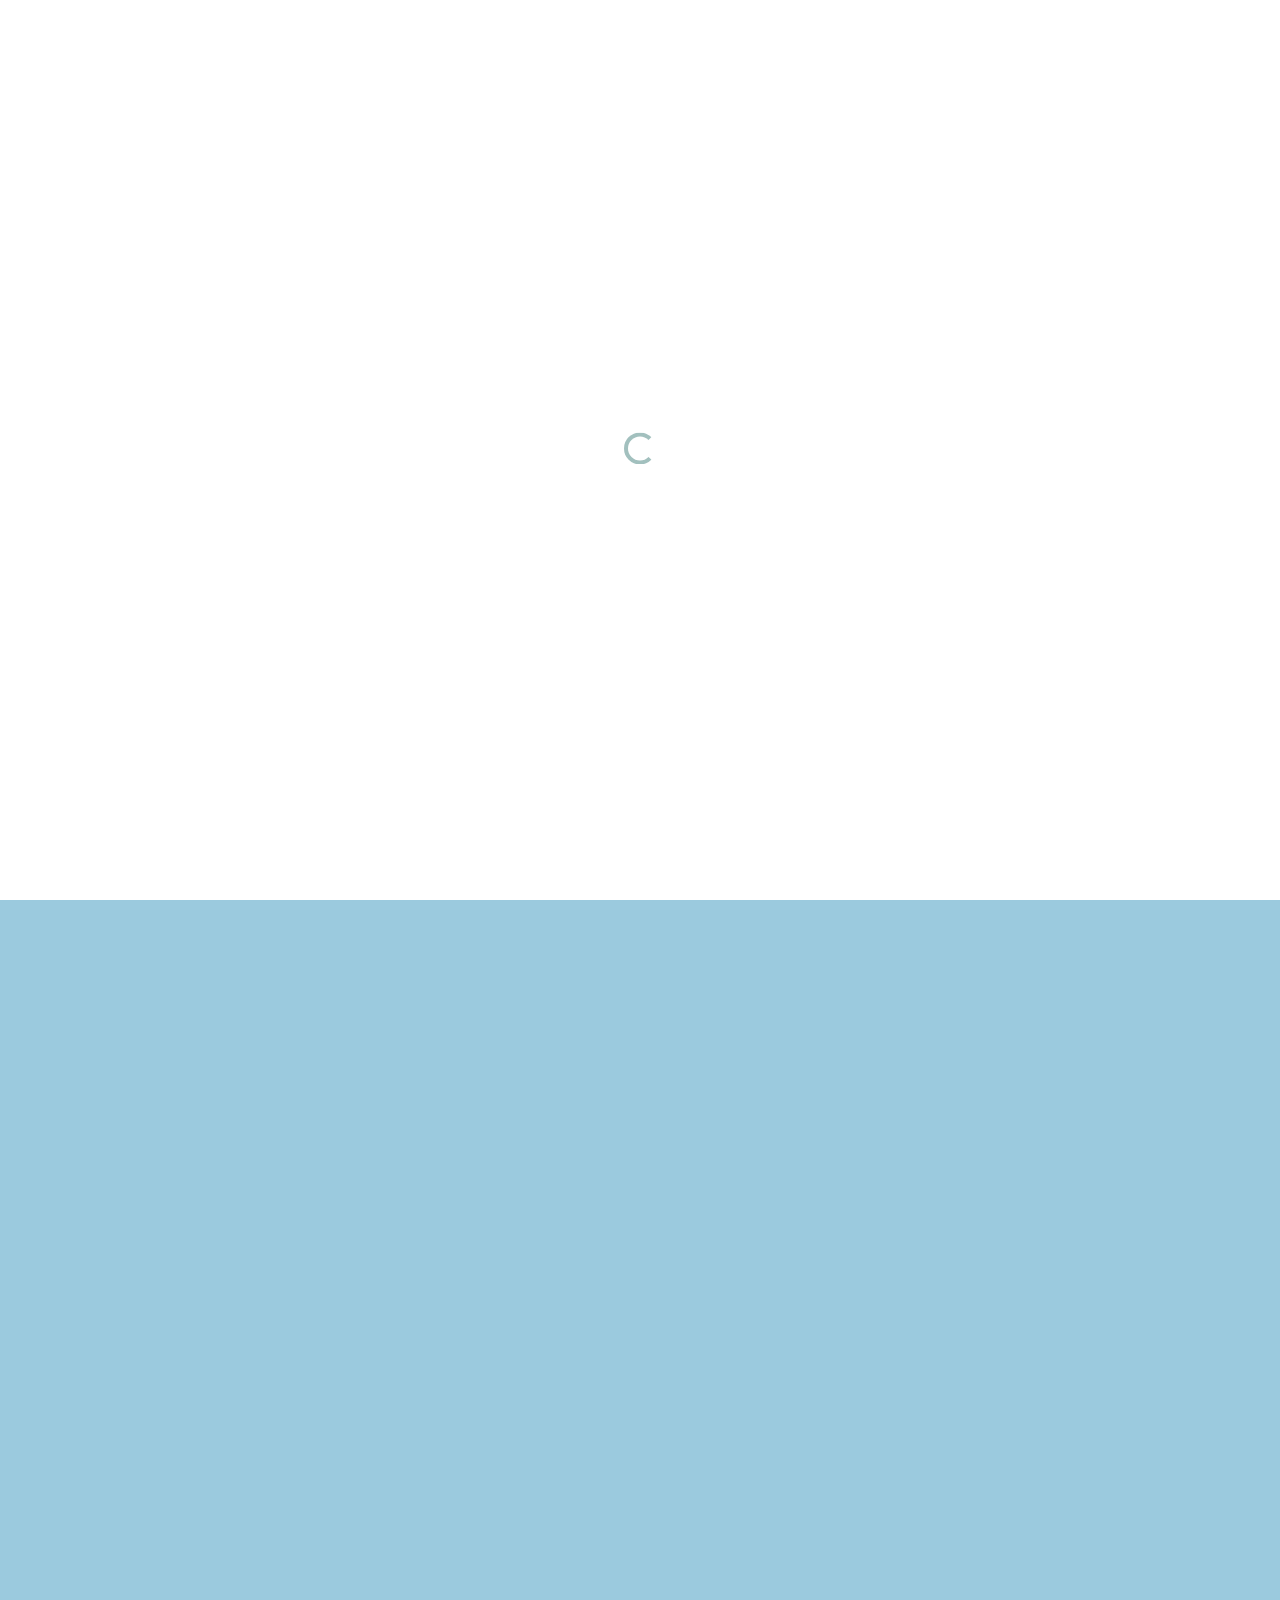
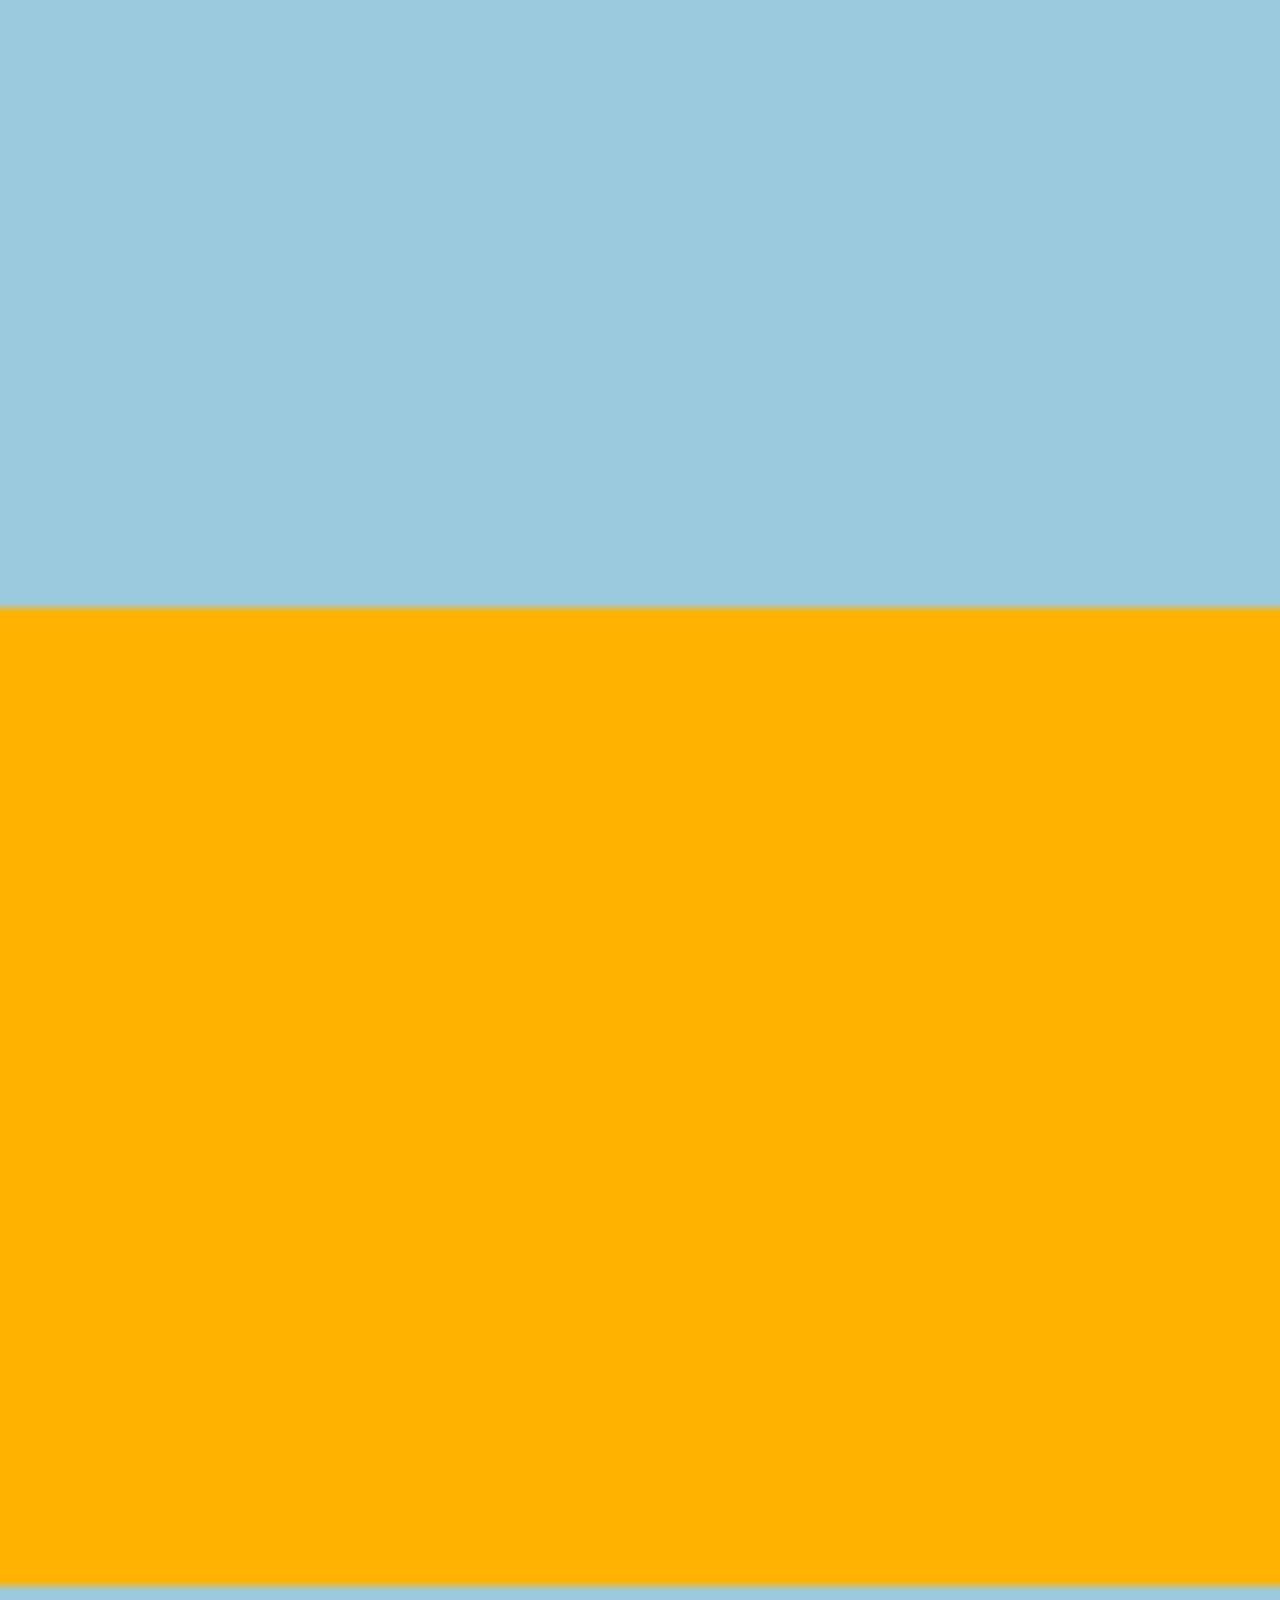
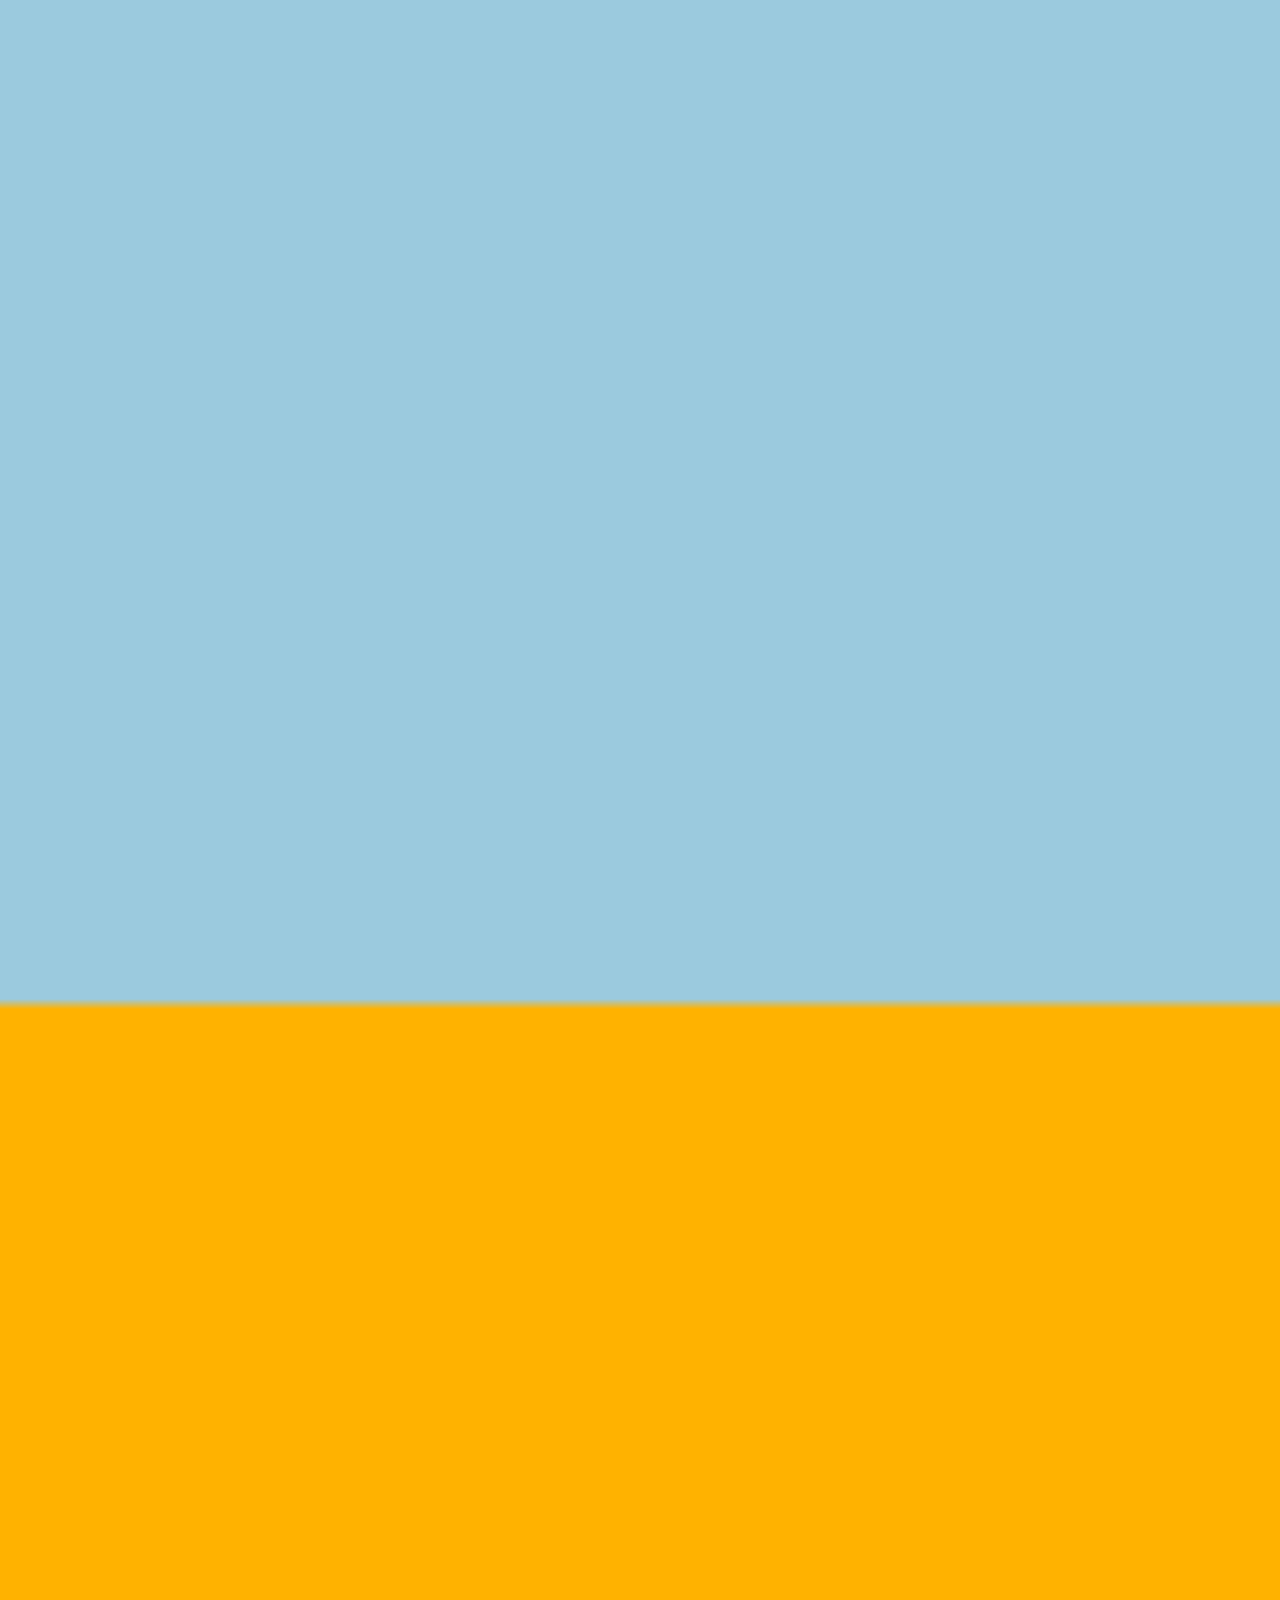
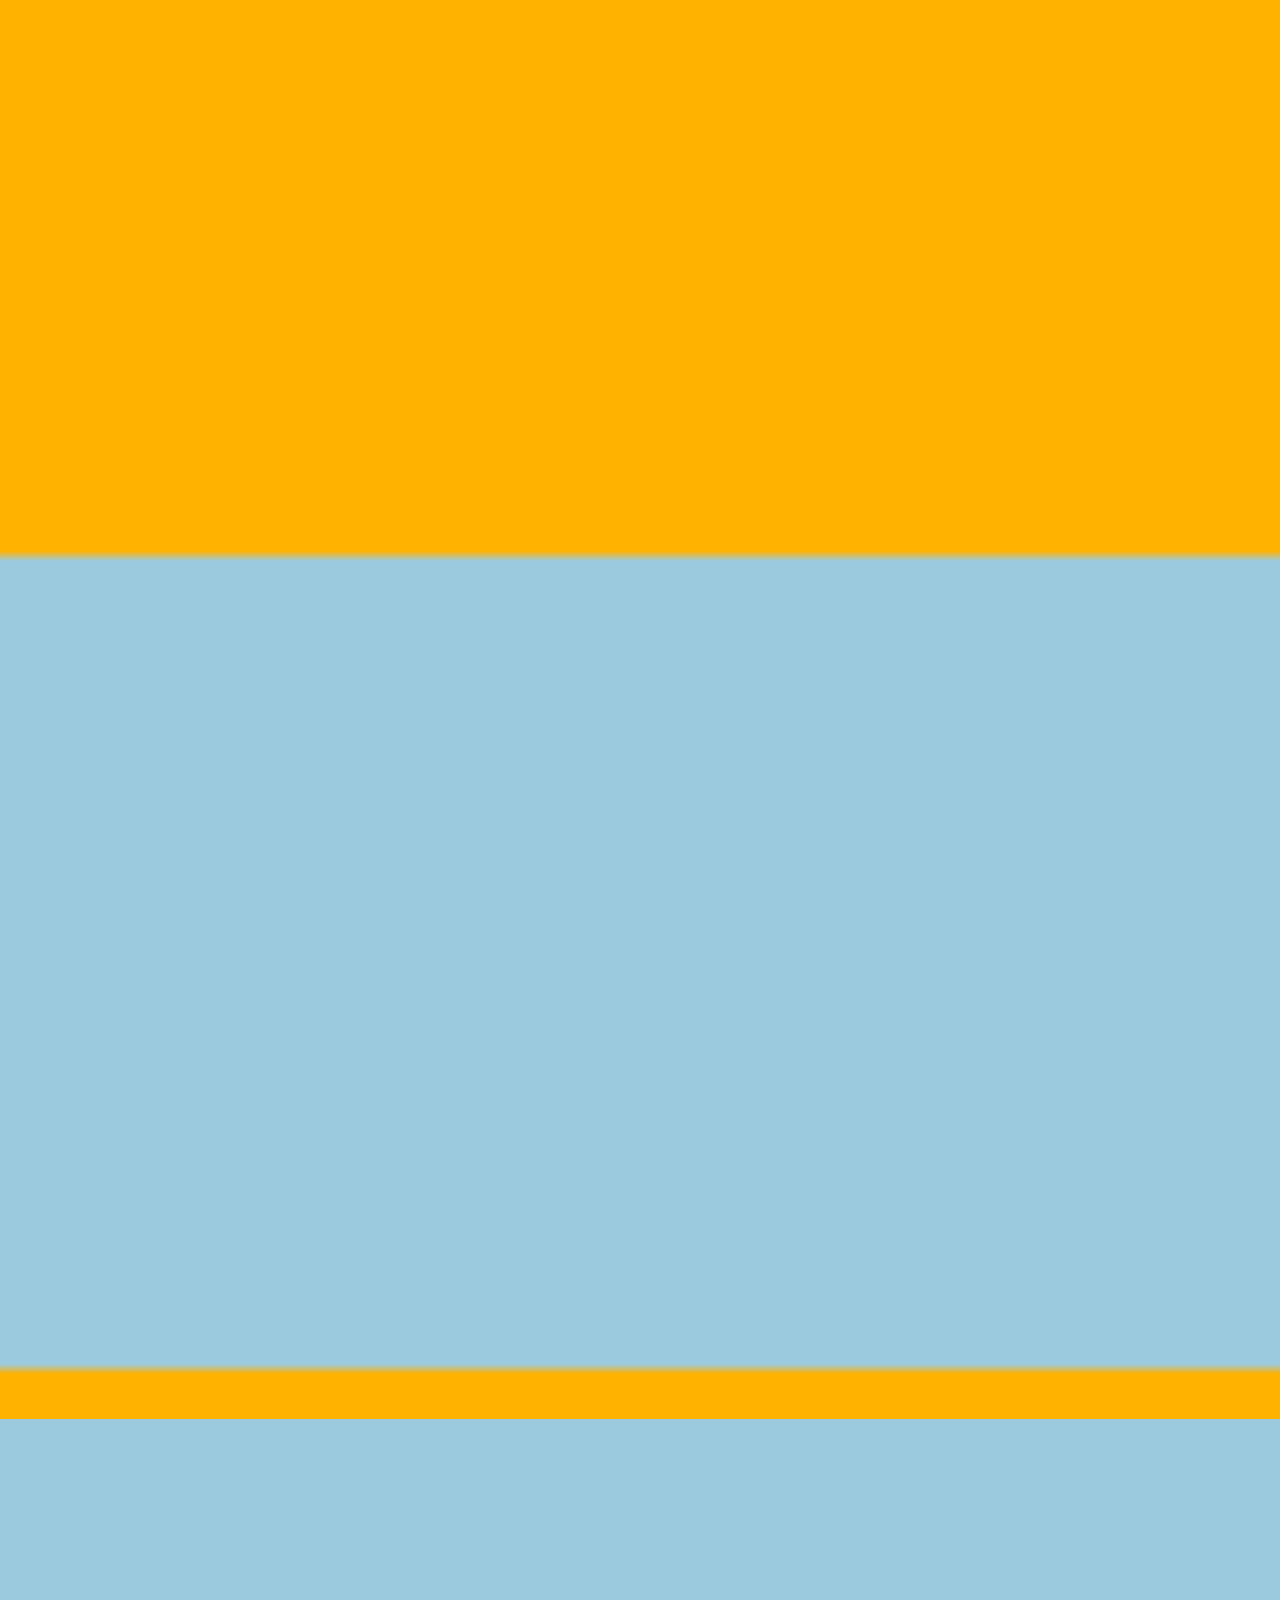
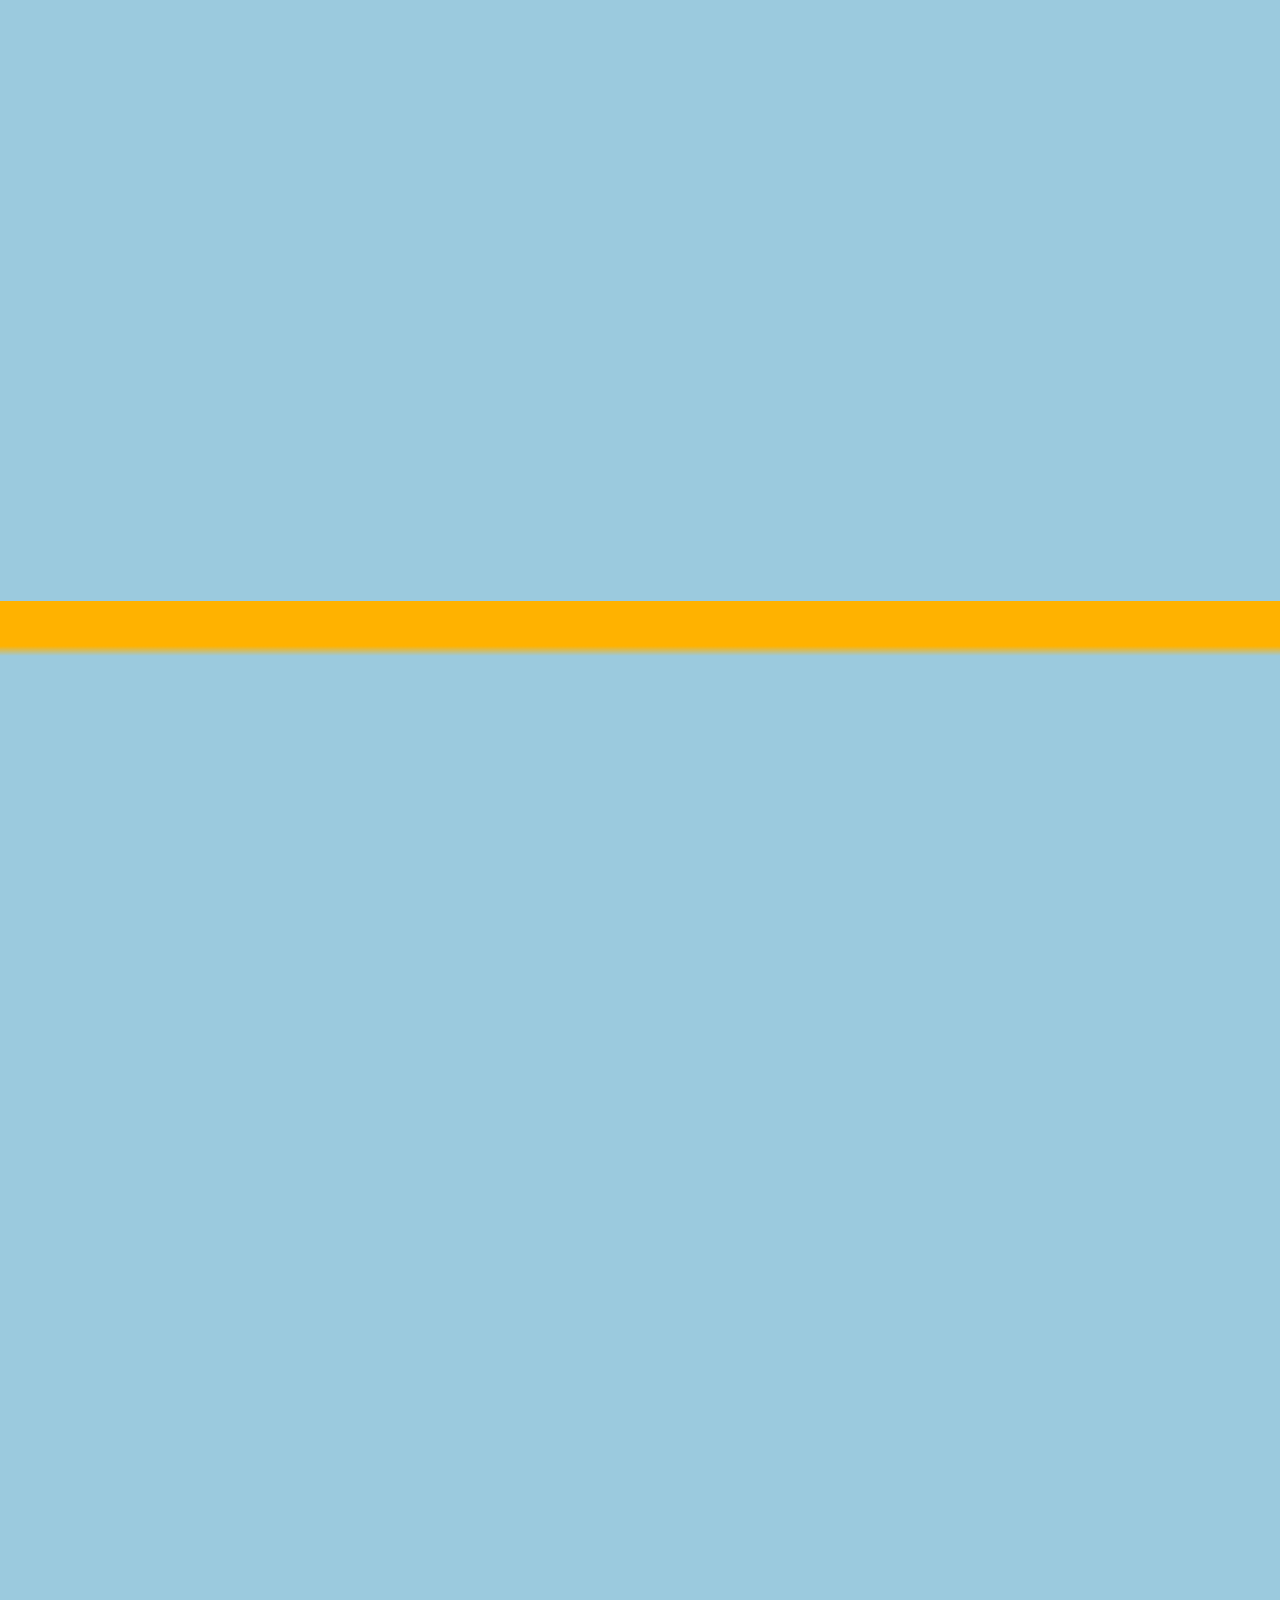
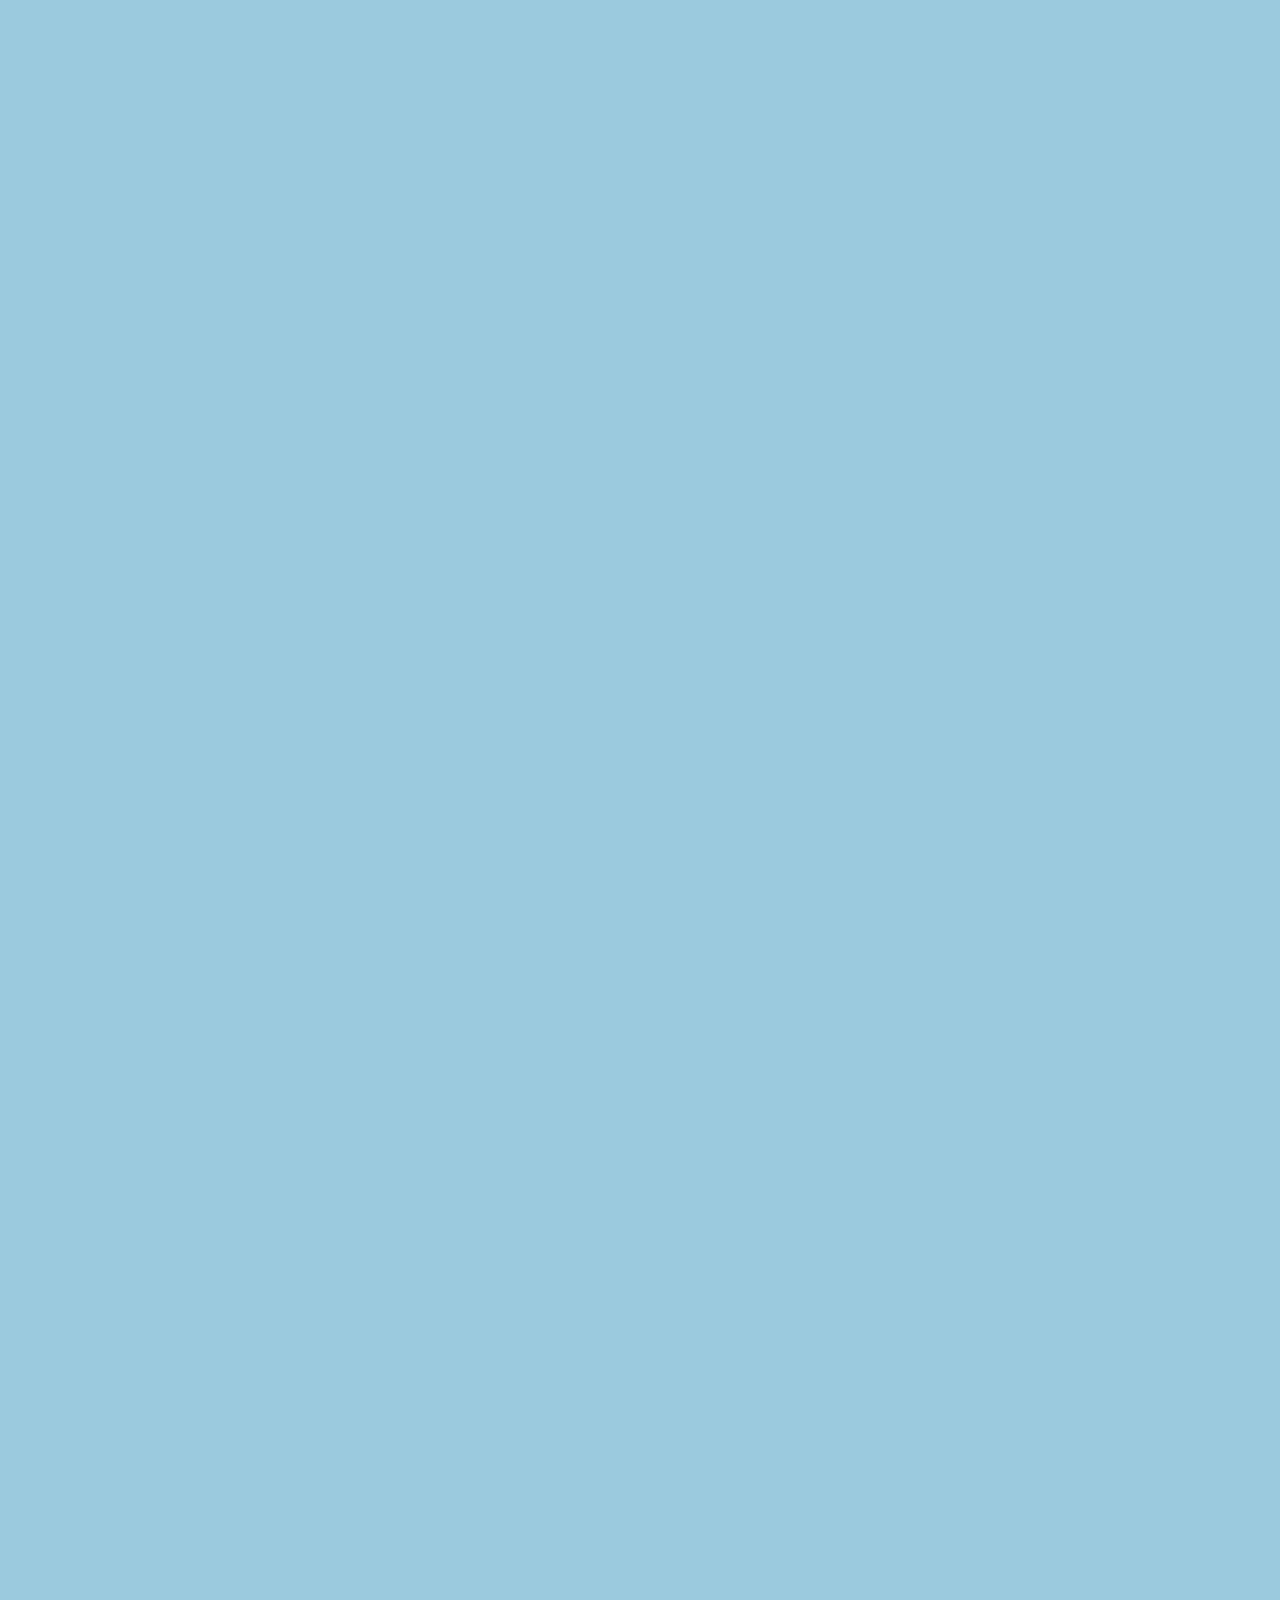
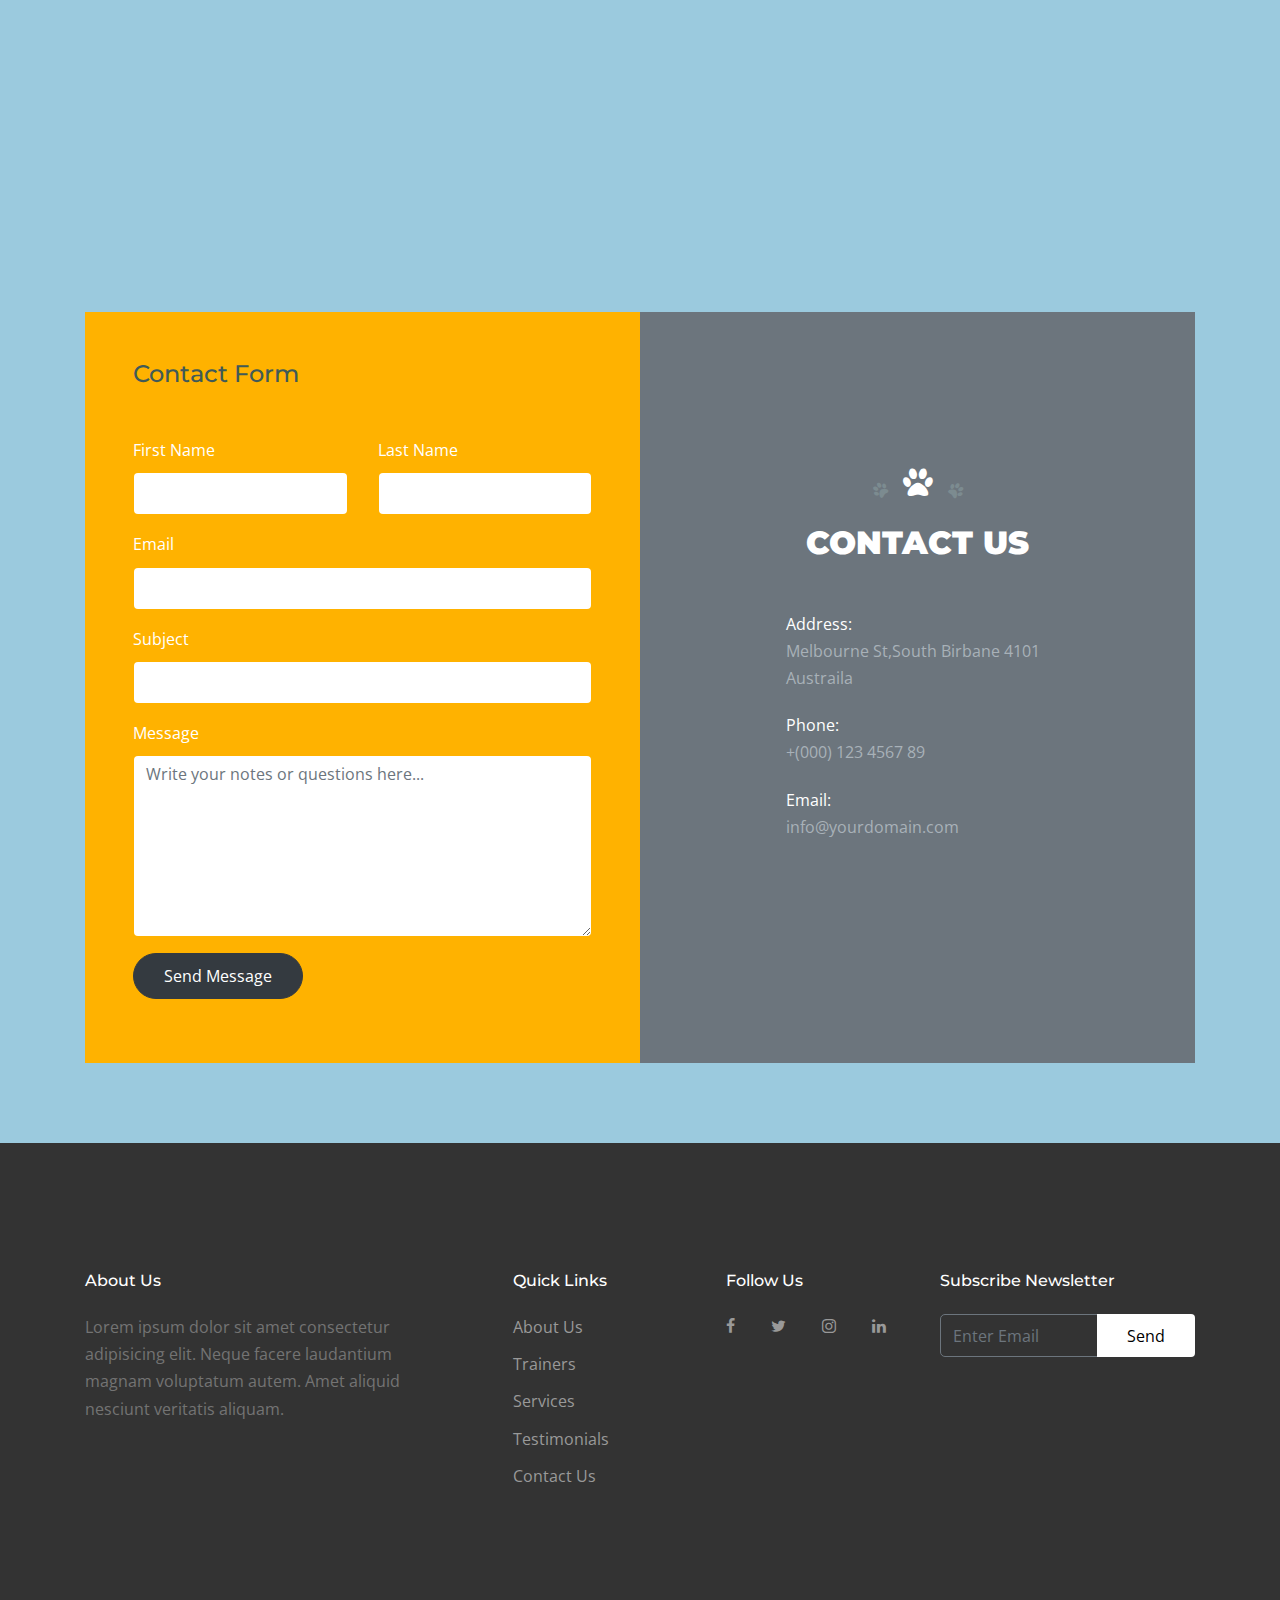
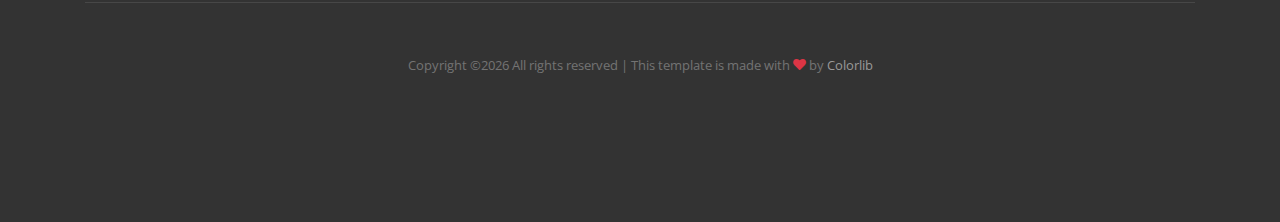
<file: index.html>
<!doctype html>
<html lang="en">
<head>
  <title>EZ Pets &mdash; Home</title>
  <meta charset="utf-8">
  <meta name="viewport" content="width=device-width, initial-scale=1, shrink-to-fit=no">    

  <link href="https://fonts.googleapis.com/css?family=Open+Sans:300,400,700, 900|Vollkorn:400i" rel="stylesheet">
  <link href="https://fonts.googleapis.com/css2?family=Montserrat:wght@900&display=swap" rel="stylesheet">
  <link rel="stylesheet" href="fonts/icomoon/style.css">

  <link rel="stylesheet" href="css/bootstrap.min.css">
  <link rel="stylesheet" href="css/jquery-ui.css">
  <link rel="stylesheet" href="css/owl.carousel.min.css">
  <link rel="stylesheet" href="css/owl.theme.default.min.css">
  <link rel="stylesheet" href="css/owl.theme.default.min.css">

  <link rel="stylesheet" href="css/jquery.fancybox.min.css">

  <link rel="stylesheet" href="css/bootstrap-datepicker.css">

  <link rel="stylesheet" href="fonts/flaticon/font/flaticon.css">

  <link rel="stylesheet" href="css/aos.css">

  <link rel="stylesheet" href="css/style.css">

</head>
<body data-spy="scroll" data-target=".site-navbar-target" data-offset="300" id="home-section">


  <div id="overlayer"></div>
  <div class="loader">
    <div class="spinner-border text-primary" role="status">
      <span class="sr-only">Loading...</span>
    </div>
  </div>


  <div class="site-wrap">

    <div class="site-mobile-menu site-navbar-target">
      <div class="site-mobile-menu-header">
        <div class="site-mobile-menu-close mt-3">
          <span class="icon-close2 js-menu-toggle"></span>
        </div>
      </div>
      <div class="site-mobile-menu-body"></div>
    </div>

    
    <header class="site-navbar js-sticky-header site-navbar-target" role="banner" >

      <div class="container">
        <div class="row align-items-center">

          <div class="col-6 col-xl-2">
            <h1 class="mb-0 site-logo"><a href="index.html" class="h2 mb-0"><strong class="logo-primary">EZ </strong><strong class="logo-secondary">PETS</strong><span class="text-primary">.</span> </a></h1>
          </div>

          <div class="col-12 col-md-10 d-none d-xl-block">
            <nav class="site-navigation position-relative text-right" role="navigation">

              <ul class="site-menu main-menu js-clone-nav mr-auto d-none d-lg-block">
                <li><a href="#home-section" class="nav-link">Home</a></li>

                <li><a href="./Sub-Market/index.html" class="nav-link">Market</a></li>
                <li><a href="./Sub-Care/index.html" class="nav-link">Pet Care</a></li>
                
                <li class="has-children">
                  <a href="#about-section" class="nav-link">About</a>
                  <ul class="dropdown">
                    <li><a href="#trainers-section" class="nav-link">Trainers</a></li>
                    <li><a href="#faq-section" class="nav-link">FAQ</a></li>
                    <li><a href="#testimonials-section" class="nav-link">Testimonials</a></li>
                    <li><a href="#pricing-section" class="nav-link">Pricing</a></li>
                    <li><a href="#gallery-section" class="nav-link">Gallery</a></li>
                    <li><a href="#blog-section" class="nav-link">Blog</a></li>
                    <li class="has-children">
                      <a href="#">More Links</a>
                      <ul class="dropdown">
                        <li><a href="#">Menu One</a></li>
                        <li><a href="#">Menu Two</a></li>
                        <li><a href="#">Menu Three</a></li>
                      </ul>
                    </li>
                  </ul>
                </li>

                <li><a href="#contact-section" class="nav-link">Contact</a></li>
              </ul>
            </nav>
          </div>


          <div class="col-6 d-inline-block d-xl-none ml-md-0 py-3" style="position: relative; top: 3px;"><a href="#" class="site-menu-toggle js-menu-toggle float-right"><span class="icon-menu h3"></span></a></div>

        </div>
      </div>
      
    </header>

<!-- 
    <section class="site-blocks-cover overflow-hidden bg-light">
      <div class="container">
        <div class="row">
          <div class="col-md-7 align-self-center text-center text-md-left">
            <div class="intro-text">
              <h1>We Care For <span class="d-md-block">Your Dog</span></h1>
              <p class="mb-4">We always try to provide your dog the best<span class="d-block"> services.</p>
            </div>
          </div>
          <div class="col-md-5 align-self-end text-center text-md-right">
            <img src="images/dogger_img_1.png" alt="Image" class="img-fluid cover-img">
          </div>
        </div>
      </div>
    </section>
  -->

  <img src="images/banner.jpg" alt="Image" class="img-fluid cover-img">

  <section class="site-section">
    <div class="container">
      <div class="row justify-content-center" data-aos="fade-up">
        <div class="col-lg-6 text-center heading-section mb-5">
          <div class="paws">
            <span class="icon-paw"></span>
          </div>
          <h2 class="text-black mb-2">Welcome to <strong class="logo-primary">EZ </strong><strong class="logo-secondary">Pets</strong></h2>
          <p>Far far away, behind the word mountains, far from the countries Vokalia and Consonantia, there live the blind texts.</p>
        </div>
      </div>

      <div class="row hover-1-wrap mb-5 mb-lg-0">
        <div class="col-12">
          <div class="row">
            <div class="mb-4 mb-lg-0 col-lg-6 order-lg-2" data-aos="fade-right">
              <a href="#" class="hover-1">
                <img src="images/dogger_img_sm_3.jpg" alt="Image" class="img-fluid">
              </a>
            </div>
            <div class="col-lg-5 mr-auto text-lg-right align-self-center order-lg-1" data-aos="fade-left">
              <h2 class="text-black">Love &amp; Care</h2>
              <p class="mb-4">Far far away, behind the word mountains, Separated they live in Bookmarksgrove right at the coast of the Semantics, a large language ocean.</p>
              <p><a href="#" class="btn btn-primary">Read More</a></p>
            </div>
          </div>
        </div>
      </div>

      <div class="row hover-1-wrap mb-5 mb-lg-0">
        <div class="col-12">
          <div class="row">
            <div class="mb-4 mb-lg-0 col-lg-6"  data-aos="fade-left">
              <a href="#" class="hover-1">
                <img src="images/dogger_img_sm_1.jpg" alt="Image" class="img-fluid">
              </a>
            </div>
            <div class="col-lg-5 ml-auto align-self-center"  data-aos="fade-right">
              <h2 class="text-black">Fearsome</h2>
              <p class="mb-4">Far far away, behind the word mountains, Separated they live in Bookmarksgrove right at the coast of the Semantics, a large language ocean.</p>
              <p><a href="#" class="btn btn-primary">Read More</a></p>
            </div>
          </div>
        </div>
      </div>

      <div class="row hover-1-wrap">
        <div class="col-12">
          <div class="row">
            <div class="mb-4 mb-lg-0 col-lg-6 order-lg-2" data-aos="fade-right">
              <a href="#" class="hover-1">
                <img src="images/dogger_img_sm_2.jpg" alt="Image" class="img-fluid">
              </a>
            </div>
            <div class="col-lg-5 mr-auto text-lg-right align-self-center order-lg-1" data-aos="fade-left">
              <h2 class="text-black">Beautiful</h2>
              <p class="mb-4">Far far away, behind the word mountains, Separated they live in Bookmarksgrove right at the coast of the Semantics, a large language ocean.</p>
              <p><a href="#" class="btn btn-primary">Read More</a></p>
            </div>
          </div>
        </div>
      </div>
    </div>
  </section>

  <div class="section-connector-primary"></div>

  <section class="site-section bg-primary" id="about-section">
    <div class="container">
      <div class="row justify-content-center" data-aos="fade-up">
        <div class="col-lg-5 align-self-center mr-auto text-left heading-section mb-5">
          <div class="paws ml-4">
            <span class="icon-paw"></span>
          </div>
          <h2 class="text-black mb-3">About Us</h2>
          <p class="lead">Separated they live in Bookmarksgrove right at the coast of the Semantics, a large language ocean.</p>
          <p class="lead mb-4">A small river named Duden flows by their place and supplies it with the necessary regelialia. It is a paradisematic country, in which roasted parts of sentences fly into your mouth.</p><br>
          <ul class="list-unstyled ul-paw primary mb-0">
            <li>A small river named Duden flows</li>
            <li>It is a paradisematic country</li>
            <li>Roasted parts of sentences fly</li>
          </ul>

        </div>
        <div class="col-lg-6 text-left heading-section mb-5"  data-aos="fade-up" data-aos-delay="100">
          <a  data-fancybox data-ratio="1.5" href="https://vimeo.com/317571768" class="video-img">
            <span class="play">
              <span class="icon-play"></span>
            </span>
            <img src="images/dogger_img_big_1.jpg" alt="Image" class="img-fluid">
          </a>
        </div>
      </div>
    </div>
  </section>

  <div class="section-connector-secondary"></div>

  <section class="site-section " id="services-section">
    <div class="container">
      <div class="row justify-content-center" data-aos="fade-up">
        <div class="col-lg-6 text-center heading-section mb-5">
          <div class="paws">
            <span class="icon-paw"></span>
          </div>
          <h2 class="text-black mb-2">Our Services</h2>
          <p>Far far away, behind the word mountains, far from the countries Vokalia and Consonantia, there live the blind texts.</p>
        </div>
      </div>
      <div class="row">
        <div class="col-md-6 mb-4 col-lg-4" data-aos="fade-up" data-aos-delay="">

          <div class="block_service">
            <img src="images/dogger_checkup.svg" alt="Image mb-5">
            <h3>Dog Checkup</h3>
            <p>Far far away, behind the word mountains, far from the countries Vokalia and Consonantia, there live the blind texts. </p>
          </div>

        </div>
        <div class="col-md-6 mb-4 col-lg-4" data-aos="fade-up"  data-aos-delay="100">
          <div class="block_service">
            <img src="images/dogger_dermatology.svg" alt="Image mb-5">
            <h3>Dog Dermatology</h3>
            <p>Far far away, behind the word mountains, far from the countries Vokalia and Consonantia, there live the blind texts. </p>
          </div>
        </div>
        <div class="col-md-6 mb-4 col-lg-4" data-aos="fade-up"  data-aos-delay="200">
          <div class="block_service">
            <img src="images/dogger_bones.svg" alt="Image mb-5">
            <h3>For Strong Teeth</h3>
            <p>Far far away, behind the word mountains, far from the countries Vokalia and Consonantia, there live the blind texts. </p>
          </div>
        </div>


        <div class="col-md-6 mb-4 col-lg-4" data-aos="fade-up"  data-aos-delay="">

          <div class="block_service">
            <img src="images/dogger_veterinary.svg" alt="Image mb-5">
            <h3>Dog First Aid</h3>
            <p>Far far away, behind the word mountains, far from the countries Vokalia and Consonantia, there live the blind texts. </p>
          </div>

        </div>
        <div class="col-md-6 mb-4 col-lg-4" data-aos="fade-up"  data-aos-delay="100">
          <div class="block_service">
            <img src="images/dogger_dryer.svg" alt="Image mb-5">
            <h3>Dog Dryer</h3>
            <p>Far far away, behind the word mountains, far from the countries Vokalia and Consonantia, there live the blind texts. </p>
          </div>
        </div>
        <div class="col-md-6 mb-4 col-lg-4" data-aos="fade-up"  data-aos-delay="200">
          <div class="block_service">
            <img src="images/dogger_veterinarian.svg" alt="Image mb-5">
            <h3>Expert Veterinarian</h3>
            <p>Far far away, behind the word mountains, far from the countries Vokalia and Consonantia, there live the blind texts. </p>
          </div>
        </div>

      </div>
    </div>
  </section>

  <div class="section-connector-primary"></div>

  <section class="site-section bg-primary trainers" id="trainers-section">
    <div class="container">
      <div class="row justify-content-center" data-aos="fade-up">
        <div class="col-lg-7 text-center heading-section mb-5">
          <div class="paws white">
            <span class="icon-paw"></span>
          </div>
          <h2 class="mb-2 heading">Our Trainers</h2>
          <p>Far far away, behind the word mountains, far from the countries Vokalia and Consonantia, there live the blind texts.</p>
        </div>
      </div>
      <div class="row">

        <div class="col-md-6 mb-4 col-lg-4" data-aos="fade-up" data-aos-delay="">
          <div class="trainer">
            <figure>
              <img src="images/dogger_trainer_1.jpg" alt="Image" class="img-fluid">
            </figure>
            <div class="px-md-3">
              <h3>Jessica White</h3>
              <p>Far far away, behind the word mountains, far from the countries Vokalia and Consonantia, there live the blind texts.</p>
              <ul class="ul-social-circle">
                <li><a href="#"><span class="icon-twitter"></span></a></li>
                <li><a href="#"><span class="icon-instagram"></span></a></li>
                <li><a href="#"><span class="icon-facebook"></span></a></li>
              </ul>
            </div>
          </div>
        </div>
        <div class="col-md-6 mb-4 col-lg-4" data-aos="fade-up" data-aos-delay="100">
          <div class="trainer">
            <figure>
              <img src="images/dogger_trainer_2.jpg" alt="Image" class="img-fluid">
            </figure>
            <div class="px-md-3">
              <h3>Valerie Elash</h3>
              <p>Far far away, behind the word mountains, far from the countries Vokalia and Consonantia, there live the blind texts.</p>
              <ul class="ul-social-circle">
                <li><a href="#"><span class="icon-twitter"></span></a></li>
                <li><a href="#"><span class="icon-instagram"></span></a></li>
                <li><a href="#"><span class="icon-facebook"></span></a></li>
              </ul>
            </div>
          </div>
        </div>

        <div class="col-md-6 mb-4 col-lg-4" data-aos="fade-up"  data-aos-delay="200">
          <div class="trainer">
            <figure>
              <img src="images/dogger_trainer_3.jpg" alt="Image" class="img-fluid">
            </figure>
            <div class="px-md-3">
              <h3>Alicia Jones</h3>
              <p>Far far away, behind the word mountains, far from the countries Vokalia and Consonantia, there live the blind texts.</p>
              <ul class="ul-social-circle">
                <li><a href="#"><span class="icon-twitter"></span></a></li>
                <li><a href="#"><span class="icon-instagram"></span></a></li>
                <li><a href="#"><span class="icon-facebook"></span></a></li>
              </ul>
            </div>
          </div>
        </div>

      </div>
    </div>
  </section>

  <div class="section-connector-secondary"></div>

  <section class="site-section" id="faq-section">
    <div class="container" id="accordion">
      <div class="row justify-content-center" data-aos="fade-up">
        <div class="col-lg-6 text-center heading-section mb-5">
          <div class="paws">
            <span class="icon-paw"></span>
          </div>
          <h2 class="text-black mb-2">Frequently Ask Questions</h2>
          <p>Far far away, behind the word mountains, far from the countries Vokalia and Consonantia, there live the blind texts.</p>
        </div>
      </div>
      <div class="row accordion justify-content-center block__76208">
        <div class="col-lg-6 order-lg-2 mb-5 mb-lg-0" data-aos="fade-up"  data-aos-delay="">
          <img src="images/dogger_img_sm_1.jpg" alt="Image" class="img-fluid rounded">
        </div>
        <div class="col-lg-5 mr-auto order-lg-1" data-aos="fade-up"  data-aos-delay="100">
          <div class="accordion-item">
            <h3 class="mb-0 heading">
              <a class="btn-block" data-toggle="collapse" href="#collapseFive" role="button" aria-expanded="true" aria-controls="collapseFive">Should I stop letting my dog sleep with me at night?<span class="icon"></span></a>
            </h3>
            <div id="collapseFive" class="collapse show" aria-labelledby="headingOne" data-parent="#accordion">
              <div class="body-text">
                <p>Far far away, behind the word mountains, far from the countries Vokalia and Consonantia, there live the blind texts. Separated they live in Bookmarksgrove right at the coast of the Semantics, a large language ocean.</p>
              </div>
            </div>
          </div> <!-- .accordion-item -->

          <div class="accordion-item">
            <h3 class="mb-0 heading">
              <a class="btn-block" data-toggle="collapse" href="#collapseSix" role="button" aria-expanded="false" aria-controls="collapseSix">Is it okay to dress up your dog?<span class="icon"></span></a>
            </h3>
            <div id="collapseSix" class="collapse" aria-labelledby="headingOne" data-parent="#accordion">
              <div class="body-text">
                <p>A small river named Duden flows by their place and supplies it with the necessary regelialia. It is a paradisematic country, in which roasted parts of sentences fly into your mouth.</p>
              </div>
            </div>
          </div> <!-- .accordion-item -->

          <div class="accordion-item">
            <h3 class="mb-0 heading">
              <a class="btn-block" data-toggle="collapse" href="#collapseSeven" role="button" aria-expanded="false" aria-controls="collapseSeven">Why do dogs like belly rubs so much?<span class="icon"></span></a>
            </h3>
            <div id="collapseSeven" class="collapse" aria-labelledby="headingOne" data-parent="#accordion">
              <div class="body-text">
                <p>Even the all-powerful Pointing has no control about the blind texts it is an almost unorthographic life One day however a small line of blind text by the name of Lorem Ipsum decided to leave for the far World of Grammar.</p>
              </div>
            </div>
          </div> <!-- .accordion-item -->

          <div class="accordion-item">
            <h3 class="mb-0 heading">
              <a class="btn-block" data-toggle="collapse" href="#collapseEight" role="button" aria-expanded="false" aria-controls="collapseEight">Is a warm dry nose a sign of illness in dogs?<span class="icon"></span></a>
            </h3>
            <div id="collapseEight" class="collapse" aria-labelledby="headingOne" data-parent="#accordion">
              <div class="body-text">
                <p>The Big Oxmox advised her not to do so, because there were thousands of bad Commas, wild Question Marks and devious Semikoli, but the Little Blind Text didn’t listen. She packed her seven versalia, put her initial into the belt and made herself on the way.</p>
              </div>
            </div>
          </div> <!-- .accordion-item -->

        </div>


      </div>
    </div>
  </section>

  <div class="section-connector-primary"></div>

  <section class="site-section bg-primary block-13" id="testimonials-section" data-aos="fade">
    <div class="container">

      <div class="row justify-content-center" data-aos="fade-up">
        <div class="col-lg-6 text-center heading-section mb-5">
          <div class="paws">
            <span class="icon-paw"></span>
          </div>
          <h2 class="text-black mb-2">Happy Customers</h2>
        </div>
      </div>
      <div  data-aos="fade-up" data-aos-delay="200">
        <div class="owl-carousel nonloop-block-13">
          <div>
            <div class="block-testimony-1 text-center">

              <blockquote class="mb-4">
                <p>&ldquo;The Big Oxmox advised her not to do so, because there were thousands of bad Commas, wild Question Marks and devious Semikoli, but the Little Blind Text didn’t listen. She packed her seven versalia, put her initial into the belt and made herself on the way.&rdquo;</p>
              </blockquote>

              <figure>
                <img src="images/person_4.jpg" alt="Image" class="img-fluid rounded-circle mx-auto">
              </figure>
              <h3 class="font-size-20 text-black">Ricky Fisher</h3>
            </div>
          </div>

          <div>
            <div class="block-testimony-1 text-center">



              <blockquote class="mb-4">
                <p>&ldquo;Even the all-powerful Pointing has no control about the blind texts it is an almost unorthographic life One day however a small line of blind text by the name of Lorem Ipsum decided to leave for the far World of Grammar.&rdquo;</p>
              </blockquote>

              <figure>
                <img src="images/person_2.jpg" alt="Image" class="img-fluid rounded-circle mx-auto">
              </figure>
              <h3 class="font-size-20 mb-4 text-black">Ken Davis</h3>


            </div>
          </div>

          <div>
            <div class="block-testimony-1 text-center">


              <blockquote class="mb-4">
                <p>&ldquo;A small river named Duden flows by their place and supplies it with the necessary regelialia. It is a paradisematic country, in which roasted parts of sentences fly into your mouth.&rdquo;</p>
              </blockquote>

              <figure>
                <img src="images/person_1.jpg" alt="Image" class="img-fluid rounded-circle mx-auto">
              </figure>
              <h3 class="font-size-20 text-black">Mellisa Griffin</h3>


            </div>
          </div>

          <div>
            <div class="block-testimony-1 text-center">



              <blockquote class="mb-4">
                <p>&ldquo;Far far away, behind the word mountains, far from the countries Vokalia and Consonantia, there live the blind texts. Separated they live in Bookmarksgrove right at the coast of the Semantics, a large language ocean.&rdquo;</p>
              </blockquote>

              <figure>
                <img src="images/person_3.jpg" alt="Image" class="img-fluid rounded-circle mx-auto">
              </figure>
              <h3 class="font-size-20 mb-4 text-black">Robert Steward</h3>


            </div>
          </div>


        </div>
      </div>
    </div>
  </section>

  <div class="section-connector-secondary"></div>

  <section class="site-section" id="pricing-section">
    <div class="container">
      <div class="row justify-content-center" data-aos="fade-up">
        <div class="col-lg-7 text-center heading-section mb-5">
          <div class="paws">
            <span class="icon-paw"></span>
          </div>
          <h2 class="mb-2 text-black heading">Pricing Table</h2>
          <p>Far far away, behind the word mountains, far from the countries Vokalia and Consonantia, there live the blind texts.</p>
        </div>
      </div>
      <div class="row no-gutters">
        <div class="col-12 col-sm-6 col-md-6 col-lg-4 bg-primary p-3 p-md-5" data-aos="fade-up" data-aos-delay="">


          <div class="pricing">
            <h3 class="text-center text-white text-uppercase">Basic</h3>
            <div class="price text-center mb-4 ">
              <span><span>$47</span> / year</span>
            </div>
            <ul class="list-unstyled ul-check success mb-5">

              <li>Officia quaerat eaque neque</li>
              <li>Possimus aut consequuntur incidunt</li>
              <li class="remove">Lorem ipsum dolor sit amet</li>
              <li class="remove">Consectetur adipisicing elit</li>
              <li class="remove">Dolorum esse odio quas architecto sint</li>
            </ul>
            <p class="text-center">
              <a href="#" class="btn btn-secondary">Buy Now</a>
            </p>
          </div>

        </div>
        <div class="col-12 col-sm-6 col-md-6 col-lg-4 bg-dark  p-3 p-md-5" data-aos="fade-up" data-aos-delay="100">
          <div class="pricing">
            <h3 class="text-center text-white text-uppercase">Premium</h3>
            <div class="price text-center mb-4 ">
              <span><span>$250</span> / year</span>
            </div>
            <ul class="list-unstyled ul-check success mb-5">

              <li>Officia quaerat eaque neque</li>
              <li>Possimus aut consequuntur incidunt</li>
              <li>Lorem ipsum dolor sit amet</li>
              <li>Consectetur adipisicing elit</li>
              <li class="remove">Dolorum esse odio quas architecto sint</li>
            </ul>
            <p class="text-center">
              <a href="#" class="btn btn-primary">Buy Now</a>
            </p>
          </div>
        </div>
        <div class="col-12 col-sm-6 col-md-6 col-lg-4 bg-primary  p-3 p-md-5" data-aos="fade-up" data-aos-delay="200">
          <div class="pricing">
            <h3 class="text-center text-white text-uppercase">Professional</h3>
            <div class="price text-center mb-4 ">
              <span><span>$850</span> / year</span>
            </div>
            <ul class="list-unstyled ul-check success mb-5">

              <li>Officia quaerat eaque neque</li>
              <li>Possimus aut consequuntur incidunt</li>
              <li>Lorem ipsum dolor sit amet</li>
              <li>Consectetur adipisicing elit</li>
              <li>Dolorum esse odio quas architecto sint</li>
            </ul>
            <p class="text-center">
              <a href="#" class="btn btn-secondary">Buy Now</a>
            </p>
          </div>
        </div>
      </div>
    </div>
  </section>



  <section class="site-section" id="gallery-section">
    <div class="container-fluid">
      <div class="row justify-content-center" data-aos="fade-up">
        <div class="col-lg-6 text-center heading-section mb-5">
          <div class="paws">
            <span class="icon-paw"></span>
          </div>
          <h2 class="text-black mb-2">Photo Gallery</h2>
        </div>
      </div>
      <div class="row no-gutters">

        <a class="col-6 col-md-6 col-lg-4 col-xl-3 gal-item d-block" data-aos="fade-up" data-aos-delay="100" href="images/dogger_img_sm_1.jpg" data-fancybox="gal"><img src="images/dogger_img_sm_1.jpg" alt="Image" class="img-fluid"></a>

        <a class="col-6 col-md-6 col-lg-4 col-xl-3 gal-item d-block" data-aos="fade-up" data-aos-delay="100" href="images/dogger_img_sm_2.jpg" data-fancybox="gal"><img src="images/dogger_img_sm_2.jpg" alt="Image" class="img-fluid"></a>

        <a class="col-6 col-md-6 col-lg-4 col-xl-3 gal-item d-block" data-aos="fade-up" data-aos-delay="100" href="images/dogger_img_sm_3.jpg" data-fancybox="gal"><img src="images/dogger_img_sm_3.jpg" alt="Image" class="img-fluid"></a>

        <a class="col-6 col-md-6 col-lg-4 col-xl-3 gal-item d-block" data-aos="fade-up" data-aos-delay="100" href="images/dogger_img_sm_4.jpg" data-fancybox="gal"><img src="images/dogger_img_sm_4.jpg" alt="Image" class="img-fluid"></a>

        <a class="col-6 col-md-6 col-lg-4 col-xl-3 gal-item d-block" data-aos="fade-up" data-aos-delay="100" href="images/dogger_img_sm_5.jpg" data-fancybox="gal"><img src="images/dogger_img_sm_5.jpg" alt="Image" class="img-fluid"></a>

        <a class="col-6 col-md-6 col-lg-4 col-xl-3 gal-item d-block" data-aos="fade-up" data-aos-delay="100" href="images/dogger_img_sm_6.jpg" data-fancybox="gal"><img src="images/dogger_img_sm_6.jpg" alt="Image" class="img-fluid"></a>

        <a class="col-6 col-md-6 col-lg-4 col-xl-3 gal-item d-block" data-aos="fade-up" data-aos-delay="100" href="images/dogger_img_sm_1.jpg" data-fancybox="gal"><img src="images/dogger_img_sm_1.jpg" alt="Image" class="img-fluid"></a>

        <a class="col-6 col-md-6 col-lg-4 col-xl-3 gal-item d-block" data-aos="fade-up" data-aos-delay="100" href="images/dogger_img_sm_2.jpg" data-fancybox="gal"><img src="images/dogger_img_sm_2.jpg" alt="Image" class="img-fluid"></a>

        <a class="col-6 col-md-6 col-lg-4 col-xl-3 gal-item d-block" data-aos="fade-up" data-aos-delay="100" href="images/dogger_img_sm_3.jpg" data-fancybox="gal"><img src="images/dogger_img_sm_3.jpg" alt="Image" class="img-fluid"></a>

        <a class="col-6 col-md-6 col-lg-4 col-xl-3 gal-item d-block" data-aos="fade-up" data-aos-delay="100" href="images/dogger_img_sm_4.jpg" data-fancybox="gal"><img src="images/dogger_img_sm_4.jpg" alt="Image" class="img-fluid"></a>

        <a class="col-6 col-md-6 col-lg-4 col-xl-3 gal-item d-block" data-aos="fade-up" data-aos-delay="100" href="images/dogger_img_sm_5.jpg" data-fancybox="gal"><img src="images/dogger_img_sm_5.jpg" alt="Image" class="img-fluid"></a>

        <a class="col-6 col-md-6 col-lg-4 col-xl-3 gal-item d-block" data-aos="fade-up" data-aos-delay="100" href="images/dogger_img_sm_6.jpg" data-fancybox="gal"><img src="images/dogger_img_sm_6.jpg" alt="Image" class="img-fluid"></a>

      </div>
    </div>
  </section>



  <section class="site-section" id="blog-section">
    <div class="container">
      <div class="row justify-content-center" data-aos="fade-up">
        <div class="col-lg-6 text-center heading-section mb-5">
          <div class="paws">
            <span class="icon-paw"></span>
          </div>
          <h2 class="text-black mb-2">Dogger Blog</h2>
          <p>Far far away, behind the word mountains, far from the countries Vokalia and Consonantia, there live the blind texts.</p>
        </div>
      </div>
      <div class="row">
        <div class="col-md-6 mb-4" data-aos="fade-up"  data-aos-delay="">
          <div class="d-lg-flex blog-entry">
            <figure class="mr-4">
              <a href="single.html"><img src="images/dogger_img_sm_1.jpg" alt="Image" class="img-fluid"></a>
            </figure>
            <div class="blog-entry-text">
              <h3><a href="single.html">5 Things You Need To Know About Dog Massage</a></h3>
              <span class="post-meta mb-3 d-block">April 17, 2019</span>
              <p>Far far away, behind the word mountains, far from the countries Vokalia and Consonantia, there live the blind texts.</p>
              <p><a href="#" class="">Read More..</a></p>
            </div>
          </div>
        </div>
        <div class="col-md-6 mb-4" data-aos="fade-up"  data-aos-delay="100">
          <div class="d-lg-flex blog-entry">
            <figure class="mr-4">
              <a href="single.html"><img src="images/dogger_img_sm_2.jpg" alt="Image" class="img-fluid"></a>
            </figure>
            <div class="blog-entry-text">
              <h3><a href="single.html">5 Things You Need To Know About Dog Massage</a></h3>
              <span class="post-meta mb-3 d-block">April 17, 2019</span>
              <p>Far far away, behind the word mountains, far from the countries Vokalia and Consonantia, there live the blind texts.</p>
              <p><a href="#" class="">Read More..</a></p>
            </div>
          </div>
        </div>

        <div class="col-md-6 mb-4" data-aos="fade-up"  data-aos-delay="">
          <div class="d-lg-flex blog-entry">
            <figure class="mr-4">
              <a href="single.html"><img src="images/dogger_img_sm_3.jpg" alt="Image" class="img-fluid"></a>
            </figure>
            <div class="blog-entry-text">
              <h3><a href="single.html">5 Things You Need To Know About Dog Massage</a></h3>
              <span class="post-meta mb-3 d-block">April 17, 2019</span>
              <p>Far far away, behind the word mountains, far from the countries Vokalia and Consonantia, there live the blind texts.</p>
              <p><a href="#" class="">Read More..</a></p>
            </div>
          </div>
        </div>
        <div class="col-md-6 mb-4" data-aos="fade-up"  data-aos-delay="100">
          <div class="d-lg-flex blog-entry">
            <figure class="mr-4">
              <a href="single.html"><img src="images/dogger_img_sm_1.jpg" alt="Image" class="img-fluid"></a>
            </figure>
            <div class="blog-entry-text">
              <h3><a href="single.html">5 Things You Need To Know About Dog Massage</a></h3>
              <span class="post-meta mb-3 d-block">April 17, 2019</span>
              <p>Far far away, behind the word mountains, far from the countries Vokalia and Consonantia, there live the blind texts.</p>
              <p><a href="#" class="">Read More..</a></p>
            </div>
          </div>
        </div>

      </div>
    </div>
  </section>



  <section class="mb-5rem" id="contact-section">
    <div class="container">
      <div class="row no-gutters">
        <div class="col-lg-6 bg-primary">
          <form action="#" class="p-5 contact-form">

            <h2 class="h4 mb-5 heading">Contact Form</h2> 

            <div class="row form-group">
              <div class="col-md-6 mb-3 mb-md-0">
                <label for="fname">First Name</label>
                <input type="text" id="fname" class="form-control">
              </div>
              <div class="col-md-6">
                <label for="lname">Last Name</label>
                <input type="text" id="lname" class="form-control">
              </div>
            </div>

            <div class="row form-group">

              <div class="col-md-12">
                <label for="email">Email</label> 
                <input type="email" id="email" class="form-control">
              </div>
            </div>

            <div class="row form-group">

              <div class="col-md-12">
                <label for="subject">Subject</label> 
                <input type="subject" id="subject" class="form-control">
              </div>
            </div>

            <div class="row form-group">
              <div class="col-md-12">
                <label for="message">Message</label> 
                <textarea name="message" id="message" cols="30" rows="7" class="form-control" placeholder="Write your notes or questions here..."></textarea>
              </div>
            </div>

            <div class="row form-group">
              <div class="col-md-12">
                <input type="submit" value="Send Message" class="btn btn-dark btn-md text-white">
              </div>
            </div>


          </form>
        </div>
        <div class="col-lg-6 bg-secondary">
          <div class="row justify-content-center align-items-center h-100">
            <div class="col-lg-6 text-center heading-section mb-5 align-self-center">
              <div class="paws">
                <span class="icon-paw"></span>
              </div>
              <h2 class="text-white mb-5">Contact Us</h2>
              <ul class="list-unstyled text-left address">
                <li>
                  <span class="d-block">Address:</span>
                  <p>Melbourne St,South Birbane 4101 Austraila</p>
                </li>
                <li>
                  <span class="d-block">Phone:</span>
                  <p>+(000) 123 4567 89</p>
                </li>
                <li>
                  <span class="d-block">Email:</span>
                  <p>info@yourdomain.com</p>
                </li>
              </ul>
            </div>
          </div>
        </div>
      </div>
    </div>
  </section>


  <footer class="site-footer">
    <div class="container">
      <div class="row">
        <div class="col-md-9">
          <div class="row">
            <div class="col-md-5">
              <h2 class="footer-heading mb-4">About Us</h2>
              <p>Lorem ipsum dolor sit amet consectetur adipisicing elit. Neque facere laudantium magnam voluptatum autem. Amet aliquid nesciunt veritatis aliquam.</p>
            </div>
            <div class="col-md-3 ml-auto">
              <h2 class="footer-heading mb-4">Quick Links</h2>
              <ul class="list-unstyled">
                <li><a href="#about-section" class="smoothscroll">About Us</a></li>
                <li><a href="#trainers-section" class="smoothscroll">Trainers</a></li>
                <li><a href="#services-section" class="smoothscroll">Services</a></li>
                <li><a href="#testimonials-section" class="smoothscroll">Testimonials</a></li>
                <li><a href="#contact-section" class="smoothscroll">Contact Us</a></li>
              </ul>
            </div>
            <div class="col-md-3">
              <h2 class="footer-heading mb-4">Follow Us</h2>
              <a href="#" class="pl-0 pr-3"><span class="icon-facebook"></span></a>
              <a href="#" class="pl-3 pr-3"><span class="icon-twitter"></span></a>
              <a href="#" class="pl-3 pr-3"><span class="icon-instagram"></span></a>
              <a href="#" class="pl-3 pr-3"><span class="icon-linkedin"></span></a>
            </div>
          </div>
        </div>
        <div class="col-md-3">
          <h2 class="footer-heading mb-4">Subscribe Newsletter</h2>
          <form action="#" method="post" class="footer-subscribe">
            <div class="input-group mb-3">
              <input type="text" class="form-control border-secondary text-white bg-transparent" placeholder="Enter Email" aria-label="Enter Email" aria-describedby="button-addon2">
              <div class="input-group-append">
                <button class="btn btn-primary text-black" type="button" id="button-addon2">Send</button>
              </div>
            </div>
          </form>
        </div>
      </div>
      <div class="row pt-5 mt-5 text-center">
        <div class="col-md-12">
          <div class="border-top pt-5">
            <p class="copyright"><small>
              <!-- Link back to Colorlib can't be removed. Template is licensed under CC BY 3.0. -->
              Copyright &copy;<script>document.write(new Date().getFullYear());</script> All rights reserved | This template is made with <i class="icon-heart text-danger" aria-hidden="true"></i> by <a href="https://colorlib.com" target="_blank" >Colorlib</a>
              <!-- Link back to Colorlib can't be removed. Template is licensed under CC BY 3.0. --></small></p>

            </div>
          </div>
          
        </div>
      </div>
    </footer>

  </div> <!-- .site-wrap -->

  <script src="js/jquery-3.3.1.min.js"></script>
  <script src="js/jquery-ui.js"></script>
  <script src="js/popper.min.js"></script>
  <script src="js/bootstrap.min.js"></script>
  <script src="js/owl.carousel.min.js"></script>
  <script src="js/jquery.countdown.min.js"></script>
  <script src="js/jquery.easing.1.3.js"></script>
  <script src="js/aos.js"></script>
  <script src="js/jquery.fancybox.min.js"></script>
  <script src="js/jquery.sticky.js"></script>
  <script src="js/isotope.pkgd.min.js"></script>

  
  <script src="js/main.js"></script>

  
</body>
</html>
</file>
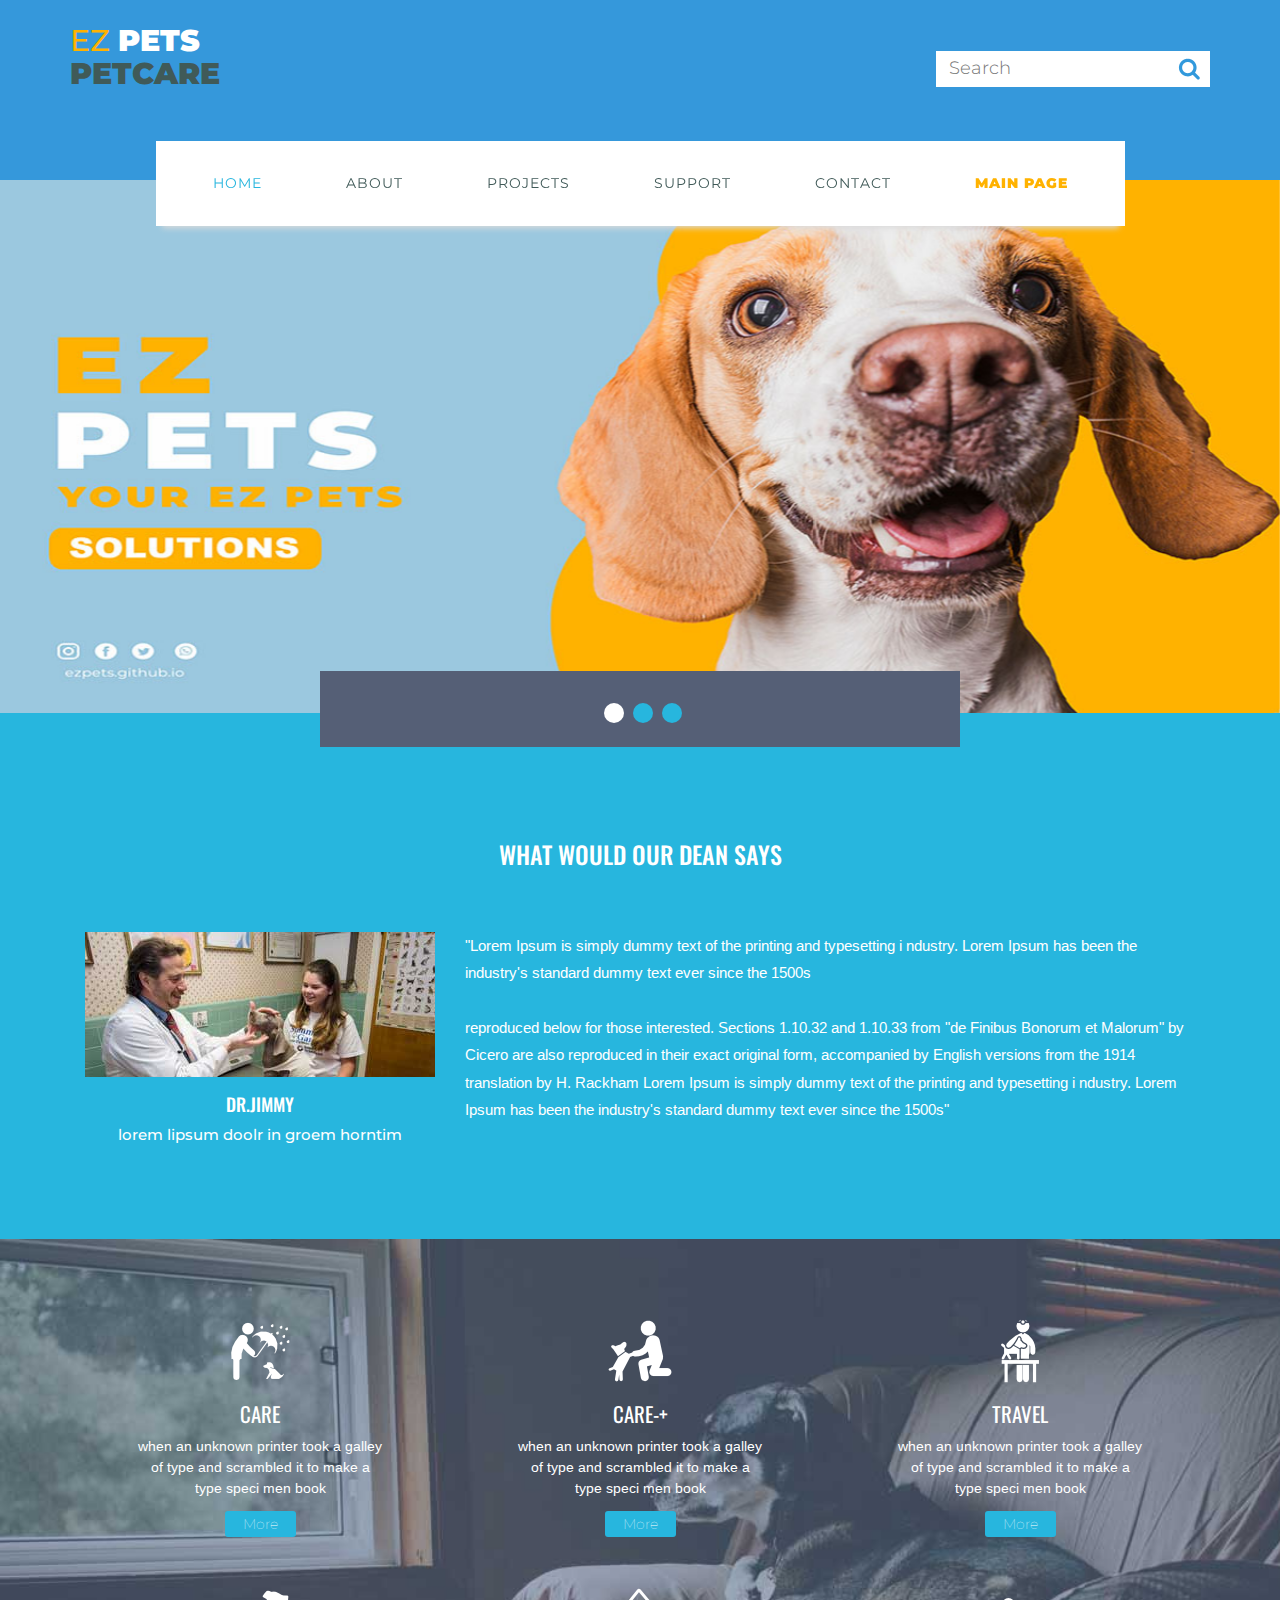
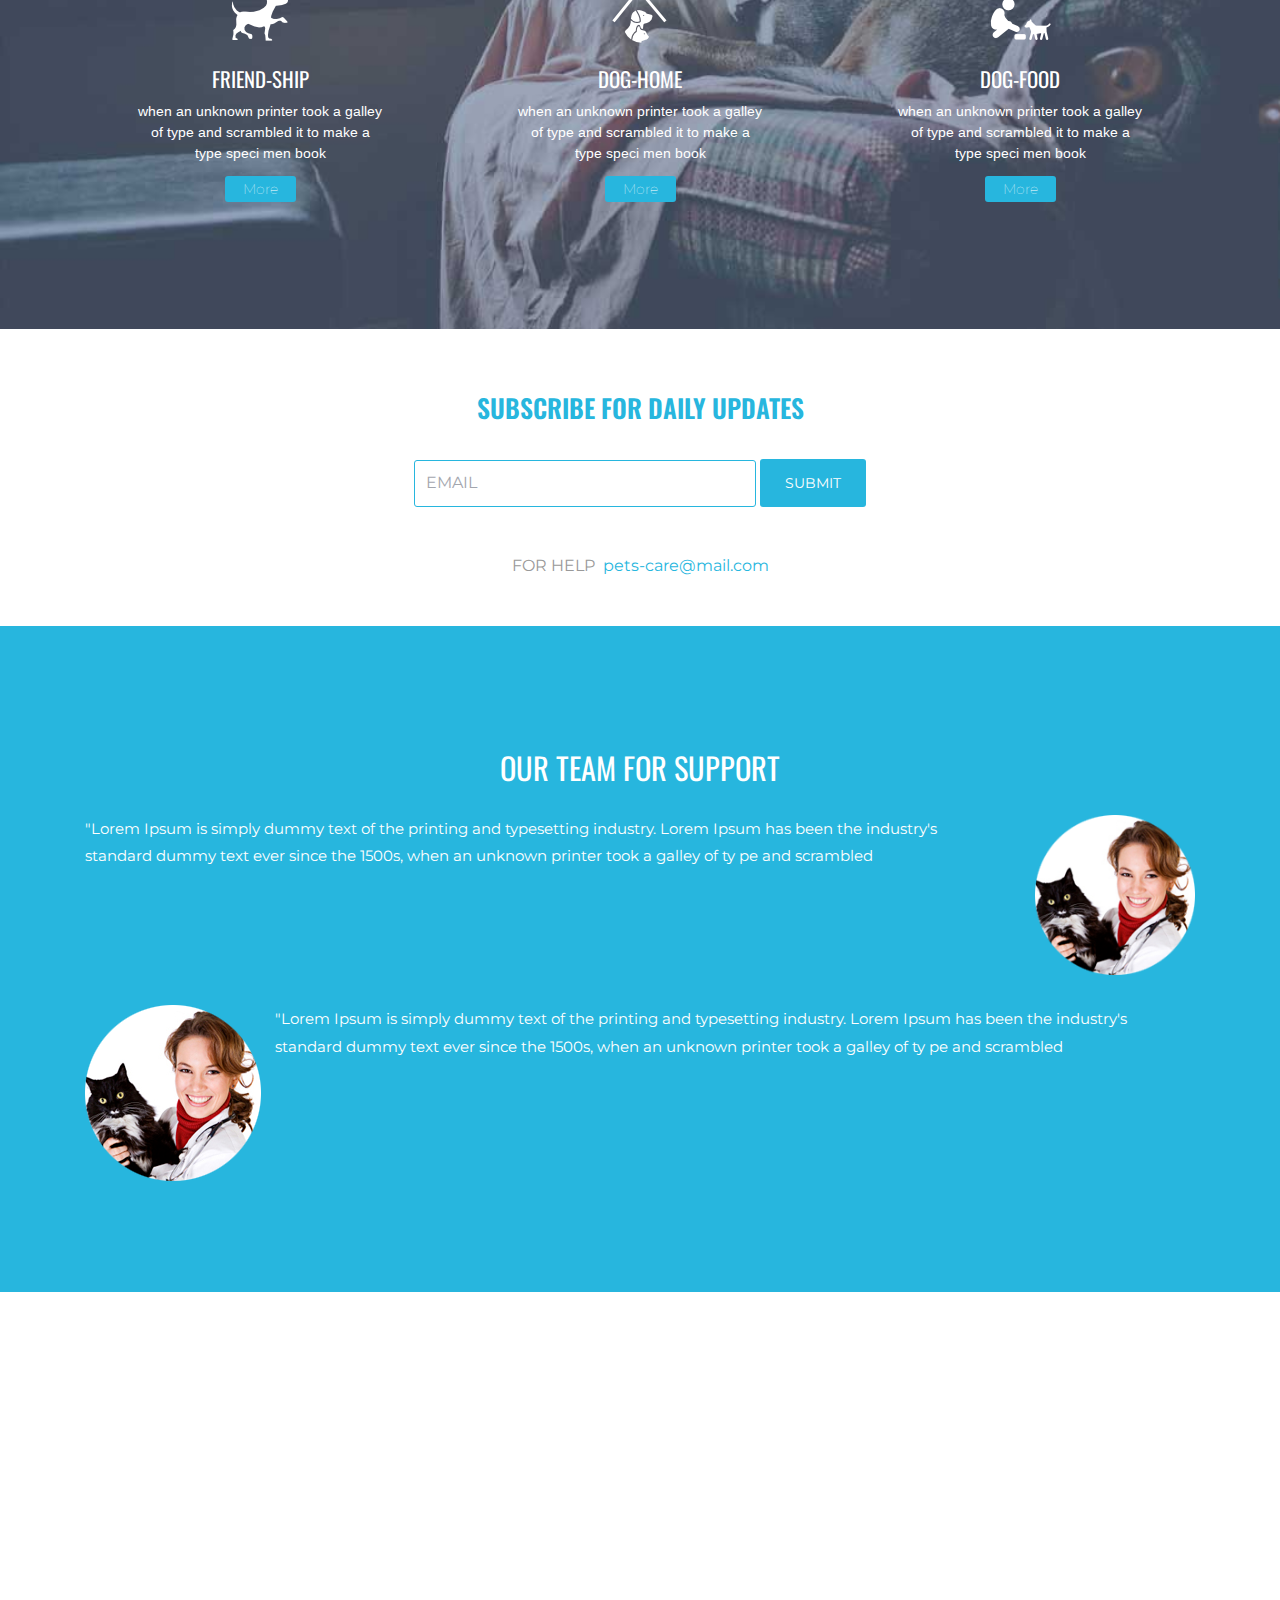
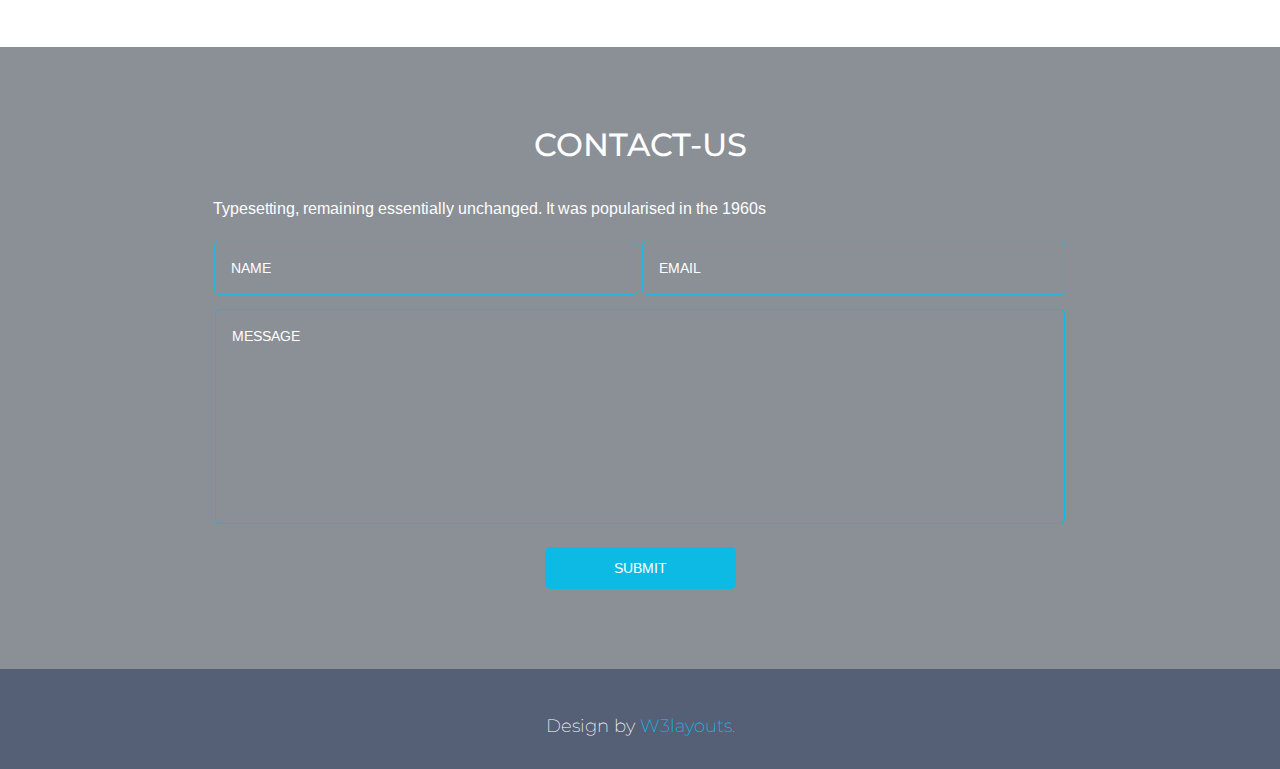
<file: Sub-Care/index.html>
<!--A Design by W3layouts
Author: W3layout
Author URL: http://w3layouts.com
License: Creative Commons Attribution 3.0 Unported
License URL: http://creativecommons.org/licenses/by/3.0/
-->
<!DOCTYPE html>
<html>
<head>
	<title>EZ Pets | PetCare &mdash; Home</title>
	<!--bootstarp-css-->
	<link href="css/bootstrap.css" rel="stylesheet" type="text/css" media="all" />
	<!--/bootstarp-css -->
	<!--css-->
	<link rel="stylesheet" href="css/style.css" type="text/css" media="all" />
	<link href="css/pet.css" rel='stylesheet' type='text/css' />
	<link href="https://fonts.googleapis.com/css2?family=Montserrat:wght@900&display=swap" rel="stylesheet">
	<link href="https://fonts.googleapis.com/css?family=Open+Sans:300,400,700, 900|Vollkorn:400i" rel="stylesheet">
	<!--/css-->
	<meta name="viewport" content="width=device-width, initial-scale=1">
	<meta http-equiv="Content-Type" content="text/html; charset=utf-8" />
	<meta name="keywords" content="Petcare Responsive web template, Bootstrap Web Templates, Flat Web Templates, Andriod Compatible web template, 
	Smartphone Compatible web template, free webdesigns for Nokia, Samsung, LG, SonyErricsson, Motorola web design" />
	<script type="application/x-javascript"> addEventListener("load", function() { setTimeout(hideURLbar, 0); }, false); function hideURLbar(){ window.scrollTo(0,1); } </script>
	<link href="css/hover.css" rel="stylesheet" media="all">
	<!--fonts-->
	<link href='http://fonts.googleapis.com/css?family=Arimo:400,700' rel='stylesheet' type='text/css'>
	<link href='http://fonts.googleapis.com/css?family=Oswald:400,300,700' rel='stylesheet' type='text/css'>
	<!--/fonts-->
	<script src="http://ajax.googleapis.com/ajax/libs/jquery/2.1.1/jquery.min.js"></script>
	<script src="js/modernizr.custom.js"></script>
	<script src="js/responsiveslides.min.js"></script>
	<script>
    // You can also use "$(window).load(function() {"
    $(function () {
    	$("#slider2").responsiveSlides({
    		auto: true,
    		pager: true,
    		speed: 300,
    		namespace: "callbacks",
    	});
    });
</script>
</head>
<body>
	<!--header-->
	<div class="header">
		<div class="header-info">
			<div class="container">
				<div class="logo">
					<h2 class="mt-5 pet-text-yellow">EZ <strong class="pet-text-white">PETS</strong><strong class="pet-text-black"><br>PETCARE</strong></h2>
				</div>
				<div class="search-box">
					<form>
						<input type="text" name="s" class="textbox" placeholder="Search" required="">
						<input type="submit" value="">
					</form>
				</div>
				<div class="clearfix"> </div>
			</div>
		</div>
	</div>
	<div class="container">
		<div class="header-bottom">
			<div class="menu">
				<span class="menu-info"> </span>
				<ul class="cl-effect-21">
					<li><a href="index.html" class="active">HOME</a></li>
					<li><a href="about.html">ABOUT</a></li>
					<li><a href="projects.html">PROJECTS</a></li>
					<li><a href="support.html">SUPPORT</a></li>
					<li><a href="contact.html">CONTACT</a></li>
					<li><a href="../index.html"><strong style="color: #ffb200">MAIN PAGE</strong></a></li>
				</ul>
			</div>
			<!--script-nav -->	
			<script>
				$("span.menu-info").click(function(){
					$("ul.cl-effect-21").slideToggle("slow" , function(){
					});
				});
			</script>
			<!-- /script-nav -->
			<div class="clearfix"> </div>	
		</div>
	</div>
	<div class="header-banner">
		<div class="slider">
			<ul class="rslides" id="slider2">
				<li><a href="#"><img src="images/banner.jpg" class="img-responsive" alt=""/></a></li>
				<li><a href="#"><img src="images/2.jpg" class="img-responsive" alt=""/></a></li>
				<li><a href="#"><img src="images/3.jpg" class="img-responsive" alt=""/></a></li>
			</ul>
		</div>
	</div>
	<!--/header-->
	<!--doctor-self-->
	<div class="doctor-self">
		<div class="container">
			<div class="doctor-self-info">
				<h3>WHAT WOULD OUR DEAN SAYS</h3>
				<div class="doctor-self-info-bottom">
					<div class="col-md-4 doctor-self-left">
						<img src="images/5.jpg" class="img-responsive" alt=""/>
						<h4>DR.JIMMY</h4>
						<h5>lorem lipsum doolr in groem horntim</h5>
					</div>
					<div class="col-md-8 doctor-self-right">
						<p>"Lorem Ipsum is simply dummy text of the printing and typesetting i
							ndustry. Lorem Ipsum has been the industry's standard dummy text 
							ever since the 1500s<br /><br /> reproduced below for those interested. Sections 1.10.32
							and 1.10.33 from "de Finibus Bonorum et Malorum" by Cicero
							are also reproduced in their exact original form, accompanied
							by English versions from the 1914 translation by H. Rackham
							Lorem Ipsum is simply dummy text of the printing and typesetting i
							ndustry. Lorem Ipsum has been the industry's standard dummy text 
						ever since the 1500s"</p>
					</div>
					<div class="clearfix"> </div>
				</div>
			</div>
		</div>
	</div>
	<!--/doctor-self-->
	<!--dogs-food-->
	<div class="dogs-food">
		<div class="container">
			<div class="dogs-food-top-info">
				<div class="dogs-food-top">
					<div class="col-md-4 dogs-food-info">
						<img src="images/dg-1.png">
						<h4>CARE</h4>
						<p>when an unknown printer took a galley of
							type and scrambled it to make a type speci
						men book</p>
						<a class="dogs-top-food" href="#">More</a>
					</div>
					<div class="col-md-4 dogs-food-info">
						<img src="images/dg-2.png">
						<h4>CARE-+</h4>
						<p>when an unknown printer took a galley of
							type and scrambled it to make a type speci
						men book</p>
						<a class="dogs-top-food" href="#">More</a>
					</div>
					<div class="col-md-4 dogs-food-info">
						<img src="images/dg-3.png">
						<h4>TRAVEL</h4>
						<p>when an unknown printer took a galley of
							type and scrambled it to make a type speci
						men book</p>
						<a class="dogs-top-food" href="#">More</a>
					</div>
					<div class="col-md-4 dogs-food-info">
						<img src="images/dg-4.png">
						<h4>FRIEND-SHIP</h4>
						<p>when an unknown printer took a galley of
							type and scrambled it to make a type speci
						men book</p>
						<a class="dogs-top-food" href="#">More</a>
					</div>
					<div class="col-md-4 dogs-food-info">
						<img src="images/dg-5.png">
						<h4>DOG-HOME</h4>
						<p>when an unknown printer took a galley of
							type and scrambled it to make a type speci
						men book</p>
						<a class="dogs-top-food" href="#">More</a>
					</div>
					<div class="col-md-4 dogs-food-info">
						<img src="images/dg-6.png">
						<h4>DOG-FOOD</h4>
						<p>when an unknown printer took a galley of
							type and scrambled it to make a type speci
						men book</p>
						<a class="dogs-top-food" href="#">More</a>
					</div>
					<div class="clearfix"> </div>
				</div>
				<div class="clearfix"> </div>
			</div>
		</div>
	</div>
	<!--/dogs-food-->
	<!--daily-updates-->
	<div class="daily-updates">
		<div class="container">
			<div class="daily-updates-info">
				<h4>SUBSCRIBE FOR DAILY UPDATES</h4>
				<form>
					
					<input type="text" class="text" value="EMAIL" onfocus="this.value = '';" onblur="if (this.value == '') {this.value = 'EMAIL';}">
					<input type="submit"value="SUBMIT">
				</form>
				<p>FOR HELP<span><a href="mailto:example@mail.com">pets-care@mail.com</a></span></p>
			</div>
		</div>
	</div>
	<!--/daily-updates-->
	<!--support-->
	<div class="support">
		<div class="container">
			<div class="support-info">
				<h4>OUR TEAM FOR SUPPORT</h4>
				<div class="support-info-left">
					<div class="col-md-10 support-info-left-bottom">
						<p>"Lorem Ipsum is simply dummy text of the printing and typesetting industry. Lorem Ipsum has been
							the industry's standard dummy text ever since the 1500s, when an unknown printer took a galley of ty
						pe and scrambled</p>
					</div>
					<div class="col-md-2 support-info-left-top">
						<img src="images/support.png" class="img-responsive" alt=""/>
					</div>	
					<div class="clearfix"> </div>
				</div>
				<div class="support-info-right">
					<div class="col-md-2 support-info-right-bottom">
						<img src="images/support.png" class="img-responsive" alt=""/>
					</div>	
					<div class="col-md-10 support-info-right-top">
						<p>"Lorem Ipsum is simply dummy text of the printing and typesetting industry. Lorem Ipsum has been
							the industry's standard dummy text ever since the 1500s, when an unknown printer took a galley of ty
						pe and scrambled</p>
					</div>
					<div class="clearfix"> </div>
				</div>
				<div class="clearfix"> </div>
			</div>
		</div>
	</div>
	<div class="home-map">
		<iframe src="https://www.google.com/maps/embed?pb=!1m18!1m12!1m3!1d387157.48595911684!2d-73.97968099999999!3d40.703312100000005!2m3!1f0!2f0!3f0!3m2!1i1024!2i768!4f13.1!3m3!1m2!1s0x89c24fa5d33f083b%3A0xc80b8f06e177fe62!2sNew+York%2C+NY%2C+USA!5e0!3m2!1sen!2sin!4v1421997628895"frameborder="0" style="border:0"></iframe>
	</div>
	<!--/support-->
	<!--contact-->
	<div class="contact">
		<div class="container">
			<div class="contact-info">
				<h4>CONTACT-US</h4>
				<p>Typesetting, remaining essentially unchanged. It was popularised in the 1960s</p>
			</div>
			<form>
				<input type="text" class="text" value="NAME" onfocus="this.value = '';" onblur="if (this.value == '') {this.value = 'NAME';}">
				<input type="text" class="text" value="EMAIL" onfocus="this.value = '';" onblur="if (this.value == '') {this.value = 'EMAIL';}">
				<textarea onfocus="if(this.value == 'MESSAGE') this.value='';" onblur="if(this.value == '') this.value='MESSAGE';" >MESSAGE</textarea>	
				<div class="clearfix"> </div>
				<input type="submit"value="SUBMIT">
			</form>

		</div>
	</div>
	<!--/contact-->
	<!--footer-->
	<div class="footer">
		<div class="container">
			<div class="copy-rights">
				<p>Design by<a href="http://w3layouts.com/"> W3layouts.</a></p>
			</div>

		</div>
	</div>
	<!--/footer-->
</body>
</html>
</file>
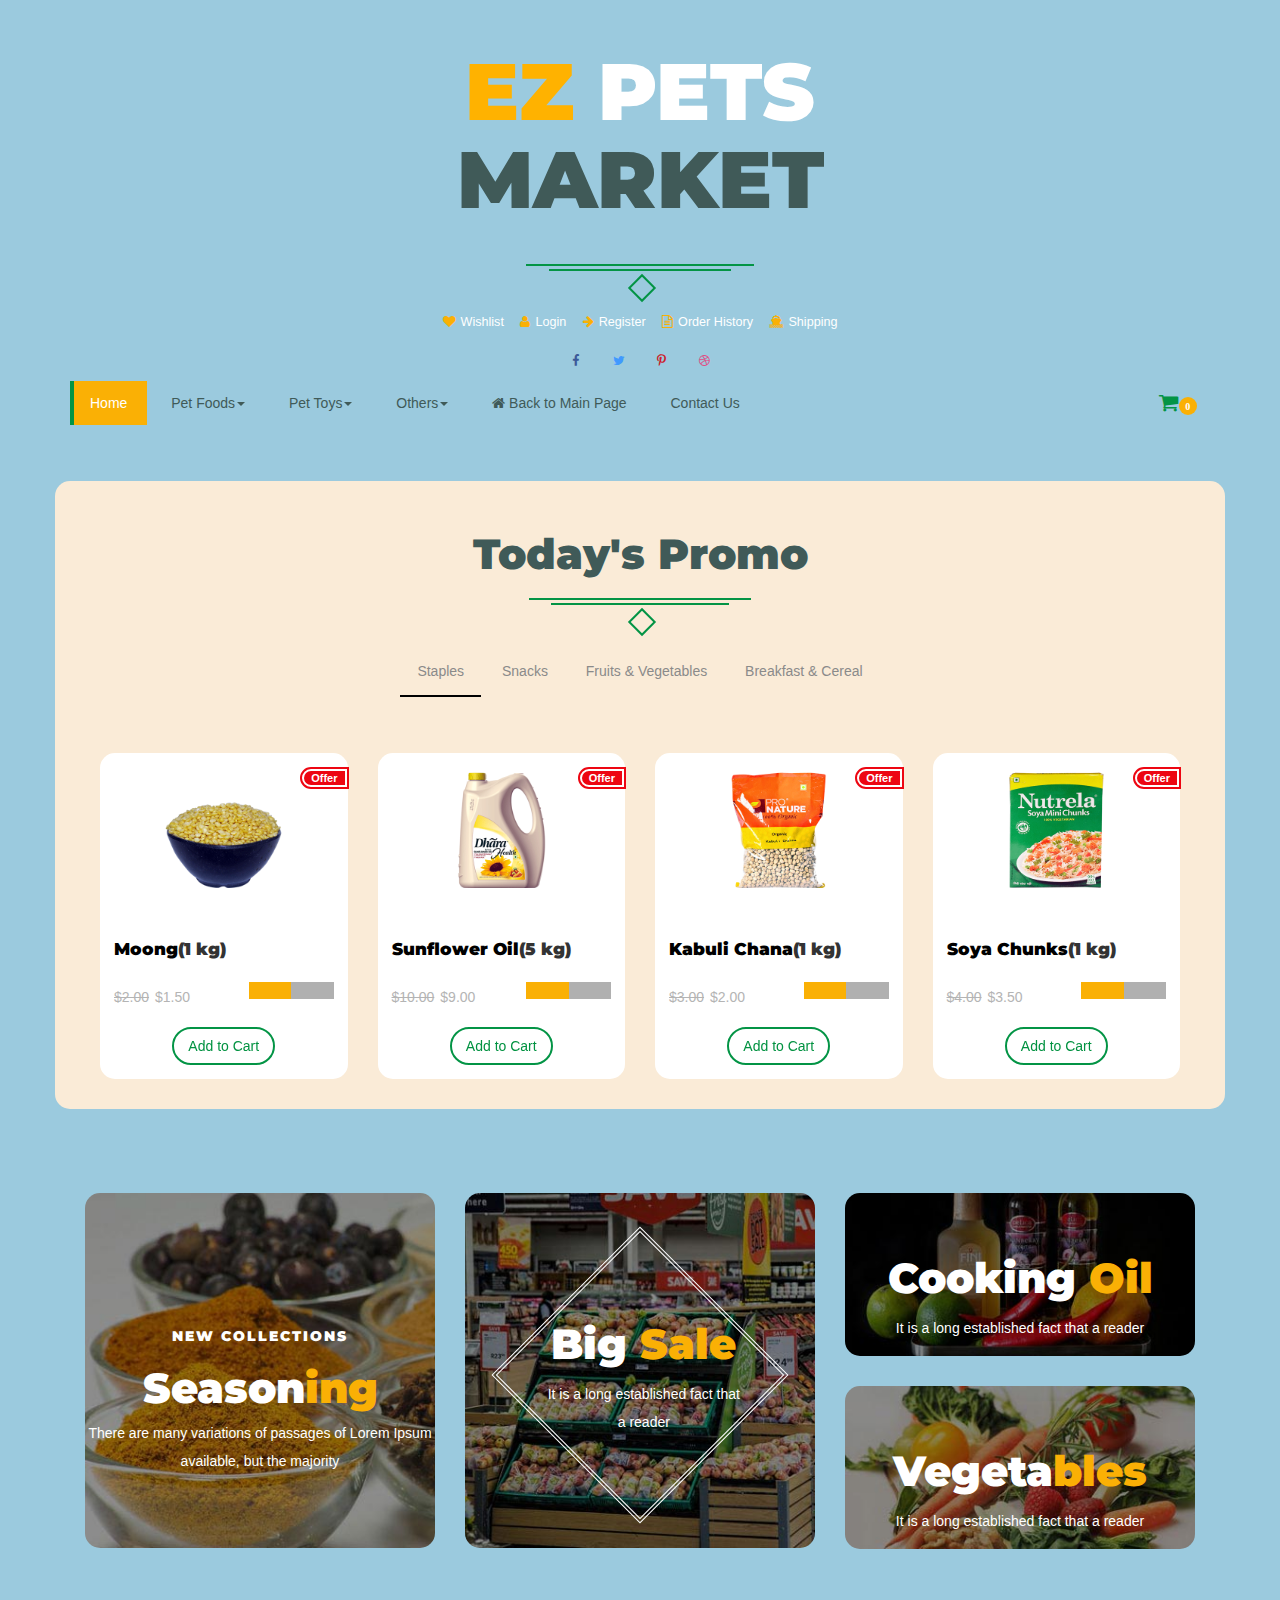
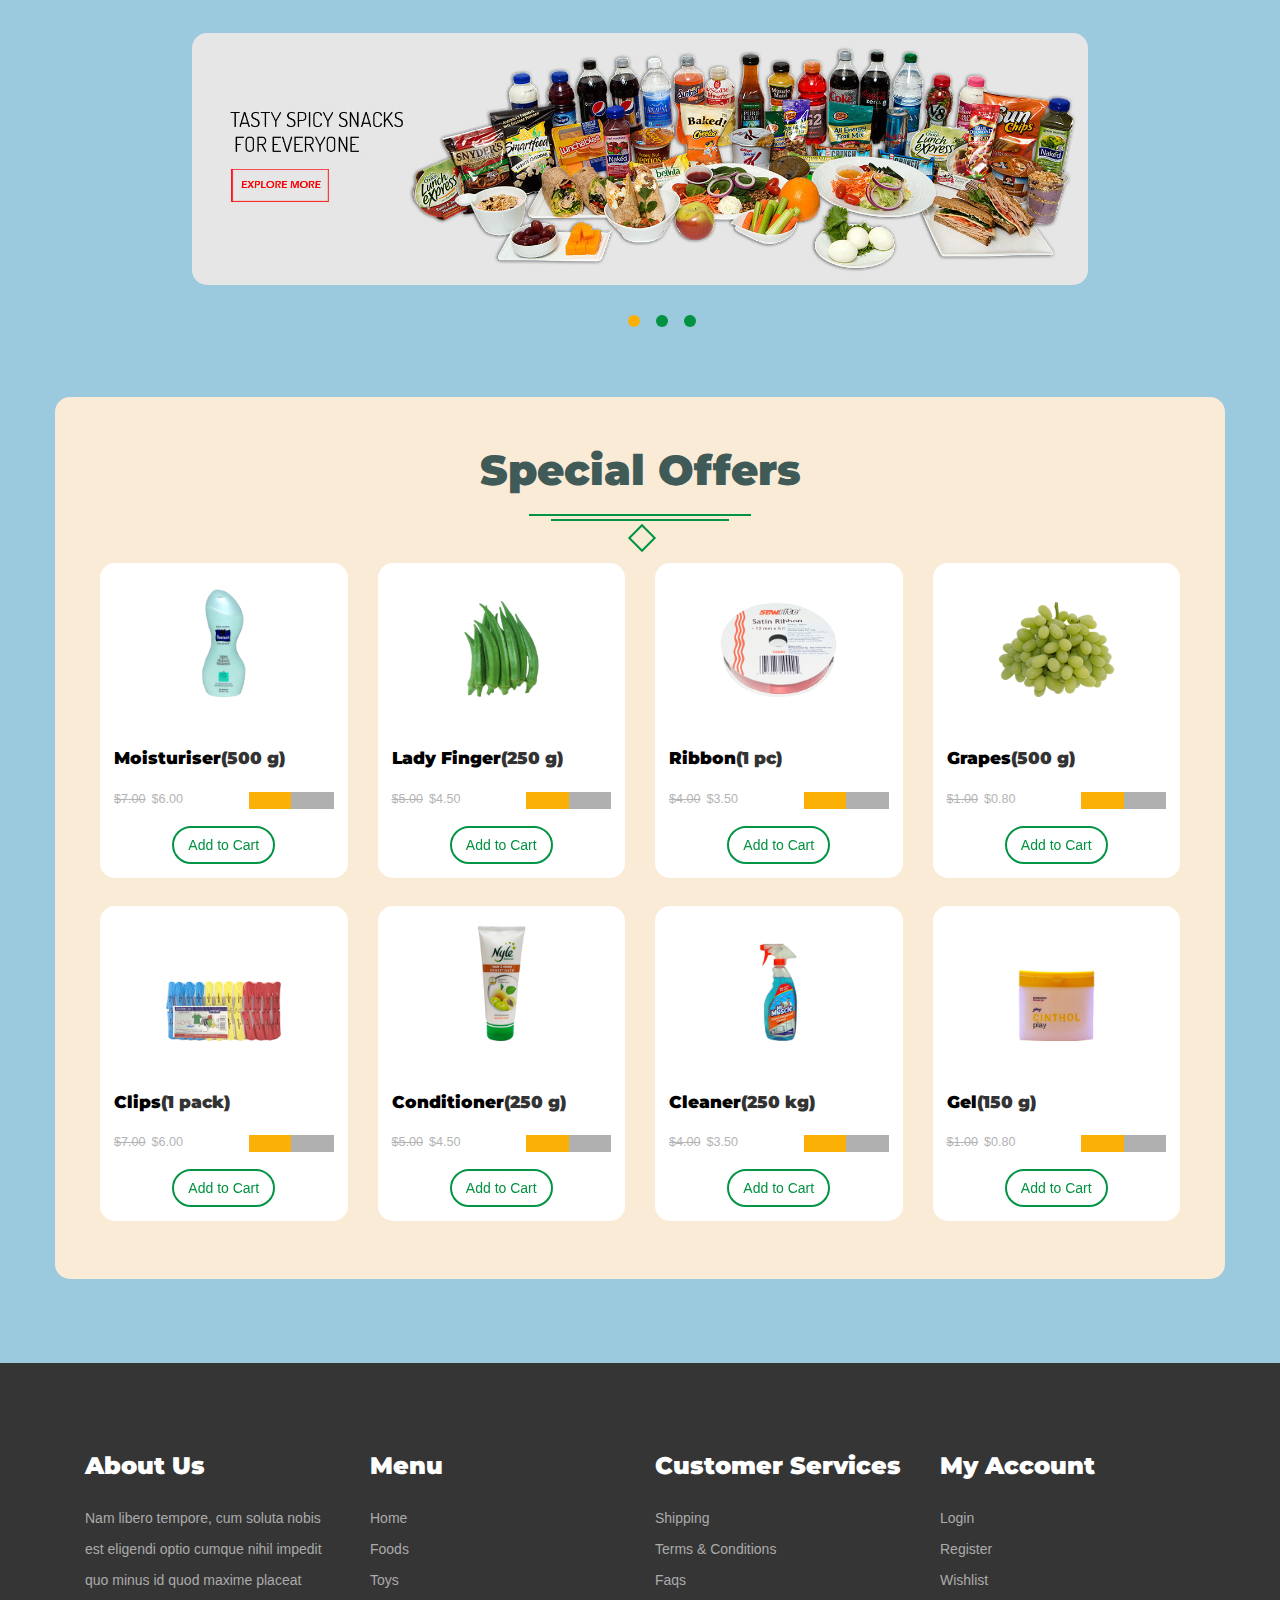
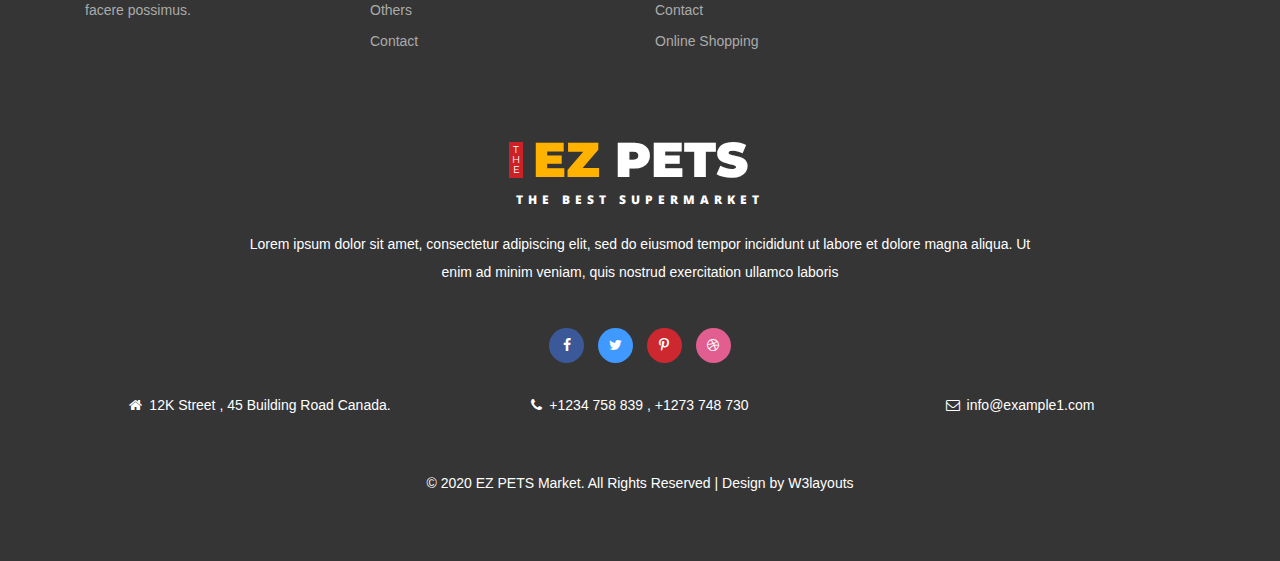
<file: Sub-Market/index.html>
<!--
Author: W3layouts
Author URL: http://w3layouts.com
License: Creative Commons Attribution 3.0 Unported
License URL: http://creativecommons.org/licenses/by/3.0/
-->
<!DOCTYPE html>
<html>
<head>
	<title>EZ Pets | Market &mdash; Home</title>
	<!-- for-mobile-apps -->
	<meta name="viewport" content="width=device-width, initial-scale=1">
	<meta http-equiv="Content-Type" content="text/html; charset=utf-8" />
	<meta property="og:title" content="Vide" />
	<meta name="keywords" content="Big store Responsive web template, Bootstrap Web Templates, Flat Web Templates, Android Compatible web template, 
	Smartphone Compatible web template, free webdesigns for Nokia, Samsung, LG, SonyEricsson, Motorola web design" />
	<script type="application/x-javascript"> addEventListener("load", function() { setTimeout(hideURLbar, 0); }, false);
function hideURLbar(){ window.scrollTo(0,1); } </script>
<!-- //for-mobile-apps -->
<link href="css/bootstrap.css" rel='stylesheet' type='text/css' />
<!-- Custom Theme files -->
<link href="css/style.css" rel='stylesheet' type='text/css' />
<link href="css/pet.css" rel='stylesheet' type='text/css' />
<link href="https://fonts.googleapis.com/css2?family=Montserrat:wght@900&display=swap" rel="stylesheet">
<link href="https://fonts.googleapis.com/css?family=Open+Sans:300,400,700, 900|Vollkorn:400i" rel="stylesheet">

<!-- js -->
<script src="js/jquery-1.11.1.min.js"></script>
<!-- //js -->
<!-- start-smoth-scrolling -->
<script type="text/javascript" src="js/move-top.js"></script>
<script type="text/javascript" src="js/easing.js"></script>
<script type="text/javascript">
	jQuery(document).ready(function($) {
		$(".scroll").click(function(event){		
			event.preventDefault();
			$('html,body').animate({scrollTop:$(this.hash).offset().top},1000);
		});
	});
</script>
<!-- start-smoth-scrolling -->
<link href="css/font-awesome.css" rel="stylesheet"> 
<link href='//fonts.googleapis.com/css?family=Montserrat:400,700' rel='stylesheet' type='text/css'>
<link href='//fonts.googleapis.com/css?family=Noto+Sans:400,700' rel='stylesheet' type='text/css'>
<!--- start-rate---->
<script src="js/jstarbox.js"></script>
<link rel="stylesheet" href="css/jstarbox.css" type="text/css" media="screen" charset="utf-8" />
<script type="text/javascript">
	jQuery(function() {
		jQuery('.starbox').each(function() {
			var starbox = jQuery(this);
			starbox.starbox({
				average: starbox.attr('data-start-value'),
				changeable: starbox.hasClass('unchangeable') ? false : starbox.hasClass('clickonce') ? 'once' : true,
				ghosting: starbox.hasClass('ghosting'),
				autoUpdateAverage: starbox.hasClass('autoupdate'),
				buttons: starbox.hasClass('smooth') ? false : starbox.attr('data-button-count') || 5,
				stars: starbox.attr('data-star-count') || 5
			}).bind('starbox-value-changed', function(event, value) {
				if(starbox.hasClass('random')) {
					var val = Math.random();
					starbox.next().text(' '+val);
					return val;
				} 
			})
		});
	});
</script>

<style type="text/css">html { scroll-behavior: smooth; }</style>
<!---//End-rate---->

</head>
<body>

	<!-- <img src="images/banner.jpg" alt="Image" class="img-fluid cover-img"> -->

	<div class="header">

		<div class="container">
			
			<div class="logo">

				<div class="spec ">
					<h3 class="pet-text-black pet-title"><strong class="pet-text-yellow">EZ </strong><strong class="pet-text-white">PETS<br></strong>MARKET</h3>
					<div class="ser-t">
						<b></b>
						<span><i></i></span>
						<b class="line"></b>
					</div>
				</div>

			</div>
			<div class="head-t">
				<ul class="card">
					<li><a href="#" ><i class="fa fa-heart" aria-hidden="true"></i>Wishlist</a></li>
					<li><a href="#" ><i class="fa fa-user" aria-hidden="true"></i>Login</a></li>
					<li><a href="#" ><i class="fa fa-arrow-right" aria-hidden="true"></i>Register</a></li>
					<li><a href="#" ><i class="fa fa-file-text-o" aria-hidden="true"></i>Order History</a></li>
					<li><a href="#" ><i class="fa fa-ship" aria-hidden="true"></i>Shipping</a></li>
				</ul>	
			</div>
			
			<div class="header-ri">
				<ul class="social-top">
					<li><a href="#" class="icon facebook"><i class="fa fa-facebook" aria-hidden="true"></i><span></span></a></li>
					<li><a href="#" class="icon twitter"><i class="fa fa-twitter" aria-hidden="true"></i><span></span></a></li>
					<li><a href="#" class="icon pinterest"><i class="fa fa-pinterest-p" aria-hidden="true"></i><span></span></a></li>
					<li><a href="#" class="icon dribbble"><i class="fa fa-dribbble" aria-hidden="true"></i><span></span></a></li>
				</ul>	
			</div>

			<div class="nav-top">
				<nav class="navbar navbar-default">
					
					<div class="navbar-header nav_2">
						<button type="button" class="navbar-toggle collapsed navbar-toggle1" data-toggle="collapse" data-target="#bs-megadropdown-tabs">
							<span class="sr-only">Toggle navigation</span>
							<span class="icon-bar"></span>
							<span class="icon-bar"></span>
							<span class="icon-bar"></span>
						</button>
						

					</div> 
					<div class="collapse navbar-collapse" id="bs-megadropdown-tabs">
						<ul class="nav navbar-nav ">
							<li class=" active"><a href="index.html" class="hyper "><span>Home</span></a></li>	
							
							<li class="dropdown ">
								<a href="#" class="dropdown-toggle  hyper" data-toggle="dropdown" ><span>Pet Foods<b class="caret"></b></span></a>
								<ul class="dropdown-menu multi">
									<div class="row">
										<div class="col-sm-3">
											<ul class="multi-column-dropdown">

												<li><a href="kitchen.html"><i class="fa fa-angle-right" aria-hidden="true"></i>Water & Beverages</a></li>
												<li><a href="kitchen.html"><i class="fa fa-angle-right" aria-hidden="true"></i>Fruits & Vegetables</a></li>
												<li><a href="kitchen.html"> <i class="fa fa-angle-right" aria-hidden="true"></i>Staples</a></li>
												<li><a href="kitchen.html"><i class="fa fa-angle-right" aria-hidden="true"></i>Branded Food</a></li>

											</ul>

										</div>
										<div class="col-sm-3">

											<ul class="multi-column-dropdown">
												<li><a href="kitchen.html"><i class="fa fa-angle-right" aria-hidden="true"></i>Breakfast &amp; Cereal</a></li>
												<li><a href="kitchen.html"><i class="fa fa-angle-right" aria-hidden="true"></i>Snacks</a></li>
												<li><a href="kitchen.html"><i class="fa fa-angle-right" aria-hidden="true"></i>Spices</a></li>
												<li><a href="kitchen.html"><i class="fa fa-angle-right" aria-hidden="true"></i>Biscuit &amp; Cookie</a></li>
												<li><a href="kitchen.html"><i class="fa fa-angle-right" aria-hidden="true"></i>Sweets</a></li>

											</ul>

										</div>
										<div class="col-sm-3">

											<ul class="multi-column-dropdown">
												<li><a href="kitchen.html"><i class="fa fa-angle-right" aria-hidden="true"></i>Pickle & Condiment</a></li>
												<li><a href="kitchen.html"><i class="fa fa-angle-right" aria-hidden="true"></i>Instant Food</a></li>
												<li><a href="kitchen.html"><i class="fa fa-angle-right" aria-hidden="true"></i>Dry Fruit</a></li>
												<li><a href="kitchen.html"><i class="fa fa-angle-right" aria-hidden="true"></i>Tea &amp; Coffee</a></li>

											</ul>
										</div>
										<div class="col-sm-3 w3l">
											<a href="kitchen.html"><img src="images/me.png" class="img-responsive" alt=""></a>
										</div>
										<div class="clearfix"></div>
									</div>	
								</ul>
							</li>
							<li class="dropdown">

								<a href="#" class="dropdown-toggle hyper" data-toggle="dropdown" ><span>Pet Toys<b class="caret"></b></span></a>
								<ul class="dropdown-menu multi multi1">
									<div class="row">
										<div class="col-sm-3">
											<ul class="multi-column-dropdown">
												<li><a href="care.html"><i class="fa fa-angle-right" aria-hidden="true"></i> Ayurvedic </a></li>
												<li><a href="care.html"><i class="fa fa-angle-right" aria-hidden="true"></i>Baby Care</a></li>
												<li><a href="care.html"><i class="fa fa-angle-right" aria-hidden="true"></i>Cosmetics</a></li>
												<li><a href="care.html"><i class="fa fa-angle-right" aria-hidden="true"></i>Deo & Purfumes</a></li>

											</ul>
											
										</div>
										<div class="col-sm-3">
											
											<ul class="multi-column-dropdown">
												<li><a href="care.html"> <i class="fa fa-angle-right" aria-hidden="true"></i>Hair Care </a></li>
												<li><a href="care.html"><i class="fa fa-angle-right" aria-hidden="true"></i>Oral Care</a></li>
												<li><a href="care.html"><i class="fa fa-angle-right" aria-hidden="true"></i>Personal Hygiene</a></li>
												<li><a href="care.html"><i class="fa fa-angle-right" aria-hidden="true"></i>Skin care</a></li>

											</ul>
											
										</div>
										<div class="col-sm-3">
											
											<ul class="multi-column-dropdown">
												<li><a href="care.html"><i class="fa fa-angle-right" aria-hidden="true"></i> Fashion Accessories </a></li>
												<li><a href="care.html"><i class="fa fa-angle-right" aria-hidden="true"></i>Grooming Tools</a></li>
												<li><a href="care.html"><i class="fa fa-angle-right" aria-hidden="true"></i>Shaving Need</a></li>
												<li><a href="care.html"><i class="fa fa-angle-right" aria-hidden="true"></i>Sanitary Needs</a></li>

											</ul>
										</div>
										<div class="col-sm-3 w3l">
											<a href="care.html"><img src="images/me1.png" class="img-responsive" alt=""></a>
										</div>
										<div class="clearfix"></div>
									</div>	
								</ul>
							</li>
							<li class="dropdown">
								<a href="#" class="dropdown-toggle hyper" data-toggle="dropdown" ><span>Others<b class="caret"></b></span></a>
								<ul class="dropdown-menu multi multi2">
									<div class="row">
										<div class="col-sm-3">
											<ul class="multi-column-dropdown">
												<li><a href="hold.html"><i class="fa fa-angle-right" aria-hidden="true"></i>Cleaning Accessories</a></li>
												<li><a href="hold.html"><i class="fa fa-angle-right" aria-hidden="true"></i>CookWear</a></li>
												<li><a href="hold.html"><i class="fa fa-angle-right" aria-hidden="true"></i>Detergents</a></li>
												<li><a href="hold.html"><i class="fa fa-angle-right" aria-hidden="true"></i>Gardening Needs</a></li>

											</ul>

										</div>
										<div class="col-sm-3">
											
											<ul class="multi-column-dropdown">
												<li><a href="hold.html"><i class="fa fa-angle-right" aria-hidden="true"></i>Kitchen & Dining</a></li>
												<li><a href="hold.html"><i class="fa fa-angle-right" aria-hidden="true"></i>KitchenWear</a></li>
												<li><a href="hold.html"><i class="fa fa-angle-right" aria-hidden="true"></i>Pet Care</a></li>
												<li><a href="hold.html"><i class="fa fa-angle-right" aria-hidden="true"></i>Plastic Wear</a></li>

											</ul>

										</div>
										<div class="col-sm-3">

											<ul class="multi-column-dropdown">
												<li><a href="hold.html"><i class="fa fa-angle-right" aria-hidden="true"></i>Pooja Needs</a></li>
												<li><a href="hold.html"><i class="fa fa-angle-right" aria-hidden="true"></i>Serveware</a></li>
												<li><a href="hold.html"><i class="fa fa-angle-right" aria-hidden="true"></i>Safety Accessories</a></li>
												<li><a href="hold.html"><i class="fa fa-angle-right" aria-hidden="true"></i>Festive Decoratives </a></li>

											</ul>
										</div>
										<div class="col-sm-3 w3l">
											<a href="hold.html"><img src="images/me2.png" class="img-responsive" alt=""></a>
										</div>
										<div class="clearfix"></div>
									</div>	
								</ul>
							</li>
							
							<li><a href="../index.html" class="hyper"><span class="fa fa-home"></span><span>&nbsp;Back to Main Page</span></a></li>
							<li><a href="#" class="hyper"><span>Contact Us</span></a></li>
						</ul>
					</div>
				</nav>
				<div class="cart" >
					
					<span class="fa fa-shopping-cart my-cart-icon"><span class="badge badge-notify my-cart-badge"></span></span>
				</div>
				<div class="clearfix"></div>
			</div>

		</div>			
	</div>
	<!---->

	<script>window.jQuery || document.write('<script src="js/vendor/jquery-1.11.1.min.js"><\/script>')</script>
	<script src="js/jquery.vide.min.js"></script>

	<!--content-->
	<div class="content-top ">
		<div class="container pet-frame">
			<div class="spec ">
				<h3>Today's Promo</h3>
				<div class="ser-t">
					<b></b>
					<span><i></i></span>
					<b class="line"></b>
				</div>
			</div>
			<div class="tab-head ">
				<nav class="nav-sidebar">
					<ul class="nav tabs ">
						<li class="active"><a href="#tab1" data-toggle="tab">Staples</a></li>
						<li class=""><a href="#tab2" data-toggle="tab">Snacks</a></li> 
						<li class=""><a href="#tab3" data-toggle="tab">Fruits & Vegetables</a></li>  
						<li class=""><a href="#tab4" data-toggle="tab">Breakfast & Cereal</a></li>
					</ul>
				</nav>
				<div class=" tab-content tab-content-t ">
					<div class="tab-pane active text-style" id="tab1">
						<div class=" con-w3l">
							<div class="col-md-3 m-wthree">
								<div class="col-m">								
									<a href="#" data-toggle="modal" data-target="#myModal1" class="offer-img">
										<img src="images/of.png" class="img-responsive" alt="">
										<div class="offer"><p><span>Offer</span></p></div>
									</a>
									<div class="mid-1">
										<div class="women">
											<h6><a href="single.html">Moong</a>(1 kg)</h6>							
										</div>
										<div class="mid-2">
											<p ><label>$2.00</label><em class="item_price">$1.50</em></p>
											<div class="block">
												<div class="starbox small ghosting"> </div>
											</div>
											<div class="clearfix"></div>
										</div>
										<div class="add">
											<button class="btn btn-danger my-cart-btn my-cart-b " data-id="1" data-name="Moong" data-summary="summary 1" data-price="1.50" data-quantity="1" data-image="images/of.png">Add to Cart</button>
										</div>
										
									</div>
								</div>
							</div>
							<div class="col-md-3 m-wthree">
								<div class="col-m">
									<a href="#" data-toggle="modal" data-target="#myModal2" class="offer-img">
										<img src="images/of1.png" class="img-responsive" alt="">
										<div class="offer"><p><span>Offer</span></p></div>
									</a>
									<div class="mid-1">
										<div class="women">
											<h6><a href="single.html">Sunflower Oil</a>(5 kg)</h6>							
										</div>
										<div class="mid-2">
											<p ><label>$10.00</label><em class="item_price">$9.00</em></p>
											<div class="block">
												<div class="starbox small ghosting"> </div>
											</div>
											<div class="clearfix"></div>
										</div>
										<div class="add">
											<button class="btn btn-danger my-cart-btn my-cart-b" data-id="2" data-name="Sunflower Oil" data-summary="summary 2" data-price="9.00" data-quantity="1" data-image="images/of1.png">Add to Cart</button>
										</div>
									</div>
								</div>
							</div>
							<div class="col-md-3 m-wthree">
								<div class="col-m">
									<a href="#" data-toggle="modal" data-target="#myModal3" class="offer-img">
										<img src="images/of2.png" class="img-responsive" alt="">
										<div class="offer"><p><span>Offer</span></p></div>
									</a>
									<div class="mid-1">
										<div class="women">
											<h6><a href="single.html">Kabuli Chana</a>(1 kg)</h6>							
										</div>
										<div class="mid-2">
											<p ><label>$3.00</label><em class="item_price">$2.00</em></p>
											<div class="block">
												<div class="starbox small ghosting"> </div>
											</div>
											<div class="clearfix"></div>
										</div>
										<div class="add">
											<button class="btn btn-danger my-cart-btn my-cart-b" data-id="3" data-name="Kabuli Chana" data-summary="summary 3" data-price="2.00" data-quantity="1" data-image="images/of2.png">Add to Cart</button>
										</div>
									</div>
								</div>
							</div>
							<div class="col-md-3 m-wthree">
								<div class="col-m">
									<a href="#" data-toggle="modal" data-target="#myModal4" class="offer-img">
										<img src="images/of3.png" class="img-responsive" alt="">
										<div class="offer"><p><span>Offer</span></p></div>
									</a>
									<div class="mid-1">
										<div class="women">
											<h6><a href="single.html">Soya Chunks</a>(1 kg)</h6>							
										</div>
										<div class="mid-2">
											<p ><label>$4.00</label><em class="item_price">$3.50</em></p>
											<div class="block">
												<div class="starbox small ghosting"> </div>
											</div>
											<div class="clearfix"></div>
										</div>
										<div class="add">
											<button class="btn btn-danger my-cart-btn my-cart-b" data-id="4" data-name="Soya Chunks" data-summary="summary 4" data-price="3.50" data-quantity="1" data-image="images/of3.png">Add to Cart</button>
										</div>
									</div>
								</div>
							</div>
							<div class="clearfix"></div>
						</div>
					</div>
					<div class="tab-pane  text-style" id="tab2">
						<div class=" con-w3l">
							<div class="col-md-3 m-wthree">
								<div class="col-m">
									<a href="#" data-toggle="modal" data-target="#myModal5" class="offer-img">
										<img src="images/of4.png" class="img-responsive" alt="">
										<div class="offer"><p><span>Offer</span></p></div>
									</a>
									<div class="mid-1">
										<div class="women">
											<h6><a href="single.html">Lays</a>(100 g)</h6>							
										</div>
										<div class="mid-2">
											<p ><label>$1.00</label><em class="item_price">$0.70</em></p>
											<div class="block">
												<div class="starbox small ghosting"> </div>
											</div>
											<div class="clearfix"></div>
										</div>
										<div class="add">
											<button class="btn btn-danger my-cart-btn my-cart-b" data-id="5" data-name="Lays" data-summary="summary 5" data-price="0.70" data-quantity="1" data-image="images/of4.png">Add to Cart</button>
										</div>
									</div>
								</div>
							</div>
							<div class="col-md-3 m-wthree">
								<div class="col-m">
									<a href="#" data-toggle="modal" data-target="#myModal6" class="offer-img">
										<img src="images/of5.png" class="img-responsive" alt="">
										<div class="offer"><p><span>Offer</span></p></div>
									</a>
									<div class="mid-1">
										<div class="women">
											<h6><a href="single.html">Kurkure</a>(100 g)</h6>							
										</div>
										<div class="mid-2">
											<p ><label>$1.00</label><em class="item_price">$0.70</em></p>
											<div class="block">
												<div class="starbox small ghosting"> </div>
											</div>
											<div class="clearfix"></div>
										</div>
										<div class="add">
											<button class="btn btn-danger my-cart-btn my-cart-b" data-id="6" data-name="Kurkure" data-summary="summary 6" data-price="0.70" data-quantity="1" data-image="images/of5.png">Add to Cart</button>
										</div>
									</div>
								</div>
							</div>
							<div class="col-md-3 m-wthree">
								<div class="col-m">
									<a href="#" data-toggle="modal" data-target="#myModal7" class="offer-img">
										<img src="images/of6.png" class="img-responsive" alt="">
										<div class="offer"><p><span>Offer</span></p></div>
									</a>
									<div class="mid-1">
										<div class="women">
											<h6><a href="single.html">Popcorn</a>(250 g)</h6>							
										</div>
										<div class="mid-2">
											<p ><label>$2.00</label><em class="item_price">$1.00</em></p>
											<div class="block">
												<div class="starbox small ghosting"> </div>
											</div>
											<div class="clearfix"></div>
										</div>
										<div class="add">
											<button class="btn btn-danger my-cart-btn my-cart-b" data-id="7" data-name="Popcorn" data-summary="summary 7" data-price="1.00" data-quantity="1" data-image="images/of6.png">Add to Cart</button>
										</div>
									</div>
								</div>
							</div>
							<div class="col-md-3 m-wthree">
								<div class="col-m">
									<a href="#" data-toggle="modal" data-target="#myModal8" class="offer-img">
										<img src="images/of7.png" class="img-responsive" alt="">
										<div class="offer"><p><span>Offer</span></p></div>
									</a>
									<div class="mid-1">
										<div class="women">
											<h6><a href="single.html">Nuts</a>(250 g)</h6>							
										</div>
										<div class="mid-2">
											<p ><label>$4.00</label><em class="item_price">$3.50</em></p>
											<div class="block">
												<div class="starbox small ghosting"> </div>
											</div>
											<div class="clearfix"></div>
										</div>
										<div class="add">
											<button class="btn btn-danger my-cart-btn my-cart-b" data-id="8" data-name="Nuts" data-summary="summary 8" data-price="3.50" data-quantity="1" data-image="images/of7.png">Add to Cart</button>
										</div>
									</div>
								</div>
							</div>
							<div class="clearfix"></div>
						</div>		  
					</div>
					<div class="tab-pane  text-style" id="tab3">
						<div class=" con-w3l">
							<div class="col-md-3 m-wthree">
								<div class="col-m">
									<a href="#" data-toggle="modal" data-target="#myModal9" class="offer-img">
										<img src="images/of8.png" class="img-responsive" alt="">
										<div class="offer"><p><span>Offer</span></p></div>
									</a>
									<div class="mid-1">
										<div class="women">
											<h6><a href="single.html">Banana</a>(6 pcs)</h6>							
										</div>
										<div class="mid-2">
											<p ><label>$2.00</label><em class="item_price">$1.50</em></p>
											<div class="block">
												<div class="starbox small ghosting"> </div>
											</div>
											<div class="clearfix"></div>
										</div>
										<div class="add">
											<button class="btn btn-danger my-cart-btn my-cart-b" data-id="9" data-name="Banana" data-summary="summary 9" data-price="1.50" data-quantity="1" data-image="images/of8.png">Add to Cart</button>
										</div>
									</div>
								</div>
							</div>
							<div class="col-md-3 m-wthree">
								<div class="col-m">
									<a href="#" data-toggle="modal" data-target="#myModal10" class="offer-img">
										<img src="images/of9.png" class="img-responsive" alt="">
										<div class="offer"><p><span>Offer</span></p></div>
									</a>
									<div class="mid-1">
										<div class="women">
											<h6><a href="single.html">Onion</a>(1 kg)</h6>							
										</div>
										<div class="mid-2">
											<p ><label>$1.00</label><em class="item_price">$0.70</em></p>
											<div class="block">
												<div class="starbox small ghosting"> </div>
											</div>
											<div class="clearfix"></div>
										</div>
										<div class="add">
											<button class="btn btn-danger my-cart-btn my-cart-b" data-id="10" data-name="Onion" data-summary="summary 10" data-price="0.70" data-quantity="1" data-image="images/of9.png">Add to Cart</button>
										</div>
									</div>
								</div>
							</div>
							<div class="col-md-3 m-wthree">
								<div class="col-m">
									<a href="#" data-toggle="modal" data-target="#myModal11" class="offer-img">
										<img src="images/of10.png" class="img-responsive" alt="">
										<div class="offer"><p><span>Offer</span></p></div>
									</a>
									<div class="mid-1">
										<div class="women">
											<h6><a href="single.html"> Bitter Gourd</a>(1 kg)</h6>							
										</div>
										<div class="mid-2">
											<p ><label>$2.00</label><em class="item_price">$1.00</em></p>
											<div class="block">
												<div class="starbox small ghosting"> </div>
											</div>
											<div class="clearfix"></div>
										</div>
										<div class="add">
											<button class="btn btn-danger my-cart-btn my-cart-b" data-id="11" data-name="Bitter Gourd" data-summary="summary 11" data-price="1.00" data-quantity="1" data-image="images/of10.png">Add to Cart</button>
										</div>
									</div>
								</div>
							</div>
							<div class="col-md-3 m-wthree">
								<div class="col-m">
									<a href="#" data-toggle="modal" data-target="#myModal12" class="offer-img">
										<img src="images/of11.png" class="img-responsive" alt="">
										<div class="offer"><p><span>Offer</span></p></div>
									</a>
									<div class="mid-1">
										<div class="women">
											<h6><a href="single.html">Apples</a>(1 kg)</h6>							
										</div>
										<div class="mid-2">
											<p ><label>$4.00</label><em class="item_price">$3.50</em></p>
											<div class="block">
												<div class="starbox small ghosting"> </div>
											</div>
											<div class="clearfix"></div>
										</div>
										<div class="add">
											<button class="btn btn-danger my-cart-btn my-cart-b" data-id="12" data-name="Apples" data-summary="summary 12" data-price="3.50" data-quantity="1" data-image="images/of11.png">Add to Cart</button>
										</div>
									</div>
								</div>
							</div>
							<div class="clearfix"></div>
						</div>		  
					</div>
					<div class="tab-pane text-style" id="tab4">
						<div class=" con-w3l">
							<div class="col-md-3 m-wthree">
								<div class="col-m">
									<a href="#" data-toggle="modal" data-target="#myModal13" class="offer-img">
										<img src="images/of12.png" class="img-responsive" alt="">
										<div class="offer"><p><span>Offer</span></p></div>
									</a>
									<div class="mid-1">
										<div class="women">
											<h6><a href="single.html">Honey</a>(500 g)</h6>							
										</div>
										<div class="mid-2">
											<p ><label>$7.00</label><em class="item_price">$6.00</em></p>
											<div class="block">
												<div class="starbox small ghosting"> </div>
											</div>
											<div class="clearfix"></div>
										</div>
										<div class="add">
											<button class="btn btn-danger my-cart-btn my-cart-b" data-id="13" data-name="Honey" data-summary="summary 13" data-price="6.00" data-quantity="1" data-image="images/of12.png">Add to Cart</button>
										</div>
									</div>
								</div>
							</div>
							<div class="col-md-3 m-wthree">
								<div class="col-m ">
									<a href="#" data-toggle="modal" data-target="#myModal14" class="offer-img">
										<img src="images/of13.png" class="img-responsive" alt="">
										<div class="offer"><p><span>Offer</span></p></div>
									</a>
									<div class="mid-1">
										<div class="women">
											<h6><a href="single.html">Chocos</a>(250 g)</h6>							
										</div>
										<div class="mid-2">
											<p ><label>$5.00</label><em class="item_price">$4.50</em></p>
											<div class="block">
												<div class="starbox small ghosting"> </div>
											</div>
											<div class="clearfix"></div>
										</div>
										<div class="add">
											<button class="btn btn-danger my-cart-btn my-cart-b" data-id="14" data-name="Chocos" data-summary="summary 14" data-price="4.50" data-quantity="1" data-image="images/of13.png">Add to Cart</button>
										</div>
									</div>
								</div>
							</div>
							<div class="col-md-3 m-wthree">
								<div class="col-m ">
									<a href="#" data-toggle="modal" data-target="#myModal15" class="offer-img">
										<img src="images/of14.png" class="img-responsive" alt="">
										<div class="offer"><p><span>Offer</span></p></div>
									</a>
									<div class="mid-1">
										<div class="women">
											<h6><a href="single.html">Oats</a>(1 kg)</h6>							
										</div>
										<div class="mid-2">
											<p ><label>$4.00</label><em class="item_price">$3.50</em></p>
											<div class="block">
												<div class="starbox small ghosting"> </div>
											</div>
											<div class="clearfix"></div>
										</div>
										<div class="add">
											<button class="btn btn-danger my-cart-btn my-cart-b" data-id="15" data-name="Oats" data-summary="summary 15" data-price="3.50" data-quantity="1" data-image="images/of14.png">Add to Cart</button>
										</div>
									</div>
								</div>
							</div>
							<div class="col-md-3 m-wthree">
								<div class="col-m">
									<a href="#" data-toggle="modal" data-target="#myModal16" class="offer-img">
										<img src="images/of15.png" class="img-responsive" alt="">
										<div class="offer"><p><span>Offer</span></p></div>
									</a>
									<div class="mid-1">
										<div class="women">
											<h6><a href="single.html">Bread</a>(500 g)</h6>							
										</div>
										<div class="mid-2">
											<p ><label>$1.00</label><em class="item_price">$0.80</em></p>
											<div class="block">
												<div class="starbox small ghosting"> </div>
											</div>
											<div class="clearfix"></div>
										</div>
										<div class="add">
											<button class="btn btn-danger my-cart-btn my-cart-b" data-id="16" data-name="Bread" data-summary="summary 16" data-price="0.80" data-quantity="1" data-image="images/of15.png">Add to Cart</button>
										</div>
									</div>
								</div>
							</div>
							<div class="clearfix"></div>
						</div>
					</div>
				</div>
			</div>

		</div>
	</div>
</div>

<!--content-->
<div class="content-mid">
	<div class="container">
		
		<div class="col-md-4 m-w3ls">
			<div class="col-md1 ">
				<a href="kitchen.html">
					<img src="images/co1.jpg" class="img-responsive img" alt="">
					<div class="big-sa">
						<h6>New Collections</h6>
						<h3>Season<span>ing </span></h3>
						<p>There are many variations of passages of Lorem Ipsum available, but the majority </p>
					</div>
				</a>
			</div>
		</div>
		<div class="col-md-4 m-w3ls1">
			<div class="col-md ">
				<a href="hold.html">
					<img src="images/co.jpg" class="img-responsive img" alt="">
					<div class="big-sale">
						<div class="big-sale1">
							<h3>Big <span>Sale</span></h3>
							<p>It is a long established fact that a reader </p>
						</div>
					</div>
				</a>
			</div>
		</div>
		<div class="col-md-4 m-w3ls">
			<div class="col-md2 ">
				<a href="kitchen.html">
					<img src="images/co2.jpg" class="img-responsive img1" alt="">
					<div class="big-sale2">
						<h3>Cooking <span>Oil</span></h3>
						<p>It is a long established fact that a reader </p>		
					</div>
				</a>
			</div>
			<div class="col-md3 ">
				<a href="hold.html">
					<img src="images/co3.jpg" class="img-responsive img1" alt="">
					<div class="big-sale3">
						<h3>Vegeta<span>bles</span></h3>
						<p>It is a long established fact that a reader </p>
					</div>
				</a>
			</div>
		</div>
		<div class="clearfix"></div>
	</div>
</div>
<!--content-->
  <!-- Carousel
  	================================================== -->
  	<div id="myCarousel" class="carousel slide pet-margin" data-ride="carousel">
  		<!-- Indicators -->
  		<ol class="carousel-indicators">
  			<li data-target="#myCarousel" data-slide-to="0" class="active"></li>
  			<li data-target="#myCarousel" data-slide-to="1"></li>
  			<li data-target="#myCarousel" data-slide-to="2"></li>
  		</ol>
  		<div class="carousel-inner" role="listbox">
  			<div class="item active">
  				<a href="kitchen.html"> <img class="first-slide" src="images/ba.jpg" alt="First slide"></a>

  			</div>
  			<div class="item">
  				<a href="care.html"> <img class="second-slide " src="images/ba1.jpg" alt="Second slide"></a>

  			</div>
  			<div class="item">
  				<a href="hold.html"><img class="third-slide " src="images/ba2.jpg" alt="Third slide"></a>

  			</div>
  		</div>

  	</div><!-- /.carousel -->

  	<!--content-->
  	<div class="product">
  		<div class="container pet-frame">
  			<div class="spec ">
  				<h3>Special Offers</h3>
  				<div class="ser-t">
  					<b></b>
  					<span><i></i></span>
  					<b class="line"></b>
  				</div>
  			</div>
  			<div class=" con-w3l">
  				<div class="col-md-3 pro-1">
  					<div class="col-m">
  						<a href="#" data-toggle="modal" data-target="#myModal17" class="offer-img">
  							<img src="images/of16.png" class="img-responsive" alt="">
  						</a>
  						<div class="mid-1">
  							<div class="women">
  								<h6><a href="single.html">Moisturiser</a>(500 g)</h6>							
  							</div>
  							<div class="mid-2">
  								<p ><label>$7.00</label><em class="item_price">$6.00</em></p>
  								<div class="block">
  									<div class="starbox small ghosting"> </div>
  								</div>
  								<div class="clearfix"></div>
  							</div>
  							<div class="add add-2">
  								<button class="btn btn-danger my-cart-btn my-cart-b" data-id="1" data-name="product 1" data-summary="summary 1" data-price="6.00" data-quantity="1" data-image="images/of16.png">Add to Cart</button>
  							</div>
  						</div>
  					</div>
  				</div>
  				<div class="col-md-3 pro-1">
  					<div class="col-m">
  						<a href="#" data-toggle="modal" data-target="#myModal18" class="offer-img">
  							<img src="images/of17.png" class="img-responsive" alt="">
  						</a>
  						<div class="mid-1">
  							<div class="women">
  								<h6><a href="single.html">  Lady Finger</a>(250 g)</h6>							
  							</div>
  							<div class="mid-2">
  								<p ><label>$5.00</label><em class="item_price">$4.50</em></p>
  								<div class="block">
  									<div class="starbox small ghosting"> </div>
  								</div>
  								<div class="clearfix"></div>
  							</div>
  							<div class="add">
  								<button class="btn btn-danger my-cart-btn my-cart-b" data-id="1" data-name="product 1" data-summary="summary 1" data-price="4.50" data-quantity="1" data-image="images/of17.png">Add to Cart</button>
  							</div>
  						</div>
  					</div>
  				</div>
  				<div class="col-md-3 pro-1">
  					<div class="col-m">
  						<a href="#" data-toggle="modal" data-target="#myModal19" class="offer-img">
  							<img src="images/of18.png" class="img-responsive" alt="">
  						</a>
  						<div class="mid-1">
  							<div class="women">
  								<h6><a href="single.html"> Ribbon</a>(1 pc)</h6>							
  							</div>
  							<div class="mid-2">
  								<p ><label>$4.00</label><em class="item_price">$3.50</em></p>
  								<div class="block">
  									<div class="starbox small ghosting"> </div>
  								</div>
  								<div class="clearfix"></div>
  							</div>
  							<div class="add">
  								<button class="btn btn-danger my-cart-btn my-cart-b" data-id="1" data-name="product 1" data-summary="summary 1" data-price="3.50" data-quantity="1" data-image="images/of18.png">Add to Cart</button>
  							</div>
  						</div>
  					</div>
  				</div>
  				<div class="col-md-3 pro-1">
  					<div class="col-m">
  						<a href="#" data-toggle="modal" data-target="#myModal20" class="offer-img">
  							<img src="images/of19.png" class="img-responsive" alt="">
  						</a>
  						<div class="mid-1">
  							<div class="women">
  								<h6><a href="single.html">Grapes</a>(500 g)</h6>							
  							</div>
  							<div class="mid-2">
  								<p ><label>$1.00</label><em class="item_price">$0.80</em></p>
  								<div class="block">
  									<div class="starbox small ghosting"> </div>
  								</div>
  								<div class="clearfix"></div>
  							</div>
  							<div class="add">
  								<button class="btn btn-danger my-cart-btn my-cart-b" data-id="1" data-name="product 1" data-summary="summary 1" data-price="0.80" data-quantity="1" data-image="images/of19.png">Add to Cart</button>
  							</div>
  						</div>
  					</div>
  				</div>

  				<div class="col-md-3 pro-1">
  					<div class="col-m">
  						<a href="#" data-toggle="modal" data-target="#myModal21" class="offer-img">
  							<img src="images/of20.png" class="img-responsive" alt="">
  						</a>
  						<div class="mid-1">
  							<div class="women">
  								<h6><a href="single.html">Clips</a>(1 pack)</h6>							
  							</div>
  							<div class="mid-2">
  								<p ><label>$7.00</label><em class="item_price">$6.00</em></p>
  								<div class="block">
  									<div class="starbox small ghosting"> </div>
  								</div>
  								<div class="clearfix"></div>
  							</div>
  							<div class="add">
  								<button class="btn btn-danger my-cart-btn my-cart-b" data-id="1" data-name="product 1" data-summary="summary 1" data-price="6.00" data-quantity="1" data-image="images/of20.png">Add to Cart</button>
  							</div>
  						</div>
  					</div>
  				</div>
  				<div class="col-md-3 pro-1">
  					<div class="col-m">
  						<a href="#" data-toggle="modal" data-target="#myModal22" class="offer-img">
  							<img src="images/of21.png" class="img-responsive" alt="">
  						</a>
  						<div class="mid-1">
  							<div class="women">
  								<h6><a href="single.html">Conditioner</a>(250 g)</h6>							
  							</div>
  							<div class="mid-2">
  								<p ><label>$5.00</label><em class="item_price">$4.50</em></p>
  								<div class="block">
  									<div class="starbox small ghosting"> </div>
  								</div>
  								<div class="clearfix"></div>
  							</div>
  							<div class="add">
  								<button class="btn btn-danger my-cart-btn my-cart-b" data-id="1" data-name="product 1" data-summary="summary 1" data-price="4.50" data-quantity="1" data-image="images/of21.png">Add to Cart</button>
  							</div>
  						</div>
  					</div>
  				</div>
  				<div class="col-md-3 pro-1">
  					<div class="col-m">
  						<a href="#" data-toggle="modal" data-target="#myModal23" class="offer-img">
  							<img src="images/of22.png" class="img-responsive" alt="">
  						</a>
  						<div class="mid-1">
  							<div class="women">
  								<h6><a href="single.html">Cleaner</a>(250 kg)</h6>							
  							</div>
  							<div class="mid-2">
  								<p ><label>$4.00</label><em class="item_price">$3.50</em></p>
  								<div class="block">
  									<div class="starbox small ghosting"> </div>
  								</div>
  								<div class="clearfix"></div>
  							</div>
  							<div class="add">
  								<button class="btn btn-danger my-cart-btn my-cart-b" data-id="1" data-name="product 1" data-summary="summary 1" data-price="3.50" data-quantity="1" data-image="images/of22.png">Add to Cart</button>
  							</div>
  						</div>
  					</div>
  				</div>
  				<div class="col-md-3 pro-1">
  					<div class="col-m">
  						<a href="#" data-toggle="modal" data-target="#myModal24" class="offer-img">
  							<img src="images/of23.png" class="img-responsive" alt="">
  						</a>
  						<div class="mid-1">
  							<div class="women">
  								<h6><a href="single.html">Gel</a>(150 g)</h6>							
  							</div>
  							<div class="mid-2">
  								<p ><label>$1.00</label><em class="item_price">$0.80</em></p>
  								<div class="block">
  									<div class="starbox small ghosting"> </div>
  								</div>
  								<div class="clearfix"></div>
  							</div>
  							<div class="add">
  								<button class="btn btn-danger my-cart-btn my-cart-b" data-id="1" data-name="product 1" data-summary="summary 1" data-price="0.80" data-quantity="1" data-image="images/of23.png">Add to Cart</button>
  							</div>
  						</div>
  					</div>
  				</div>
  				<div class="clearfix"></div>
  			</div>
  		</div>
  	</div>
  	<!--footer-->
  	<div class="footer">
  		<div class="container">
  			<div class="col-md-3 footer-grid">
  				<h3>About Us</h3>
  				<p>Nam libero tempore, cum soluta nobis est eligendi 
  					optio cumque nihil impedit quo minus id quod maxime 
  				placeat facere possimus.</p>
  			</div>
  			<div class="col-md-3 footer-grid ">
  				<h3>Menu</h3>
  				<ul>
  					<li><a href="index.html">Home</a></li>
  					<li><a href="kitchen.html">Foods</a></li>
  					<li><a href="care.html">Toys</a></li>
  					<li><a href="hold.html">Others</a></li>
  					<li><a href="#">Contact</a></li>
  				</ul>
  			</div>
  			<div class="col-md-3 footer-grid ">
  				<h3>Customer Services</h3>
  				<ul>
  					<li><a href="#">Shipping</a></li>
  					<li><a href="#">Terms & Conditions</a></li>
  					<li><a href="#">Faqs</a></li>
  					<li><a href="#">Contact</a></li>
  					<li><a href="#">Online Shopping</a></li>						 

  				</ul>
  			</div>
  			<div class="col-md-3 footer-grid">
  				<h3>My Account</h3>
  				<ul>
  					<li><a href="#">Login</a></li>
  					<li><a href="#">Register</a></li>
  					<li><a href="#">Wishlist</a></li>

  				</ul>
  			</div>
  			<div class="clearfix"></div>
  			<div class="footer-bottom">
  				<h2 ><a href="index.html"><b>T<br>H<br>E</b><strong class="pet-text-yellow">EZ </strong>PETS<span>The Best Supermarket</span></a></h2>
  				<p class="fo-para">Lorem ipsum dolor sit amet, consectetur adipiscing elit, sed do eiusmod tempor incididunt ut labore et dolore magna aliqua. Ut enim ad minim veniam, quis nostrud exercitation ullamco laboris</p>
  				<ul class="social-fo">
  					<li><a href="#" class=" face"><i class="fa fa-facebook" aria-hidden="true"></i></a></li>
  					<li><a href="#" class=" twi"><i class="fa fa-twitter" aria-hidden="true"></i></a></li>
  					<li><a href="#" class=" pin"><i class="fa fa-pinterest-p" aria-hidden="true"></i></a></li>
  					<li><a href="#" class=" dri"><i class="fa fa-dribbble" aria-hidden="true"></i></a></li>
  				</ul>
  				<div class=" address">
  					<div class="col-md-4 fo-grid1">
  						<p><i class="fa fa-home" aria-hidden="true"></i>12K Street , 45 Building Road Canada.</p>
  					</div>
  					<div class="col-md-4 fo-grid1">
  						<p><i class="fa fa-phone" aria-hidden="true"></i>+1234 758 839 , +1273 748 730</p>	
  					</div>
  					<div class="col-md-4 fo-grid1">
  						<p><a href="mailto:info@example.com"><i class="fa fa-envelope-o" aria-hidden="true"></i>info@example1.com</a></p>
  					</div>
  					<div class="clearfix"></div>
  					
  				</div>
  			</div>
  			<div class="copy-right">
  				<p> &copy; 2020 EZ PETS Market. All Rights Reserved | Design by  <a href="http://w3layouts.com/"> W3layouts</a></p>
  			</div>
  		</div>
  	</div>
  	<!-- //footer-->

  	<!-- smooth scrolling -->
  	<script type="text/javascript">
  		$(document).ready(function() {
		/*
			var defaults = {
			containerID: 'toTop', // fading element id
			containerHoverID: 'toTopHover', // fading element hover id
			scrollSpeed: 1200,
			easingType: 'linear' 
			};
			*/								
			$().UItoTop({ easingType: 'easeOutQuart' });
		});
	</script>
	<a href="#" id="toTop" style="display: block;"> <span id="toTopHover" style="opacity: 1;"> </span></a>
	<!-- //smooth scrolling -->
	<!-- for bootstrap working -->
	<script src="js/bootstrap.js"></script>
	<!-- //for bootstrap working -->
	<script type='text/javascript' src="js/jquery.mycart.js"></script>
	<script type="text/javascript">
		$(function () {

			var goToCartIcon = function($addTocartBtn){
				var $cartIcon = $(".my-cart-icon");
				var $image = $('<img width="30px" height="30px" src="' + $addTocartBtn.data("image") + '"/>').css({"position": "fixed", "z-index": "999"});
				$addTocartBtn.prepend($image);
				var position = $cartIcon.position();
				$image.animate({
					top: position.top,
					left: position.left
				}, 500 , "linear", function() {
					$image.remove();
				});
			}

			$('.my-cart-btn').myCart({
				classCartIcon: 'my-cart-icon',
				classCartBadge: 'my-cart-badge',
				affixCartIcon: true,
				checkoutCart: function(products) {
					$.each(products, function(){
						console.log(this);
					});
				},
				clickOnAddToCart: function($addTocart){
					goToCartIcon($addTocart);
				},
				getDiscountPrice: function(products) {
					var total = 0;
					$.each(products, function(){
						total += this.quantity * this.price;
					});
					return total * 1;
				}
			});

		});
	</script>

	<!-- product -->
	<div class="modal fade" id="myModal1" tabindex="-1" role="dialog" aria-labelledby="myModalLabel">
		<div class="modal-dialog" role="document">
			<div class="modal-content modal-info">
				<div class="modal-header">
					<button type="button" class="close" data-dismiss="modal" aria-label="Close"><span aria-hidden="true">&times;</span></button>						
				</div>
				<div class="modal-body modal-spa">
					<div class="col-md-5 span-2">
						<div class="item">
							<img src="images/of.png" class="img-responsive" alt="">
						</div>
					</div>
					<div class="col-md-7 span-1 ">
						<h3>Moong(1 kg)</h3>
						<p class="in-para"> There are many variations of passages of Lorem Ipsum.</p>
						<div class="price_single">
							<span class="reducedfrom "><del>$2.00</del>$1.50</span>

							<div class="clearfix"></div>
						</div>
						<h4 class="quick">Quick Overview:</h4>
						<p class="quick_desc"> Nam liber tempor cum soluta nobis eleifend option congue nihil imperdiet doming id quod mazim placerat facer possim assum. Typi non habent claritatem insitam; es</p>
						<div class="add-to">
							<button class="btn btn-danger my-cart-btn my-cart-btn1 " data-id="1" data-name="Moong" data-summary="summary 1" data-price="1.50" data-quantity="1" data-image="images/of.png">Add to Cart</button>
						</div>
					</div>
					<div class="clearfix"> </div>
				</div>
			</div>
		</div>
	</div>
	<!-- product -->
	<div class="modal fade" id="myModal2" tabindex="-1" role="dialog" aria-labelledby="myModalLabel">
		<div class="modal-dialog" role="document">
			<div class="modal-content modal-info">
				<div class="modal-header">
					<button type="button" class="close" data-dismiss="modal" aria-label="Close"><span aria-hidden="true">&times;</span></button>						
				</div>
				<div class="modal-body modal-spa">
					<div class="col-md-5 span-2">
						<div class="item">
							<img src="images/of1.png" class="img-responsive" alt="">
						</div>
					</div>
					<div class="col-md-7 span-1 ">
						<h3>Sunflower Oil(5 kg)</h3>
						<p class="in-para"> There are many variations of passages of Lorem Ipsum.</p>
						<div class="price_single">
							<span class="reducedfrom "><del>$10.00</del>$9.00</span>

							<div class="clearfix"></div>
						</div>
						<h4 class="quick">Quick Overview:</h4>
						<p class="quick_desc"> Nam liber tempor cum soluta nobis eleifend option congue nihil imperdiet doming id quod mazim placerat facer possim assum. Typi non habent claritatem insitam; es</p>
						<div class="add-to">
							<button class="btn btn-danger my-cart-btn my-cart-btn1 " data-id="2" data-name="Sunflower Oil" data-summary="summary 2" data-price="9.00" data-quantity="1" data-image="images/of1.png">Add to Cart</button>
						</div>
					</div>
					<div class="clearfix"> </div>
				</div>
			</div>
		</div>
	</div>
	<!-- product -->
	<div class="modal fade" id="myModal3" tabindex="-1" role="dialog" aria-labelledby="myModalLabel">
		<div class="modal-dialog" role="document">
			<div class="modal-content modal-info">
				<div class="modal-header">
					<button type="button" class="close" data-dismiss="modal" aria-label="Close"><span aria-hidden="true">&times;</span></button>						
				</div>
				<div class="modal-body modal-spa">
					<div class="col-md-5 span-2">
						<div class="item">
							<img src="images/of2.png" class="img-responsive" alt="">
						</div>
					</div>
					<div class="col-md-7 span-1 ">
						<h3>Kabuli Chana(1 kg)</h3>
						<p class="in-para"> There are many variations of passages of Lorem Ipsum.</p>
						<div class="price_single">
							<span class="reducedfrom "><del>$3.00</del>$2.00</span>

							<div class="clearfix"></div>
						</div>
						<h4 class="quick">Quick Overview:</h4>
						<p class="quick_desc"> Nam liber tempor cum soluta nobis eleifend option congue nihil imperdiet doming id quod mazim placerat facer possim assum. Typi non habent claritatem insitam; es</p>
						<div class="add-to">
							<button class="btn btn-danger my-cart-btn my-cart-btn1 " data-id="3" data-name="Kabuli Chana" data-summary="summary 3" data-price="2.00" data-quantity="1" data-image="images/of2.png">Add to Cart</button>
						</div>
					</div>
					<div class="clearfix"> </div>
				</div>
			</div>
		</div>
	</div>
	<!-- product -->
	<div class="modal fade" id="myModal4" tabindex="-1" role="dialog" aria-labelledby="myModalLabel">
		<div class="modal-dialog" role="document">
			<div class="modal-content modal-info">
				<div class="modal-header">
					<button type="button" class="close" data-dismiss="modal" aria-label="Close"><span aria-hidden="true">&times;</span></button>						
				</div>
				<div class="modal-body modal-spa">
					<div class="col-md-5 span-2">
						<div class="item">
							<img src="images/of3.png" class="img-responsive" alt="">
						</div>
					</div>
					<div class="col-md-7 span-1 ">
						<h3>Soya Chunks(1 kg)</h3>
						<p class="in-para"> There are many variations of passages of Lorem Ipsum.</p>
						<div class="price_single">
							<span class="reducedfrom "><del>$4.00</del>$3.50</span>

							<div class="clearfix"></div>
						</div>
						<h4 class="quick">Quick Overview:</h4>
						<p class="quick_desc"> Nam liber tempor cum soluta nobis eleifend option congue nihil imperdiet doming id quod mazim placerat facer possim assum. Typi non habent claritatem insitam; es</p>
						<div class="add-to">
							<button class="btn btn-danger my-cart-btn my-cart-btn1 " data-id="4" data-name="Soya Chunks" data-summary="summary 4" data-price="3.50" data-quantity="1" data-image="images/of3.png">Add to Cart</button>
						</div>
					</div>
					<div class="clearfix"> </div>
				</div>
			</div>
		</div>
	</div>
	<!-- product -->
	<div class="modal fade" id="myModal5" tabindex="-1" role="dialog" aria-labelledby="myModalLabel">
		<div class="modal-dialog" role="document">
			<div class="modal-content modal-info">
				<div class="modal-header">
					<button type="button" class="close" data-dismiss="modal" aria-label="Close"><span aria-hidden="true">&times;</span></button>						
				</div>
				<div class="modal-body modal-spa">
					<div class="col-md-5 span-2">
						<div class="item">
							<img src="images/of4.png" class="img-responsive" alt="">
						</div>
					</div>
					<div class="col-md-7 span-1 ">
						<h3>Lays(100 g)</h3>
						<p class="in-para"> There are many variations of passages of Lorem Ipsum.</p>
						<div class="price_single">
							<span class="reducedfrom "><del>$1.00</del>$0.70</span>

							<div class="clearfix"></div>
						</div>
						<h4 class="quick">Quick Overview:</h4>
						<p class="quick_desc"> Nam liber tempor cum soluta nobis eleifend option congue nihil imperdiet doming id quod mazim placerat facer possim assum. Typi non habent claritatem insitam; es</p>
						<div class="add-to">
							<button class="btn btn-danger my-cart-btn my-cart-btn1 " data-id="5" data-name="Lays" data-summary="summary 5" data-price="0.70" data-quantity="1" data-image="images/of4.png">Add to Cart</button>
						</div>
					</div>
					<div class="clearfix"> </div>
				</div>
			</div>
		</div>
	</div>
	<!-- product -->
	<div class="modal fade" id="myModal6" tabindex="-1" role="dialog" aria-labelledby="myModalLabel">
		<div class="modal-dialog" role="document">
			<div class="modal-content modal-info">
				<div class="modal-header">
					<button type="button" class="close" data-dismiss="modal" aria-label="Close"><span aria-hidden="true">&times;</span></button>						
				</div>
				<div class="modal-body modal-spa">
					<div class="col-md-5 span-2">
						<div class="item">
							<img src="images/of5.png" class="img-responsive" alt="">
						</div>
					</div>
					<div class="col-md-7 span-1 ">
						<h3>Kurkure(100 g)</h3>
						<p class="in-para"> There are many variations of passages of Lorem Ipsum.</p>
						<div class="price_single">
							<span class="reducedfrom "><del>$1.00</del>$0.70</span>

							<div class="clearfix"></div>
						</div>
						<h4 class="quick">Quick Overview:</h4>
						<p class="quick_desc"> Nam liber tempor cum soluta nobis eleifend option congue nihil imperdiet doming id quod mazim placerat facer possim assum. Typi non habent claritatem insitam; es</p>
						<div class="add-to">
							<button class="btn btn-danger my-cart-btn my-cart-btn1 " data-id="6" data-name="Kurkure" data-summary="summary 6" data-price="0.70" data-quantity="1" data-image="images/of5.png">Add to Cart</button>
						</div>
					</div>
					<div class="clearfix"> </div>
				</div>
			</div>
		</div>
	</div>
	<!-- product -->
	<div class="modal fade" id="myModal7" tabindex="-1" role="dialog" aria-labelledby="myModalLabel">
		<div class="modal-dialog" role="document">
			<div class="modal-content modal-info">
				<div class="modal-header">
					<button type="button" class="close" data-dismiss="modal" aria-label="Close"><span aria-hidden="true">&times;</span></button>						
				</div>
				<div class="modal-body modal-spa">
					<div class="col-md-5 span-2">
						<div class="item">
							<img src="images/of6.png" class="img-responsive" alt="">
						</div>
					</div>
					<div class="col-md-7 span-1 ">
						<h3>Popcorn(250 g)</h3>
						<p class="in-para"> There are many variations of passages of Lorem Ipsum.</p>
						<div class="price_single">
							<span class="reducedfrom "><del>$2.00</del>$1.00</span>

							<div class="clearfix"></div>
						</div>
						<h4 class="quick">Quick Overview:</h4>
						<p class="quick_desc"> Nam liber tempor cum soluta nobis eleifend option congue nihil imperdiet doming id quod mazim placerat facer possim assum. Typi non habent claritatem insitam; es</p>
						<div class="add-to">
							<button class="btn btn-danger my-cart-btn my-cart-btn1 " data-id="7" data-name="Popcorn" data-summary="summary 7" data-price="1.00" data-quantity="1" data-image="images/of6.png">Add to Cart</button>
						</div>
					</div>
					<div class="clearfix"> </div>
				</div>
			</div>
		</div>
	</div>
	<!-- product -->
	<div class="modal fade" id="myModal8" tabindex="-1" role="dialog" aria-labelledby="myModalLabel">
		<div class="modal-dialog" role="document">
			<div class="modal-content modal-info">
				<div class="modal-header">
					<button type="button" class="close" data-dismiss="modal" aria-label="Close"><span aria-hidden="true">&times;</span></button>						
				</div>
				<div class="modal-body modal-spa">
					<div class="col-md-5 span-2">
						<div class="item">
							<img src="images/of7.png" class="img-responsive" alt="">
						</div>
					</div>
					<div class="col-md-7 span-1 ">
						<h3>Nuts(250 g)</h3>
						<p class="in-para"> There are many variations of passages of Lorem Ipsum.</p>
						<div class="price_single">
							<span class="reducedfrom "><del>$4.00</del>$3.50</span>

							<div class="clearfix"></div>
						</div>
						<h4 class="quick">Quick Overview:</h4>
						<p class="quick_desc"> Nam liber tempor cum soluta nobis eleifend option congue nihil imperdiet doming id quod mazim placerat facer possim assum. Typi non habent claritatem insitam; es</p>
						<div class="add-to">
							<button class="btn btn-danger my-cart-btn my-cart-btn1 " data-id="8" data-name="Nuts" data-summary="summary 8" data-price="3.50" data-quantity="1" data-image="images/of7.png">Add to Cart</button>
						</div>
					</div>
					<div class="clearfix"> </div>
				</div>
			</div>
		</div>
	</div>
	<!-- product -->
	<div class="modal fade" id="myModal9" tabindex="-1" role="dialog" aria-labelledby="myModalLabel">
		<div class="modal-dialog" role="document">
			<div class="modal-content modal-info">
				<div class="modal-header">
					<button type="button" class="close" data-dismiss="modal" aria-label="Close"><span aria-hidden="true">&times;</span></button>						
				</div>
				<div class="modal-body modal-spa">
					<div class="col-md-5 span-2">
						<div class="item">
							<img src="images/of8.png" class="img-responsive" alt="">
						</div>
					</div>
					<div class="col-md-7 span-1 ">
						<h3>Banana(6 pcs)</h3>
						<p class="in-para"> There are many variations of passages of Lorem Ipsum.</p>
						<div class="price_single">
							<span class="reducedfrom "><del>$2.00</del>$1.50</span>

							<div class="clearfix"></div>
						</div>
						<h4 class="quick">Quick Overview:</h4>
						<p class="quick_desc"> Nam liber tempor cum soluta nobis eleifend option congue nihil imperdiet doming id quod mazim placerat facer possim assum. Typi non habent claritatem insitam; es</p>
						<div class="add-to">
							<button class="btn btn-danger my-cart-btn my-cart-btn1 " data-id="9" data-name="Banana" data-summary="summary 9" data-price="1.50" data-quantity="1" data-image="images/of8.png">Add to Cart</button>
						</div>
					</div>
					<div class="clearfix"> </div>
				</div>
			</div>
		</div>
	</div>
	<!-- product -->
	<div class="modal fade" id="myModal10" tabindex="-1" role="dialog" aria-labelledby="myModalLabel">
		<div class="modal-dialog" role="document">
			<div class="modal-content modal-info">
				<div class="modal-header">
					<button type="button" class="close" data-dismiss="modal" aria-label="Close"><span aria-hidden="true">&times;</span></button>						
				</div>
				<div class="modal-body modal-spa">
					<div class="col-md-5 span-2">
						<div class="item">
							<img src="images/of9.png" class="img-responsive" alt="">
						</div>
					</div>
					<div class="col-md-7 span-1 ">
						<h3>Onion(1 kg)</h3>
						<p class="in-para"> There are many variations of passages of Lorem Ipsum.</p>
						<div class="price_single">
							<span class="reducedfrom "><del>$1.00</del>$0.70</span>

							<div class="clearfix"></div>
						</div>
						<h4 class="quick">Quick Overview:</h4>
						<p class="quick_desc"> Nam liber tempor cum soluta nobis eleifend option congue nihil imperdiet doming id quod mazim placerat facer possim assum. Typi non habent claritatem insitam; es</p>
						<div class="add-to">
							<button class="btn btn-danger my-cart-btn my-cart-btn1 " data-id="10" data-name="Onion" data-summary="summary 10" data-price="0.70" data-quantity="1" data-image="images/of9.png">Add to Cart</button>
						</div>
					</div>
					<div class="clearfix"> </div>
				</div>
			</div>
		</div>
	</div>
	<!-- product -->
	<div class="modal fade" id="myModal11" tabindex="-1" role="dialog" aria-labelledby="myModalLabel">
		<div class="modal-dialog" role="document">
			<div class="modal-content modal-info">
				<div class="modal-header">
					<button type="button" class="close" data-dismiss="modal" aria-label="Close"><span aria-hidden="true">&times;</span></button>						
				</div>
				<div class="modal-body modal-spa">
					<div class="col-md-5 span-2">
						<div class="item">
							<img src="images/of10.png" class="img-responsive" alt="">
						</div>
					</div>
					<div class="col-md-7 span-1 ">
						<h3>Bitter Gourd(1 kg)</h3>
						<p class="in-para"> There are many variations of passages of Lorem Ipsum.</p>
						<div class="price_single">
							<span class="reducedfrom "><del>$2.00</del>$1.00</span>

							<div class="clearfix"></div>
						</div>
						<h4 class="quick">Quick Overview:</h4>
						<p class="quick_desc"> Nam liber tempor cum soluta nobis eleifend option congue nihil imperdiet doming id quod mazim placerat facer possim assum. Typi non habent claritatem insitam; es</p>
						<div class="add-to">
							<button class="btn btn-danger my-cart-btn my-cart-btn1 " data-id="11" data-name="Bitter Gourd" data-summary="summary 11" data-price="1.00" data-quantity="1" data-image="images/of10.png">Add to Cart</button>
						</div>
					</div>
					<div class="clearfix"> </div>
				</div>
			</div>
		</div>
	</div>
	<!-- product -->
	<div class="modal fade" id="myModal12" tabindex="-1" role="dialog" aria-labelledby="myModalLabel">
		<div class="modal-dialog" role="document">
			<div class="modal-content modal-info">
				<div class="modal-header">
					<button type="button" class="close" data-dismiss="modal" aria-label="Close"><span aria-hidden="true">&times;</span></button>						
				</div>
				<div class="modal-body modal-spa">
					<div class="col-md-5 span-2">
						<div class="item">
							<img src="images/of11.png" class="img-responsive" alt="">
						</div>
					</div>
					<div class="col-md-7 span-1 ">
						<h3>Apples(1 kg)</h3>
						<p class="in-para"> There are many variations of passages of Lorem Ipsum.</p>
						<div class="price_single">
							<span class="reducedfrom "><del>$4.00</del>$3.50</span>

							<div class="clearfix"></div>
						</div>
						<h4 class="quick">Quick Overview:</h4>
						<p class="quick_desc"> Nam liber tempor cum soluta nobis eleifend option congue nihil imperdiet doming id quod mazim placerat facer possim assum. Typi non habent claritatem insitam; es</p>
						<div class="add-to">
							<button class="btn btn-danger my-cart-btn my-cart-btn1 " data-id="12" data-name="Apples" data-summary="summary 12" data-price="3.50" data-quantity="1" data-image="images/of11.png">Add to Cart</button>
						</div>
					</div>
					<div class="clearfix"> </div>
				</div>
			</div>
		</div>
	</div>
	<!-- product -->
	<div class="modal fade" id="myModal13" tabindex="-1" role="dialog" aria-labelledby="myModalLabel">
		<div class="modal-dialog" role="document">
			<div class="modal-content modal-info">
				<div class="modal-header">
					<button type="button" class="close" data-dismiss="modal" aria-label="Close"><span aria-hidden="true">&times;</span></button>						
				</div>
				<div class="modal-body modal-spa">
					<div class="col-md-5 span-2">
						<div class="item">
							<img src="images/of12.png" class="img-responsive" alt="">
						</div>
					</div>
					<div class="col-md-7 span-1 ">
						<h3>Honey(500 g)</h3>
						<p class="in-para"> There are many variations of passages of Lorem Ipsum.</p>
						<div class="price_single">
							<span class="reducedfrom "><del>$7.00</del>$6.00</span>

							<div class="clearfix"></div>
						</div>
						<h4 class="quick">Quick Overview:</h4>
						<p class="quick_desc"> Nam liber tempor cum soluta nobis eleifend option congue nihil imperdiet doming id quod mazim placerat facer possim assum. Typi non habent claritatem insitam; es</p>
						<div class="add-to">
							<button class="btn btn-danger my-cart-btn my-cart-btn1 " data-id="13" data-name="Honey" data-summary="summary 13" data-price="6.00" data-quantity="1" data-image="images/of12.png">Add to Cart</button>
						</div>
					</div>
					<div class="clearfix"> </div>
				</div>
			</div>
		</div>
	</div>
	<!-- product -->
	<div class="modal fade" id="myModal14" tabindex="-1" role="dialog" aria-labelledby="myModalLabel">
		<div class="modal-dialog" role="document">
			<div class="modal-content modal-info">
				<div class="modal-header">
					<button type="button" class="close" data-dismiss="modal" aria-label="Close"><span aria-hidden="true">&times;</span></button>						
				</div>
				<div class="modal-body modal-spa">
					<div class="col-md-5 span-2">
						<div class="item">
							<img src="images/of13.png" class="img-responsive" alt="">
						</div>
					</div>
					<div class="col-md-7 span-1 ">
						<h3>Chocos(250 g)</h3>
						<p class="in-para"> There are many variations of passages of Lorem Ipsum.</p>
						<div class="price_single">
							<span class="reducedfrom "><del>$5.00</del>$4.50</span>

							<div class="clearfix"></div>
						</div>
						<h4 class="quick">Quick Overview:</h4>
						<p class="quick_desc"> Nam liber tempor cum soluta nobis eleifend option congue nihil imperdiet doming id quod mazim placerat facer possim assum. Typi non habent claritatem insitam; es</p>
						<div class="add-to">
							<button class="btn btn-danger my-cart-btn my-cart-btn1 " data-id="14" data-name="Chocos" data-summary="summary 14" data-price="4.50" data-quantity="1" data-image="images/of13.png">Add to Cart</button>
						</div>
					</div>
					<div class="clearfix"> </div>
				</div>
			</div>
		</div>
	</div>
	<!-- product -->
	<div class="modal fade" id="myModal15" tabindex="-1" role="dialog" aria-labelledby="myModalLabel">
		<div class="modal-dialog" role="document">
			<div class="modal-content modal-info">
				<div class="modal-header">
					<button type="button" class="close" data-dismiss="modal" aria-label="Close"><span aria-hidden="true">&times;</span></button>						
				</div>
				<div class="modal-body modal-spa">
					<div class="col-md-5 span-2">
						<div class="item">
							<img src="images/of14.png" class="img-responsive" alt="">
						</div>
					</div>
					<div class="col-md-7 span-1 ">
						<h3>Oats(1 kg)</h3>
						<p class="in-para"> There are many variations of passages of Lorem Ipsum.</p>
						<div class="price_single">
							<span class="reducedfrom "><del>$4.00</del>$3.50</span>

							<div class="clearfix"></div>
						</div>
						<h4 class="quick">Quick Overview:</h4>
						<p class="quick_desc"> Nam liber tempor cum soluta nobis eleifend option congue nihil imperdiet doming id quod mazim placerat facer possim assum. Typi non habent claritatem insitam; es</p>
						<div class="add-to">
							<button class="btn btn-danger my-cart-btn my-cart-btn1 " data-id="15" data-name="Oats" data-summary="summary 15" data-price="3.50" data-quantity="1" data-image="images/of14.png">Add to Cart</button>
						</div>
					</div>
					<div class="clearfix"> </div>
				</div>
			</div>
		</div>
	</div>
	<!-- product -->
	<div class="modal fade" id="myModal16" tabindex="-1" role="dialog" aria-labelledby="myModalLabel">
		<div class="modal-dialog" role="document">
			<div class="modal-content modal-info">
				<div class="modal-header">
					<button type="button" class="close" data-dismiss="modal" aria-label="Close"><span aria-hidden="true">&times;</span></button>						
				</div>
				<div class="modal-body modal-spa">
					<div class="col-md-5 span-2">
						<div class="item">
							<img src="images/of15.png" class="img-responsive" alt="">
						</div>
					</div>
					<div class="col-md-7 span-1 ">
						<h3>Bread(500 g)</h3>
						<p class="in-para"> There are many variations of passages of Lorem Ipsum.</p>
						<div class="price_single">
							<span class="reducedfrom "><del>$1.00</del>$0.80</span>

							<div class="clearfix"></div>
						</div>
						<h4 class="quick">Quick Overview:</h4>
						<p class="quick_desc"> Nam liber tempor cum soluta nobis eleifend option congue nihil imperdiet doming id quod mazim placerat facer possim assum. Typi non habent claritatem insitam; es</p>
						<div class="add-to">
							<button class="btn btn-danger my-cart-btn my-cart-btn1 " data-id="16" data-name="Bread" data-summary="summary 16" data-price="0.80" data-quantity="1" data-image="images/of15.png">Add to Cart</button>
						</div>
					</div>
					<div class="clearfix"> </div>
				</div>
			</div>
		</div>
	</div>
	<!-- product -->
	<div class="modal fade" id="myModal17" tabindex="-1" role="dialog" aria-labelledby="myModalLabel">
		<div class="modal-dialog" role="document">
			<div class="modal-content modal-info">
				<div class="modal-header">
					<button type="button" class="close" data-dismiss="modal" aria-label="Close"><span aria-hidden="true">&times;</span></button>						
				</div>
				<div class="modal-body modal-spa">
					<div class="col-md-5 span-2">
						<div class="item">
							<img src="images/of16.png" class="img-responsive" alt="">
						</div>
					</div>
					<div class="col-md-7 span-1 ">
						<h3>Moisturiser(500 g)</h3>
						<p class="in-para"> There are many variations of passages of Lorem Ipsum.</p>
						<div class="price_single">
							<span class="reducedfrom "><del>$1.00</del>$0.80</span>

							<div class="clearfix"></div>
						</div>
						<h4 class="quick">Quick Overview:</h4>
						<p class="quick_desc"> Nam liber tempor cum soluta nobis eleifend option congue nihil imperdiet doming id quod mazim placerat facer possim assum. Typi non habent claritatem insitam; es</p>
						<div class="add-to">
							<button class="btn btn-danger my-cart-btn my-cart-btn1 " data-id="17" data-name="Moisturiser" data-summary="summary 17" data-price="0.80" data-quantity="1" data-image="images/of16.png">Add to Cart</button>
						</div>
					</div>
					<div class="clearfix"> </div>
				</div>
			</div>
		</div>
	</div>
	<!-- product -->
	<div class="modal fade" id="myModal18" tabindex="-1" role="dialog" aria-labelledby="myModalLabel">
		<div class="modal-dialog" role="document">
			<div class="modal-content modal-info">
				<div class="modal-header">
					<button type="button" class="close" data-dismiss="modal" aria-label="Close"><span aria-hidden="true">&times;</span></button>						
				</div>
				<div class="modal-body modal-spa">
					<div class="col-md-5 span-2">
						<div class="item">
							<img src="images/of17.png" class="img-responsive" alt="">
						</div>
					</div>
					<div class="col-md-7 span-1 ">
						<h3>Lady Finger(250 g)</h3>
						<p class="in-para"> There are many variations of passages of Lorem Ipsum.</p>
						<div class="price_single">
							<span class="reducedfrom "><del>$1.00</del>$0.80</span>

							<div class="clearfix"></div>
						</div>
						<h4 class="quick">Quick Overview:</h4>
						<p class="quick_desc"> Nam liber tempor cum soluta nobis eleifend option congue nihil imperdiet doming id quod mazim placerat facer possim assum. Typi non habent claritatem insitam; es</p>
						<div class="add-to">
							<button class="btn btn-danger my-cart-btn my-cart-btn1 " data-id="18" data-name="Lady Finger" data-summary="summary 18" data-price="0.80" data-quantity="1" data-image="images/of17.png">Add to Cart</button>
						</div>
					</div>
					<div class="clearfix"> </div>
				</div>
			</div>
		</div>
	</div>
	<!-- product -->
	<div class="modal fade" id="myModal19" tabindex="-1" role="dialog" aria-labelledby="myModalLabel">
		<div class="modal-dialog" role="document">
			<div class="modal-content modal-info">
				<div class="modal-header">
					<button type="button" class="close" data-dismiss="modal" aria-label="Close"><span aria-hidden="true">&times;</span></button>						
				</div>
				<div class="modal-body modal-spa">
					<div class="col-md-5 span-2">
						<div class="item">
							<img src="images/of18.png" class="img-responsive" alt="">
						</div>
					</div>
					<div class="col-md-7 span-1 ">
						<h3>Satin Ribbon Red(1 pc)</h3>
						<p class="in-para"> There are many variations of passages of Lorem Ipsum.</p>
						<div class="price_single">
							<span class="reducedfrom "><del>$1.00</del>$0.80</span>

							<div class="clearfix"></div>
						</div>
						<h4 class="quick">Quick Overview:</h4>
						<p class="quick_desc"> Nam liber tempor cum soluta nobis eleifend option congue nihil imperdiet doming id quod mazim placerat facer possim assum. Typi non habent claritatem insitam; es</p>
						<div class="add-to">
							<button class="btn btn-danger my-cart-btn my-cart-btn1 " data-id="19" data-name="Satin Ribbon Red" data-summary="summary 19" data-price="0.80" data-quantity="1" data-image="images/of18.png">Add to Cart</button>
						</div>
					</div>
					<div class="clearfix"> </div>
				</div>
			</div>
		</div>
	</div>
	<!-- product -->
	<div class="modal fade" id="myModal20" tabindex="-1" role="dialog" aria-labelledby="myModalLabel">
		<div class="modal-dialog" role="document">
			<div class="modal-content modal-info">
				<div class="modal-header">
					<button type="button" class="close" data-dismiss="modal" aria-label="Close"><span aria-hidden="true">&times;</span></button>						
				</div>
				<div class="modal-body modal-spa">
					<div class="col-md-5 span-2">
						<div class="item">
							<img src="images/of19.png" class="img-responsive" alt="">
						</div>
					</div>
					<div class="col-md-7 span-1 ">
						<h3>Grapes(500 g)</h3>
						<p class="in-para"> There are many variations of passages of Lorem Ipsum.</p>
						<div class="price_single">
							<span class="reducedfrom "><del>$1.00</del>$0.80</span>

							<div class="clearfix"></div>
						</div>
						<h4 class="quick">Quick Overview:</h4>
						<p class="quick_desc"> Nam liber tempor cum soluta nobis eleifend option congue nihil imperdiet doming id quod mazim placerat facer possim assum. Typi non habent claritatem insitam; es</p>
						<div class="add-to">
							<button class="btn btn-danger my-cart-btn my-cart-btn1 " data-id="20" data-name="Grapes" data-summary="summary 20" data-price="0.80" data-quantity="1" data-image="images/of19.png">Add to Cart</button>
						</div>
					</div>
					<div class="clearfix"> </div>
				</div>
			</div>
		</div>
	</div>
	<!-- product -->
	<div class="modal fade" id="myModal21" tabindex="-1" role="dialog" aria-labelledby="myModalLabel">
		<div class="modal-dialog" role="document">
			<div class="modal-content modal-info">
				<div class="modal-header">
					<button type="button" class="close" data-dismiss="modal" aria-label="Close"><span aria-hidden="true">&times;</span></button>						
				</div>
				<div class="modal-body modal-spa">
					<div class="col-md-5 span-2">
						<div class="item">
							<img src="images/of20.png" class="img-responsive" alt="">
						</div>
					</div>
					<div class="col-md-7 span-1 ">
						<h3>Clips(1 pack)</h3>
						<p class="in-para"> There are many variations of passages of Lorem Ipsum.</p>
						<div class="price_single">
							<span class="reducedfrom "><del>$1.00</del>$0.80</span>

							<div class="clearfix"></div>
						</div>
						<h4 class="quick">Quick Overview:</h4>
						<p class="quick_desc"> Nam liber tempor cum soluta nobis eleifend option congue nihil imperdiet doming id quod mazim placerat facer possim assum. Typi non habent claritatem insitam; es</p>
						<div class="add-to">
							<button class="btn btn-danger my-cart-btn my-cart-btn1 " data-id="21" data-name="Clips" data-summary="summary 21" data-price="0.80" data-quantity="1" data-image="images/of20.png">Add to Cart</button>
						</div>
					</div>
					<div class="clearfix"> </div>
				</div>
			</div>
		</div>
	</div>
	<!-- product -->
	<div class="modal fade" id="myModal22" tabindex="-1" role="dialog" aria-labelledby="myModalLabel">
		<div class="modal-dialog" role="document">
			<div class="modal-content modal-info">
				<div class="modal-header">
					<button type="button" class="close" data-dismiss="modal" aria-label="Close"><span aria-hidden="true">&times;</span></button>						
				</div>
				<div class="modal-body modal-spa">
					<div class="col-md-5 span-2">
						<div class="item">
							<img src="images/of21.png" class="img-responsive" alt="">
						</div>
					</div>
					<div class="col-md-7 span-1 ">
						<h3>Conditioner</h3>
						<p class="in-para"> There are many variations of passages of Lorem Ipsum.</p>
						<div class="price_single">
							<span class="reducedfrom "><del>$1.00</del>$0.80</span>

							<div class="clearfix"></div>
						</div>
						<h4 class="quick">Quick Overview:</h4>
						<p class="quick_desc"> Nam liber tempor cum soluta nobis eleifend option congue nihil imperdiet doming id quod mazim placerat facer possim assum. Typi non habent claritatem insitam; es</p>
						<div class="add-to">
							<button class="btn btn-danger my-cart-btn my-cart-btn1 " data-id="22" data-name="Conditioner" data-summary="summary 22" data-price="0.80" data-quantity="1" data-image="images/of21.png">Add to Cart</button>
						</div>
					</div>
					<div class="clearfix"> </div>
				</div>
			</div>
		</div>
	</div>
	<!-- product -->
	<div class="modal fade" id="myModal23" tabindex="-1" role="dialog" aria-labelledby="myModalLabel">
		<div class="modal-dialog" role="document">
			<div class="modal-content modal-info">
				<div class="modal-header">
					<button type="button" class="close" data-dismiss="modal" aria-label="Close"><span aria-hidden="true">&times;</span></button>						
				</div>
				<div class="modal-body modal-spa">
					<div class="col-md-5 span-2">
						<div class="item">
							<img src="images/of22.png" class="img-responsive" alt="">
						</div>
					</div>
					<div class="col-md-7 span-1 ">
						<h3>Cleaner(250 kg)</h3>
						<p class="in-para"> There are many variations of passages of Lorem Ipsum.</p>
						<div class="price_single">
							<span class="reducedfrom "><del>$1.00</del>$0.80</span>

							<div class="clearfix"></div>
						</div>
						<h4 class="quick">Quick Overview:</h4>
						<p class="quick_desc"> Nam liber tempor cum soluta nobis eleifend option congue nihil imperdiet doming id quod mazim placerat facer possim assum. Typi non habent claritatem insitam; es</p>
						<div class="add-to">
							<button class="btn btn-danger my-cart-btn my-cart-btn1 " data-id="23" data-name="Cleaner" data-summary="summary 23" data-price="0.80" data-quantity="1" data-image="images/of22.png">Add to Cart</button>
						</div>
					</div>
					<div class="clearfix"> </div>
				</div>
			</div>
		</div>
	</div>
	<!-- product -->
	<div class="modal fade" id="myModal24" tabindex="-1" role="dialog" aria-labelledby="myModalLabel">
		<div class="modal-dialog" role="document">
			<div class="modal-content modal-info">
				<div class="modal-header">
					<button type="button" class="close" data-dismiss="modal" aria-label="Close"><span aria-hidden="true">&times;</span></button>						
				</div>
				<div class="modal-body modal-spa">
					<div class="col-md-5 span-2">
						<div class="item">
							<img src="images/of23.png" class="img-responsive" alt="">
						</div>
					</div>
					<div class="col-md-7 span-1 ">
						<h3>Gel(150 g)</h3>
						<p class="in-para"> There are many variations of passages of Lorem Ipsum.</p>
						<div class="price_single">
							<span class="reducedfrom "><del>$1.00</del>$0.80</span>

							<div class="clearfix"></div>
						</div>
						<h4 class="quick">Quick Overview:</h4>
						<p class="quick_desc"> Nam liber tempor cum soluta nobis eleifend option congue nihil imperdiet doming id quod mazim placerat facer possim assum. Typi non habent claritatem insitam; es</p>
						<div class="add-to">
							<button class="btn btn-danger my-cart-btn my-cart-btn1 " data-id="24" data-name="Gel" data-summary="summary 24" data-price="0.80" data-quantity="1" data-image="images/of23.png">Add to Cart</button>
						</div>
					</div>
					<div class="clearfix"> </div>
				</div>
			</div>
		</div>
	</div>
</body>
</html>
</file>
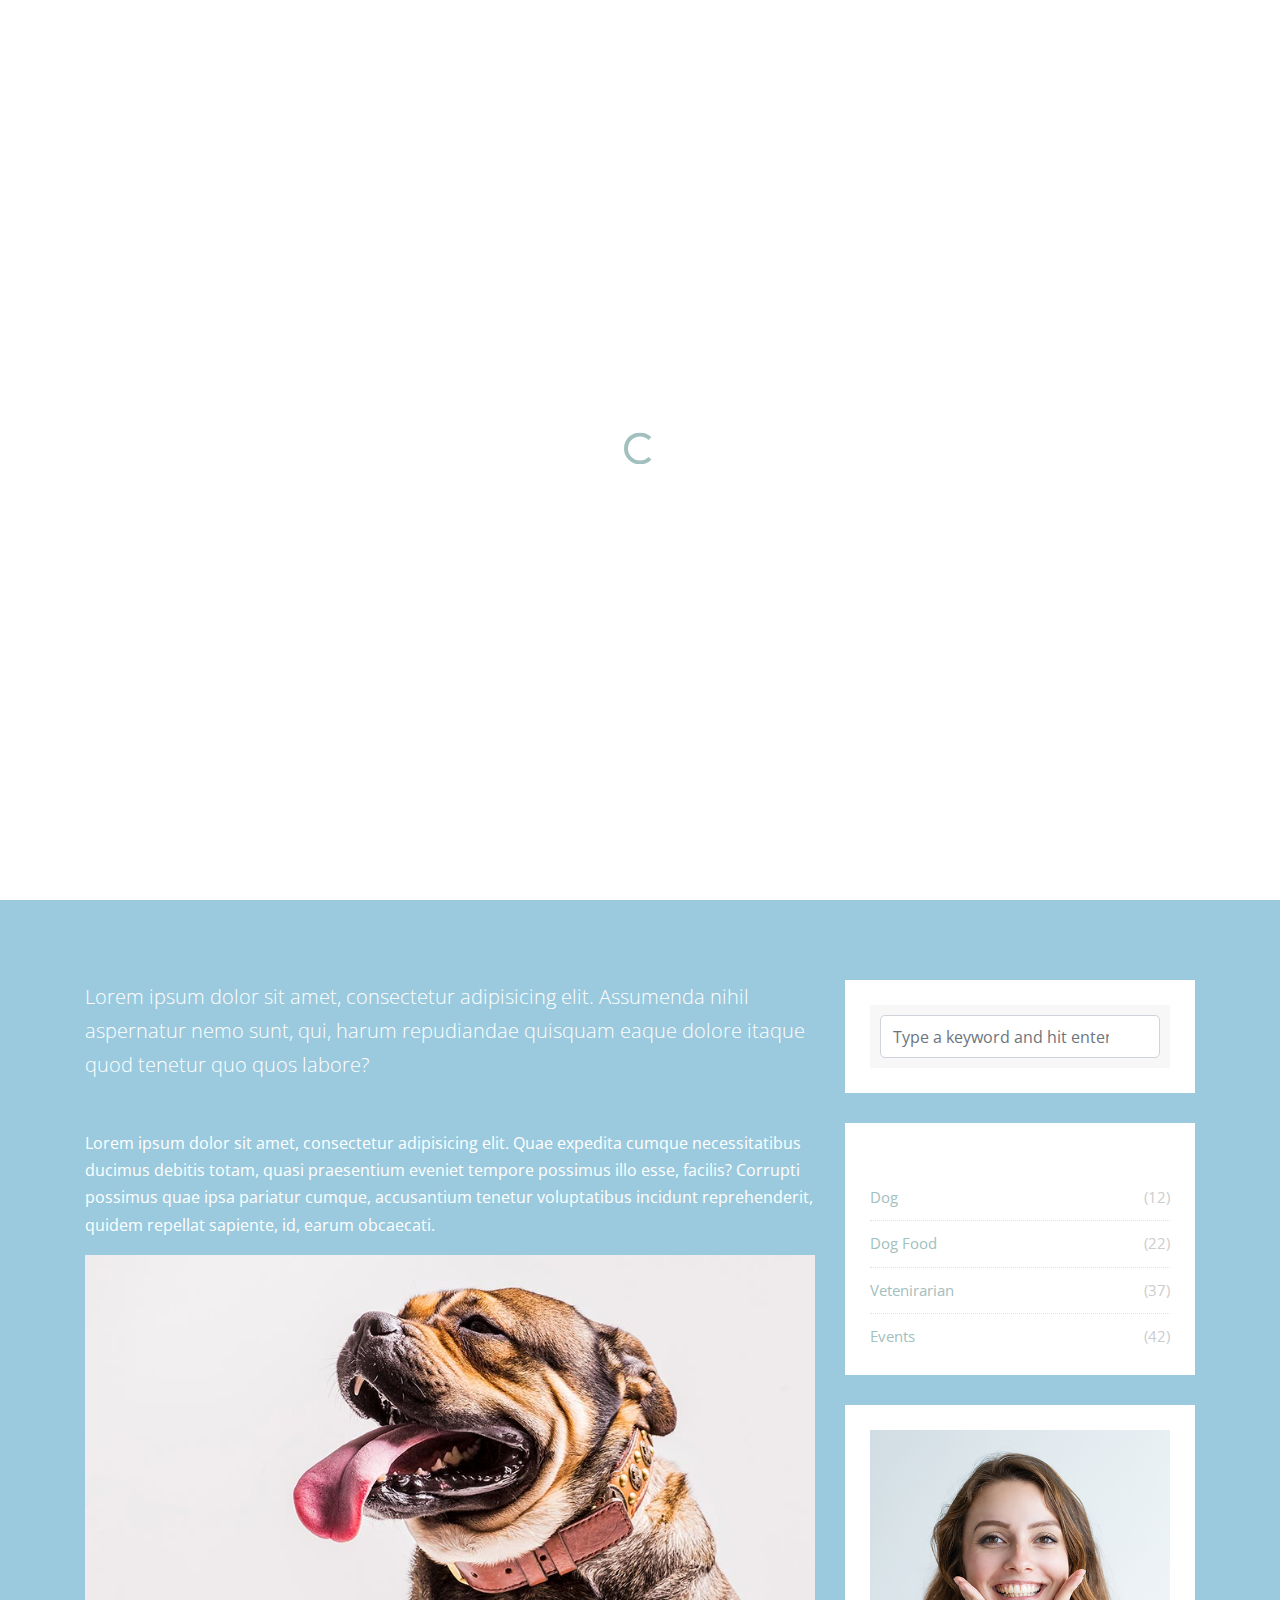
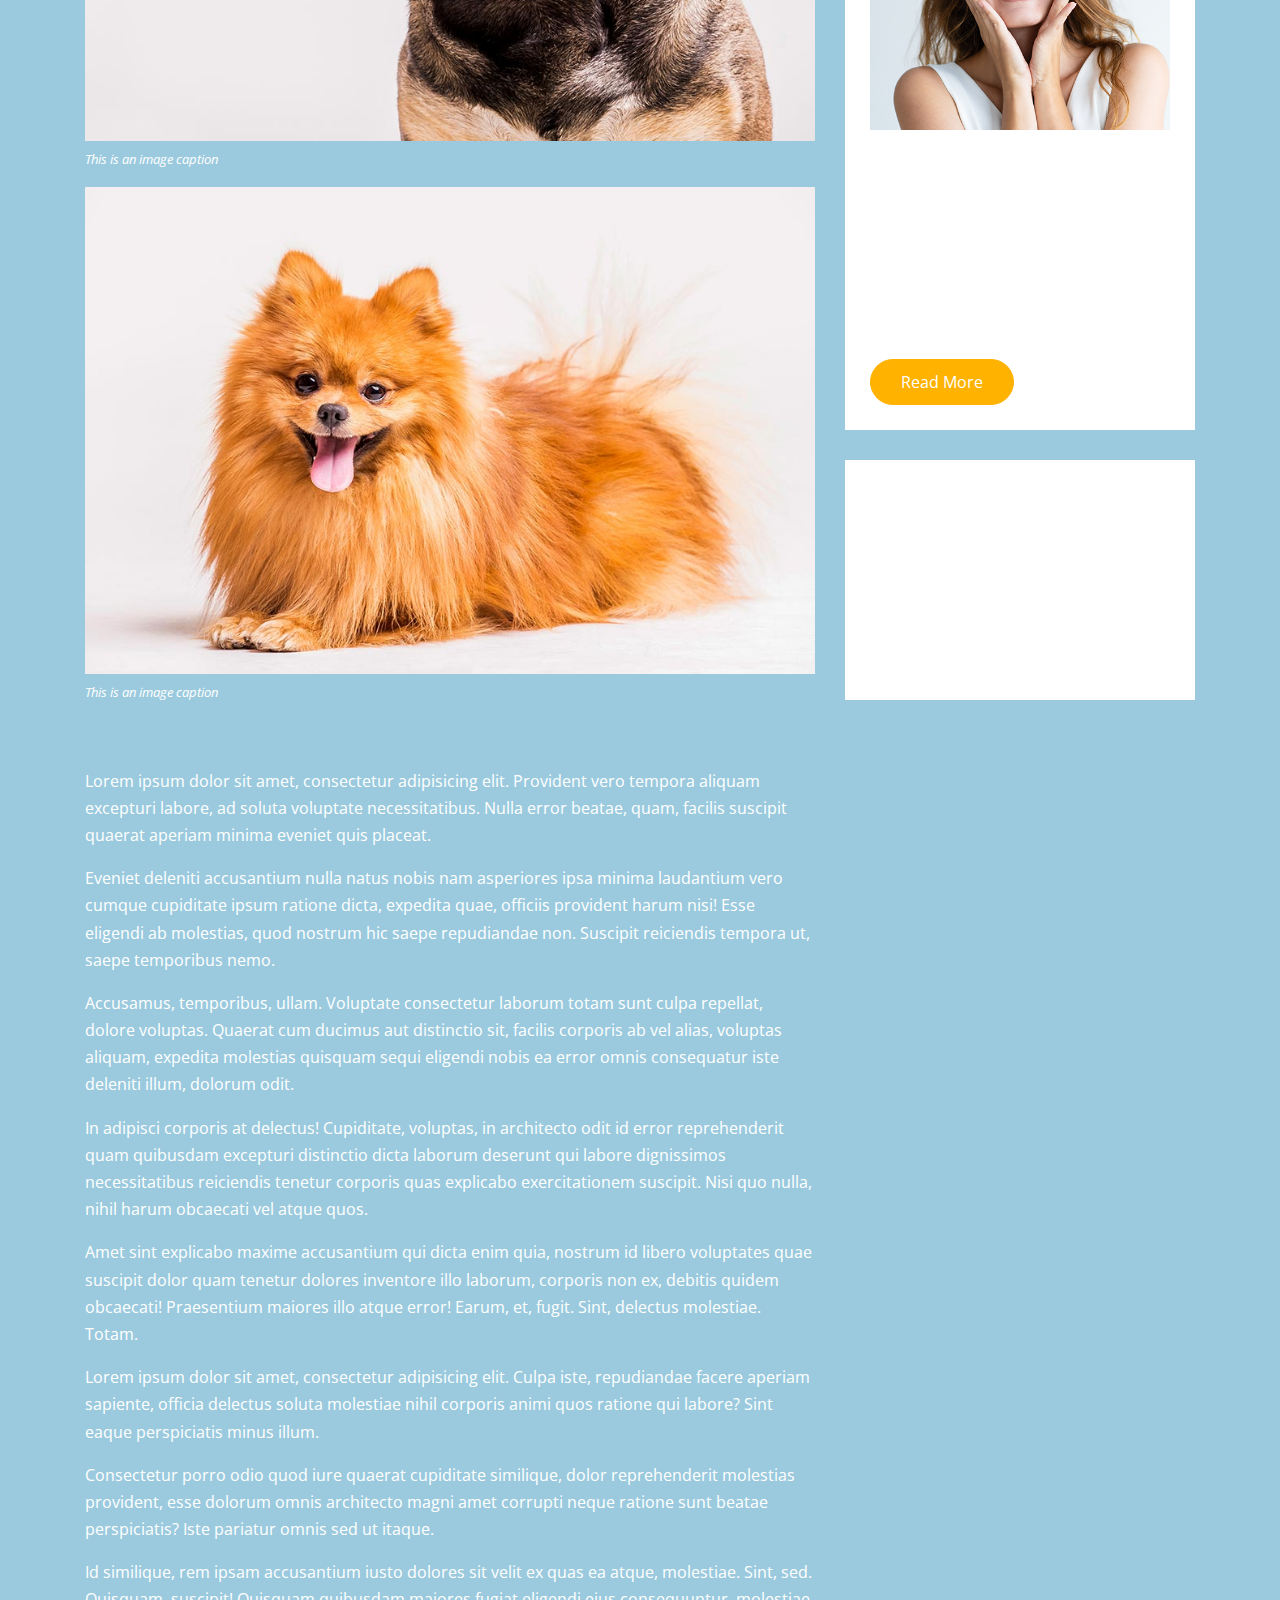
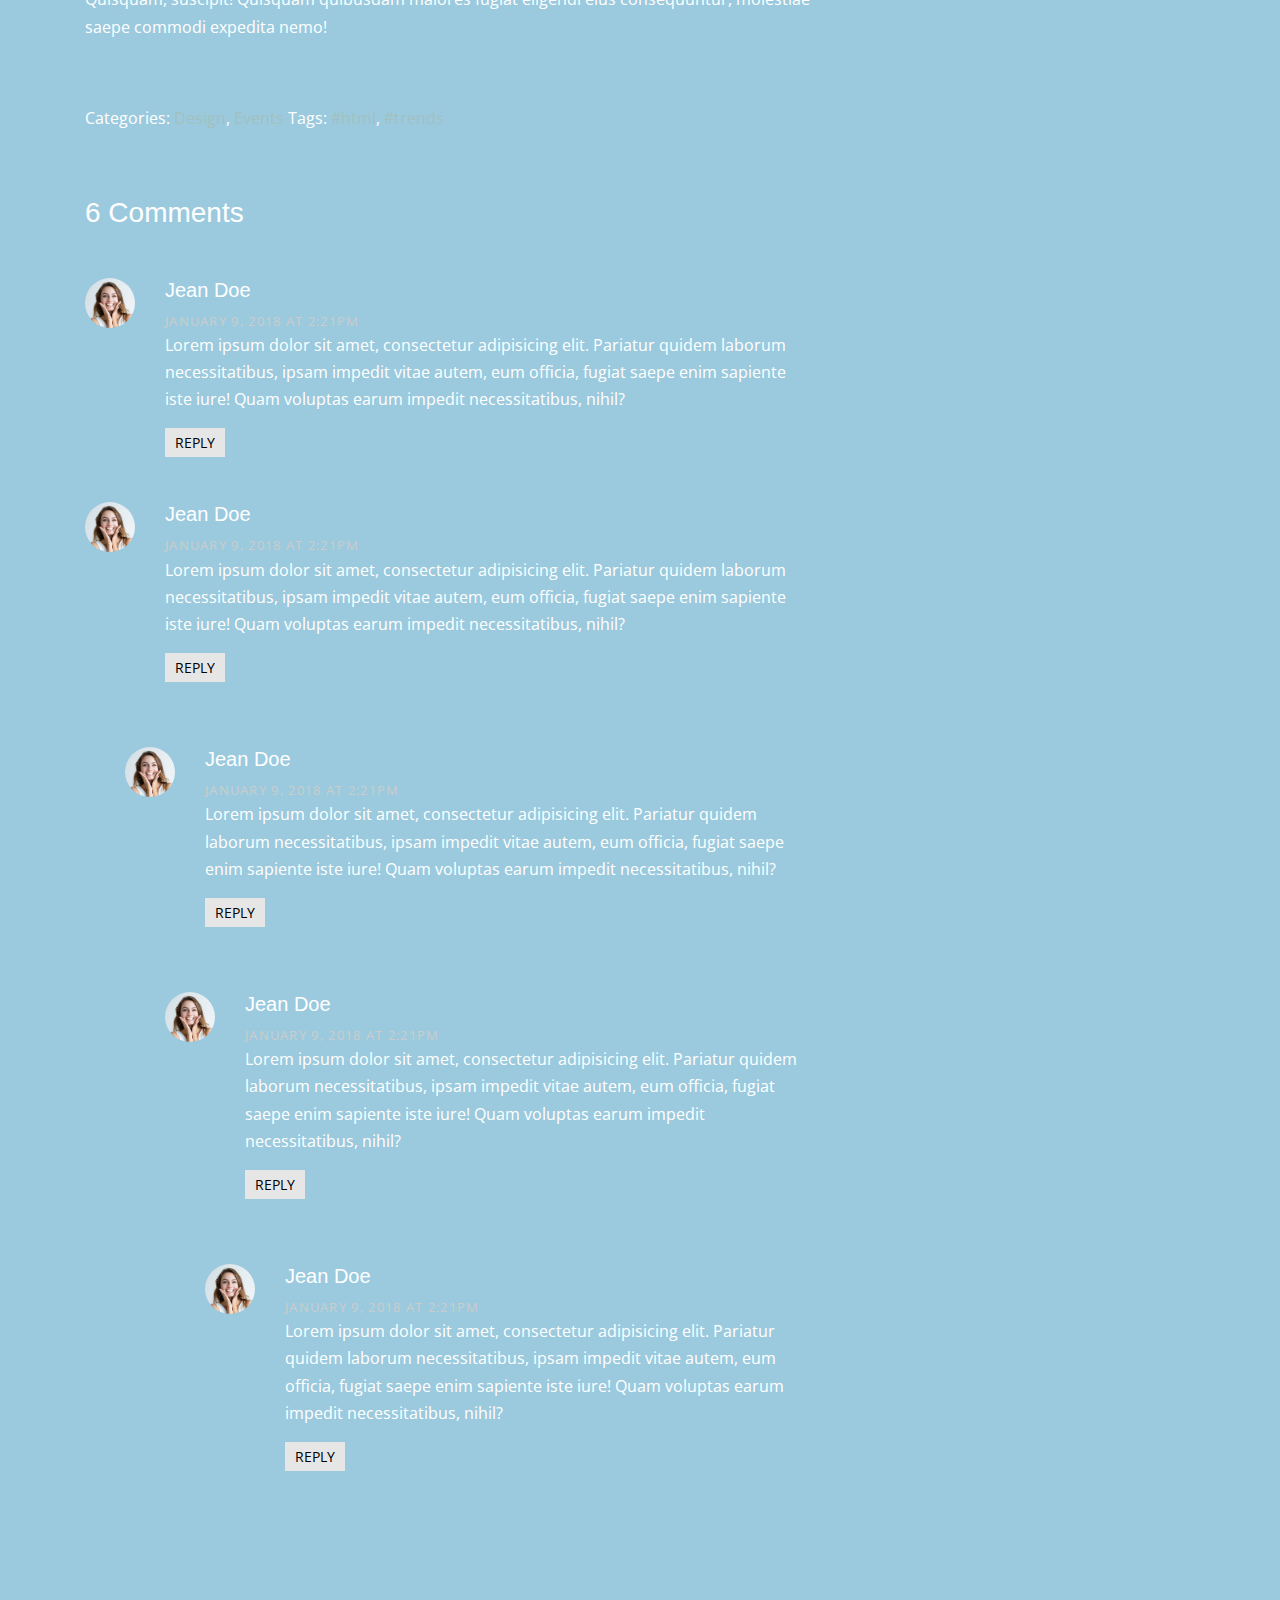
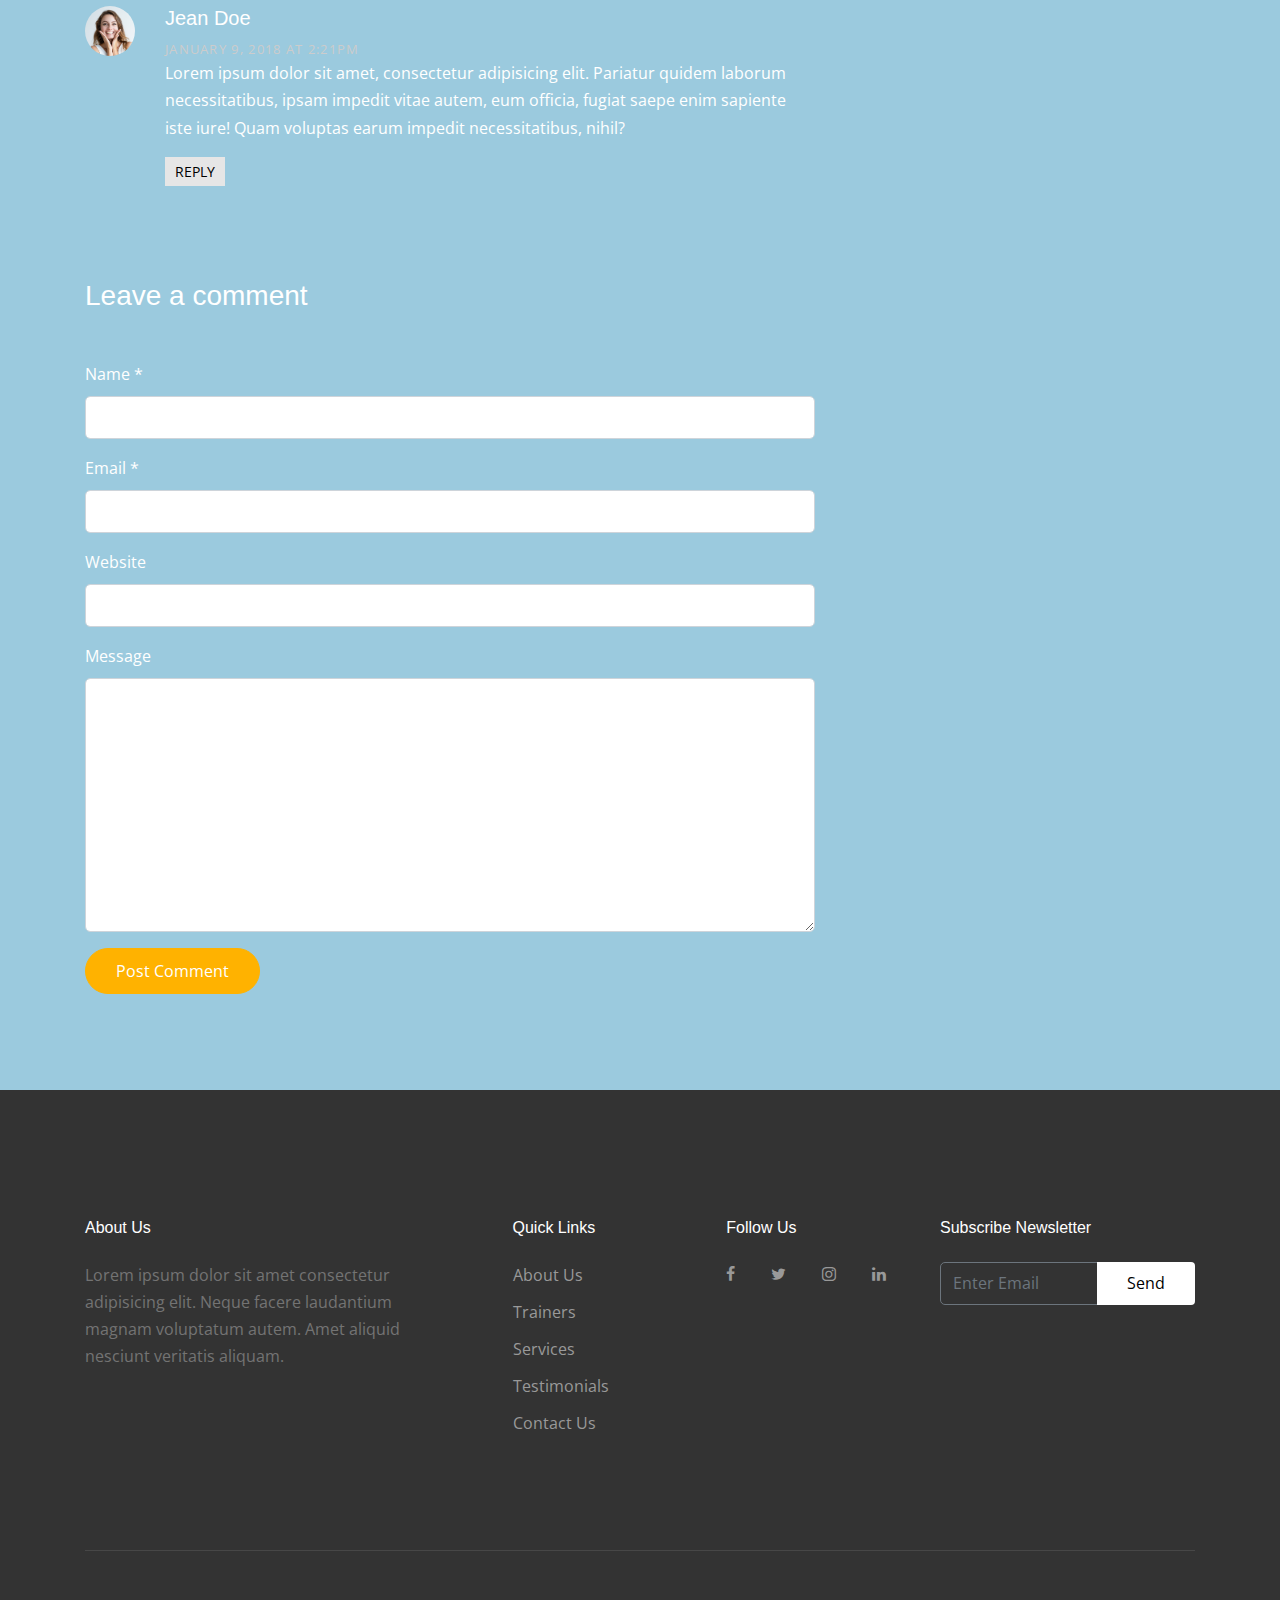
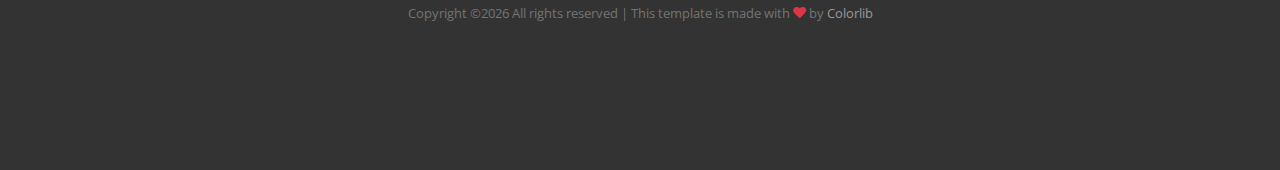
<file: single.html>
<!doctype html>
<html lang="en">
  <head>
    <title>Dogger &mdash; Website Template by Colorlib</title>
    <meta charset="utf-8">
    <meta name="viewport" content="width=device-width, initial-scale=1, shrink-to-fit=no">

    
    
    <link href="https://fonts.googleapis.com/css?family=Open+Sans:300,400,700, 900|Vollkorn:400i" rel="stylesheet">
    <link rel="stylesheet" href="fonts/icomoon/style.css">

    <link rel="stylesheet" href="css/bootstrap.min.css">
    <link rel="stylesheet" href="css/jquery-ui.css">
    <link rel="stylesheet" href="css/owl.carousel.min.css">
    <link rel="stylesheet" href="css/owl.theme.default.min.css">
    <link rel="stylesheet" href="css/owl.theme.default.min.css">

    <link rel="stylesheet" href="css/jquery.fancybox.min.css">

    <link rel="stylesheet" href="css/bootstrap-datepicker.css">

    <link rel="stylesheet" href="fonts/flaticon/font/flaticon.css">

    <link rel="stylesheet" href="css/aos.css">

    <link rel="stylesheet" href="css/style.css">
    
  </head>
  <body data-spy="scroll" data-target=".site-navbar-target" data-offset="300">
  

  <div id="overlayer"></div>
  <div class="loader">
    <div class="spinner-border text-primary" role="status">
      <span class="sr-only">Loading...</span>
    </div>
  </div>


  <div class="site-wrap">

    <div class="site-mobile-menu site-navbar-target">
      <div class="site-mobile-menu-header">
        <div class="site-mobile-menu-close mt-3">
          <span class="icon-close2 js-menu-toggle"></span>
        </div>
      </div>
      <div class="site-mobile-menu-body"></div>
    </div>
   
    
    <header class="site-navbar js-sticky-header site-navbar-target" role="banner">

      <div class="container">
        <div class="row align-items-center">
          
          <div class="col-6 col-xl-2">
            <h1 class="mb-0 site-logo"><a href="index.html" class="h2 mb-0">Dogger<span class="text-primary">.</span> </a></h1>
          </div>

          <div class="col-12 col-md-10 d-none d-xl-block">
            <nav class="site-navigation position-relative text-right" role="navigation">

              <ul class="site-menu main-menu js-clone-nav mr-auto d-none d-lg-block">
                <li><a href="index.html#home-section" class="nav-link">Home</a></li>
                <li class="has-children">
                  <a href="index.html#about-section" class="nav-link">About</a>
                  <ul class="dropdown">
                    <li><a href="index.html#trainers-section" class="nav-link">Trainers</a></li>
                    <li><a href="index.html#pricing-section" class="nav-link">Pricing</a></li>
                    <li><a href="index.html#faq-section" class="nav-link">FAQ</a></li>
                    <li><a href="index.html#testimonials-section" class="nav-link">Testimonials</a></li>
                    <li><a href="index.html#gallery-section" class="nav-link">Gallery</a></li>
                    <li><a href="index.html#blog-section" class="nav-link">Blog</a></li>
                    <li class="has-children">
                      <a href="#">More Links</a>
                      <ul class="dropdown">
                        <li><a href="#">Menu One</a></li>
                        <li><a href="#">Menu Two</a></li>
                        <li><a href="#">Menu Three</a></li>
                      </ul>
                    </li>
                  </ul>
                </li>
                
                <li><a href="index.html#trainers-section" class="nav-link">Trainers</a></li>
                <li><a href="index.html#services-section" class="nav-link">Services</a></li>
                <li><a href="index.html#contact-section" class="nav-link">Contact</a></li>
              </ul>
            </nav>
          </div>


          <div class="col-6 d-inline-block d-xl-none ml-md-0 py-3" style="position: relative; top: 3px;"><a href="#" class="site-menu-toggle js-menu-toggle float-right"><span class="icon-menu h3"></span></a></div>

        </div>
      </div>
      
    </header>

  
    <div class="site-blocks-cover bg-light" data-aos="fade">
      <div class="container">
        <div class="row align-items-center justify-content-center">
          <div class="col-md-12 mt-lg-5 text-center">
            <h1>5 Things You Need To Know About Dog Massage</h1>
            <p class="post-meta">April 17, 2019 &bull; Posted by <a href="#">Admin</a> in <a href="#">Events</a></p>
          </div>
        </div>
      </div>
    </div>  

    
    
    <section class="site-section">
      <div class="container">
        <div class="row">
          <div class="col-md-8 blog-content">

            <p class="lead mb-5">Lorem ipsum dolor sit amet, consectetur adipisicing elit. Assumenda nihil aspernatur nemo sunt, qui, harum repudiandae quisquam eaque dolore itaque quod tenetur quo quos labore?</p>
            <p>Lorem ipsum dolor sit amet, consectetur adipisicing elit. Quae expedita cumque necessitatibus ducimus debitis totam, quasi praesentium eveniet tempore possimus illo esse, facilis? Corrupti possimus quae ipsa pariatur cumque, accusantium tenetur voluptatibus incidunt reprehenderit, quidem repellat sapiente, id, earum obcaecati.</p>

            <div class="row mb-5">
              <div class="col-lg-12">
                <figure><img src="images/dogger_img_sm_1.jpg" alt="Image" class="img-fluid">
                  <figcaption>This is an image caption</figcaption></figure>
              </div>
              <div class="col-lg-12">
                <figure><img src="images/dogger_img_sm_2.jpg" alt="Image" class="img-fluid">
                  <figcaption>This is an image caption</figcaption></figure>
              </div>
            </div>
            

            <blockquote><p>Lorem ipsum dolor sit amet, consectetur adipisicing elit. Provident vero tempora aliquam excepturi labore, ad soluta voluptate necessitatibus. Nulla error beatae, quam, facilis suscipit quaerat aperiam minima eveniet quis placeat.</p></blockquote>

            <p>Eveniet deleniti accusantium nulla natus nobis nam asperiores ipsa minima laudantium vero cumque cupiditate ipsum ratione dicta, expedita quae, officiis provident harum nisi! Esse eligendi ab molestias, quod nostrum hic saepe repudiandae non. Suscipit reiciendis tempora ut, saepe temporibus nemo.</p>
            <p>Accusamus, temporibus, ullam. Voluptate consectetur laborum totam sunt culpa repellat, dolore voluptas. Quaerat cum ducimus aut distinctio sit, facilis corporis ab vel alias, voluptas aliquam, expedita molestias quisquam sequi eligendi nobis ea error omnis consequatur iste deleniti illum, dolorum odit.</p>
            <p>In adipisci corporis at delectus! Cupiditate, voluptas, in architecto odit id error reprehenderit quam quibusdam excepturi distinctio dicta laborum deserunt qui labore dignissimos necessitatibus reiciendis tenetur corporis quas explicabo exercitationem suscipit. Nisi quo nulla, nihil harum obcaecati vel atque quos.</p>
            <p>Amet sint explicabo maxime accusantium qui dicta enim quia, nostrum id libero voluptates quae suscipit dolor quam tenetur dolores inventore illo laborum, corporis non ex, debitis quidem obcaecati! Praesentium maiores illo atque error! Earum, et, fugit. Sint, delectus molestiae. Totam.</p>

            <p>Lorem ipsum dolor sit amet, consectetur adipisicing elit. Culpa iste, repudiandae facere aperiam sapiente, officia delectus soluta molestiae nihil corporis animi quos ratione qui labore? Sint eaque perspiciatis minus illum.</p>
            <p>Consectetur porro odio quod iure quaerat cupiditate similique, dolor reprehenderit molestias provident, esse dolorum omnis architecto magni amet corrupti neque ratione sunt beatae perspiciatis? Iste pariatur omnis sed ut itaque.</p>
            <p>Id similique, rem ipsam accusantium iusto dolores sit velit ex quas ea atque, molestiae. Sint, sed. Quisquam, suscipit! Quisquam quibusdam maiores fugiat eligendi eius consequuntur, molestiae saepe commodi expedita nemo!</p>
            <div class="pt-5">
              <p>Categories:  <a href="#">Design</a>, <a href="#">Events</a>  Tags: <a href="#">#html</a>, <a href="#">#trends</a></p>
            </div>


            <div class="pt-5">
              <h3 class="mb-5">6 Comments</h3>
              <ul class="comment-list">
                <li class="comment">
                  <div class="vcard bio">
                    <img src="images/person_1.jpg" alt="Image">
                  </div>
                  <div class="comment-body">
                    <h3>Jean Doe</h3>
                    <div class="meta">January 9, 2018 at 2:21pm</div>
                    <p>Lorem ipsum dolor sit amet, consectetur adipisicing elit. Pariatur quidem laborum necessitatibus, ipsam impedit vitae autem, eum officia, fugiat saepe enim sapiente iste iure! Quam voluptas earum impedit necessitatibus, nihil?</p>
                    <p><a href="#" class="reply">Reply</a></p>
                  </div>
                </li>

                <li class="comment">
                  <div class="vcard bio">
                    <img src="images/person_1.jpg" alt="Image placeholder">
                  </div>
                  <div class="comment-body">
                    <h3>Jean Doe</h3>
                    <div class="meta">January 9, 2018 at 2:21pm</div>
                    <p>Lorem ipsum dolor sit amet, consectetur adipisicing elit. Pariatur quidem laborum necessitatibus, ipsam impedit vitae autem, eum officia, fugiat saepe enim sapiente iste iure! Quam voluptas earum impedit necessitatibus, nihil?</p>
                    <p><a href="#" class="reply">Reply</a></p>
                  </div>

                  <ul class="children">
                    <li class="comment">
                      <div class="vcard bio">
                        <img src="images/person_1.jpg" alt="Image placeholder">
                      </div>
                      <div class="comment-body">
                        <h3>Jean Doe</h3>
                        <div class="meta">January 9, 2018 at 2:21pm</div>
                        <p>Lorem ipsum dolor sit amet, consectetur adipisicing elit. Pariatur quidem laborum necessitatibus, ipsam impedit vitae autem, eum officia, fugiat saepe enim sapiente iste iure! Quam voluptas earum impedit necessitatibus, nihil?</p>
                        <p><a href="#" class="reply">Reply</a></p>
                      </div>


                      <ul class="children">
                        <li class="comment">
                          <div class="vcard bio">
                            <img src="images/person_1.jpg" alt="Image placeholder">
                          </div>
                          <div class="comment-body">
                            <h3>Jean Doe</h3>
                            <div class="meta">January 9, 2018 at 2:21pm</div>
                            <p>Lorem ipsum dolor sit amet, consectetur adipisicing elit. Pariatur quidem laborum necessitatibus, ipsam impedit vitae autem, eum officia, fugiat saepe enim sapiente iste iure! Quam voluptas earum impedit necessitatibus, nihil?</p>
                            <p><a href="#" class="reply">Reply</a></p>
                          </div>

                            <ul class="children">
                              <li class="comment">
                                <div class="vcard bio">
                                  <img src="images/person_1.jpg" alt="Image placeholder">
                                </div>
                                <div class="comment-body">
                                  <h3>Jean Doe</h3>
                                  <div class="meta">January 9, 2018 at 2:21pm</div>
                                  <p>Lorem ipsum dolor sit amet, consectetur adipisicing elit. Pariatur quidem laborum necessitatibus, ipsam impedit vitae autem, eum officia, fugiat saepe enim sapiente iste iure! Quam voluptas earum impedit necessitatibus, nihil?</p>
                                  <p><a href="#" class="reply">Reply</a></p>
                                </div>
                              </li>
                            </ul>
                        </li>
                      </ul>
                    </li>
                  </ul>
                </li>

                <li class="comment">
                  <div class="vcard bio">
                    <img src="images/person_1.jpg" alt="Image placeholder">
                  </div>
                  <div class="comment-body">
                    <h3>Jean Doe</h3>
                    <div class="meta">January 9, 2018 at 2:21pm</div>
                    <p>Lorem ipsum dolor sit amet, consectetur adipisicing elit. Pariatur quidem laborum necessitatibus, ipsam impedit vitae autem, eum officia, fugiat saepe enim sapiente iste iure! Quam voluptas earum impedit necessitatibus, nihil?</p>
                    <p><a href="#" class="reply">Reply</a></p>
                  </div>
                </li>
              </ul>
              <!-- END comment-list -->
              
              <div class="comment-form-wrap pt-5">
                <h3 class="mb-5">Leave a comment</h3>
                <form action="#" class="">
                  <div class="form-group">
                    <label for="name">Name *</label>
                    <input type="text" class="form-control" id="name">
                  </div>
                  <div class="form-group">
                    <label for="email">Email *</label>
                    <input type="email" class="form-control" id="email">
                  </div>
                  <div class="form-group">
                    <label for="website">Website</label>
                    <input type="url" class="form-control" id="website">
                  </div>

                  <div class="form-group">
                    <label for="message">Message</label>
                    <textarea name="" id="message" cols="30" rows="10" class="form-control"></textarea>
                  </div>
                  <div class="form-group">
                    <input type="submit" value="Post Comment" class="btn btn-primary">
                  </div>

                </form>
              </div>
            </div>

          </div>
          <div class="col-md-4 sidebar">
            <div class="sidebar-box">
              <form action="#" class="search-form">
                <div class="form-group">
                  <span class="icon fa fa-search"></span>
                  <input type="text" class="form-control" placeholder="Type a keyword and hit enter">
                </div>
              </form>
            </div>
            <div class="sidebar-box">
              <div class="categories">
                <h3>Categories</h3>
                <li><a href="#">Dog <span>(12)</span></a></li>
                <li><a href="#">Dog Food <span>(22)</span></a></li>
                <li><a href="#">Vetenirarian <span>(37)</span></a></li>
                <li><a href="#">Events<span>(42)</span></a></li>
              </div>
            </div>
            <div class="sidebar-box">
              <img src="images/person_1.jpg" alt="Image placeholder" class="img-fluid mb-4">
              <h3>About The Author</h3>
              <p>Lorem ipsum dolor sit amet, consectetur adipisicing elit. Ducimus itaque, autem necessitatibus voluptate quod mollitia delectus aut, sunt placeat nam vero culpa sapiente consectetur similique, inventore eos fugit cupiditate numquam!</p>
              <p><a href="#" class="btn btn-primary btn-sm">Read More</a></p>
            </div>

            <div class="sidebar-box">
              <h3>Paragraph</h3>
              <p>Lorem ipsum dolor sit amet, consectetur adipisicing elit. Ducimus itaque, autem necessitatibus voluptate quod mollitia delectus aut, sunt placeat nam vero culpa sapiente consectetur similique, inventore eos fugit cupiditate numquam!</p>
            </div>
          </div>
        </div>
      </div>
    </section>
    
    
    <footer class="site-footer">
      <div class="container">
        <div class="row">
          <div class="col-md-9">
            <div class="row">
              <div class="col-md-5">
                <h2 class="footer-heading mb-4">About Us</h2>
                <p>Lorem ipsum dolor sit amet consectetur adipisicing elit. Neque facere laudantium magnam voluptatum autem. Amet aliquid nesciunt veritatis aliquam.</p>
              </div>
              <div class="col-md-3 ml-auto">
                <h2 class="footer-heading mb-4">Quick Links</h2>
                <ul class="list-unstyled">
                  <li><a href="#about-section" class="smoothscroll">About Us</a></li>
                  <li><a href="#trainers-section" class="smoothscroll">Trainers</a></li>
                  <li><a href="#services-section" class="smoothscroll">Services</a></li>
                  <li><a href="#testimonials-section" class="smoothscroll">Testimonials</a></li>
                  <li><a href="#contact-section" class="smoothscroll">Contact Us</a></li>
                </ul>
              </div>
              <div class="col-md-3">
                <h2 class="footer-heading mb-4">Follow Us</h2>
                <a href="#" class="pl-0 pr-3"><span class="icon-facebook"></span></a>
                <a href="#" class="pl-3 pr-3"><span class="icon-twitter"></span></a>
                <a href="#" class="pl-3 pr-3"><span class="icon-instagram"></span></a>
                <a href="#" class="pl-3 pr-3"><span class="icon-linkedin"></span></a>
              </div>
            </div>
          </div>
          <div class="col-md-3">
            <h2 class="footer-heading mb-4">Subscribe Newsletter</h2>
            <form action="#" method="post" class="footer-subscribe">
              <div class="input-group mb-3">
                <input type="text" class="form-control border-secondary text-white bg-transparent" placeholder="Enter Email" aria-label="Enter Email" aria-describedby="button-addon2">
                <div class="input-group-append">
                  <button class="btn btn-primary text-black" type="button" id="button-addon2">Send</button>
                </div>
              </div>
            </form>
          </div>
        </div>
        <div class="row pt-5 mt-5 text-center">
          <div class="col-md-12">
            <div class="border-top pt-5">
              <p class="copyright"><small>
              <!-- Link back to Colorlib can't be removed. Template is licensed under CC BY 3.0. -->
            Copyright &copy;<script>document.write(new Date().getFullYear());</script> All rights reserved | This template is made with <i class="icon-heart text-danger" aria-hidden="true"></i> by <a href="https://colorlib.com" target="_blank" >Colorlib</a>
            <!-- Link back to Colorlib can't be removed. Template is licensed under CC BY 3.0. --></small></p>
        
            </div>
          </div>
          
        </div>
      </div>
    </footer>

  </div> <!-- .site-wrap -->

  <script src="js/jquery-3.3.1.min.js"></script>
  <script src="js/jquery-ui.js"></script>
  <script src="js/popper.min.js"></script>
  <script src="js/bootstrap.min.js"></script>
  <script src="js/owl.carousel.min.js"></script>
  <script src="js/jquery.countdown.min.js"></script>
  <script src="js/jquery.easing.1.3.js"></script>
  <script src="js/aos.js"></script>
  <script src="js/jquery.fancybox.min.js"></script>
  <script src="js/jquery.sticky.js"></script>
  <script src="js/isotope.pkgd.min.js"></script>

  
  <script src="js/main.js"></script>

  
  </body>
</html>
</file>
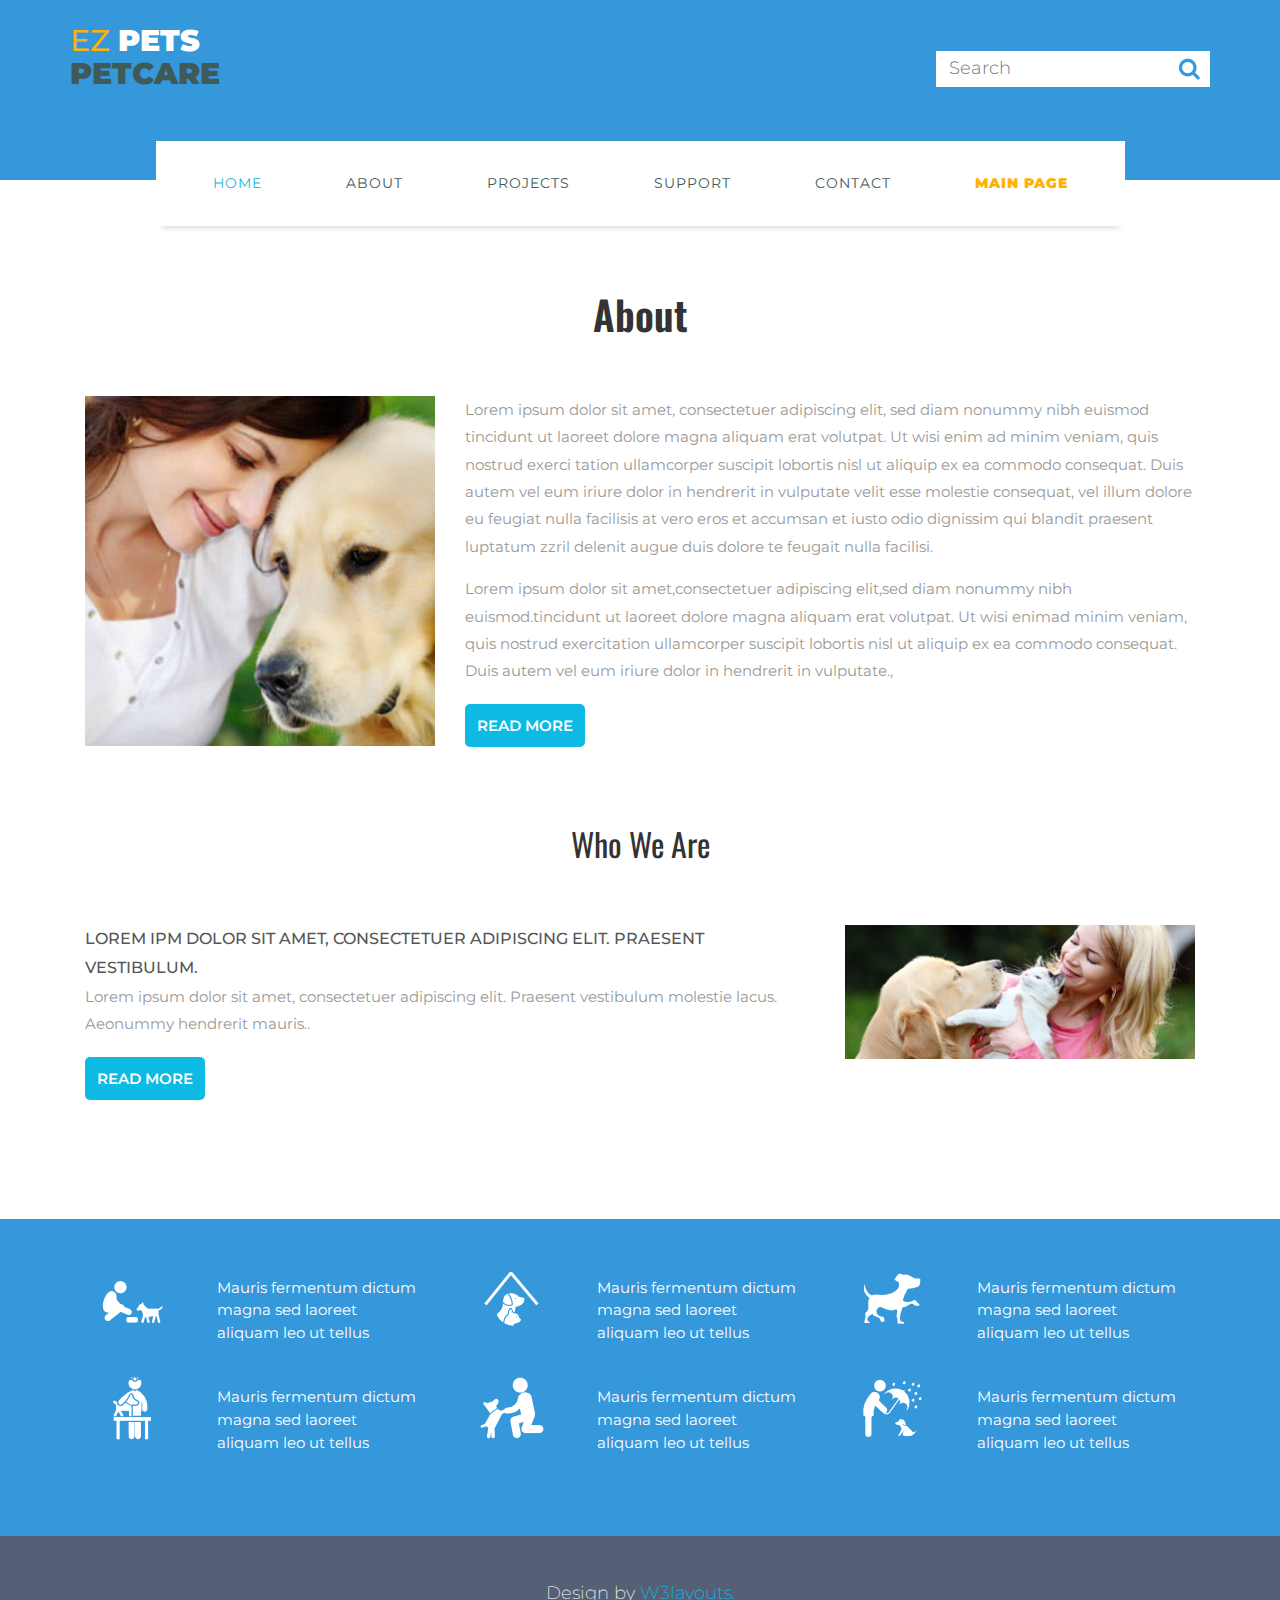
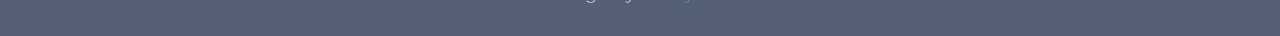
<file: Sub-Care/about.html>
<!--A Design by W3layouts
Author: W3layout
Author URL: http://w3layouts.com
License: Creative Commons Attribution 3.0 Unported
License URL: http://creativecommons.org/licenses/by/3.0/
-->
<!DOCTYPE html>
<html>
<head>
	<title>EZ Pets | PetCare &mdash; About</title>
	<!--bootstarp-css-->
	<link href="css/bootstrap.css" rel="stylesheet" type="text/css" media="all" />
	<!--/bootstarp-css -->
	<!--css-->
	<link rel="stylesheet" href="css/style.css" type="text/css" media="all" />
	<link href="css/pet.css" rel='stylesheet' type='text/css' />
	<link href="https://fonts.googleapis.com/css2?family=Montserrat:wght@900&display=swap" rel="stylesheet">
	<link href="https://fonts.googleapis.com/css?family=Open+Sans:300,400,700, 900|Vollkorn:400i" rel="stylesheet">
	<!--/css-->
	<meta name="viewport" content="width=device-width, initial-scale=1">
	<meta http-equiv="Content-Type" content="text/html; charset=utf-8" />
	<meta name="keywords" content="PETCARE Responsive web template, Bootstrap Web Templates, Flat Web Templates, Andriod Compatible web template, 
	Smartphone Compatible web template, free webdesigns for Nokia, Samsung, LG, SonyErricsson, Motorola web design" />
	<script type="application/x-javascript"> addEventListener("load", function() { setTimeout(hideURLbar, 0); }, false); function hideURLbar(){ window.scrollTo(0,1); } </script>
	<link href="css/hover.css" rel="stylesheet" media="all">
	<!--fonts-->
	<link href='http://fonts.googleapis.com/css?family=Arimo:400,700' rel='stylesheet' type='text/css'>
	<link href='http://fonts.googleapis.com/css?family=Oswald:400,300,700' rel='stylesheet' type='text/css'>
	<!--/fonts-->
	<script src="http://ajax.googleapis.com/ajax/libs/jquery/2.1.1/jquery.min.js"></script>
</head>
<body>
	<!--header-->
	<div class="header">
		<div class="header-info">
			<div class="container">
				<div class="logo">
					<h2 class="mt-5 pet-text-yellow">EZ <strong class="pet-text-white">PETS</strong><strong class="pet-text-black"><br>PETCARE</strong></h2>
				</div>
				<div class="search-box">
					<form>
						<input type="text" name="s" class="textbox" placeholder="Search" required="">
						<input type="submit" value="">
					</form>
				</div>
				<div class="clearfix"> </div>
			</div>
		</div>
	</div>
	<div class="container">
		<div class="header-bottom">
			<div class="menu">
				<span class="menu-info"> </span>
				<ul class="cl-effect-21">
					<li><a href="index.html" class="active">HOME</a></li>
					<li><a href="about.html">ABOUT</a></li>
					<li><a href="projects.html">PROJECTS</a></li>
					<li><a href="support.html">SUPPORT</a></li>
					<li><a href="contact.html">CONTACT</a></li>
					<li><a href="../index.html"><strong style="color: #ffb200">MAIN PAGE</strong></a></li>
				</ul>
			</div>
			<!--script-nav -->	
			<script>
				$("span.menu-info").click(function(){
					$("ul.cl-effect-21").slideToggle("slow" , function(){
					});
				});
			</script>
			<!-- /script-nav -->
			<div class="clearfix"> </div>	
		</div>
	</div>
	<!--/header-->
	<!--about-->
	<div class="about">
		<div class="container">
			<div class="about-top">
				<div class="about-top-info">
					<h3>About</h3>
					<div class="col-md-4 about-img">
						<img src="images/pic8.jpg" alt=""/>
					</div>
					<div class="col-md-8 about-desc">
						<p>Lorem ipsum dolor sit amet, consectetuer adipiscing elit, sed diam nonummy nibh euismod tincidunt ut laoreet
							dolore magna aliquam erat volutpat. Ut wisi enim ad minim veniam, quis nostrud exerci tation ullamcorper 
							suscipit lobortis nisl ut aliquip ex ea commodo consequat. Duis autem vel eum iriure dolor in hendrerit in 
							vulputate velit esse molestie consequat, vel illum dolore eu feugiat nulla facilisis at vero eros et accumsan
							et iusto odio dignissim qui blandit praesent luptatum zzril delenit augue duis dolore te feugait nulla facilisi.
							<span>Lorem ipsum dolor sit amet,consectetuer adipiscing elit,sed diam nonummy nibh euismod.tincidunt ut 
								laoreet dolore magna aliquam erat volutpat. Ut wisi enimad minim veniam, quis nostrud exercitation ullamcorper 
							suscipit lobortis nisl ut aliquip ex ea commodo consequat. Duis autem vel eum iriure dolor in hendrerit in vulputate.,</span></p>
							<a class="about-desc-button" href="#">READ MORE</a>
						</div>
						<div class="clearfix"> </div>
					</div>
				</div>
				<div class="about-bottom">
					<div class="about-topgrid1">
						<h3>Who We Are</h3>
						<div class="col-md-8 about-bottom-info">
							<h5>LOREM IPM DOLOR SIT AMET, CONSECTETUER ADIPISCING ELIT. PRAESENT VESTIBULUM.</h5>
							<p>Lorem ipsum dolor sit amet, consectetuer adipiscing elit. Praesent vestibulum molestie lacus. Aeonummy hendrerit mauris..</p>
							<a class="about-bottom-info-button" href="#">READ MORE</a>
						</div>
						<div class="col-md-4 about-bottom-info-right">
							<img src="images/pic9.jpg" alt="" />
						</div>
						<div class="clearfix"> </div>
					</div>
				</div>
				<div class="clearfix"> </div>
			</div>
		</div>
		<div class="aboutus">
			<div class="container">
				<div class="about-bottom-info">
					<div class="col-md-4 about-left">
						<div class="col-md-4 check-in">
							<img src="images/dg-6.png" alt=""/>
						</div>
						<div class="col-md-8 check-out">
							<p>Mauris fermentum dictum magna
							sed laoreet aliquam leo ut tellus</p>
						</div>
						<div class="clearfix"> </div>
					</div>
					<div class="col-md-4 about-left">
						<div class="col-md-4 check-in">
							<img src="images/dg-5.png" alt=""/>
						</div>
						<div class="col-md-8 check-out">
							<p>Mauris fermentum dictum magna
							sed laoreet aliquam leo ut tellus</p>
						</div>
						<div class="clearfix"> </div>
					</div>
					<div class="col-md-4 about-left">
						<div class="col-md-4 check-in">
							<img src="images/dg-4.png" alt=""/>
						</div>
						<div class="col-md-8 check-out">
							<p>Mauris fermentum dictum magna
							sed laoreet aliquam leo ut tellus</p>
						</div>
						<div class="clearfix"> </div>
					</div>
					<div class="col-md-4 about-left">
						<div class="col-md-4 check-in">
							<img src="images/dg-3.png" alt=""/>
						</div>
						<div class="col-md-8 check-out">
							<p>Mauris fermentum dictum magna
							sed laoreet aliquam leo ut tellus</p>
						</div>
						<div class="clearfix"> </div>
					</div>
					<div class="col-md-4 about-left">
						<div class="col-md-4 check-in">
							<img src="images/dg-2.png" alt=""/>
						</div>
						<div class="col-md-8 check-out">
							<p>Mauris fermentum dictum magna
							sed laoreet aliquam leo ut tellus</p>
						</div>
						<div class="clearfix"> </div>
					</div>
					<div class="col-md-4 about-left">
						<div class="col-md-4 check-in">
							<img src="images/dg-1.png" alt=""/>
						</div>
						<div class="col-md-8 check-out">
							<p>Mauris fermentum dictum magna
							sed laoreet aliquam leo ut tellus</p>
						</div>
						<div class="clearfix"> </div>
					</div>
					<div class="clearfix"> </div>
				</div>

			</div>
		</div>
	</div>
	<!--/about-->
	<!--footer-->
	<div class="footer">
		<div class="container">
			<div class="copy-rights">
				<p>Design by<a href="http://w3layouts.com/"> W3layouts.</a></p>
			</div>

		</div>
	</div>
	<!--/footer-->
</body>
</html>
</file>
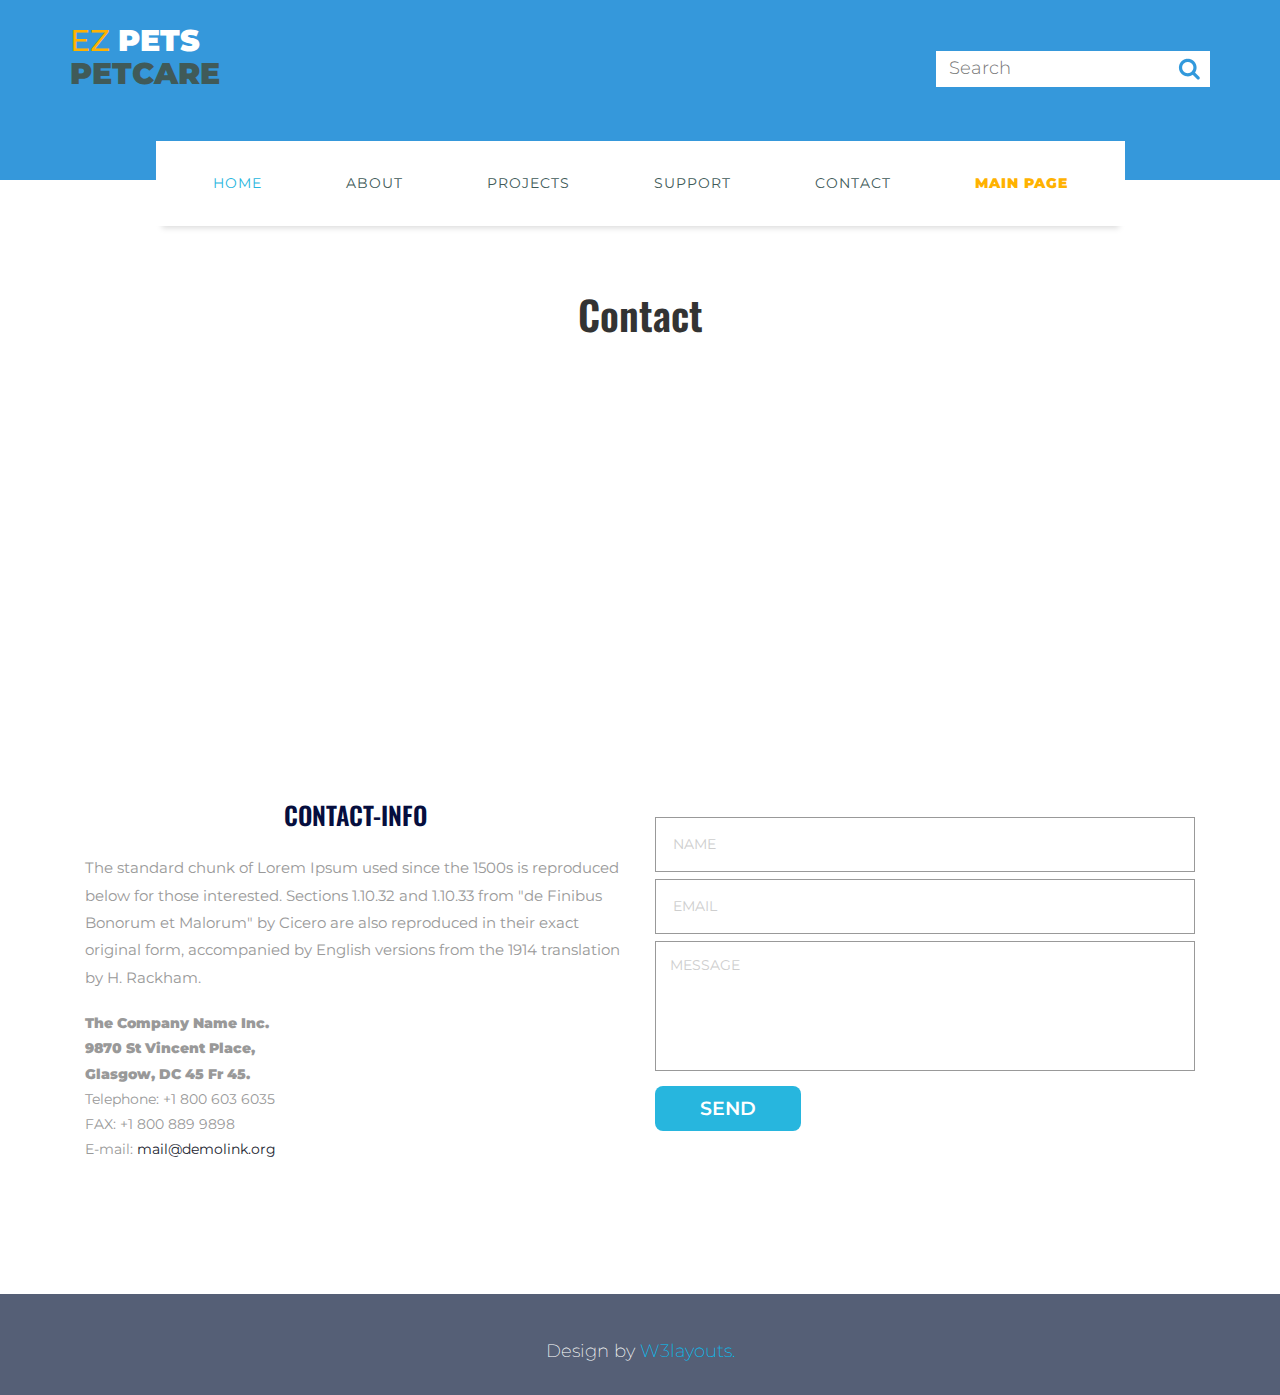
<file: Sub-Care/contact.html>
<!--A Design by W3layouts
Author: W3layout
Author URL: http://w3layouts.com
License: Creative Commons Attribution 3.0 Unported
License URL: http://creativecommons.org/licenses/by/3.0/
-->
<!DOCTYPE html>
<html>
<head>
	<title>EZ Pets | PetCare &mdash; Contact</title>
	<!--bootstarp-css-->
	<link href="css/bootstrap.css" rel="stylesheet" type="text/css" media="all" />
	<!--/bootstarp-css -->
	<!--css-->
	<link rel="stylesheet" href="css/style.css" type="text/css" media="all" />
	<link href="css/pet.css" rel='stylesheet' type='text/css' />
	<link href="https://fonts.googleapis.com/css2?family=Montserrat:wght@900&display=swap" rel="stylesheet">
	<link href="https://fonts.googleapis.com/css?family=Open+Sans:300,400,700, 900|Vollkorn:400i" rel="stylesheet">
	<!--/css-->
	<meta name="viewport" content="width=device-width, initial-scale=1">
	<meta http-equiv="Content-Type" content="text/html; charset=utf-8" />
	<meta name="keywords" content="PETCARE Responsive web template, Bootstrap Web Templates, Flat Web Templates, Andriod Compatible web template, 
	Smartphone Compatible web template, free webdesigns for Nokia, Samsung, LG, SonyErricsson, Motorola web design" />
	<script type="application/x-javascript"> addEventListener("load", function() { setTimeout(hideURLbar, 0); }, false); function hideURLbar(){ window.scrollTo(0,1); } </script>
	<link href="css/hover.css" rel="stylesheet" media="all">
	<!--fonts-->
	<link href='http://fonts.googleapis.com/css?family=Arimo:400,700' rel='stylesheet' type='text/css'>
	<link href='http://fonts.googleapis.com/css?family=Oswald:400,300,700' rel='stylesheet' type='text/css'>
	<!--/fonts-->
	<script src="http://ajax.googleapis.com/ajax/libs/jquery/2.1.1/jquery.min.js"></script>
</head>
<body>
	<!--header-->
	<div class="header">
		<div class="header-info">
			<div class="container">
				<div class="logo">
					<h2 class="mt-5 pet-text-yellow">EZ <strong class="pet-text-white">PETS</strong><strong class="pet-text-black"><br>PETCARE</strong></h2>
				</div>
				<div class="search-box">
					<form>
						<input type="text" name="s" class="textbox" placeholder="Search" required="">
						<input type="submit" value="">
					</form>
				</div>
				<div class="clearfix"> </div>
			</div>
		</div>
	</div>
	<div class="container">
		<div class="header-bottom">
			<div class="menu">
				<span class="menu-info"> </span>
				<ul class="cl-effect-21">
					<li><a href="index.html" class="active">HOME</a></li>
					<li><a href="about.html">ABOUT</a></li>
					<li><a href="projects.html">PROJECTS</a></li>
					<li><a href="support.html">SUPPORT</a></li>
					<li><a href="contact.html">CONTACT</a></li>
					<li><a href="../index.html"><strong style="color: #ffb200">MAIN PAGE</strong></a></li>
				</ul>
			</div>
			<!--script-nav -->	
			<script>
				$("span.menu-info").click(function(){
					$("ul.cl-effect-21").slideToggle("slow" , function(){
					});
				});
			</script>
			<!-- /script-nav -->
			<div class="clearfix"> </div>	
		</div>
	</div>
	<!--/header-->
	<div class="contact_top">
		<div class="container">
			<h4>Contact</h4>
			<div class="maps">
				<div class="map">
					<iframe src="https://www.google.com/maps/embed?pb=!1m18!1m12!1m3!1d387157.48595911684!2d-73.97968099999999!3d40.703312100000005!2m3!1f0!2f0!3f0!3m2!1i1024!2i768!4f13.1!3m3!1m2!1s0x89c24fa5d33f083b%3A0xc80b8f06e177fe62!2sNew+York%2C+NY%2C+USA!5e0!3m2!1sen!2sin!4v1421997628895"frameborder="0" style="border:0"></iframe>
				</div>
			</div>
			<div class="contact-us-down">
				<div class="col-md-6 contact-left">
					<h5>CONTACT-INFO</h5>
					<p>The standard chunk of Lorem Ipsum used since the 1500s is reproduced below 
						for those interested. Sections 1.10.32 and 1.10.33 from "de Finibus Bonorum
						et Malorum" by Cicero are also reproduced in their exact original form, 
					accompanied by English versions from the 1914 translation by H. Rackham.</p>
					<address>
						<strong>The Company Name Inc.<br>
							9870 St Vincent Place,<br>
						Glasgow, DC 45 Fr 45.</strong><br>
						Telephone: +1 800 603 6035<br>
						FAX: +1 800 889 9898<br>
						E-mail: <a href="mailto:info@demolink.org">mail@demolink.org<script cf-hash="f9e31" type="text/javascript">
							/* <![CDATA[ */!function(){try{var t="currentScript"in document?document.currentScript:function(){for(var t=document.getElementsByTagName("script"),e=t.length;e--;)if(t[e].getAttribute("cf-hash"))return t[e]}();if(t&&t.previousSibling){var e,r,n,i,c=t.previousSibling,a=c.getAttribute("data-cfemail");if(a){for(e="",r=parseInt(a.substr(0,2),16),n=2;a.length-n;n+=2)i=parseInt(a.substr(n,2),16)^r,e+=String.fromCharCode(i);e=document.createTextNode(e),c.parentNode.replaceChild(e,c)}}}catch(u){}}();/* ]]> */</script></a><br>
						</address>
					</div>
					<div class="col-md-6 contact-us-info">
						<form>
							<input type="text" name="your name" value="NAME" onfocus="this.value='';" onblur="if (this.value == '') {this.value = 'NAME';}">				
							<input type="text" name="your email" value="EMAIL" onfocus="this.value='';" onblur="if (this.value == '') {this.value = 'EMAIL';}">
							<textarea cols="70" rows="5" name="message" onfocus="this.value='';" onblur="if (this.value == '') {this.value = 'MESSAGE';}" >MESSAGE </textarea>
							<div class="clearfix"> </div>
							<input type="submit"value="SEND" />
							<div class="clearfix"> </div>
						</form>					
					</div>
					<div class="clearfix"> </div>
				</div>
			</div>	
		</div>	
		<!--footer-->
		<div class="footer">
			<div class="container">
				<div class="copy-rights">
					<p>Design by<a href="http://w3layouts.com/"> W3layouts.</a></p>
				</div>

			</div>
		</div>
		<!--/footer-->
	</body>
	</html>
</file>
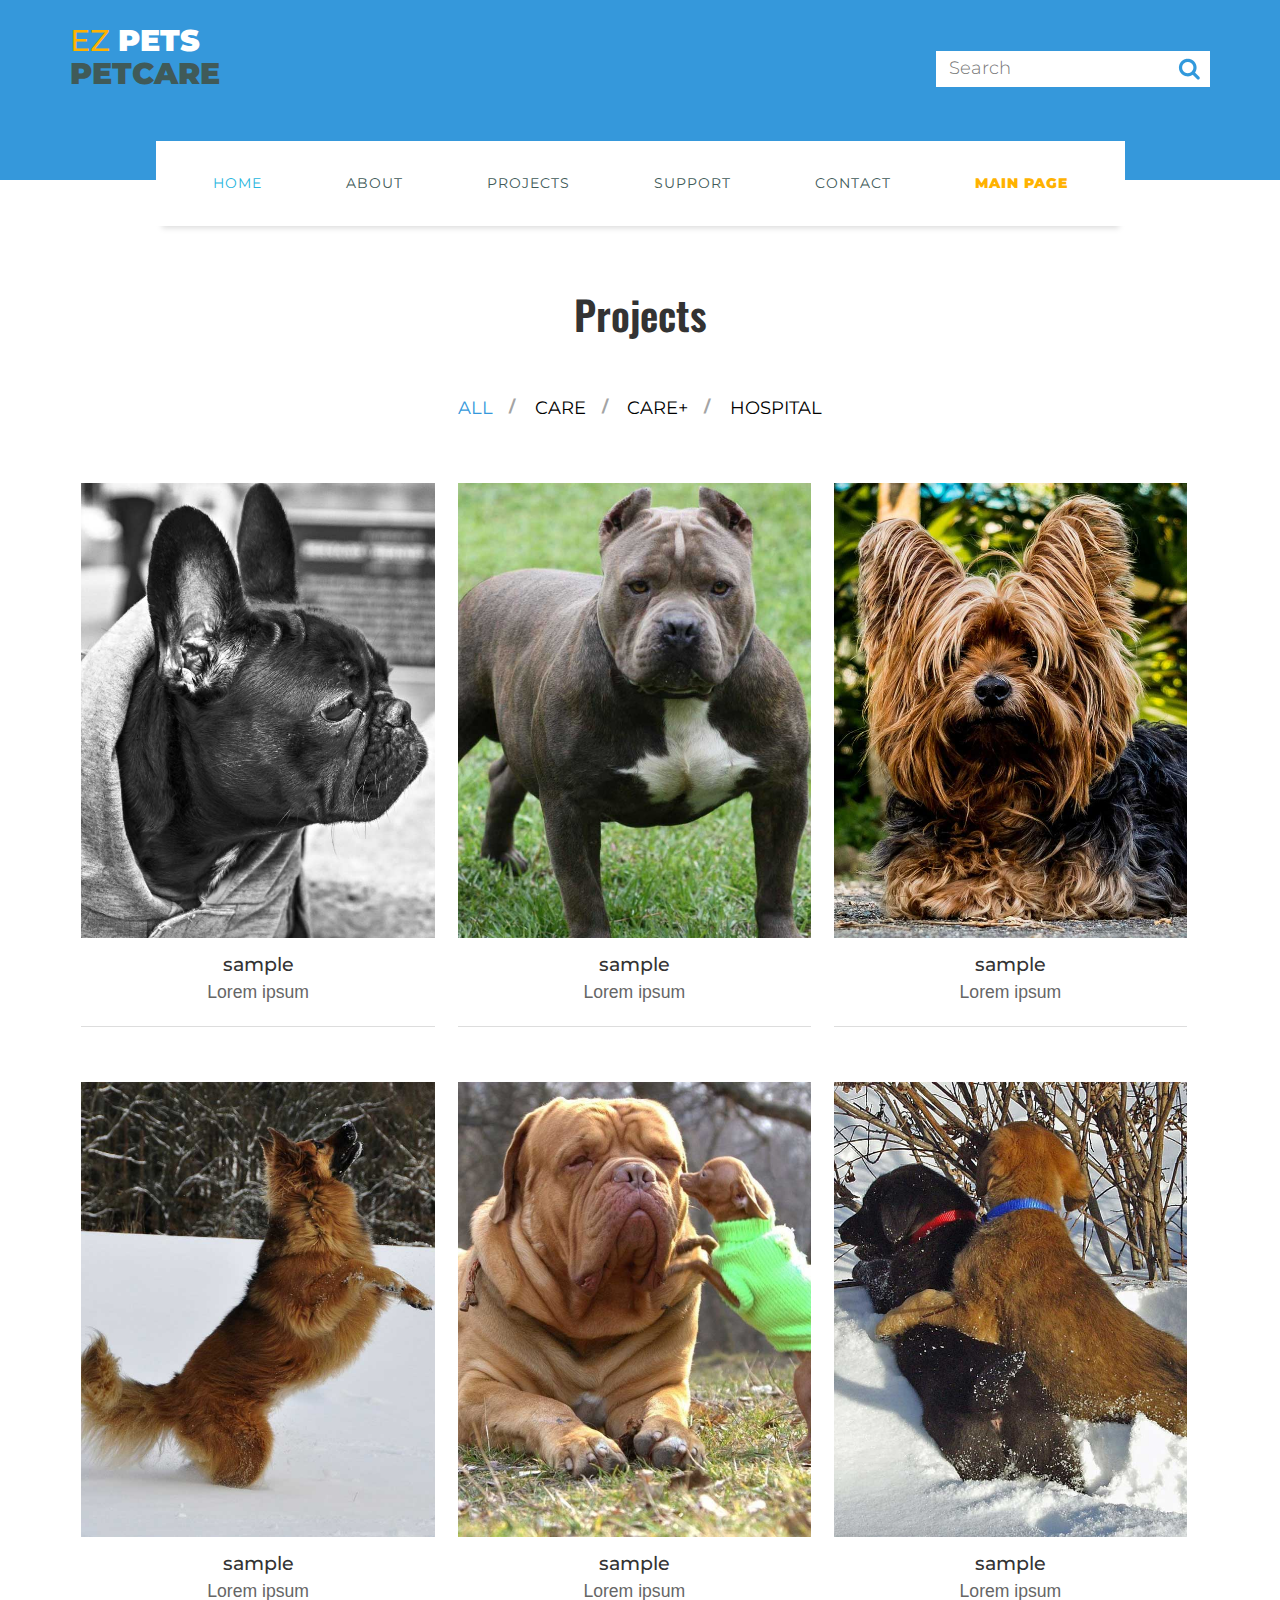
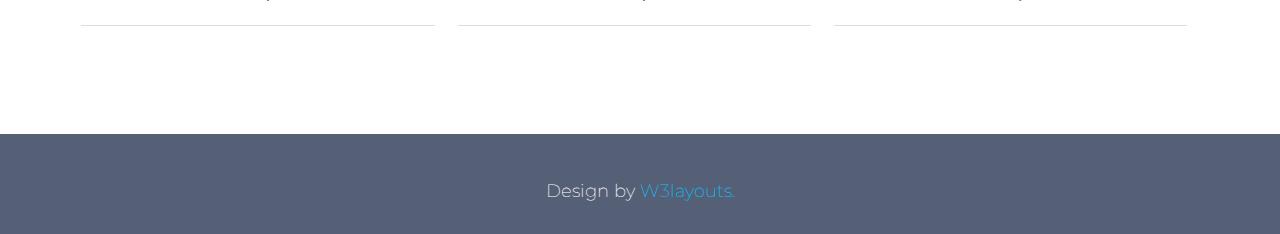
<file: Sub-Care/projects.html>
<!--A Design by W3layouts
Author: W3layout
Author URL: http://w3layouts.com
License: Creative Commons Attribution 3.0 Unported
License URL: http://creativecommons.org/licenses/by/3.0/
-->
<!DOCTYPE html>
<html>
<head>
	<title>EZ Pets | PetCare &mdash; Projects</title>
	<!--bootstarp-css-->
	<link href="css/bootstrap.css" rel="stylesheet" type="text/css" media="all" />
	<!--/bootstarp-css -->
	<!--css-->
	<link rel="stylesheet" href="css/style.css" type="text/css" media="all" />
	<link href="css/pet.css" rel='stylesheet' type='text/css' />
	<link href="https://fonts.googleapis.com/css2?family=Montserrat:wght@900&display=swap" rel="stylesheet">
	<link href="https://fonts.googleapis.com/css?family=Open+Sans:300,400,700, 900|Vollkorn:400i" rel="stylesheet">
	<!--/css-->
	<meta name="viewport" content="width=device-width, initial-scale=1">
	<meta http-equiv="Content-Type" content="text/html; charset=utf-8" />
	<meta name="keywords" content="PETCARE Responsive web template, Bootstrap Web Templates, Flat Web Templates, Andriod Compatible web template, 
	Smartphone Compatible web template, free webdesigns for Nokia, Samsung, LG, SonyErricsson, Motorola web design" />
	<script type="application/x-javascript"> addEventListener("load", function() { setTimeout(hideURLbar, 0); }, false); function hideURLbar(){ window.scrollTo(0,1); } </script>
	<link href="css/hover.css" rel="stylesheet" media="all">
	<!--fonts-->
	<link href='http://fonts.googleapis.com/css?family=Arimo:400,700' rel='stylesheet' type='text/css'>
	<link href='http://fonts.googleapis.com/css?family=Oswald:400,300,700' rel='stylesheet' type='text/css'>
	<!--/fonts-->
	<script src="http://ajax.googleapis.com/ajax/libs/jquery/2.1.1/jquery.min.js"></script>
</head>
<body>
	<!--header-->
	<div class="header">
		<div class="header-info">
			<div class="container">
				<div class="logo">
					<h2 class="mt-5 pet-text-yellow">EZ <strong class="pet-text-white">PETS</strong><strong class="pet-text-black"><br>PETCARE</strong></h2>
				</div>
				<div class="search-box">
					<form>
						<input type="text" name="s" class="textbox" placeholder="Search" required="">
						<input type="submit" value="">
					</form>
				</div>
				<div class="clearfix"> </div>
			</div>
		</div>
	</div>
	<div class="container">
		<div class="header-bottom">
			<div class="menu">
				<span class="menu-info"> </span>
				<ul class="cl-effect-21">
					<li><a href="index.html" class="active">HOME</a></li>
					<li><a href="about.html">ABOUT</a></li>
					<li><a href="projects.html">PROJECTS</a></li>
					<li><a href="support.html">SUPPORT</a></li>
					<li><a href="contact.html">CONTACT</a></li>
					<li><a href="../index.html"><strong style="color: #ffb200">MAIN PAGE</strong></a></li>
				</ul>
			</div>
			<!--script-nav -->	
			<script>
				$("span.menu-info").click(function(){
					$("ul.cl-effect-21").slideToggle("slow" , function(){
					});
				});
			</script>
			<!-- /script-nav -->
			<div class="clearfix"> </div>	
		</div>
	</div>
	<!--/header-->
	<div class="portfolio_top">
		<div class="container">
			<h4>Projects</h4>
			<ul id="filters">
				<li><span class="filter active" data-filter="app card icon web">ALL</span><label>/</label></li>
				<li><span class="filter"data-filter="app">CARE</span><label>/</label></li>
				<li><span class="filter"data-filter="card">CARE+</span><label>/</label></li>
				<li><span class="filter"data-filter="icon">HOSPITAL</span></li>
			</ul>
			<div id="portfoliolist">
				<div class="portfolio app mix_all"data-cat="app" style="display: inline-block; opacity: 1;">
					<div class="portfolio-wrapper ">
						<div class="view effect">
							<a href="#" class="b-link-stripe b-animate-go  thickbox play-icon">
								<img class="img-responsive" src="images/a1.jpg" alt=""  />
								<div class="content-dot">
									<a href="#" class="info" title="Full Image">Full Image</a>
								</div>
							</div>
						</a>
						<div class="simple">
							<h5>sample</h5>
							<p>Lorem ipsum</p>
						</div>		               
					</div>
				</div>				
				<div class="portfolio icon mix_all"data-cat="icon" style="display: inline-block; opacity: 1;">
					<div class="portfolio-wrapper">	
						<div class="view effect">
							<a href="#" class="b-link-stripe b-animate-go  thickbox play-icon ">
								<img class="img-responsive" src="images/a2.jpg" alt=""  /></a>
								<div class="content-dot">
									<a href="#" class="info" title="Full Image">Full Image</a>
								</div>
							</div>
							<div class="simple">
								<h5>sample</h5>
								<p>Lorem ipsum</p>
							</div>
						</div>
					</div>		
					<div class="portfolio card mix_all"data-cat="card" style="display: inline-block; opacity: 1;">
						<div class="portfolio-wrapper">	
							<div class="view effect">	
								<a href="#" class="b-link-stripe b-animate-go  thickbox play-icon ">
									<img class="img-responsive" src="images/a3.jpg"  alt="" /></a>
									<div class="content-dot">
										<a href="#" class="info" title="Full Image">Full Image</a>
									</div>
								</div>
								<div class="simple">
									<h5>sample</h5>
									<p>Lorem ipsum</p>
								</div>
							</div>
						</div>				
						<div class="portfolio app mix_all"data-cat="app" style="display: inline-block; opacity: 1;">
							<div class="portfolio-wrapper ">	
								<div class="view effect">	
									<a href="#" class="b-link-stripe b-animate-go  thickbox play-icon ">
										<img class="img-responsive" src="images/a4.jpg" alt=""  /></a>
										<div class="content-dot">
											<a href="#" class="info" title="Full Image">Full Image</a>
										</div>
									</div>
									<div class="simple">
										<h5>sample</h5>
										<p>Lorem ipsum</p>
									</div>
								</div>
							</div>	
							<div class="portfolio card mix_all"data-cat="card" style="display: inline-block; opacity: 1;">
								<div class="portfolio-wrapper ">	
									<div class="view effect">	
										<a href="#" class="b-link-stripe b-animate-go  thickbox play-icon ">
											<img class="img-responsive" src="images/a5.jpg" alt=""  /></a>
											<div class="content-dot">
												<a href="#" class="info" title="Full Image">Full Image</a>
											</div>
										</div>
										<div class="simple">
											<h5>sample</h5>
											<p>Lorem ipsum</p>
										</div>
									</div>
								</div>			
								<div class="portfolio icon mix_all"data-cat="icon" style="display: inline-block; opacity: 1;">
									<div class="portfolio-wrapper">		
										<div class="view effect">
											<a href="#small-dialog5" class="b-link-stripe b-animate-go  thickbox play-icon ">
												<img class="img-responsive" src="images/a6.jpg" alt=""  />
												<div class="content-dot">
													<a href="#" class="info" title="Full Image">Full Image</a>
												</div>
											</div>
										</a>
										<div class="simple">
											<h5>sample</h5>
											<p>Lorem ipsum</p>
										</div>
									</div>

								</div>
								<div class="clearfix"> </div>
							</div>	
							<!-- Script for gallery Here -->
							<script type="text/javascript" src="js/jquery.mixitup.min.js"></script>
							<script type="text/javascript">
								$(function () {

									var filterList = {

										init: function () {

								// MixItUp plugin
								// http://mixitup.io
								$('#portfoliolist').mixitup({
									targetSelector: '.portfolio',
									filterSelector: '.filter',
									effects: ['fade'],
									easing: 'snap',
									// call the hover effect
									onMixEnd: filterList.hoverEffect()
								});				

							},
							
							hoverEffect: function () {

								// Simple parallax effect
								$('#portfoliolist .portfolio').hover(
									function () {
										$(this).find('.label').stop().animate({bottom: 0}, 200, 'easeOutQuad');
										$(this).find('img').stop().animate({top: -30}, 500, 'easeOutQuad');				
									},
									function () {
										$(this).find('.label').stop().animate({bottom: -40}, 200, 'easeInQuad');
										$(this).find('img').stop().animate({top: 0}, 300, 'easeOutQuad');								
									}		
									);				

							}

						};
						
						// Run the show!
						filterList.init();
						
						
					});	
				</script>
				<!-- Gallery Script Ends -->

			</div>
		</div>
		<!--footer-->
		<div class="footer">
			<div class="container">
				<div class="copy-rights">
					<p>Design by<a href="http://w3layouts.com/"> W3layouts.</a></p>
				</div>

			</div>
		</div>
		<!--/footer-->
	</body>
	</html>
</file>
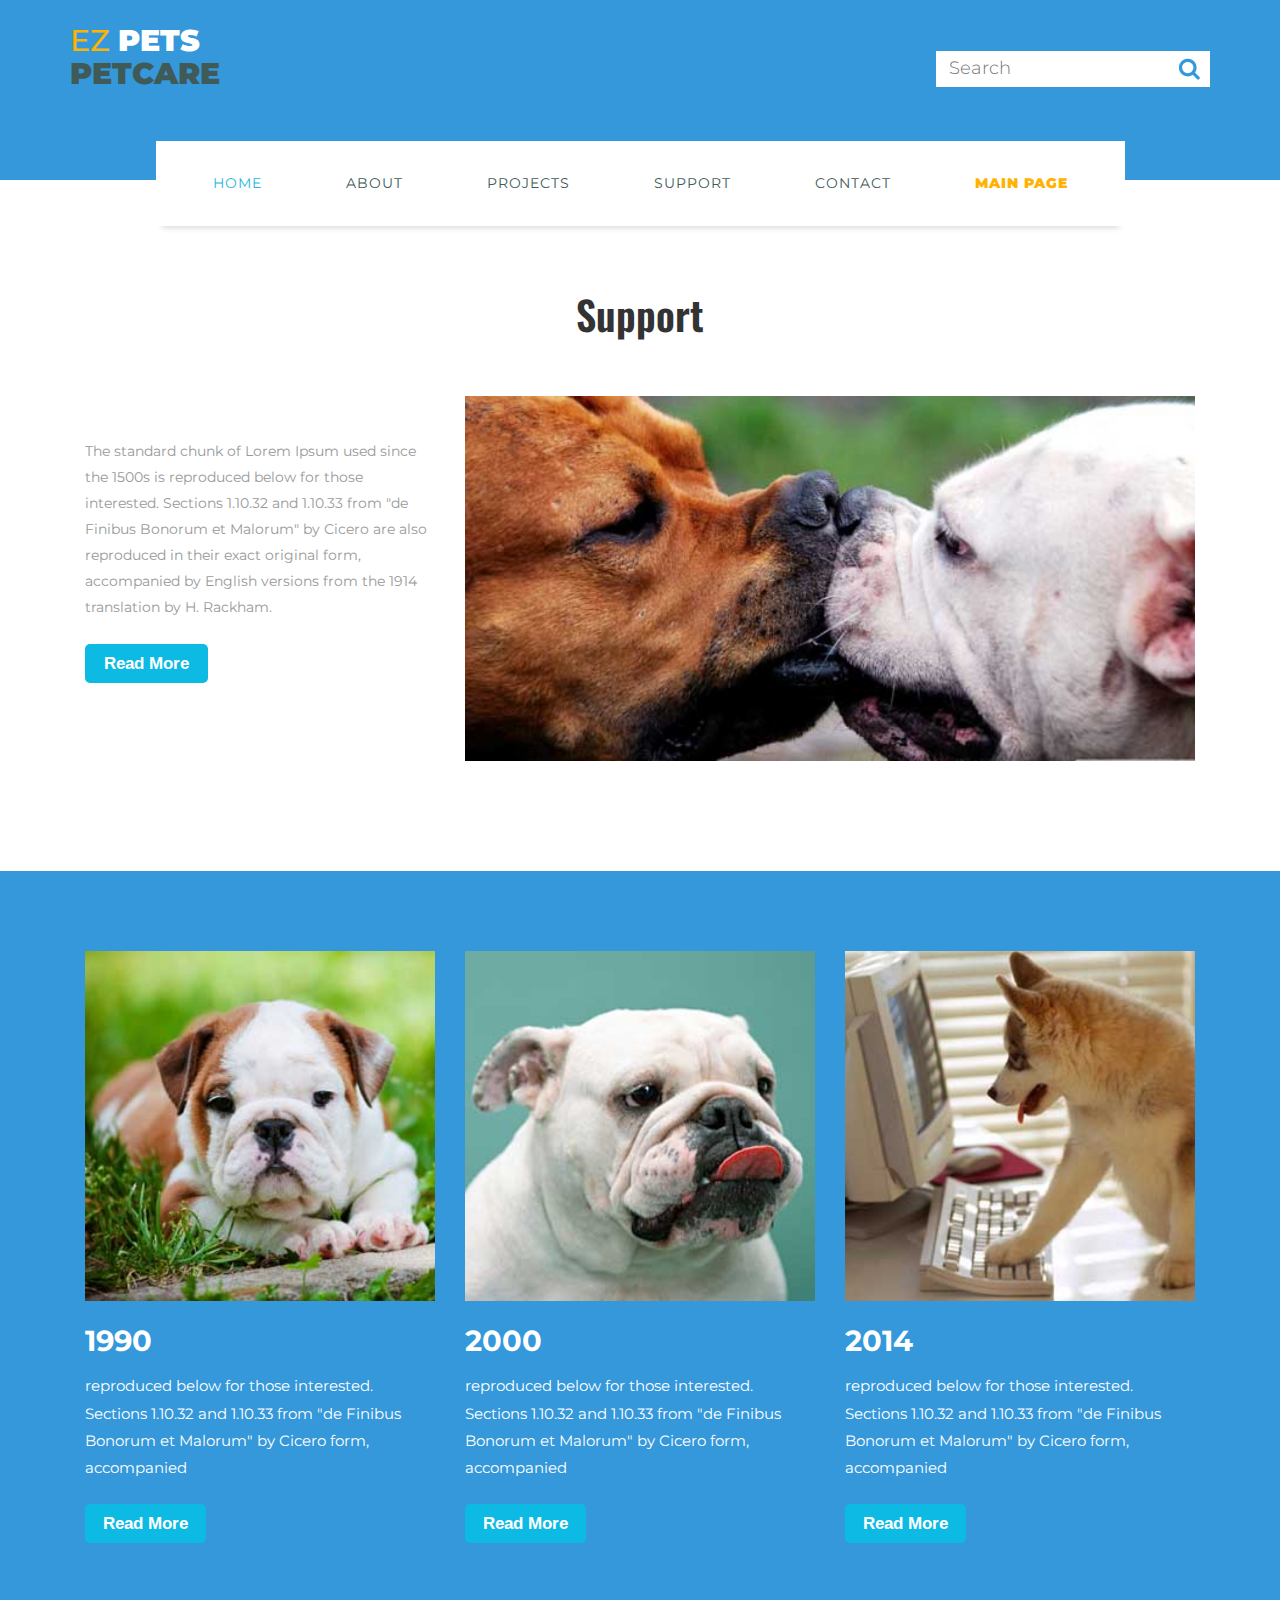
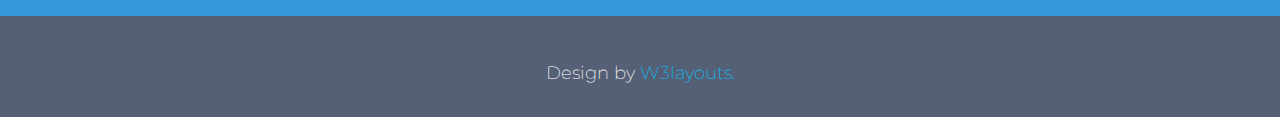
<file: Sub-Care/support.html>
<!--A Design by W3layouts
Author: W3layout
Author URL: http://w3layouts.com
License: Creative Commons Attribution 3.0 Unported
License URL: http://creativecommons.org/licenses/by/3.0/
-->
<!DOCTYPE html>
<html>
<head>
	<title>EZ Pets | PetCare &mdash; Support</title>
	<!--bootstarp-css-->
	<link href="css/bootstrap.css" rel="stylesheet" type="text/css" media="all" />
	<!--/bootstarp-css -->
	<!--css-->
	<link rel="stylesheet" href="css/style.css" type="text/css" media="all" />
	<link href="css/pet.css" rel='stylesheet' type='text/css' />
	<link href="https://fonts.googleapis.com/css2?family=Montserrat:wght@900&display=swap" rel="stylesheet">
	<link href="https://fonts.googleapis.com/css?family=Open+Sans:300,400,700, 900|Vollkorn:400i" rel="stylesheet">
	<!--/css-->
	<meta name="viewport" content="width=device-width, initial-scale=1">
	<meta http-equiv="Content-Type" content="text/html; charset=utf-8" />
	<meta name="keywords" content="PETCARE Responsive web template, Bootstrap Web Templates, Flat Web Templates, Andriod Compatible web template, 
	Smartphone Compatible web template, free webdesigns for Nokia, Samsung, LG, SonyErricsson, Motorola web design" />
	<script type="application/x-javascript"> addEventListener("load", function() { setTimeout(hideURLbar, 0); }, false); function hideURLbar(){ window.scrollTo(0,1); } </script>
	<link href="css/hover.css" rel="stylesheet" media="all">
	<!--fonts-->
	<link href='http://fonts.googleapis.com/css?family=Arimo:400,700' rel='stylesheet' type='text/css'>
	<link href='http://fonts.googleapis.com/css?family=Oswald:400,300,700' rel='stylesheet' type='text/css'>
	<!--/fonts-->
	<script src="http://ajax.googleapis.com/ajax/libs/jquery/2.1.1/jquery.min.js"></script>
</head>
<body>
	<!--header-->
	<div class="header">
		<div class="header-info">
			<div class="container">
				<div class="logo">
					<h2 class="mt-5 pet-text-yellow">EZ <strong class="pet-text-white">PETS</strong><strong class="pet-text-black"><br>PETCARE</strong></h2>
				</div>
				<div class="search-box">
					<form>
						<input type="text" name="s" class="textbox" placeholder="Search" required="">
						<input type="submit" value="">
					</form>
				</div>
				<div class="clearfix"> </div>
			</div>
		</div>
	</div>
	<div class="container">
		<div class="header-bottom">
			<div class="menu">
				<span class="menu-info"> </span>
				<ul class="cl-effect-21">
					<li><a href="index.html" class="active">HOME</a></li>
					<li><a href="about.html">ABOUT</a></li>
					<li><a href="projects.html">PROJECTS</a></li>
					<li><a href="support.html">SUPPORT</a></li>
					<li><a href="contact.html">CONTACT</a></li>
					<li><a href="../index.html"><strong style="color: #ffb200">MAIN PAGE</strong></a></li>
				</ul>
			</div>
			<!--script-nav -->	
			<script>
				$("span.menu-info").click(function(){
					$("ul.cl-effect-21").slideToggle("slow" , function(){
					});
				});
			</script>
			<!-- /script-nav -->
			<div class="clearfix"> </div>	
		</div>
	</div>
	<!--/header-->
	<div class="support_top">
		<div class="container">
			<h4>Support</h4>
			<div class="support-info">
				<div class="col-md-4 support-info-top">
					<p>The standard chunk of Lorem Ipsum used since the 1500s is
						reproduced below for those interested. Sections 1.10.32
						and 1.10.33 from "de Finibus Bonorum et Malorum" by Cicero
						are also reproduced in their exact original form, accompanied
					by English versions from the 1914 translation by H. Rackham.</p>
					<a class="support-top-info" href="#">Read More</a>
				</div>
				<div class="col-md-8 support-info-bottom">
					<img src="images/dog-fight.jpg" class="img-responsive" alt=""/>
				</div>
				<div class="clearfix"> </div>
			</div>
		</div>
	</div>
	<div class="support-bottom">
		<div class="container">
			<div class="col-md-4 support-bottom-top">
				<img src="images/c1.jpg" />
				<div class="grid-bottom">
					<h3>1990</h3>
					<p>reproduced below for those interested. Sections 1.10.32
					and 1.10.33 from "de Finibus Bonorum et Malorum" by Cicero form, accompanied</p>
					<a class="support-bottom-top" href="#">Read More</a>
				</div>
			</div>
			<div class="col-md-4 support-bottom-top">
				<img src="images/c2.jpg" />
				<div class="grid-bottom">
					<h3>2000</h3>
					<p>reproduced below for those interested. Sections 1.10.32
					and 1.10.33 from "de Finibus Bonorum et Malorum" by Cicero form, accompanied</p>
					<a class="support-bottom-top" href="#">Read More</a>
				</div>
			</div>
			<div class="col-md-4 support-bottom-top">
				<img src="images/c3.jpg" />
				<div class="grid-bottom">
					<h3>2014</h3>
					<p>reproduced below for those interested. Sections 1.10.32
					and 1.10.33 from "de Finibus Bonorum et Malorum" by Cicero form, accompanied</p>
					<a class="support-bottom-top" href="#">Read More</a>
				</div>
			</div>
		</div>
	</div>
</div>
<!--footer-->
<div class="footer">
	<div class="container">
		<div class="copy-rights">
			<p>Design by<a href="http://w3layouts.com/"> W3layouts.</a></p>
		</div>

	</div>
</div>
<!--/footer-->
</body>
</html>
</file>
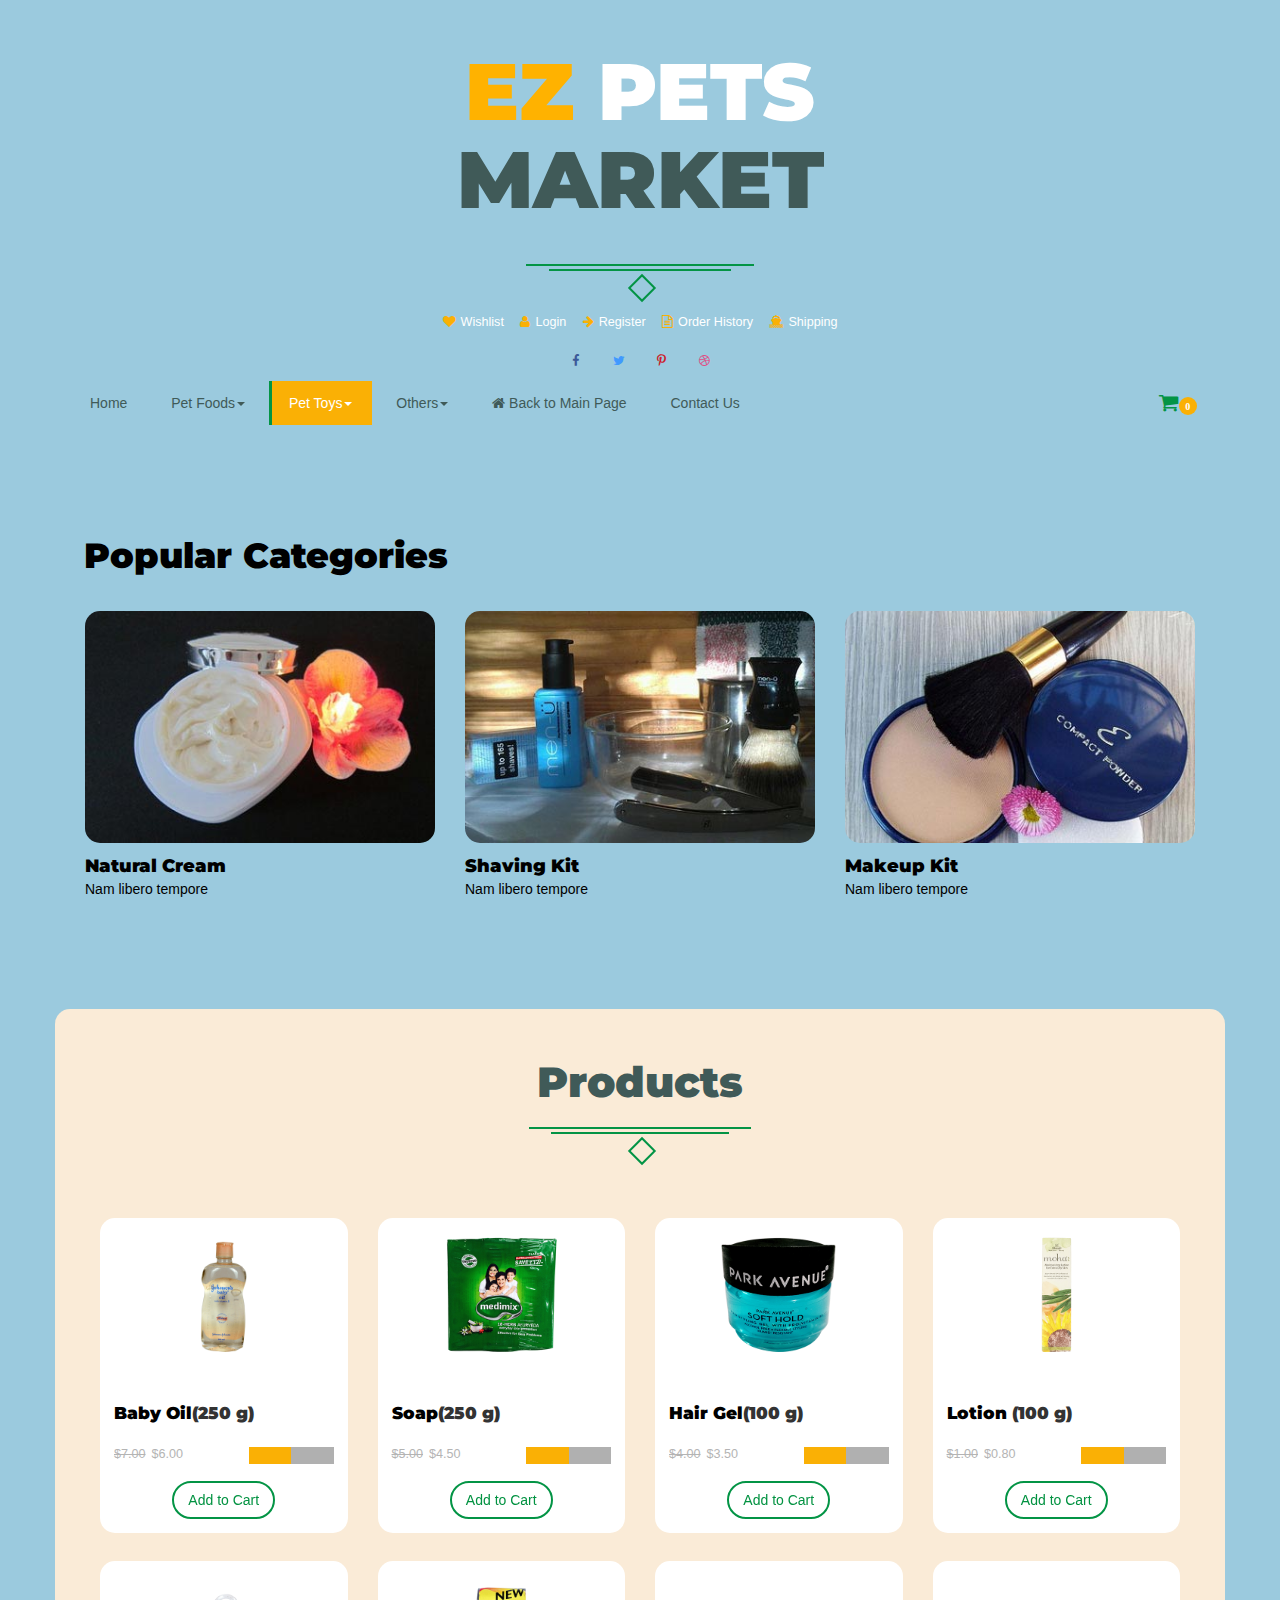
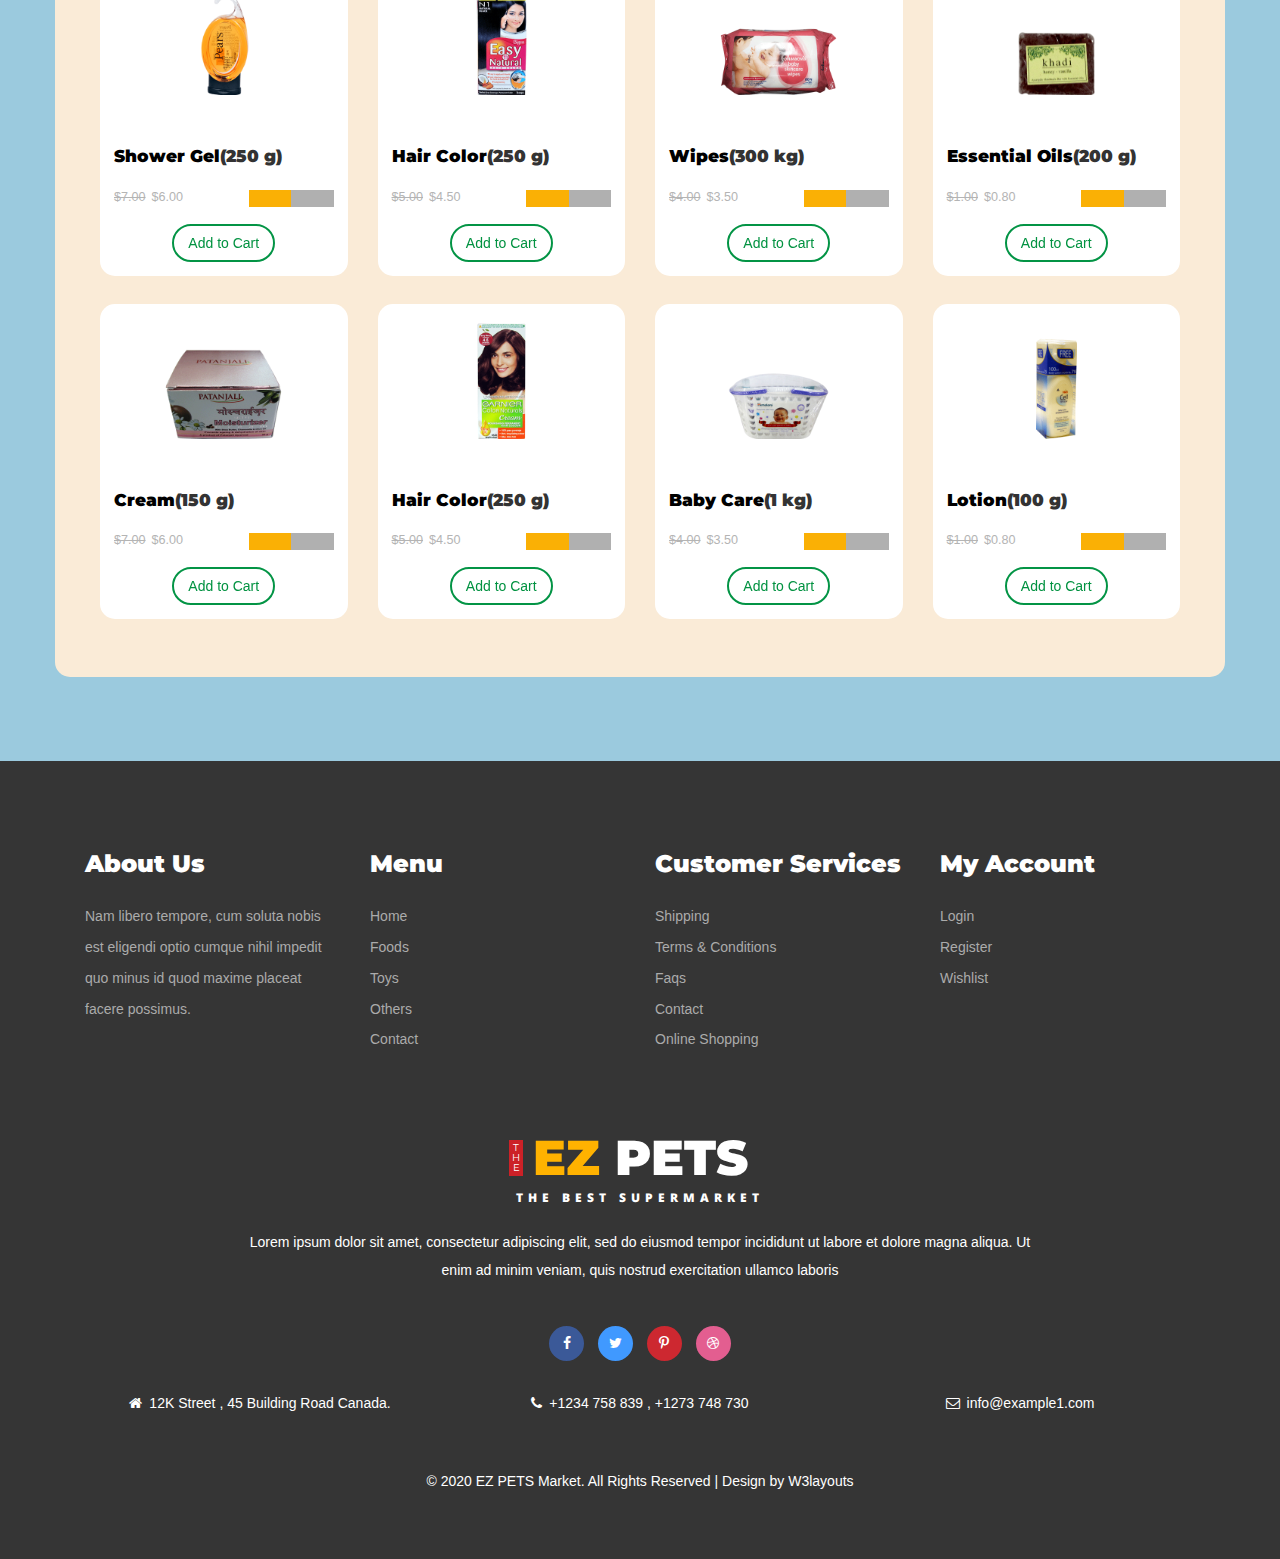
<file: Sub-Market/care.html>
<!--
Author: W3layouts
Author URL: http://w3layouts.com
License: Creative Commons Attribution 3.0 Unported
License URL: http://creativecommons.org/licenses/by/3.0/
-->
<!DOCTYPE html>
<html>
<head>
	<title>EZ Pets | Market &mdash; Toys</title>
	<!-- for-mobile-apps -->
	<meta name="viewport" content="width=device-width, initial-scale=1">
	<meta http-equiv="Content-Type" content="text/html; charset=utf-8" />
	<meta property="og:title" content="Vide" />
	<meta name="keywords" content="Big store Responsive web template, Bootstrap Web Templates, Flat Web Templates, Android Compatible web template, 
	Smartphone Compatible web template, free webdesigns for Nokia, Samsung, LG, SonyEricsson, Motorola web design" />
	<script type="application/x-javascript"> addEventListener("load", function() { setTimeout(hideURLbar, 0); }, false);
function hideURLbar(){ window.scrollTo(0,1); } </script>
<!-- //for-mobile-apps -->
<link href="css/bootstrap.css" rel='stylesheet' type='text/css' />
<!-- Custom Theme files -->
<link href="css/style.css" rel='stylesheet' type='text/css' />
<link href="css/pet.css" rel='stylesheet' type='text/css' />
<link href="https://fonts.googleapis.com/css2?family=Montserrat:wght@900&display=swap" rel="stylesheet">
<link href="https://fonts.googleapis.com/css?family=Open+Sans:300,400,700, 900|Vollkorn:400i" rel="stylesheet">
<!-- js -->
<script src="js/jquery-1.11.1.min.js"></script>
<!-- //js -->
<!-- start-smoth-scrolling -->
<script type="text/javascript" src="js/move-top.js"></script>
<script type="text/javascript" src="js/easing.js"></script>
<script type="text/javascript">
	jQuery(document).ready(function($) {
		$(".scroll").click(function(event){		
			event.preventDefault();
			$('html,body').animate({scrollTop:$(this.hash).offset().top},1000);
		});
	});
</script>
<!-- start-smoth-scrolling -->
<link href="css/font-awesome.css" rel="stylesheet"> 
<link href='//fonts.googleapis.com/css?family=Montserrat:400,700' rel='stylesheet' type='text/css'>
<link href='//fonts.googleapis.com/css?family=Noto+Sans:400,700' rel='stylesheet' type='text/css'>
<!--- start-rate---->
<script src="js/jstarbox.js"></script>
<link rel="stylesheet" href="css/jstarbox.css" type="text/css" media="screen" charset="utf-8" />
<script type="text/javascript">
	jQuery(function() {
		jQuery('.starbox').each(function() {
			var starbox = jQuery(this);
			starbox.starbox({
				average: starbox.attr('data-start-value'),
				changeable: starbox.hasClass('unchangeable') ? false : starbox.hasClass('clickonce') ? 'once' : true,
				ghosting: starbox.hasClass('ghosting'),
				autoUpdateAverage: starbox.hasClass('autoupdate'),
				buttons: starbox.hasClass('smooth') ? false : starbox.attr('data-button-count') || 5,
				stars: starbox.attr('data-star-count') || 5
			}).bind('starbox-value-changed', function(event, value) {
				if(starbox.hasClass('random')) {
					var val = Math.random();
					starbox.next().text(' '+val);
					return val;
				} 
			})
		});
	});
</script>
<!---//End-rate---->

</head>
<body>
	<div class="header">

		<div class="container">
			
			<div class="logo">

				<div class="spec ">
					<h3 class="pet-text-black pet-title"><strong class="pet-text-yellow">EZ </strong><strong class="pet-text-white">PETS<br></strong>MARKET</h3>
					<div class="ser-t">
						<b></b>
						<span><i></i></span>
						<b class="line"></b>
					</div>
				</div>

			</div>
			<div class="head-t">
				<ul class="card">
					<li><a href="#" ><i class="fa fa-heart" aria-hidden="true"></i>Wishlist</a></li>
					<li><a href="#" ><i class="fa fa-user" aria-hidden="true"></i>Login</a></li>
					<li><a href="#" ><i class="fa fa-arrow-right" aria-hidden="true"></i>Register</a></li>
					<li><a href="#" ><i class="fa fa-file-text-o" aria-hidden="true"></i>Order History</a></li>
					<li><a href="#" ><i class="fa fa-ship" aria-hidden="true"></i>Shipping</a></li>
				</ul>	
			</div>
			
			<div class="header-ri">
				<ul class="social-top">
					<li><a href="#" class="icon facebook"><i class="fa fa-facebook" aria-hidden="true"></i><span></span></a></li>
					<li><a href="#" class="icon twitter"><i class="fa fa-twitter" aria-hidden="true"></i><span></span></a></li>
					<li><a href="#" class="icon pinterest"><i class="fa fa-pinterest-p" aria-hidden="true"></i><span></span></a></li>
					<li><a href="#" class="icon dribbble"><i class="fa fa-dribbble" aria-hidden="true"></i><span></span></a></li>
				</ul>	
			</div>


			<div class="nav-top">
				<nav class="navbar navbar-default">
					
					<div class="navbar-header nav_2">
						<button type="button" class="navbar-toggle collapsed navbar-toggle1" data-toggle="collapse" data-target="#bs-megadropdown-tabs">
							<span class="sr-only">Toggle navigation</span>
							<span class="icon-bar"></span>
							<span class="icon-bar"></span>
							<span class="icon-bar"></span>
						</button>
						

					</div> 
					<div class="collapse navbar-collapse" id="bs-megadropdown-tabs">
						<ul class="nav navbar-nav ">
							<li ><a href="index.html" class="hyper "><span>Home</span></a></li>	
							
							<li  class="dropdown ">
								<a href="#" class="dropdown-toggle  hyper" data-toggle="dropdown" ><span>Pet Foods<b class="caret"></b></span></a>
								<ul class="dropdown-menu multi">
									<div class="row">
										<div class="col-sm-3">
											<ul class="multi-column-dropdown">

												<li><a href="kitchen.html"><i class="fa fa-angle-right" aria-hidden="true"></i>Water & Beverages</a></li>
												<li><a href="kitchen.html"><i class="fa fa-angle-right" aria-hidden="true"></i>Fruits & Vegetables</a></li>
												<li><a href="kitchen.html"> <i class="fa fa-angle-right" aria-hidden="true"></i>Staples</a></li>
												<li><a href="kitchen.html"><i class="fa fa-angle-right" aria-hidden="true"></i>Branded Food</a></li>

											</ul>

										</div>
										<div class="col-sm-3">

											<ul class="multi-column-dropdown">
												<li><a href="kitchen.html"><i class="fa fa-angle-right" aria-hidden="true"></i>Breakfast &amp; Cereal</a></li>
												<li><a href="kitchen.html"><i class="fa fa-angle-right" aria-hidden="true"></i>Snacks</a></li>
												<li><a href="kitchen.html"><i class="fa fa-angle-right" aria-hidden="true"></i>Spices</a></li>
												<li><a href="kitchen.html"><i class="fa fa-angle-right" aria-hidden="true"></i>Biscuit &amp; Cookie</a></li>
												<li><a href="kitchen.html"><i class="fa fa-angle-right" aria-hidden="true"></i>Sweets</a></li>

											</ul>

										</div>
										<div class="col-sm-3">

											<ul class="multi-column-dropdown">
												<li><a href="kitchen.html"><i class="fa fa-angle-right" aria-hidden="true"></i>Pickle & Condiment</a></li>
												<li><a href="kitchen.html"><i class="fa fa-angle-right" aria-hidden="true"></i>Instant Food</a></li>
												<li><a href="kitchen.html"><i class="fa fa-angle-right" aria-hidden="true"></i>Dry Fruit</a></li>
												<li><a href="kitchen.html"><i class="fa fa-angle-right" aria-hidden="true"></i>Tea &amp; Coffee</a></li>

											</ul>
										</div>
										<div class="col-sm-3 w3l">
											<a href="kitchen.html"><img src="images/me.png" class="img-responsive" alt=""></a>
										</div>
										<div class="clearfix"></div>
									</div>	
								</ul>
							</li>
							<li class="dropdown active active1">

								<a href="#" class="dropdown-toggle hyper" data-toggle="dropdown" ><span>Pet Toys<b class="caret"></b></span></a>
								<ul class="dropdown-menu multi multi1">
									<div class="row">
										<div class="col-sm-3">
											<ul class="multi-column-dropdown">
												<li><a href="care.html"><i class="fa fa-angle-right" aria-hidden="true"></i> Ayurvedic </a></li>
												<li><a href="care.html"><i class="fa fa-angle-right" aria-hidden="true"></i>Baby Care</a></li>
												<li><a href="care.html"><i class="fa fa-angle-right" aria-hidden="true"></i>Cosmetics</a></li>
												<li><a href="care.html"><i class="fa fa-angle-right" aria-hidden="true"></i>Deo & Purfumes</a></li>

											</ul>
											
										</div>
										<div class="col-sm-3">
											
											<ul class="multi-column-dropdown">
												<li><a href="care.html"> <i class="fa fa-angle-right" aria-hidden="true"></i>Hair Care </a></li>
												<li><a href="care.html"><i class="fa fa-angle-right" aria-hidden="true"></i>Oral Care</a></li>
												<li><a href="care.html"><i class="fa fa-angle-right" aria-hidden="true"></i>Personal Hygiene</a></li>
												<li><a href="care.html"><i class="fa fa-angle-right" aria-hidden="true"></i>Skin care</a></li>

											</ul>
											
										</div>
										<div class="col-sm-3">
											
											<ul class="multi-column-dropdown">
												<li><a href="care.html"><i class="fa fa-angle-right" aria-hidden="true"></i> Fashion Accessories </a></li>
												<li><a href="care.html"><i class="fa fa-angle-right" aria-hidden="true"></i>Grooming Tools</a></li>
												<li><a href="care.html"><i class="fa fa-angle-right" aria-hidden="true"></i>Shaving Need</a></li>
												<li><a href="care.html"><i class="fa fa-angle-right" aria-hidden="true"></i>Sanitary Needs</a></li>

											</ul>
										</div>
										<div class="col-sm-3 w3l">
											<a href="care.html"><img src="images/me1.png" class="img-responsive" alt=""></a>
										</div>
										<div class="clearfix"></div>
									</div>	
								</ul>
							</li>
							<li class="dropdown">
								<a href="#" class="dropdown-toggle hyper" data-toggle="dropdown" ><span>Others<b class="caret"></b></span></a>
								<ul class="dropdown-menu multi multi2">
									<div class="row">
										<div class="col-sm-3">
											<ul class="multi-column-dropdown">
												<li><a href="hold.html"><i class="fa fa-angle-right" aria-hidden="true"></i>Cleaning Accessories</a></li>
												<li><a href="hold.html"><i class="fa fa-angle-right" aria-hidden="true"></i>CookWear</a></li>
												<li><a href="hold.html"><i class="fa fa-angle-right" aria-hidden="true"></i>Detergents</a></li>
												<li><a href="hold.html"><i class="fa fa-angle-right" aria-hidden="true"></i>Gardening Needs</a></li>

											</ul>

										</div>
										<div class="col-sm-3">
											
											<ul class="multi-column-dropdown">
												<li><a href="hold.html"><i class="fa fa-angle-right" aria-hidden="true"></i>Kitchen & Dining</a></li>
												<li><a href="hold.html"><i class="fa fa-angle-right" aria-hidden="true"></i>KitchenWear</a></li>
												<li><a href="hold.html"><i class="fa fa-angle-right" aria-hidden="true"></i>Pet Care</a></li>
												<li><a href="hold.html"><i class="fa fa-angle-right" aria-hidden="true"></i>Plastic Wear</a></li>

											</ul>

										</div>
										<div class="col-sm-3">

											<ul class="multi-column-dropdown">
												<li><a href="hold.html"><i class="fa fa-angle-right" aria-hidden="true"></i>Pooja Needs</a></li>
												<li><a href="hold.html"><i class="fa fa-angle-right" aria-hidden="true"></i>Serveware</a></li>
												<li><a href="hold.html"><i class="fa fa-angle-right" aria-hidden="true"></i>Safety Accessories</a></li>
												<li><a href="hold.html"><i class="fa fa-angle-right" aria-hidden="true"></i>Festive Decoratives </a></li>

											</ul>
										</div>
										<div class="col-sm-3 w3l">
											<a href="hold.html"><img src="images/me2.png" class="img-responsive" alt=""></a>
										</div>
										<div class="clearfix"></div>
									</div>	
								</ul>
							</li>
							
							<li><a href="../index.html" class="hyper"><span class="fa fa-home"></span><span>&nbsp;Back to Main Page</span></a></li>
							<li><a href="#" class="hyper"><span>Contact Us</span></a></li>
						</ul>
					</div>
				</nav>
				<div class="cart" >
					
					<span class="fa fa-shopping-cart my-cart-icon"><span class="badge badge-notify my-cart-badge"></span></span>
				</div>
				<div class="clearfix"></div>
			</div>

		</div>			
	</div>
	<!---->

	<!--content-->
	<div class="kic-top ">
		<div class="container ">
			<div class="kic ">
				<h3>Popular Categories</h3>

			</div>
			<div class="col-md-4 kic-top1">
				<a href="single.html">
					<img src="images/ki3.jpg" class="img-responsive" alt="">
				</a>
				<h6>Natural Cream</h6>
				<p>Nam libero tempore</p>
			</div>
			<div class="col-md-4 kic-top1">
				<a href="single.html">
					<img src="images/ki4.jpg" class="img-responsive" alt="">
				</a>
				<h6>Shaving Kit</h6>
				<p>Nam libero tempore</p>
			</div>
			<div class="col-md-4 kic-top1">
				<a href="single.html">
					<img src="images/ki5.jpg" class="img-responsive" alt="">
				</a>
				<h6>Makeup Kit</h6>
				<p>Nam libero tempore</p>
			</div>
		</div>
	</div>

	<!--content-->
	<div class="product">
		<div class="container pet-frame">
			<div class="spec ">
				<h3>Products</h3>
				<div class="ser-t">
					<b></b>
					<span><i></i></span>
					<b class="line"></b>
				</div>
			</div>
			<div class=" con-w3l agileinf">
				<div class="col-md-3 pro-1">
					<div class="col-m">
						<a href="#" data-toggle="modal" data-target="#myModal1" class="offer-img">
							<img src="images/of36.png" class="img-responsive" alt="">
						</a>
						<div class="mid-1">
							<div class="women">
								<h6><a href="single.html">Baby Oil</a>(250 g)</h6>							
							</div>
							<div class="mid-2">
								<p ><label>$7.00</label><em class="item_price">$6.00</em></p>
								<div class="block">
									<div class="starbox small ghosting"> </div>
								</div>
								<div class="clearfix"></div>
							</div>
							<div class="add">
								<button class="btn btn-danger my-cart-btn my-cart-b" data-id="36" data-name="Baby Oil" data-summary="summary 36" data-price="6.00" data-quantity="1" data-image="images/of36.png">Add to Cart</button>
							</div>
						</div>
					</div>
				</div>
				<div class="col-md-3 pro-1">
					<div class="col-m">
						<a href="#" data-toggle="modal" data-target="#myModal2" class="offer-img">
							<img src="images/of37.png" class="img-responsive" alt="">
						</a>
						<div class="mid-1">
							<div class="women">
								<h6><a href="single.html">Soap</a>(250 g)</h6>							
							</div>
							<div class="mid-2">
								<p ><label>$5.00</label><em class="item_price">$4.50</em></p>
								<div class="block">
									<div class="starbox small ghosting"> </div>
								</div>
								<div class="clearfix"></div>
							</div>
							<div class="add">
								<button class="btn btn-danger my-cart-btn my-cart-b" data-id="37" data-name="Soap" data-summary="summary 37" data-price="4.50" data-quantity="1" data-image="images/of37.png">Add to Cart</button>
							</div>
						</div>
					</div>
				</div>
				<div class="col-md-3 pro-1">
					<div class="col-m">
						<a href="#" data-toggle="modal" data-target="#myModal3" class="offer-img">
							<img src="images/of38.png" class="img-responsive" alt="">
						</a>
						<div class="mid-1">
							<div class="women">
								<h6><a href="single.html">Hair Gel</a>(100 g)</h6>							
							</div>
							<div class="mid-2">
								<p ><label>$4.00</label><em class="item_price">$3.50</em></p>
								<div class="block">
									<div class="starbox small ghosting"> </div>
								</div>
								<div class="clearfix"></div>
							</div>
							<div class="add">
								<button class="btn btn-danger my-cart-btn my-cart-b" data-id="38" data-name="Hair Gel" data-summary="summary 38" data-price="3.50" data-quantity="1" data-image="images/of38.png">Add to Cart</button>
							</div>
						</div>
					</div>
				</div>
				<div class="col-md-3 pro-1">
					<div class="col-m">
						<a href="#" data-toggle="modal" data-target="#myModal4" class="offer-img">
							<img src="images/of39.png" class="img-responsive" alt="">
						</a>
						<div class="mid-1">
							<div class="women">
								<h6><a href="single.html">Lotion </a>(100 g)</h6>							
							</div>
							<div class="mid-2">
								<p ><label>$1.00</label><em class="item_price">$0.80</em></p>
								<div class="block">
									<div class="starbox small ghosting"> </div>
								</div>
								<div class="clearfix"></div>
							</div>
							<div class="add">
								<button class="btn btn-danger my-cart-btn my-cart-b" data-id="39" data-name="Lotion" data-summary="summary 39" data-price="0.80" data-quantity="1" data-image="images/of39.png">Add to Cart</button>
							</div>
						</div>
					</div>
				</div>

				<div class="col-md-3 pro-1">
					<div class="col-m">
						<a href="#" data-toggle="modal" data-target="#myModal5" class="offer-img">
							<img src="images/of40.png" class="img-responsive" alt="">
						</a>
						<div class="mid-1">
							<div class="women">
								<h6><a href="single.html">Shower Gel</a>(250 g)</h6>							
							</div>
							<div class="mid-2">
								<p ><label>$7.00</label><em class="item_price">$6.00</em></p>
								<div class="block">
									<div class="starbox small ghosting"> </div>
								</div>
								<div class="clearfix"></div>
							</div>
							<div class="add">
								<button class="btn btn-danger my-cart-btn my-cart-b" data-id="40" data-name="Shower Gel" data-summary="summary 40" data-price="6.00" data-quantity="1" data-image="images/of40.png">Add to Cart</button>
							</div>
						</div>
					</div>
				</div>
				<div class="col-md-3 pro-1">
					<div class="col-m">
						<a href="#" data-toggle="modal" data-target="#myModal6" class="offer-img">
							<img src="images/of41.png" class="img-responsive" alt="">
						</a>
						<div class="mid-1">
							<div class="women">
								<h6><a href="single.html">Hair Color</a>(250 g)</h6>							
							</div>
							<div class="mid-2">
								<p ><label>$5.00</label><em class="item_price">$4.50</em></p>
								<div class="block">
									<div class="starbox small ghosting"> </div>
								</div>
								<div class="clearfix"></div>
							</div>
							<div class="add">
								<button class="btn btn-danger my-cart-btn my-cart-b" data-id="41" data-name="Hair Color" data-summary="summary 41" data-price="4.50" data-quantity="1" data-image="images/of41.png">Add to Cart</button>
							</div>
						</div>
					</div>
				</div>
				<div class="col-md-3 pro-1">
					<div class="col-m">
						<a href="#" data-toggle="modal" data-target="#myModal7" class="offer-img">
							<img src="images/of42.png" class="img-responsive" alt="">
						</a>
						<div class="mid-1">
							<div class="women">
								<h6><a href="single.html"> Wipes</a>(300 kg)</h6>							
							</div>
							<div class="mid-2">
								<p ><label>$4.00</label><em class="item_price">$3.50</em></p>
								<div class="block">
									<div class="starbox small ghosting"> </div>
								</div>
								<div class="clearfix"></div>
							</div>
							<div class="add">
								<button class="btn btn-danger my-cart-btn my-cart-b" data-id="42" data-name="Wipes" data-summary="summary 42" data-price="3.50" data-quantity="1" data-image="images/of42.png">Add to Cart</button>
							</div>
						</div>
					</div>
				</div>
				<div class="col-md-3 pro-1">
					<div class="col-m">
						<a href="#" data-toggle="modal" data-target="#myModal8" class="offer-img">
							<img src="images/of43.png" class="img-responsive" alt="">
						</a>
						<div class="mid-1">
							<div class="women">
								<h6><a href="single.html">Essential Oils</a>(200 g)</h6>							
							</div>
							<div class="mid-2">
								<p ><label>$1.00</label><em class="item_price">$0.80</em></p>
								<div class="block">
									<div class="starbox small ghosting"> </div>
								</div>
								<div class="clearfix"></div>
							</div>
							<div class="add">
								<button class="btn btn-danger my-cart-btn my-cart-b" data-id="43" data-name="Essential Oils" data-summary="summary 43" data-price="0.80" data-quantity="1" data-image="images/of43.png">Add to Cart</button>
							</div>
						</div>
					</div>
				</div>
				<div class="col-md-3 pro-1">
					<div class="col-m">
						<a href="#" data-toggle="modal" data-target="#myModal9" class="offer-img">
							<img src="images/of44.png" class="img-responsive" alt="">
						</a>
						<div class="mid-1">
							<div class="women">
								<h6><a href="single.html">Cream</a>(150 g)</h6>							
							</div>
							<div class="mid-2">
								<p ><label>$7.00</label><em class="item_price">$6.00</em></p>
								<div class="block">
									<div class="starbox small ghosting"> </div>
								</div>
								<div class="clearfix"></div>
							</div>
							<div class="add">
								<button class="btn btn-danger my-cart-btn my-cart-b" data-id="44" data-name="Cream" data-summary="summary 44" data-price="6.00" data-quantity="1" data-image="images/of44.png">Add to Cart</button>
							</div>
						</div>
					</div>
				</div>
				<div class="col-md-3 pro-1">
					<div class="col-m">
						<a href="#" data-toggle="modal" data-target="#myModal10" class="offer-img">
							<img src="images/of45.png" class="img-responsive" alt="">
						</a>
						<div class="mid-1">
							<div class="women">
								<h6><a href="single.html">Hair Color</a>(250 g)</h6>							
							</div>
							<div class="mid-2">
								<p ><label>$5.00</label><em class="item_price">$4.50</em></p>
								<div class="block">
									<div class="starbox small ghosting"> </div>
								</div>
								<div class="clearfix"></div>
							</div>
							<div class="add">
								<button class="btn btn-danger my-cart-btn my-cart-b" data-id="45" data-name="Hair Color" data-summary="summary 45" data-price="4.50" data-quantity="1" data-image="images/of45.png">Add to Cart</button>
							</div>
						</div>
					</div>
				</div>
				<div class="col-md-3 pro-1">
					<div class="col-m">
						<a href="#" data-toggle="modal" data-target="#myModal11" class="offer-img">
							<img src="images/of46.png" class="img-responsive" alt="">
						</a>
						<div class="mid-1">
							<div class="women">
								<h6><a href="single.html">Baby Care</a>(1 kg)</h6>							
							</div>
							<div class="mid-2">
								<p ><label>$4.00</label><em class="item_price">$3.50</em></p>
								<div class="block">
									<div class="starbox small ghosting"> </div>
								</div>
								<div class="clearfix"></div>
							</div>
							<div class="add">
								<button class="btn btn-danger my-cart-btn my-cart-b" data-id="46" data-name="Baby Care" data-summary="summary 46" data-price="3.50" data-quantity="1" data-image="images/of46.png">Add to Cart</button>
							</div>
						</div>
					</div>
				</div>
				<div class="col-md-3 pro-1">
					<div class="col-m">
						<a href="#" data-toggle="modal" data-target="#myModal12" class="offer-img">
							<img src="images/of47.png" class="img-responsive" alt="">
						</a>
						<div class="mid-1">
							<div class="women">
								<h6><a href="single.html">Lotion</a>(100 g)</h6>							
							</div>
							<div class="mid-2">
								<p ><label>$1.00</label><em class="item_price">$0.80</em></p>
								<div class="block">
									<div class="starbox small ghosting"> </div>
								</div>
								<div class="clearfix"></div>
							</div>
							<div class="add">
								<button class="btn btn-danger my-cart-btn my-cart-b" data-id="47" data-name="Lotion" data-summary="summary 47" data-price="0.80" data-quantity="1" data-image="images/of47.png">Add to Cart</button>
							</div>
						</div>
					</div>
				</div>
				<div class="clearfix"></div>
			</div>
		</div>
	</div>
	<!--footer-->
	<div class="footer">
		<div class="container">
			<div class="col-md-3 footer-grid">
				<h3>About Us</h3>
				<p>Nam libero tempore, cum soluta nobis est eligendi 
					optio cumque nihil impedit quo minus id quod maxime 
				placeat facere possimus.</p>
			</div>
			<div class="col-md-3 footer-grid ">
				<h3>Menu</h3>
				<ul>
					<li><a href="index.html">Home</a></li>
					<li><a href="kitchen.html">Foods</a></li>
					<li><a href="care.html">Toys</a></li>
					<li><a href="hold.html">Others</a></li>
					<li><a href="#">Contact</a></li>
				</ul>
			</div>
			<div class="col-md-3 footer-grid ">
				<h3>Customer Services</h3>
				<ul>
					<li><a href="#">Shipping</a></li>
					<li><a href="#">Terms & Conditions</a></li>
					<li><a href="#">Faqs</a></li>
					<li><a href="#">Contact</a></li>
					<li><a href="#">Online Shopping</a></li>						 

				</ul>
			</div>
			<div class="col-md-3 footer-grid">
				<h3>My Account</h3>
				<ul>
					<li><a href="#">Login</a></li>
					<li><a href="#">Register</a></li>
					<li><a href="#">Wishlist</a></li>

				</ul>
			</div>
			<div class="clearfix"></div>
			<div class="footer-bottom">
				<h2 ><a href="index.html"><b>T<br>H<br>E</b><strong class="pet-text-yellow">EZ </strong>PETS<span>The Best Supermarket</span></a></h2>
				<p class="fo-para">Lorem ipsum dolor sit amet, consectetur adipiscing elit, sed do eiusmod tempor incididunt ut labore et dolore magna aliqua. Ut enim ad minim veniam, quis nostrud exercitation ullamco laboris</p>
				<ul class="social-fo">
					<li><a href="#" class=" face"><i class="fa fa-facebook" aria-hidden="true"></i></a></li>
					<li><a href="#" class=" twi"><i class="fa fa-twitter" aria-hidden="true"></i></a></li>
					<li><a href="#" class=" pin"><i class="fa fa-pinterest-p" aria-hidden="true"></i></a></li>
					<li><a href="#" class=" dri"><i class="fa fa-dribbble" aria-hidden="true"></i></a></li>
				</ul>
				<div class=" address">
					<div class="col-md-4 fo-grid1">
						<p><i class="fa fa-home" aria-hidden="true"></i>12K Street , 45 Building Road Canada.</p>
					</div>
					<div class="col-md-4 fo-grid1">
						<p><i class="fa fa-phone" aria-hidden="true"></i>+1234 758 839 , +1273 748 730</p>	
					</div>
					<div class="col-md-4 fo-grid1">
						<p><a href="mailto:info@example.com"><i class="fa fa-envelope-o" aria-hidden="true"></i>info@example1.com</a></p>
					</div>
					<div class="clearfix"></div>
					
				</div>
			</div>
			<div class="copy-right">
				<p> &copy; 2020 EZ PETS Market. All Rights Reserved | Design by  <a href="http://w3layouts.com/"> W3layouts</a></p>
			</div>
		</div>
	</div>
	<!-- //footer-->

	<!-- smooth scrolling -->
	<script type="text/javascript">
		$(document).ready(function() {
		/*
			var defaults = {
			containerID: 'toTop', // fading element id
			containerHoverID: 'toTopHover', // fading element hover id
			scrollSpeed: 1200,
			easingType: 'linear' 
			};
			*/								
			$().UItoTop({ easingType: 'easeOutQuart' });
		});
	</script>
	<a href="#" id="toTop" style="display: block;"> <span id="toTopHover" style="opacity: 1;"> </span></a>
	<!-- //smooth scrolling -->
	<!-- for bootstrap working -->
	<script src="js/bootstrap.js"></script>
	<!-- //for bootstrap working -->
	<script type='text/javascript' src="js/jquery.mycart.js"></script>
	<script type="text/javascript">
		$(function () {

			var goToCartIcon = function($addTocartBtn){
				var $cartIcon = $(".my-cart-icon");
				var $image = $('<img width="30px" height="30px" src="' + $addTocartBtn.data("image") + '"/>').css({"position": "fixed", "z-index": "999"});
				$addTocartBtn.prepend($image);
				var position = $cartIcon.position();
				$image.animate({
					top: position.top,
					left: position.left
				}, 500 , "linear", function() {
					$image.remove();
				});
			}

			$('.my-cart-btn').myCart({
				classCartIcon: 'my-cart-icon',
				classCartBadge: 'my-cart-badge',
				affixCartIcon: true,
				checkoutCart: function(products) {
					$.each(products, function(){
						console.log(this);
					});
				},
				clickOnAddToCart: function($addTocart){
					goToCartIcon($addTocart);
				},
				getDiscountPrice: function(products) {
					var total = 0;
					$.each(products, function(){
						total += this.quantity * this.price;
					});
					return total * 1;
				}
			});

		});
	</script>




	<!-- product -->
	<div class="modal fade" id="myModal1" tabindex="-1" role="dialog" aria-labelledby="myModalLabel">
		<div class="modal-dialog" role="document">
			<div class="modal-content modal-info">
				<div class="modal-header">
					<button type="button" class="close" data-dismiss="modal" aria-label="Close"><span aria-hidden="true">&times;</span></button>						
				</div>
				<div class="modal-body modal-spa">
					<div class="col-md-5 span-2">
						<div class="item">
							<img src="images/of36.png" class="img-responsive" alt="">
						</div>
					</div>
					<div class="col-md-7 span-1 ">
						<h3>Baby Oil(250 g)</h3>
						<p class="in-para"> There are many variations of passages of Lorem Ipsum.</p>
						<div class="price_single">
							<span class="reducedfrom "><del>$2.00</del>$1.50</span>

							<div class="clearfix"></div>
						</div>
						<h4 class="quick">Quick Overview:</h4>
						<p class="quick_desc"> Nam liber tempor cum soluta nobis eleifend option congue nihil imperdiet doming id quod mazim placerat facer possim assum. Typi non habent claritatem insitam; es</p>
						<div class="add-to">
							<button class="btn btn-danger my-cart-btn my-cart-btn1 " data-id="36" data-name="Baby Oil" data-summary="summary 36" data-price="1.50" data-quantity="1" data-image="images/of36.png">Add to Cart</button>
						</div>
					</div>
					<div class="clearfix"> </div>
				</div>
			</div>
		</div>
	</div>
	<!-- product -->
	<div class="modal fade" id="myModal2" tabindex="-1" role="dialog" aria-labelledby="myModalLabel">
		<div class="modal-dialog" role="document">
			<div class="modal-content modal-info">
				<div class="modal-header">
					<button type="button" class="close" data-dismiss="modal" aria-label="Close"><span aria-hidden="true">&times;</span></button>						
				</div>
				<div class="modal-body modal-spa">
					<div class="col-md-5 span-2">
						<div class="item">
							<img src="images/of37.png" class="img-responsive" alt="">
						</div>
					</div>
					<div class="col-md-7 span-1 ">
						<h3>Soap(250 g)</h3>
						<p class="in-para"> There are many variations of passages of Lorem Ipsum.</p>
						<div class="price_single">
							<span class="reducedfrom "><del>$10.00</del>$9.00</span>

							<div class="clearfix"></div>
						</div>
						<h4 class="quick">Quick Overview:</h4>
						<p class="quick_desc"> Nam liber tempor cum soluta nobis eleifend option congue nihil imperdiet doming id quod mazim placerat facer possim assum. Typi non habent claritatem insitam; es</p>
						<div class="add-to">
							<button class="btn btn-danger my-cart-btn my-cart-btn1 " data-id="37" data-name="Soap" data-summary="summary 37" data-price="9.00" data-quantity="1" data-image="images/of37.png">Add to Cart</button>
						</div>
					</div>
					<div class="clearfix"> </div>
				</div>
			</div>
		</div>
	</div>
	<!-- product -->
	<div class="modal fade" id="myModal3" tabindex="-1" role="dialog" aria-labelledby="myModalLabel">
		<div class="modal-dialog" role="document">
			<div class="modal-content modal-info">
				<div class="modal-header">
					<button type="button" class="close" data-dismiss="modal" aria-label="Close"><span aria-hidden="true">&times;</span></button>						
				</div>
				<div class="modal-body modal-spa">
					<div class="col-md-5 span-2">
						<div class="item">
							<img src="images/of38.png" class="img-responsive" alt="">
						</div>
					</div>
					<div class="col-md-7 span-1 ">
						<h3>Hair Gel(100 g)</h3>
						<p class="in-para"> There are many variations of passages of Lorem Ipsum.</p>
						<div class="price_single">
							<span class="reducedfrom "><del>$3.00</del>$2.00</span>

							<div class="clearfix"></div>
						</div>
						<h4 class="quick">Quick Overview:</h4>
						<p class="quick_desc"> Nam liber tempor cum soluta nobis eleifend option congue nihil imperdiet doming id quod mazim placerat facer possim assum. Typi non habent claritatem insitam; es</p>
						<div class="add-to">
							<button class="btn btn-danger my-cart-btn my-cart-btn1 " data-id="38" data-name="Hair Gel" data-summary="summary 38" data-price="2.00" data-quantity="1" data-image="images/of38.png">Add to Cart</button>
						</div>
					</div>
					<div class="clearfix"> </div>
				</div>
			</div>
		</div>
	</div>
	<!-- product -->
	<div class="modal fade" id="myModal4" tabindex="-1" role="dialog" aria-labelledby="myModalLabel">
		<div class="modal-dialog" role="document">
			<div class="modal-content modal-info">
				<div class="modal-header">
					<button type="button" class="close" data-dismiss="modal" aria-label="Close"><span aria-hidden="true">&times;</span></button>						
				</div>
				<div class="modal-body modal-spa">
					<div class="col-md-5 span-2">
						<div class="item">
							<img src="images/of39.png" class="img-responsive" alt="">
						</div>
					</div>
					<div class="col-md-7 span-1 ">
						<h3>Lotion (100 g)</h3>
						<p class="in-para"> There are many variations of passages of Lorem Ipsum.</p>
						<div class="price_single">
							<span class="reducedfrom "><del>$4.00</del>$3.50</span>

							<div class="clearfix"></div>
						</div>
						<h4 class="quick">Quick Overview:</h4>
						<p class="quick_desc"> Nam liber tempor cum soluta nobis eleifend option congue nihil imperdiet doming id quod mazim placerat facer possim assum. Typi non habent claritatem insitam; es</p>
						<div class="add-to">
							<button class="btn btn-danger my-cart-btn my-cart-btn1 " data-id="39" data-name="Lotion " data-summary="summary 39" data-price="3.50" data-quantity="1" data-image="images/of39.png">Add to Cart</button>
						</div>
					</div>
					<div class="clearfix"> </div>
				</div>
			</div>
		</div>
	</div>
	<!-- product -->
	<div class="modal fade" id="myModal5" tabindex="-1" role="dialog" aria-labelledby="myModalLabel">
		<div class="modal-dialog" role="document">
			<div class="modal-content modal-info">
				<div class="modal-header">
					<button type="button" class="close" data-dismiss="modal" aria-label="Close"><span aria-hidden="true">&times;</span></button>						
				</div>
				<div class="modal-body modal-spa">
					<div class="col-md-5 span-2">
						<div class="item">
							<img src="images/of40.png" class="img-responsive" alt="">
						</div>
					</div>
					<div class="col-md-7 span-1 ">
						<h3>Shower Gel(250 g)</h3>
						<p class="in-para"> There are many variations of passages of Lorem Ipsum.</p>
						<div class="price_single">
							<span class="reducedfrom "><del>$1.00</del>$0.70</span>

							<div class="clearfix"></div>
						</div>
						<h4 class="quick">Quick Overview:</h4>
						<p class="quick_desc"> Nam liber tempor cum soluta nobis eleifend option congue nihil imperdiet doming id quod mazim placerat facer possim assum. Typi non habent claritatem insitam; es</p>
						<div class="add-to">
							<button class="btn btn-danger my-cart-btn my-cart-btn1 " data-id="40" data-name="Shower Gel" data-summary="summary 40" data-price="0.70" data-quantity="1" data-image="images/of40.png">Add to Cart</button>
						</div>
					</div>
					<div class="clearfix"> </div>
				</div>
			</div>
		</div>
	</div>
	<!-- product -->
	<div class="modal fade" id="myModal6" tabindex="-1" role="dialog" aria-labelledby="myModalLabel">
		<div class="modal-dialog" role="document">
			<div class="modal-content modal-info">
				<div class="modal-header">
					<button type="button" class="close" data-dismiss="modal" aria-label="Close"><span aria-hidden="true">&times;</span></button>						
				</div>
				<div class="modal-body modal-spa">
					<div class="col-md-5 span-2">
						<div class="item">
							<img src="images/of41.png" class="img-responsive" alt="">
						</div>
					</div>
					<div class="col-md-7 span-1 ">
						<h3>Hair Color(250 g)</h3>
						<p class="in-para"> There are many variations of passages of Lorem Ipsum.</p>
						<div class="price_single">
							<span class="reducedfrom "><del>$1.00</del>$0.70</span>

							<div class="clearfix"></div>
						</div>
						<h4 class="quick">Quick Overview:</h4>
						<p class="quick_desc"> Nam liber tempor cum soluta nobis eleifend option congue nihil imperdiet doming id quod mazim placerat facer possim assum. Typi non habent claritatem insitam; es</p>
						<div class="add-to">
							<button class="btn btn-danger my-cart-btn my-cart-btn1 " data-id="41" data-name="Hair Color" data-summary="summary 41" data-price="0.70" data-quantity="1" data-image="images/of41.png">Add to Cart</button>
						</div>
					</div>
					<div class="clearfix"> </div>
				</div>
			</div>
		</div>
	</div>
	<!-- product -->
	<div class="modal fade" id="myModal7" tabindex="-1" role="dialog" aria-labelledby="myModalLabel">
		<div class="modal-dialog" role="document">
			<div class="modal-content modal-info">
				<div class="modal-header">
					<button type="button" class="close" data-dismiss="modal" aria-label="Close"><span aria-hidden="true">&times;</span></button>						
				</div>
				<div class="modal-body modal-spa">
					<div class="col-md-5 span-2">
						<div class="item">
							<img src="images/of42.png" class="img-responsive" alt="">
						</div>
					</div>
					<div class="col-md-7 span-1 ">
						<h3>Wipes(300 kg)</h3>
						<p class="in-para"> There are many variations of passages of Lorem Ipsum.</p>
						<div class="price_single">
							<span class="reducedfrom "><del>$2.00</del>$1.00</span>

							<div class="clearfix"></div>
						</div>
						<h4 class="quick">Quick Overview:</h4>
						<p class="quick_desc"> Nam liber tempor cum soluta nobis eleifend option congue nihil imperdiet doming id quod mazim placerat facer possim assum. Typi non habent claritatem insitam; es</p>
						<div class="add-to">
							<button class="btn btn-danger my-cart-btn my-cart-btn1 " data-id="42" data-name="Wipes" data-summary="summary 42" data-price="1.00" data-quantity="1" data-image="images/of42.png">Add to Cart</button>
						</div>
					</div>
					<div class="clearfix"> </div>
				</div>
			</div>
		</div>
	</div>
	<!-- product -->
	<div class="modal fade" id="myModal8" tabindex="-1" role="dialog" aria-labelledby="myModalLabel">
		<div class="modal-dialog" role="document">
			<div class="modal-content modal-info">
				<div class="modal-header">
					<button type="button" class="close" data-dismiss="modal" aria-label="Close"><span aria-hidden="true">&times;</span></button>						
				</div>
				<div class="modal-body modal-spa">
					<div class="col-md-5 span-2">
						<div class="item">
							<img src="images/of43.png" class="img-responsive" alt="">
						</div>
					</div>
					<div class="col-md-7 span-1 ">
						<h3>Essential Oils(200 g)</h3>
						<p class="in-para"> There are many variations of passages of Lorem Ipsum.</p>
						<div class="price_single">
							<span class="reducedfrom "><del>$4.00</del>$3.50</span>

							<div class="clearfix"></div>
						</div>
						<h4 class="quick">Quick Overview:</h4>
						<p class="quick_desc"> Nam liber tempor cum soluta nobis eleifend option congue nihil imperdiet doming id quod mazim placerat facer possim assum. Typi non habent claritatem insitam; es</p>
						<div class="add-to">
							<button class="btn btn-danger my-cart-btn my-cart-btn1 " data-id="43" data-name="Essential Oils" data-summary="summary 43" data-price="3.50" data-quantity="1" data-image="images/of43.png">Add to Cart</button>
						</div>
					</div>
					<div class="clearfix"> </div>
				</div>
			</div>
		</div>
	</div>
	<!-- product -->
	<div class="modal fade" id="myModal9" tabindex="-1" role="dialog" aria-labelledby="myModalLabel">
		<div class="modal-dialog" role="document">
			<div class="modal-content modal-info">
				<div class="modal-header">
					<button type="button" class="close" data-dismiss="modal" aria-label="Close"><span aria-hidden="true">&times;</span></button>						
				</div>
				<div class="modal-body modal-spa">
					<div class="col-md-5 span-2">
						<div class="item">
							<img src="images/of44.png" class="img-responsive" alt="">
						</div>
					</div>
					<div class="col-md-7 span-1 ">
						<h3>Cream(150 g)</h3>
						<p class="in-para"> There are many variations of passages of Lorem Ipsum.</p>
						<div class="price_single">
							<span class="reducedfrom "><del>$2.00</del>$1.50</span>

							<div class="clearfix"></div>
						</div>
						<h4 class="quick">Quick Overview:</h4>
						<p class="quick_desc"> Nam liber tempor cum soluta nobis eleifend option congue nihil imperdiet doming id quod mazim placerat facer possim assum. Typi non habent claritatem insitam; es</p>
						<div class="add-to">
							<button class="btn btn-danger my-cart-btn my-cart-btn1 " data-id="44" data-name="Cream" data-summary="summary 44" data-price="1.50" data-quantity="1" data-image="images/of44.png">Add to Cart</button>
						</div>
					</div>
					<div class="clearfix"> </div>
				</div>
			</div>
		</div>
	</div>
	<!-- product -->
	<div class="modal fade" id="myModal10" tabindex="-1" role="dialog" aria-labelledby="myModalLabel">
		<div class="modal-dialog" role="document">
			<div class="modal-content modal-info">
				<div class="modal-header">
					<button type="button" class="close" data-dismiss="modal" aria-label="Close"><span aria-hidden="true">&times;</span></button>						
				</div>
				<div class="modal-body modal-spa">
					<div class="col-md-5 span-2">
						<div class="item">
							<img src="images/of45.png" class="img-responsive" alt="">
						</div>
					</div>
					<div class="col-md-7 span-1 ">
						<h3>Hair Color(250 g)</h3>
						<p class="in-para"> There are many variations of passages of Lorem Ipsum.</p>
						<div class="price_single">
							<span class="reducedfrom "><del>$1.00</del>$0.70</span>

							<div class="clearfix"></div>
						</div>
						<h4 class="quick">Quick Overview:</h4>
						<p class="quick_desc"> Nam liber tempor cum soluta nobis eleifend option congue nihil imperdiet doming id quod mazim placerat facer possim assum. Typi non habent claritatem insitam; es</p>
						<div class="add-to">
							<button class="btn btn-danger my-cart-btn my-cart-btn1 " data-id="45" data-name="Hair Color" data-summary="summary 45" data-price="0.70" data-quantity="1" data-image="images/of45.png">Add to Cart</button>
						</div>
					</div>
					<div class="clearfix"> </div>
				</div>
			</div>
		</div>
	</div>
	<!-- product -->
	<div class="modal fade" id="myModal11" tabindex="-1" role="dialog" aria-labelledby="myModalLabel">
		<div class="modal-dialog" role="document">
			<div class="modal-content modal-info">
				<div class="modal-header">
					<button type="button" class="close" data-dismiss="modal" aria-label="Close"><span aria-hidden="true">&times;</span></button>						
				</div>
				<div class="modal-body modal-spa">
					<div class="col-md-5 span-2">
						<div class="item">
							<img src="images/of46.png" class="img-responsive" alt="">
						</div>
					</div>
					<div class="col-md-7 span-1 ">
						<h3>Baby Care(1 kg)</h3>
						<p class="in-para"> There are many variations of passages of Lorem Ipsum.</p>
						<div class="price_single">
							<span class="reducedfrom "><del>$2.00</del>$1.00</span>

							<div class="clearfix"></div>
						</div>
						<h4 class="quick">Quick Overview:</h4>
						<p class="quick_desc"> Nam liber tempor cum soluta nobis eleifend option congue nihil imperdiet doming id quod mazim placerat facer possim assum. Typi non habent claritatem insitam; es</p>
						<div class="add-to">
							<button class="btn btn-danger my-cart-btn my-cart-btn1 " data-id="46" data-name="Baby Care" data-summary="summary 46" data-price="1.00" data-quantity="1" data-image="images/of46.png">Add to Cart</button>
						</div>
					</div>
					<div class="clearfix"> </div>
				</div>
			</div>
		</div>
	</div>
	<!-- product -->
	<div class="modal fade" id="myModal12" tabindex="-1" role="dialog" aria-labelledby="myModalLabel">
		<div class="modal-dialog" role="document">
			<div class="modal-content modal-info">
				<div class="modal-header">
					<button type="button" class="close" data-dismiss="modal" aria-label="Close"><span aria-hidden="true">&times;</span></button>						
				</div>
				<div class="modal-body modal-spa">
					<div class="col-md-5 span-2">
						<div class="item">
							<img src="images/of47.png" class="img-responsive" alt="">
						</div>
					</div>
					<div class="col-md-7 span-1 ">
						<h3>Lotion(100 g)</h3>
						<p class="in-para"> There are many variations of passages of Lorem Ipsum.</p>
						<div class="price_single">
							<span class="reducedfrom "><del>$4.00</del>$3.50</span>

							<div class="clearfix"></div>
						</div>
						<h4 class="quick">Quick Overview:</h4>
						<p class="quick_desc"> Nam liber tempor cum soluta nobis eleifend option congue nihil imperdiet doming id quod mazim placerat facer possim assum. Typi non habent claritatem insitam; es</p>
						<div class="add-to">
							<button class="btn btn-danger my-cart-btn my-cart-btn1 " data-id="47" data-name="Lotion" data-summary="summary 47" data-price="3.50" data-quantity="1" data-image="images/of47.png">Add to Cart</button>
						</div>
					</div>
					<div class="clearfix"> </div>
				</div>
			</div>
		</div>
	</div>

</body>
</html>
</file>
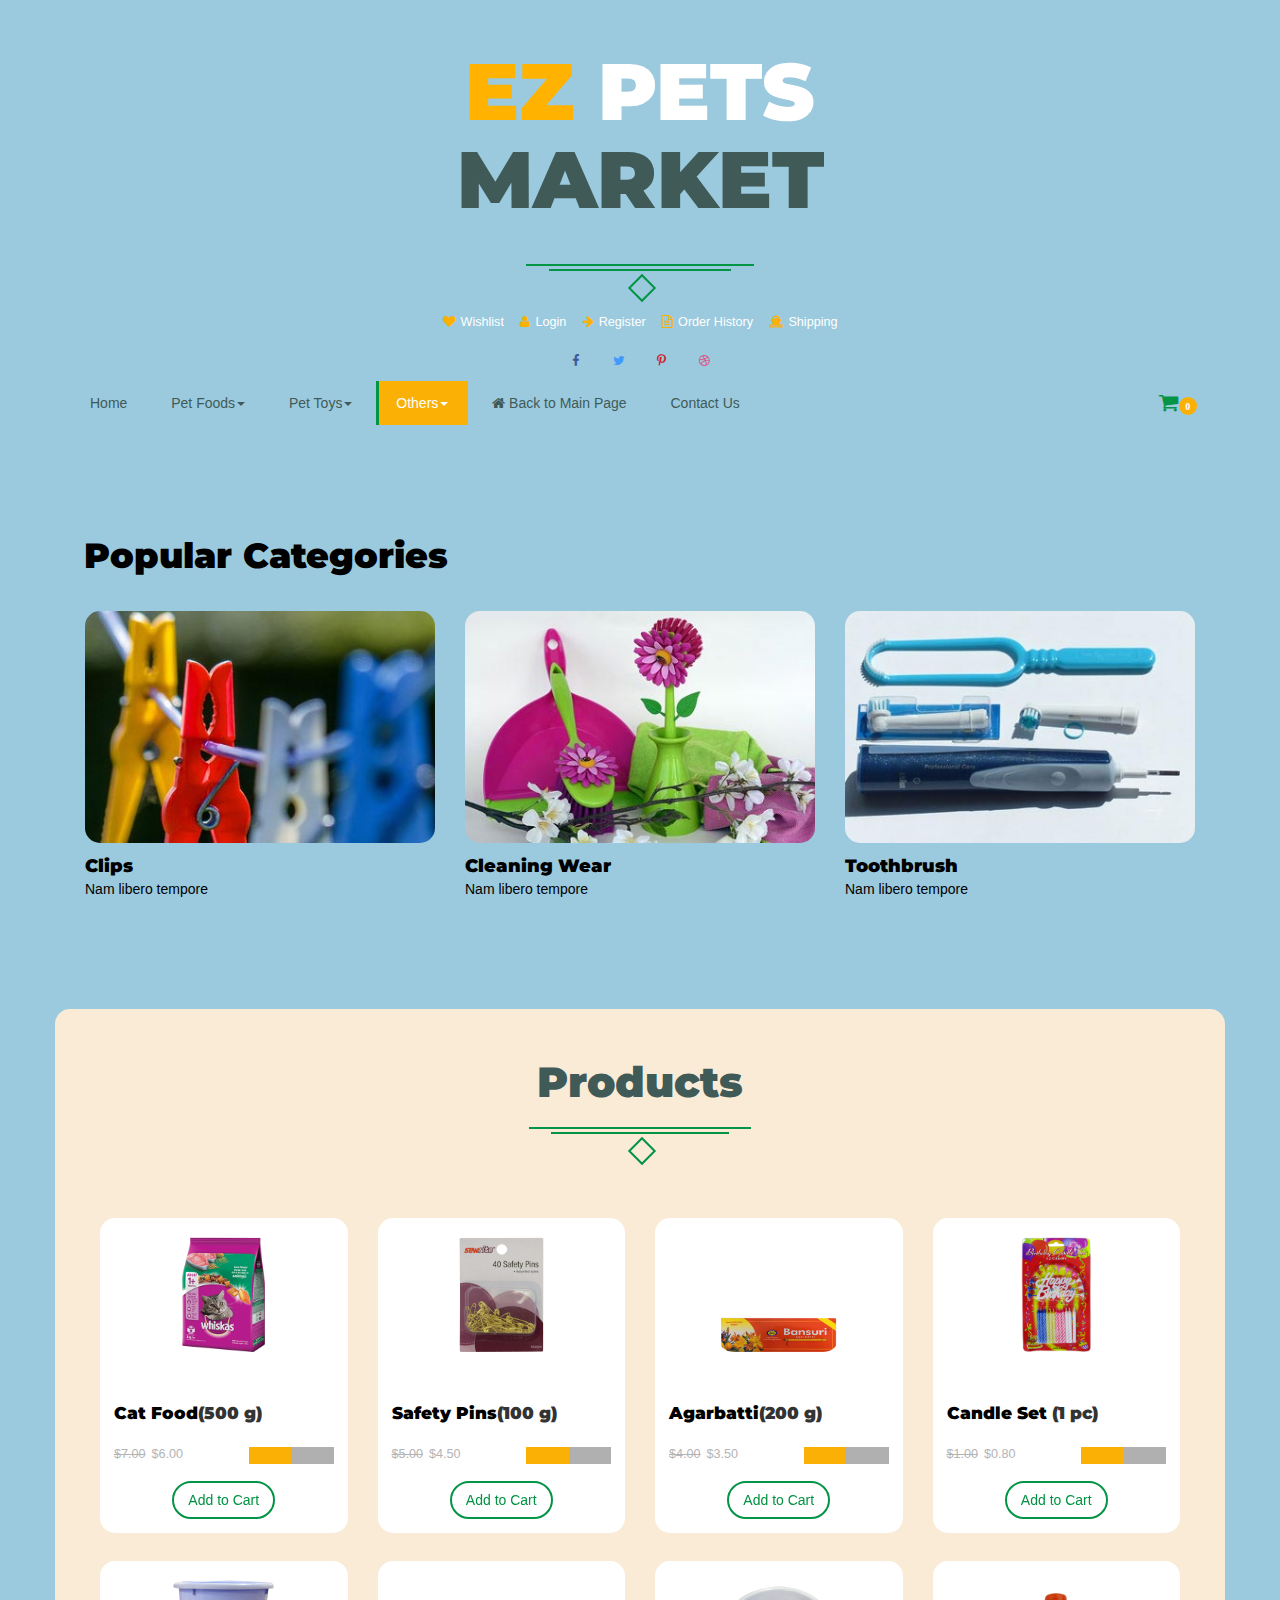
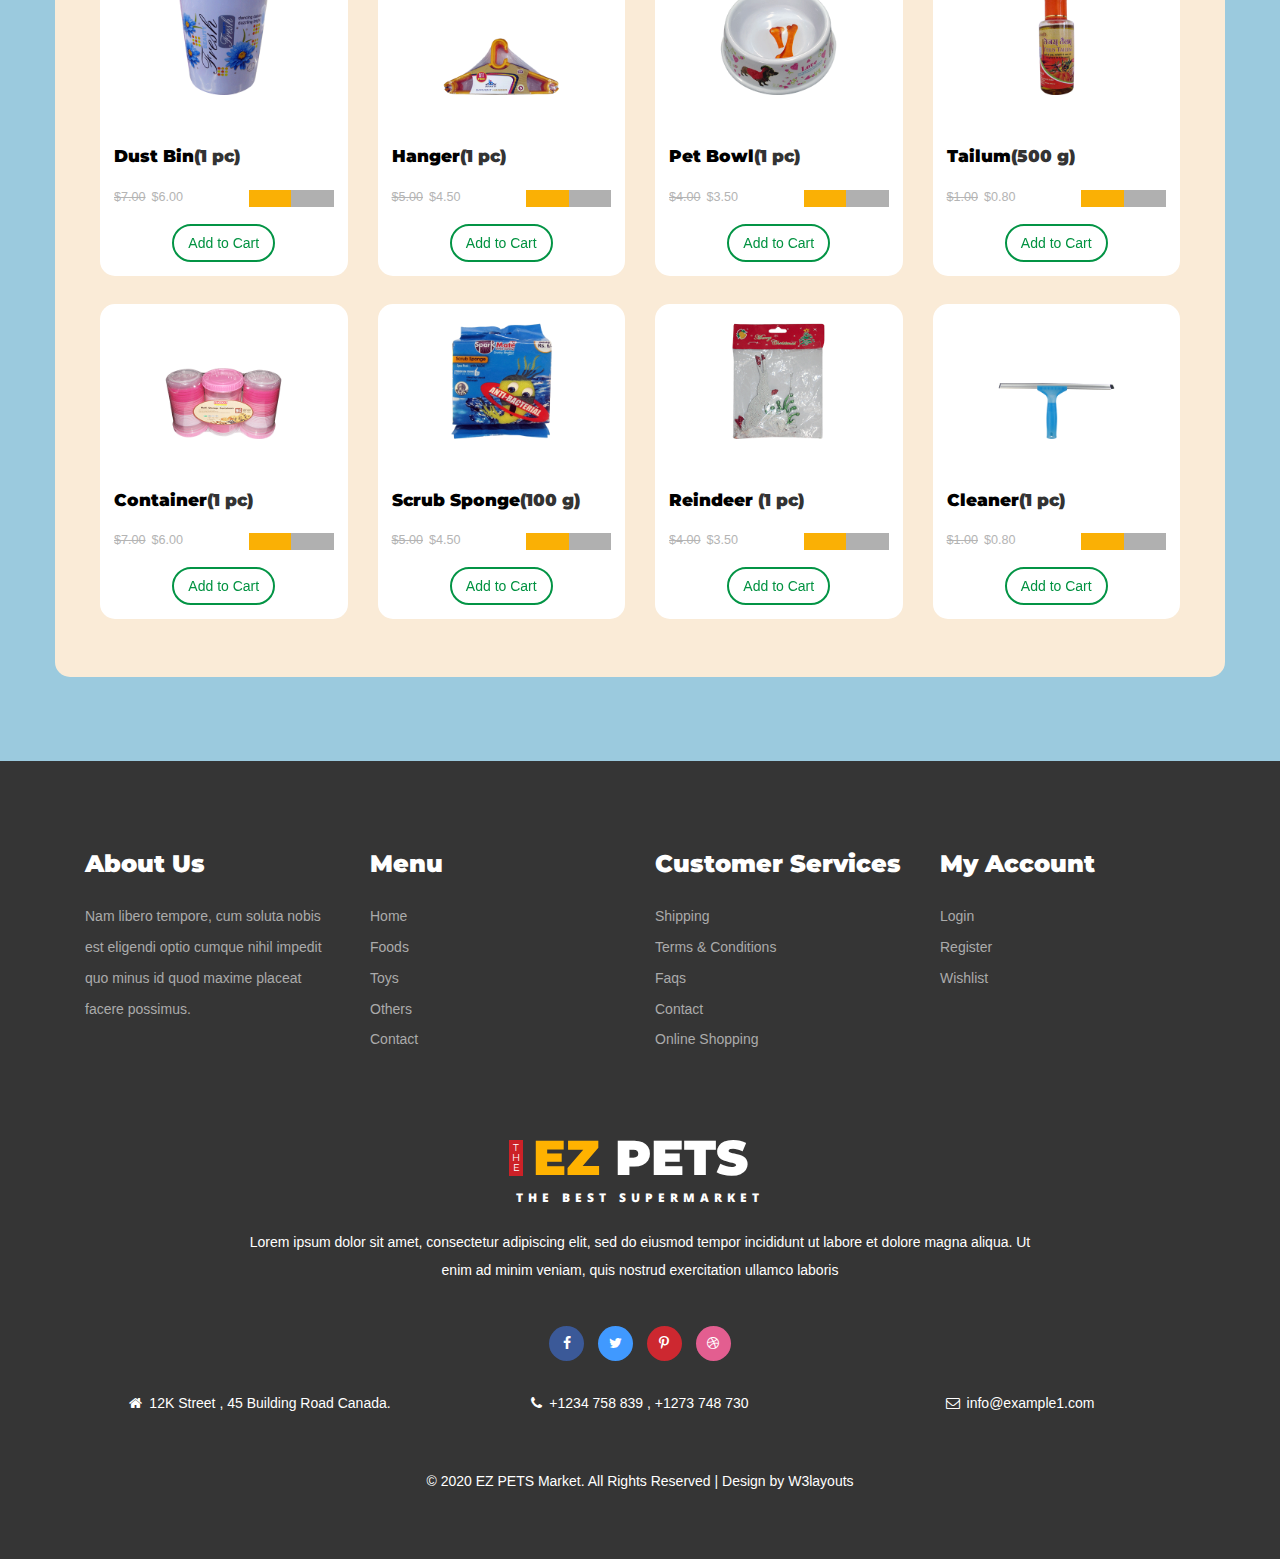
<file: Sub-Market/hold.html>
<!--
Author: W3layouts
Author URL: http://w3layouts.com
License: Creative Commons Attribution 3.0 Unported
License URL: http://creativecommons.org/licenses/by/3.0/
-->
<!DOCTYPE html>
<html>
<head>
	<title>EZ Pets | Market &mdash; Others</title>
	<!-- for-mobile-apps -->
	<meta name="viewport" content="width=device-width, initial-scale=1">
	<meta http-equiv="Content-Type" content="text/html; charset=utf-8" />
	<meta property="og:title" content="Vide" />
	<meta name="keywords" content="Big store Responsive web template, Bootstrap Web Templates, Flat Web Templates, Android Compatible web template, 
	Smartphone Compatible web template, free webdesigns for Nokia, Samsung, LG, SonyEricsson, Motorola web design" />
	<script type="application/x-javascript"> addEventListener("load", function() { setTimeout(hideURLbar, 0); }, false);
function hideURLbar(){ window.scrollTo(0,1); } </script>
<!-- //for-mobile-apps -->
<link href="css/bootstrap.css" rel='stylesheet' type='text/css' />
<!-- Custom Theme files -->
<link href="css/style.css" rel='stylesheet' type='text/css' />
<link href="css/pet.css" rel='stylesheet' type='text/css' />
<link href="https://fonts.googleapis.com/css2?family=Montserrat:wght@900&display=swap" rel="stylesheet">
<link href="https://fonts.googleapis.com/css?family=Open+Sans:300,400,700, 900|Vollkorn:400i" rel="stylesheet">
<!-- js -->
<script src="js/jquery-1.11.1.min.js"></script>
<!-- //js -->
<!-- start-smoth-scrolling -->
<script type="text/javascript" src="js/move-top.js"></script>
<script type="text/javascript" src="js/easing.js"></script>
<script type="text/javascript">
	jQuery(document).ready(function($) {
		$(".scroll").click(function(event){		
			event.preventDefault();
			$('html,body').animate({scrollTop:$(this.hash).offset().top},1000);
		});
	});
</script>
<!-- start-smoth-scrolling -->
<link href="css/font-awesome.css" rel="stylesheet"> 
<link href='//fonts.googleapis.com/css?family=Montserrat:400,700' rel='stylesheet' type='text/css'>
<link href='//fonts.googleapis.com/css?family=Noto+Sans:400,700' rel='stylesheet' type='text/css'>
<!--- start-rate---->
<script src="js/jstarbox.js"></script>
<link rel="stylesheet" href="css/jstarbox.css" type="text/css" media="screen" charset="utf-8" />
<script type="text/javascript">
	jQuery(function() {
		jQuery('.starbox').each(function() {
			var starbox = jQuery(this);
			starbox.starbox({
				average: starbox.attr('data-start-value'),
				changeable: starbox.hasClass('unchangeable') ? false : starbox.hasClass('clickonce') ? 'once' : true,
				ghosting: starbox.hasClass('ghosting'),
				autoUpdateAverage: starbox.hasClass('autoupdate'),
				buttons: starbox.hasClass('smooth') ? false : starbox.attr('data-button-count') || 5,
				stars: starbox.attr('data-star-count') || 5
			}).bind('starbox-value-changed', function(event, value) {
				if(starbox.hasClass('random')) {
					var val = Math.random();
					starbox.next().text(' '+val);
					return val;
				} 
			})
		});
	});
</script>
<!---//End-rate---->

</head>
<body>
	<div class="header">

		<div class="container">
			
			<div class="logo">

				<div class="spec ">
					<h3 class="pet-text-black pet-title"><strong class="pet-text-yellow">EZ </strong><strong class="pet-text-white">PETS<br></strong>MARKET</h3>
					<div class="ser-t">
						<b></b>
						<span><i></i></span>
						<b class="line"></b>
					</div>
				</div>

			</div>
			<div class="head-t">
				<ul class="card">
					<li><a href="#" ><i class="fa fa-heart" aria-hidden="true"></i>Wishlist</a></li>
					<li><a href="#" ><i class="fa fa-user" aria-hidden="true"></i>Login</a></li>
					<li><a href="#" ><i class="fa fa-arrow-right" aria-hidden="true"></i>Register</a></li>
					<li><a href="#" ><i class="fa fa-file-text-o" aria-hidden="true"></i>Order History</a></li>
					<li><a href="#" ><i class="fa fa-ship" aria-hidden="true"></i>Shipping</a></li>
				</ul>	
			</div>
			
			<div class="header-ri">
				<ul class="social-top">
					<li><a href="#" class="icon facebook"><i class="fa fa-facebook" aria-hidden="true"></i><span></span></a></li>
					<li><a href="#" class="icon twitter"><i class="fa fa-twitter" aria-hidden="true"></i><span></span></a></li>
					<li><a href="#" class="icon pinterest"><i class="fa fa-pinterest-p" aria-hidden="true"></i><span></span></a></li>
					<li><a href="#" class="icon dribbble"><i class="fa fa-dribbble" aria-hidden="true"></i><span></span></a></li>
				</ul>	
			</div>
			

			<div class="nav-top">
				<nav class="navbar navbar-default">
					
					<div class="navbar-header nav_2">
						<button type="button" class="navbar-toggle collapsed navbar-toggle1" data-toggle="collapse" data-target="#bs-megadropdown-tabs">
							<span class="sr-only">Toggle navigation</span>
							<span class="icon-bar"></span>
							<span class="icon-bar"></span>
							<span class="icon-bar"></span>
						</button>
						

					</div> 
					<div class="collapse navbar-collapse" id="bs-megadropdown-tabs">
						<ul class="nav navbar-nav ">
							<li ><a href="index.html" class="hyper "><span>Home</span></a></li>	
							
							<li  class="dropdown ">
								<a href="#" class="dropdown-toggle  hyper" data-toggle="dropdown" ><span>Pet Foods<b class="caret"></b></span></a>
								<ul class="dropdown-menu multi">
									<div class="row">
										<div class="col-sm-3">
											<ul class="multi-column-dropdown">
												
												<li><a href="kitchen.html"><i class="fa fa-angle-right" aria-hidden="true"></i>Water & Beverages</a></li>
												<li><a href="kitchen.html"><i class="fa fa-angle-right" aria-hidden="true"></i>Fruits & Vegetables</a></li>
												<li><a href="kitchen.html"> <i class="fa fa-angle-right" aria-hidden="true"></i>Staples</a></li>
												<li><a href="kitchen.html"><i class="fa fa-angle-right" aria-hidden="true"></i>Branded Food</a></li>
												
											</ul>
											
										</div>
										<div class="col-sm-3">
											
											<ul class="multi-column-dropdown">
												<li><a href="kitchen.html"><i class="fa fa-angle-right" aria-hidden="true"></i>Breakfast &amp; Cereal</a></li>
												<li><a href="kitchen.html"><i class="fa fa-angle-right" aria-hidden="true"></i>Snacks</a></li>
												<li><a href="kitchen.html"><i class="fa fa-angle-right" aria-hidden="true"></i>Spices</a></li>
												<li><a href="kitchen.html"><i class="fa fa-angle-right" aria-hidden="true"></i>Biscuit &amp; Cookie</a></li>
												<li><a href="kitchen.html"><i class="fa fa-angle-right" aria-hidden="true"></i>Sweets</a></li>
												
											</ul>
											
										</div>
										<div class="col-sm-3">
											
											<ul class="multi-column-dropdown">
												<li><a href="kitchen.html"><i class="fa fa-angle-right" aria-hidden="true"></i>Pickle & Condiment</a></li>
												<li><a href="kitchen.html"><i class="fa fa-angle-right" aria-hidden="true"></i>Instant Food</a></li>
												<li><a href="kitchen.html"><i class="fa fa-angle-right" aria-hidden="true"></i>Dry Fruit</a></li>
												<li><a href="kitchen.html"><i class="fa fa-angle-right" aria-hidden="true"></i>Tea &amp; Coffee</a></li>
												
											</ul>
										</div>
										<div class="col-sm-3 w3l">
											<a href="kitchen.html"><img src="images/me.png" class="img-responsive" alt=""></a>
										</div>
										<div class="clearfix"></div>
									</div>	
								</ul>
							</li>
							<li class="dropdown ">
								
								<a href="#" class="dropdown-toggle hyper" data-toggle="dropdown" ><span>Pet Toys<b class="caret"></b></span></a>
								<ul class="dropdown-menu multi multi1">
									<div class="row">
										<div class="col-sm-3">
											<ul class="multi-column-dropdown">
												<li><a href="care.html"><i class="fa fa-angle-right" aria-hidden="true"></i> Ayurvedic </a></li>
												<li><a href="care.html"><i class="fa fa-angle-right" aria-hidden="true"></i>Baby Care</a></li>
												<li><a href="care.html"><i class="fa fa-angle-right" aria-hidden="true"></i>Cosmetics</a></li>
												<li><a href="care.html"><i class="fa fa-angle-right" aria-hidden="true"></i>Deo & Purfumes</a></li>
												
											</ul>
											
										</div>
										<div class="col-sm-3">
											
											<ul class="multi-column-dropdown">
												<li><a href="care.html"> <i class="fa fa-angle-right" aria-hidden="true"></i>Hair Care </a></li>
												<li><a href="care.html"><i class="fa fa-angle-right" aria-hidden="true"></i>Oral Care</a></li>
												<li><a href="care.html"><i class="fa fa-angle-right" aria-hidden="true"></i>Personal Hygiene</a></li>
												<li><a href="care.html"><i class="fa fa-angle-right" aria-hidden="true"></i>Skin care</a></li>
												
											</ul>
											
										</div>
										<div class="col-sm-3">
											
											<ul class="multi-column-dropdown">
												<li><a href="care.html"><i class="fa fa-angle-right" aria-hidden="true"></i> Fashion Accessories </a></li>
												<li><a href="care.html"><i class="fa fa-angle-right" aria-hidden="true"></i>Grooming Tools</a></li>
												<li><a href="care.html"><i class="fa fa-angle-right" aria-hidden="true"></i>Shaving Need</a></li>
												<li><a href="care.html"><i class="fa fa-angle-right" aria-hidden="true"></i>Sanitary Needs</a></li>
												
											</ul>
										</div>
										<div class="col-sm-3 w3l">
											<a href="care.html"><img src="images/me1.png" class="img-responsive" alt=""></a>
										</div>
										<div class="clearfix"></div>
									</div>	
								</ul>
							</li>
							<li class="dropdown active active1">
								<a href="#" class="dropdown-toggle hyper" data-toggle="dropdown" ><span>Others<b class="caret"></b></span></a>
								<ul class="dropdown-menu multi multi2">
									<div class="row">
										<div class="col-sm-3">
											<ul class="multi-column-dropdown">
												<li><a href="hold.html"><i class="fa fa-angle-right" aria-hidden="true"></i>Cleaning Accessories</a></li>
												<li><a href="hold.html"><i class="fa fa-angle-right" aria-hidden="true"></i>CookWear</a></li>
												<li><a href="hold.html"><i class="fa fa-angle-right" aria-hidden="true"></i>Detergents</a></li>
												<li><a href="hold.html"><i class="fa fa-angle-right" aria-hidden="true"></i>Gardening Needs</a></li>
												
											</ul>
											
										</div>
										<div class="col-sm-3">
											
											<ul class="multi-column-dropdown">
												<li><a href="hold.html"><i class="fa fa-angle-right" aria-hidden="true"></i>Kitchen & Dining</a></li>
												<li><a href="hold.html"><i class="fa fa-angle-right" aria-hidden="true"></i>KitchenWear</a></li>
												<li><a href="hold.html"><i class="fa fa-angle-right" aria-hidden="true"></i>Pet Care</a></li>
												<li><a href="hold.html"><i class="fa fa-angle-right" aria-hidden="true"></i>Plastic Wear</a></li>
												
											</ul>
											
										</div>
										<div class="col-sm-3">
											
											<ul class="multi-column-dropdown">
												<li><a href="hold.html"><i class="fa fa-angle-right" aria-hidden="true"></i>Pooja Needs</a></li>
												<li><a href="hold.html"><i class="fa fa-angle-right" aria-hidden="true"></i>Serveware</a></li>
												<li><a href="hold.html"><i class="fa fa-angle-right" aria-hidden="true"></i>Safety Accessories</a></li>
												<li><a href="hold.html"><i class="fa fa-angle-right" aria-hidden="true"></i>Festive Decoratives </a></li>
												
											</ul>
										</div>
										<div class="col-sm-3 w3l">
											<a href="hold.html"><img src="images/me2.png" class="img-responsive" alt=""></a>
										</div>
										<div class="clearfix"></div>
									</div>	
								</ul>
							</li>
							
							<li><a href="../index.html" class="hyper"><span class="fa fa-home"></span><span>&nbsp;Back to Main Page</span></a></li>
							<li><a href="#" class="hyper"><span>Contact Us</span></a></li>
						</ul>
					</div>
				</nav>
				<div class="cart" >
					
					<span class="fa fa-shopping-cart my-cart-icon"><span class="badge badge-notify my-cart-badge"></span></span>
				</div>
				<div class="clearfix"></div>
			</div>
			
		</div>			
	</div>
	<!---->

	<!--content-->
	<div class="kic-top ">
		<div class="container ">
			<div class="kic ">
				<h3>Popular Categories</h3>
				
			</div>
			<div class="col-md-4 kic-top1">
				<a href="single.html">
					<img src="images/ki6.jpg" class="img-responsive" alt="">
				</a>
				<h6>Clips</h6>
				<p>Nam libero tempore</p>
			</div>
			<div class="col-md-4 kic-top1">
				<a href="single.html">
					<img src="images/ki7.jpg" class="img-responsive" alt="">
				</a>
				<h6>Cleaning Wear</h6>
				<p>Nam libero tempore</p>
			</div>
			<div class="col-md-4 kic-top1">
				<a href="single.html">
					<img src="images/ki8.jpg" class="img-responsive" alt="">
				</a>
				<h6>Toothbrush</h6>
				<p>Nam libero tempore</p>
			</div>
		</div>
	</div>

	<!--content-->
	<div class="product">
		<div class="container pet-frame">
			<div class="spec ">
				<h3>Products</h3>
				<div class="ser-t">
					<b></b>
					<span><i></i></span>
					<b class="line"></b>
				</div>
			</div>
			<div class=" con-w3l agileinf">
				<div class="col-md-3 pro-1">
					<div class="col-m">
						<a href="#" data-toggle="modal" data-target="#myModal1" class="offer-img">
							<img src="images/of48.png" class="img-responsive" alt="">
						</a>
						<div class="mid-1">
							<div class="women">
								<h6><a href="single.html">Cat Food</a>(500 g)</h6>							
							</div>
							<div class="mid-2">
								<p ><label>$7.00</label><em class="item_price">$6.00</em></p>
								<div class="block">
									<div class="starbox small ghosting"> </div>
								</div>
								<div class="clearfix"></div>
							</div>
							<div class="add">
								<button class="btn btn-danger my-cart-btn my-cart-b" data-id="48" data-name="Cat Food" data-summary="summary 48" data-price="6.00" data-quantity="1" data-image="images/of48.png">Add to Cart</button>
							</div>
						</div>
					</div>
				</div>
				<div class="col-md-3 pro-1">
					<div class="col-m">
						<a href="#" data-toggle="modal" data-target="#myModal2" class="offer-img">
							<img src="images/of49.png" class="img-responsive" alt="">
						</a>
						<div class="mid-1">
							<div class="women">
								<h6><a href="single.html">Safety Pins</a>(100 g)</h6>							
							</div>
							<div class="mid-2">
								<p ><label>$5.00</label><em class="item_price">$4.50</em></p>
								<div class="block">
									<div class="starbox small ghosting"> </div>
								</div>
								<div class="clearfix"></div>
							</div>
							<div class="add">
								<button class="btn btn-danger my-cart-btn my-cart-b" data-id="49" data-name="Safety Pins" data-summary="summary 49" data-price="4.50" data-quantity="1" data-image="images/of49.png">Add to Cart</button>
							</div>
						</div>
					</div>
				</div>
				<div class="col-md-3 pro-1">
					<div class="col-m">
						<a href="#" data-toggle="modal" data-target="#myModal3" class="offer-img">
							<img src="images/of50.png" class="img-responsive" alt="">
						</a>
						<div class="mid-1">
							<div class="women">
								<h6><a href="single.html">Agarbatti</a>(200 g)</h6>							
							</div>
							<div class="mid-2">
								<p ><label>$4.00</label><em class="item_price">$3.50</em></p>
								<div class="block">
									<div class="starbox small ghosting"> </div>
								</div>
								<div class="clearfix"></div>
							</div>
							<div class="add">
								<button class="btn btn-danger my-cart-btn my-cart-b" data-id="50" data-name="Agarbatti" data-summary="summary 50" data-price="3.50" data-quantity="1" data-image="images/of50.png">Add to Cart</button>
							</div>
						</div>
					</div>
				</div>
				<div class="col-md-3 pro-1">
					<div class="col-m">
						<a href="#" data-toggle="modal" data-target="#myModal4" class="offer-img">
							<img src="images/of51.png" class="img-responsive" alt="">
						</a>
						<div class="mid-1">
							<div class="women">
								<h6><a href="single.html">Candle Set </a>(1 pc)</h6>							
							</div>
							<div class="mid-2">
								<p ><label>$1.00</label><em class="item_price">$0.80</em></p>
								<div class="block">
									<div class="starbox small ghosting"> </div>
								</div>
								<div class="clearfix"></div>
							</div>
							<div class="add">
								<button class="btn btn-danger my-cart-btn my-cart-b" data-id="51" data-name="Candle Set" data-summary="summary 51" data-price="0.80" data-quantity="1" data-image="images/of51.png">Add to Cart</button>
							</div>
						</div>
					</div>
				</div>
				
				<div class="col-md-3 pro-1">
					<div class="col-m">
						<a href="#" data-toggle="modal" data-target="#myModal5" class="offer-img">
							<img src="images/of52.png" class="img-responsive" alt="">
						</a>
						<div class="mid-1">
							<div class="women">
								<h6><a href="single.html">Dust Bin</a>(1 pc)</h6>							
							</div>
							<div class="mid-2">
								<p ><label>$7.00</label><em class="item_price">$6.00</em></p>
								<div class="block">
									<div class="starbox small ghosting"> </div>
								</div>
								<div class="clearfix"></div>
							</div>
							<div class="add">
								<button class="btn btn-danger my-cart-btn my-cart-b" data-id="52" data-name="Dust Bin" data-summary="summary 52" data-price="6.00" data-quantity="1" data-image="images/of52.png">Add to Cart</button>
							</div>
						</div>
					</div>
				</div>
				<div class="col-md-3 pro-1">
					<div class="col-m">
						<a href="#" data-toggle="modal" data-target="#myModal6" class="offer-img">
							<img src="images/of53.png" class="img-responsive" alt="">
						</a>
						<div class="mid-1">
							<div class="women">
								<h6><a href="single.html"> Hanger</a>(1 pc)</h6>							
							</div>
							<div class="mid-2">
								<p ><label>$5.00</label><em class="item_price">$4.50</em></p>
								<div class="block">
									<div class="starbox small ghosting"> </div>
								</div>
								<div class="clearfix"></div>
							</div>
							<div class="add">
								<button class="btn btn-danger my-cart-btn my-cart-b" data-id="53" data-name="Hanger" data-summary="summary 53" data-price="4.50" data-quantity="1" data-image="images/of53.png">Add to Cart</button>
							</div>
						</div>
					</div>
				</div>
				<div class="col-md-3 pro-1">
					<div class="col-m">
						<a href="#" data-toggle="modal" data-target="#myModal7" class="offer-img">
							<img src="images/of54.png" class="img-responsive" alt="">
						</a>
						<div class="mid-1">
							<div class="women">
								<h6><a href="single.html"> Pet Bowl</a>(1 pc)</h6>							
							</div>
							<div class="mid-2">
								<p ><label>$4.00</label><em class="item_price">$3.50</em></p>
								<div class="block">
									<div class="starbox small ghosting"> </div>
								</div>
								<div class="clearfix"></div>
							</div>
							<div class="add">
								<button class="btn btn-danger my-cart-btn my-cart-b" data-id="54" data-name="Pet Bowl" data-summary="summary 54" data-price="3.50" data-quantity="1" data-image="images/of54.png">Add to Cart</button>
							</div>
						</div>
					</div>
				</div>
				<div class="col-md-3 pro-1">
					<div class="col-m">
						<a href="#" data-toggle="modal" data-target="#myModal8" class="offer-img">
							<img src="images/of55.png" class="img-responsive" alt="">
						</a>
						<div class="mid-1">
							<div class="women">
								<h6><a href="single.html">Tailum</a>(500 g)</h6>							
							</div>
							<div class="mid-2">
								<p ><label>$1.00</label><em class="item_price">$0.80</em></p>
								<div class="block">
									<div class="starbox small ghosting"> </div>
								</div>
								<div class="clearfix"></div>
							</div>
							<div class="add">
								<button class="btn btn-danger my-cart-btn my-cart-b" data-id="55" data-name="Tailum" data-summary="summary 55" data-price="0.80" data-quantity="1" data-image="images/of55.png">Add to Cart</button>
							</div>
						</div>
					</div>
				</div>
				<div class="col-md-3 pro-1">
					<div class="col-m">
						<a href="#" data-toggle="modal" data-target="#myModal9" class="offer-img">
							<img src="images/of56.png" class="img-responsive" alt="">
						</a>
						<div class="mid-1">
							<div class="women">
								<h6><a href="single.html"> Container</a>(1 pc)</h6>							
							</div>
							<div class="mid-2">
								<p ><label>$7.00</label><em class="item_price">$6.00</em></p>
								<div class="block">
									<div class="starbox small ghosting"> </div>
								</div>
								<div class="clearfix"></div>
							</div>
							<div class="add">
								<button class="btn btn-danger my-cart-btn my-cart-b" data-id="56" data-name="Container" data-summary="summary 56" data-price="6.00" data-quantity="1" data-image="images/of56.png">Add to Cart</button>
							</div>
						</div>
					</div>
				</div>
				<div class="col-md-3 pro-1">
					<div class="col-m">
						<a href="#" data-toggle="modal" data-target="#myModal10" class="offer-img">
							<img src="images/of57.png" class="img-responsive" alt="">
						</a>
						<div class="mid-1">
							<div class="women">
								<h6><a href="single.html">Scrub Sponge</a>(100 g)</h6>							
							</div>
							<div class="mid-2">
								<p ><label>$5.00</label><em class="item_price">$4.50</em></p>
								<div class="block">
									<div class="starbox small ghosting"> </div>
								</div>
								<div class="clearfix"></div>
							</div>
							<div class="add">
								<button class="btn btn-danger my-cart-btn my-cart-b" data-id="57" data-name="Scrub Sponge" data-summary="summary 57" data-price="4.50" data-quantity="1" data-image="images/of57.png">Add to Cart</button>
							</div>
						</div>
					</div>
				</div>
				<div class="col-md-3 pro-1">
					<div class="col-m">
						<a href="#" data-toggle="modal" data-target="#myModal11" class="offer-img">
							<img src="images/of58.png" class="img-responsive" alt="">
						</a>
						<div class="mid-1">
							<div class="women">
								<h6><a href="single.html">Reindeer </a>(1 pc)</h6>							
							</div>
							<div class="mid-2">
								<p ><label>$4.00</label><em class="item_price">$3.50</em></p>
								<div class="block">
									<div class="starbox small ghosting"> </div>
								</div>
								<div class="clearfix"></div>
							</div>
							<div class="add">
								<button class="btn btn-danger my-cart-btn my-cart-b" data-id="58" data-name="Xmas Reindeer" data-summary="summary 58" data-price="3.50" data-quantity="1" data-image="images/of58.png">Add to Cart</button>
							</div>
						</div>
					</div>
				</div>
				<div class="col-md-3 pro-1">
					<div class="col-m">
						<a href="#" data-toggle="modal" data-target="#myModal12" class="offer-img">
							<img src="images/of59.png" class="img-responsive" alt="">
						</a>
						<div class="mid-1">
							<div class="women">
								<h6><a href="single.html"> Cleaner</a>(1 pc)</h6>							
							</div>
							<div class="mid-2">
								<p ><label>$1.00</label><em class="item_price">$0.80</em></p>
								<div class="block">
									<div class="starbox small ghosting"> </div>
								</div>
								<div class="clearfix"></div>
							</div>
							<div class="add">
								<button class="btn btn-danger my-cart-btn my-cart-b" data-id="59" data-name="Cleaner" data-summary="summary 59" data-price="0.80" data-quantity="1" data-image="images/of59.png">Add to Cart</button>
							</div>
						</div>
					</div>
				</div>
				<div class="clearfix"></div>
			</div>
		</div>
	</div>
	<!--footer-->
	<div class="footer">
		<div class="container">
			<div class="col-md-3 footer-grid">
				<h3>About Us</h3>
				<p>Nam libero tempore, cum soluta nobis est eligendi 
					optio cumque nihil impedit quo minus id quod maxime 
				placeat facere possimus.</p>
			</div>
			<div class="col-md-3 footer-grid ">
				<h3>Menu</h3>
				<ul>
					<li><a href="index.html">Home</a></li>
					<li><a href="kitchen.html">Foods</a></li>
					<li><a href="care.html">Toys</a></li>
					<li><a href="hold.html">Others</a></li>
					<li><a href="#">Contact</a></li>
				</ul>
			</div>
			<div class="col-md-3 footer-grid ">
				<h3>Customer Services</h3>
				<ul>
					<li><a href="#">Shipping</a></li>
					<li><a href="#">Terms & Conditions</a></li>
					<li><a href="#">Faqs</a></li>
					<li><a href="#">Contact</a></li>
					<li><a href="#">Online Shopping</a></li>						 

				</ul>
			</div>
			<div class="col-md-3 footer-grid">
				<h3>My Account</h3>
				<ul>
					<li><a href="#">Login</a></li>
					<li><a href="#">Register</a></li>
					<li><a href="#">Wishlist</a></li>

				</ul>
			</div>
			<div class="clearfix"></div>
			<div class="footer-bottom">
				<h2 ><a href="index.html"><b>T<br>H<br>E</b><strong class="pet-text-yellow">EZ </strong>PETS<span>The Best Supermarket</span></a></h2>
				<p class="fo-para">Lorem ipsum dolor sit amet, consectetur adipiscing elit, sed do eiusmod tempor incididunt ut labore et dolore magna aliqua. Ut enim ad minim veniam, quis nostrud exercitation ullamco laboris</p>
				<ul class="social-fo">
					<li><a href="#" class=" face"><i class="fa fa-facebook" aria-hidden="true"></i></a></li>
					<li><a href="#" class=" twi"><i class="fa fa-twitter" aria-hidden="true"></i></a></li>
					<li><a href="#" class=" pin"><i class="fa fa-pinterest-p" aria-hidden="true"></i></a></li>
					<li><a href="#" class=" dri"><i class="fa fa-dribbble" aria-hidden="true"></i></a></li>
				</ul>
				<div class=" address">
					<div class="col-md-4 fo-grid1">
						<p><i class="fa fa-home" aria-hidden="true"></i>12K Street , 45 Building Road Canada.</p>
					</div>
					<div class="col-md-4 fo-grid1">
						<p><i class="fa fa-phone" aria-hidden="true"></i>+1234 758 839 , +1273 748 730</p>	
					</div>
					<div class="col-md-4 fo-grid1">
						<p><a href="mailto:info@example.com"><i class="fa fa-envelope-o" aria-hidden="true"></i>info@example1.com</a></p>
					</div>
					<div class="clearfix"></div>
					
				</div>
			</div>
			<div class="copy-right">
				<p> &copy; 2020 EZ PETS Market. All Rights Reserved | Design by  <a href="http://w3layouts.com/"> W3layouts</a></p>
			</div>
		</div>
	</div>
	<!-- //footer-->

	<!-- smooth scrolling -->
	<script type="text/javascript">
		$(document).ready(function() {
		/*
			var defaults = {
			containerID: 'toTop', // fading element id
			containerHoverID: 'toTopHover', // fading element hover id
			scrollSpeed: 1200,
			easingType: 'linear' 
			};
			*/								
			$().UItoTop({ easingType: 'easeOutQuart' });
		});
	</script>
	<a href="#" id="toTop" style="display: block;"> <span id="toTopHover" style="opacity: 1;"> </span></a>
	<!-- //smooth scrolling -->
	<!-- for bootstrap working -->
	<script src="js/bootstrap.js"></script>
	<!-- //for bootstrap working -->
	<script type='text/javascript' src="js/jquery.mycart.js"></script>
	<script type="text/javascript">
		$(function () {

			var goToCartIcon = function($addTocartBtn){
				var $cartIcon = $(".my-cart-icon");
				var $image = $('<img width="30px" height="30px" src="' + $addTocartBtn.data("image") + '"/>').css({"position": "fixed", "z-index": "999"});
				$addTocartBtn.prepend($image);
				var position = $cartIcon.position();
				$image.animate({
					top: position.top,
					left: position.left
				}, 500 , "linear", function() {
					$image.remove();
				});
			}

			$('.my-cart-btn').myCart({
				classCartIcon: 'my-cart-icon',
				classCartBadge: 'my-cart-badge',
				affixCartIcon: true,
				checkoutCart: function(products) {
					$.each(products, function(){
						console.log(this);
					});
				},
				clickOnAddToCart: function($addTocart){
					goToCartIcon($addTocart);
				},
				getDiscountPrice: function(products) {
					var total = 0;
					$.each(products, function(){
						total += this.quantity * this.price;
					});
					return total * 1;
				}
			});

		});
	</script>

	
	
	
	<!-- product -->
	<div class="modal fade" id="myModal1" tabindex="-1" role="dialog" aria-labelledby="myModalLabel">
		<div class="modal-dialog" role="document">
			<div class="modal-content modal-info">
				<div class="modal-header">
					<button type="button" class="close" data-dismiss="modal" aria-label="Close"><span aria-hidden="true">&times;</span></button>						
				</div>
				<div class="modal-body modal-spa">
					<div class="col-md-5 span-2">
						<div class="item">
							<img src="images/of48.png" class="img-responsive" alt="">
						</div>
					</div>
					<div class="col-md-7 span-1 ">
						<h3>Cat Food(500 g)</h3>
						<p class="in-para"> There are many variations of passages of Lorem Ipsum.</p>
						<div class="price_single">
							<span class="reducedfrom "><del>$2.00</del>$1.50</span>
							
							<div class="clearfix"></div>
						</div>
						<h4 class="quick">Quick Overview:</h4>
						<p class="quick_desc"> Nam liber tempor cum soluta nobis eleifend option congue nihil imperdiet doming id quod mazim placerat facer possim assum. Typi non habent claritatem insitam; es</p>
						<div class="add-to">
							<button class="btn btn-danger my-cart-btn my-cart-btn1 " data-id="48" data-name="Cat Food" data-summary="summary 48" data-price="1.50" data-quantity="1" data-image="images/of48.png">Add to Cart</button>
						</div>
					</div>
					<div class="clearfix"> </div>
				</div>
			</div>
		</div>
	</div>
	<!-- product -->
	<div class="modal fade" id="myModal2" tabindex="-1" role="dialog" aria-labelledby="myModalLabel">
		<div class="modal-dialog" role="document">
			<div class="modal-content modal-info">
				<div class="modal-header">
					<button type="button" class="close" data-dismiss="modal" aria-label="Close"><span aria-hidden="true">&times;</span></button>						
				</div>
				<div class="modal-body modal-spa">
					<div class="col-md-5 span-2">
						<div class="item">
							<img src="images/of49.png" class="img-responsive" alt="">
						</div>
					</div>
					<div class="col-md-7 span-1 ">
						<h3>Safety Pins(100 g)</h3>
						<p class="in-para"> There are many variations of passages of Lorem Ipsum.</p>
						<div class="price_single">
							<span class="reducedfrom "><del>$10.00</del>$9.00</span>
							
							<div class="clearfix"></div>
						</div>
						<h4 class="quick">Quick Overview:</h4>
						<p class="quick_desc"> Nam liber tempor cum soluta nobis eleifend option congue nihil imperdiet doming id quod mazim placerat facer possim assum. Typi non habent claritatem insitam; es</p>
						<div class="add-to">
							<button class="btn btn-danger my-cart-btn my-cart-btn1 " data-id="49" data-name="Safety Pins" data-summary="summary 49" data-price="9.00" data-quantity="1" data-image="images/of49.png">Add to Cart</button>
						</div>
					</div>
					<div class="clearfix"> </div>
				</div>
			</div>
		</div>
	</div>
	<!-- product -->
	<div class="modal fade" id="myModal3" tabindex="-1" role="dialog" aria-labelledby="myModalLabel">
		<div class="modal-dialog" role="document">
			<div class="modal-content modal-info">
				<div class="modal-header">
					<button type="button" class="close" data-dismiss="modal" aria-label="Close"><span aria-hidden="true">&times;</span></button>						
				</div>
				<div class="modal-body modal-spa">
					<div class="col-md-5 span-2">
						<div class="item">
							<img src="images/of50.png" class="img-responsive" alt="">
						</div>
					</div>
					<div class="col-md-7 span-1 ">
						<h3>Agarbatti(200 g)</h3>
						<p class="in-para"> There are many variations of passages of Lorem Ipsum.</p>
						<div class="price_single">
							<span class="reducedfrom "><del>$3.00</del>$2.00</span>
							
							<div class="clearfix"></div>
						</div>
						<h4 class="quick">Quick Overview:</h4>
						<p class="quick_desc"> Nam liber tempor cum soluta nobis eleifend option congue nihil imperdiet doming id quod mazim placerat facer possim assum. Typi non habent claritatem insitam; es</p>
						<div class="add-to">
							<button class="btn btn-danger my-cart-btn my-cart-btn1 " data-id="50" data-name="Agarbatti" data-summary="summary 50" data-price="2.00" data-quantity="1" data-image="images/of50.png">Add to Cart</button>
						</div>
					</div>
					<div class="clearfix"> </div>
				</div>
			</div>
		</div>
	</div>
	<!-- product -->
	<div class="modal fade" id="myModal4" tabindex="-1" role="dialog" aria-labelledby="myModalLabel">
		<div class="modal-dialog" role="document">
			<div class="modal-content modal-info">
				<div class="modal-header">
					<button type="button" class="close" data-dismiss="modal" aria-label="Close"><span aria-hidden="true">&times;</span></button>						
				</div>
				<div class="modal-body modal-spa">
					<div class="col-md-5 span-2">
						<div class="item">
							<img src="images/of51.png" class="img-responsive" alt="">
						</div>
					</div>
					<div class="col-md-7 span-1 ">
						<h3>Candle Set </h3>
						<p class="in-para"> There are many variations of passages of Lorem Ipsum.</p>
						<div class="price_single">
							<span class="reducedfrom "><del>$4.00</del>$3.50</span>
							
							<div class="clearfix"></div>
						</div>
						<h4 class="quick">Quick Overview:</h4>
						<p class="quick_desc"> Nam liber tempor cum soluta nobis eleifend option congue nihil imperdiet doming id quod mazim placerat facer possim assum. Typi non habent claritatem insitam; es</p>
						<div class="add-to">
							<button class="btn btn-danger my-cart-btn my-cart-btn1 " data-id="51" data-name="Candle Set" data-summary="summary 51" data-price="3.50" data-quantity="1" data-image="images/of51.png">Add to Cart</button>
						</div>
					</div>
					<div class="clearfix"> </div>
				</div>
			</div>
		</div>
	</div>
	<!-- product -->
	<div class="modal fade" id="myModal5" tabindex="-1" role="dialog" aria-labelledby="myModalLabel">
		<div class="modal-dialog" role="document">
			<div class="modal-content modal-info">
				<div class="modal-header">
					<button type="button" class="close" data-dismiss="modal" aria-label="Close"><span aria-hidden="true">&times;</span></button>						
				</div>
				<div class="modal-body modal-spa">
					<div class="col-md-5 span-2">
						<div class="item">
							<img src="images/of52.png" class="img-responsive" alt="">
						</div>
					</div>
					<div class="col-md-7 span-1 ">
						<h3>Dust Bin(1 pc)</h3>
						<p class="in-para"> There are many variations of passages of Lorem Ipsum.</p>
						<div class="price_single">
							<span class="reducedfrom "><del>$1.00</del>$0.70</span>
							
							<div class="clearfix"></div>
						</div>
						<h4 class="quick">Quick Overview:</h4>
						<p class="quick_desc"> Nam liber tempor cum soluta nobis eleifend option congue nihil imperdiet doming id quod mazim placerat facer possim assum. Typi non habent claritatem insitam; es</p>
						<div class="add-to">
							<button class="btn btn-danger my-cart-btn my-cart-btn1 " data-id="52" data-name="Dust Bin" data-summary="summary 52" data-price="0.70" data-quantity="1" data-image="images/of52.png">Add to Cart</button>
						</div>
					</div>
					<div class="clearfix"> </div>
				</div>
			</div>
		</div>
	</div>
	<!-- product -->
	<div class="modal fade" id="myModal6" tabindex="-1" role="dialog" aria-labelledby="myModalLabel">
		<div class="modal-dialog" role="document">
			<div class="modal-content modal-info">
				<div class="modal-header">
					<button type="button" class="close" data-dismiss="modal" aria-label="Close"><span aria-hidden="true">&times;</span></button>						
				</div>
				<div class="modal-body modal-spa">
					<div class="col-md-5 span-2">
						<div class="item">
							<img src="images/of53.png" class="img-responsive" alt="">
						</div>
					</div>
					<div class="col-md-7 span-1 ">
						<h3>Hanger(1 pc)</h3>
						<p class="in-para"> There are many variations of passages of Lorem Ipsum.</p>
						<div class="price_single">
							<span class="reducedfrom "><del>$1.00</del>$0.70</span>
							
							<div class="clearfix"></div>
						</div>
						<h4 class="quick">Quick Overview:</h4>
						<p class="quick_desc"> Nam liber tempor cum soluta nobis eleifend option congue nihil imperdiet doming id quod mazim placerat facer possim assum. Typi non habent claritatem insitam; es</p>
						<div class="add-to">
							<button class="btn btn-danger my-cart-btn my-cart-btn1 " data-id="53" data-name="Hanger" data-summary="summary 53" data-price="0.70" data-quantity="1" data-image="images/of53.png">Add to Cart</button>
						</div>
					</div>
					<div class="clearfix"> </div>
				</div>
			</div>
		</div>
	</div>
	<!-- product -->
	<div class="modal fade" id="myModal7" tabindex="-1" role="dialog" aria-labelledby="myModalLabel">
		<div class="modal-dialog" role="document">
			<div class="modal-content modal-info">
				<div class="modal-header">
					<button type="button" class="close" data-dismiss="modal" aria-label="Close"><span aria-hidden="true">&times;</span></button>						
				</div>
				<div class="modal-body modal-spa">
					<div class="col-md-5 span-2">
						<div class="item">
							<img src="images/of54.png" class="img-responsive" alt="">
						</div>
					</div>
					<div class="col-md-7 span-1 ">
						<h3>Pet Bowl(1 pc)</h3>
						<p class="in-para"> There are many variations of passages of Lorem Ipsum.</p>
						<div class="price_single">
							<span class="reducedfrom "><del>$2.00</del>$1.00</span>
							
							<div class="clearfix"></div>
						</div>
						<h4 class="quick">Quick Overview:</h4>
						<p class="quick_desc"> Nam liber tempor cum soluta nobis eleifend option congue nihil imperdiet doming id quod mazim placerat facer possim assum. Typi non habent claritatem insitam; es</p>
						<div class="add-to">
							<button class="btn btn-danger my-cart-btn my-cart-btn1 " data-id="54" data-name="Pet Bowl" data-summary="summary 54" data-price="1.00" data-quantity="1" data-image="images/of54.png">Add to Cart</button>
						</div>
					</div>
					<div class="clearfix"> </div>
				</div>
			</div>
		</div>
	</div>
	<!-- product -->
	<div class="modal fade" id="myModal8" tabindex="-1" role="dialog" aria-labelledby="myModalLabel">
		<div class="modal-dialog" role="document">
			<div class="modal-content modal-info">
				<div class="modal-header">
					<button type="button" class="close" data-dismiss="modal" aria-label="Close"><span aria-hidden="true">&times;</span></button>						
				</div>
				<div class="modal-body modal-spa">
					<div class="col-md-5 span-2">
						<div class="item">
							<img src="images/of55.png" class="img-responsive" alt="">
						</div>
					</div>
					<div class="col-md-7 span-1 ">
						<h3>Tailum(500 g)</h3>
						<p class="in-para"> There are many variations of passages of Lorem Ipsum.</p>
						<div class="price_single">
							<span class="reducedfrom "><del>$4.00</del>$3.50</span>
							
							<div class="clearfix"></div>
						</div>
						<h4 class="quick">Quick Overview:</h4>
						<p class="quick_desc"> Nam liber tempor cum soluta nobis eleifend option congue nihil imperdiet doming id quod mazim placerat facer possim assum. Typi non habent claritatem insitam; es</p>
						<div class="add-to">
							<button class="btn btn-danger my-cart-btn my-cart-btn1 " data-id="55" data-name="Tailum" data-summary="summary 55" data-price="3.50" data-quantity="1" data-image="images/of55.png">Add to Cart</button>
						</div>
					</div>
					<div class="clearfix"> </div>
				</div>
			</div>
		</div>
	</div>
	<!-- product -->
	<div class="modal fade" id="myModal9" tabindex="-1" role="dialog" aria-labelledby="myModalLabel">
		<div class="modal-dialog" role="document">
			<div class="modal-content modal-info">
				<div class="modal-header">
					<button type="button" class="close" data-dismiss="modal" aria-label="Close"><span aria-hidden="true">&times;</span></button>						
				</div>
				<div class="modal-body modal-spa">
					<div class="col-md-5 span-2">
						<div class="item">
							<img src="images/of56.png" class="img-responsive" alt="">
						</div>
					</div>
					<div class="col-md-7 span-1 ">
						<h3>Container(1 pc)</h3>
						<p class="in-para"> There are many variations of passages of Lorem Ipsum.</p>
						<div class="price_single">
							<span class="reducedfrom "><del>$2.00</del>$1.50</span>
							
							<div class="clearfix"></div>
						</div>
						<h4 class="quick">Quick Overview:</h4>
						<p class="quick_desc"> Nam liber tempor cum soluta nobis eleifend option congue nihil imperdiet doming id quod mazim placerat facer possim assum. Typi non habent claritatem insitam; es</p>
						<div class="add-to">
							<button class="btn btn-danger my-cart-btn my-cart-btn1 " data-id="56" data-name="Container" data-summary="summary 56" data-price="1.50" data-quantity="1" data-image="images/of56.png">Add to Cart</button>
						</div>
					</div>
					<div class="clearfix"> </div>
				</div>
			</div>
		</div>
	</div>
	<!-- product -->
	<div class="modal fade" id="myModal10" tabindex="-1" role="dialog" aria-labelledby="myModalLabel">
		<div class="modal-dialog" role="document">
			<div class="modal-content modal-info">
				<div class="modal-header">
					<button type="button" class="close" data-dismiss="modal" aria-label="Close"><span aria-hidden="true">&times;</span></button>						
				</div>
				<div class="modal-body modal-spa">
					<div class="col-md-5 span-2">
						<div class="item">
							<img src="images/of57.png" class="img-responsive" alt="">
						</div>
					</div>
					<div class="col-md-7 span-1 ">
						<h3>Scrub Sponge(100 g)</h3>
						<p class="in-para"> There are many variations of passages of Lorem Ipsum.</p>
						<div class="price_single">
							<span class="reducedfrom "><del>$1.00</del>$0.70</span>
							
							<div class="clearfix"></div>
						</div>
						<h4 class="quick">Quick Overview:</h4>
						<p class="quick_desc"> Nam liber tempor cum soluta nobis eleifend option congue nihil imperdiet doming id quod mazim placerat facer possim assum. Typi non habent claritatem insitam; es</p>
						<div class="add-to">
							<button class="btn btn-danger my-cart-btn my-cart-btn1 " data-id="57" data-name="Scrub Sponge" data-summary="summary 57" data-price="0.70" data-quantity="1" data-image="images/of57.png">Add to Cart</button>
						</div>
					</div>
					<div class="clearfix"> </div>
				</div>
			</div>
		</div>
	</div>
	<!-- product -->
	<div class="modal fade" id="myModal11" tabindex="-1" role="dialog" aria-labelledby="myModalLabel">
		<div class="modal-dialog" role="document">
			<div class="modal-content modal-info">
				<div class="modal-header">
					<button type="button" class="close" data-dismiss="modal" aria-label="Close"><span aria-hidden="true">&times;</span></button>						
				</div>
				<div class="modal-body modal-spa">
					<div class="col-md-5 span-2">
						<div class="item">
							<img src="images/of58.png" class="img-responsive" alt="">
						</div>
					</div>
					<div class="col-md-7 span-1 ">
						<h3>Xmas Reindeer (1 pc)</h3>
						<p class="in-para"> There are many variations of passages of Lorem Ipsum.</p>
						<div class="price_single">
							<span class="reducedfrom "><del>$2.00</del>$1.00</span>
							
							<div class="clearfix"></div>
						</div>
						<h4 class="quick">Quick Overview:</h4>
						<p class="quick_desc"> Nam liber tempor cum soluta nobis eleifend option congue nihil imperdiet doming id quod mazim placerat facer possim assum. Typi non habent claritatem insitam; es</p>
						<div class="add-to">
							<button class="btn btn-danger my-cart-btn my-cart-btn1 " data-id="58" data-name="Xmas Reindeer" data-summary="summary 58" data-price="1.00" data-quantity="1" data-image="images/of58.png">Add to Cart</button>
						</div>
					</div>
					<div class="clearfix"> </div>
				</div>
			</div>
		</div>
	</div>
	<!-- product -->
	<div class="modal fade" id="myModal12" tabindex="-1" role="dialog" aria-labelledby="myModalLabel">
		<div class="modal-dialog" role="document">
			<div class="modal-content modal-info">
				<div class="modal-header">
					<button type="button" class="close" data-dismiss="modal" aria-label="Close"><span aria-hidden="true">&times;</span></button>						
				</div>
				<div class="modal-body modal-spa">
					<div class="col-md-5 span-2">
						<div class="item">
							<img src="images/of59.png" class="img-responsive" alt="">
						</div>
					</div>
					<div class="col-md-7 span-1 ">
						<h3>Cleaner(1 pc)</h3>
						<p class="in-para"> There are many variations of passages of Lorem Ipsum.</p>
						<div class="price_single">
							<span class="reducedfrom "><del>$4.00</del>$3.50</span>
							
							<div class="clearfix"></div>
						</div>
						<h4 class="quick">Quick Overview:</h4>
						<p class="quick_desc"> Nam liber tempor cum soluta nobis eleifend option congue nihil imperdiet doming id quod mazim placerat facer possim assum. Typi non habent claritatem insitam; es</p>
						<div class="add-to">
							<button class="btn btn-danger my-cart-btn my-cart-btn1 " data-id="59" data-name="Cleaner" data-summary="summary 59" data-price="3.50" data-quantity="1" data-image="images/of59.png">Add to Cart</button>
						</div>
					</div>
					<div class="clearfix"> </div>
				</div>
			</div>
		</div>
	</div>
	
</body>
</html>
</file>
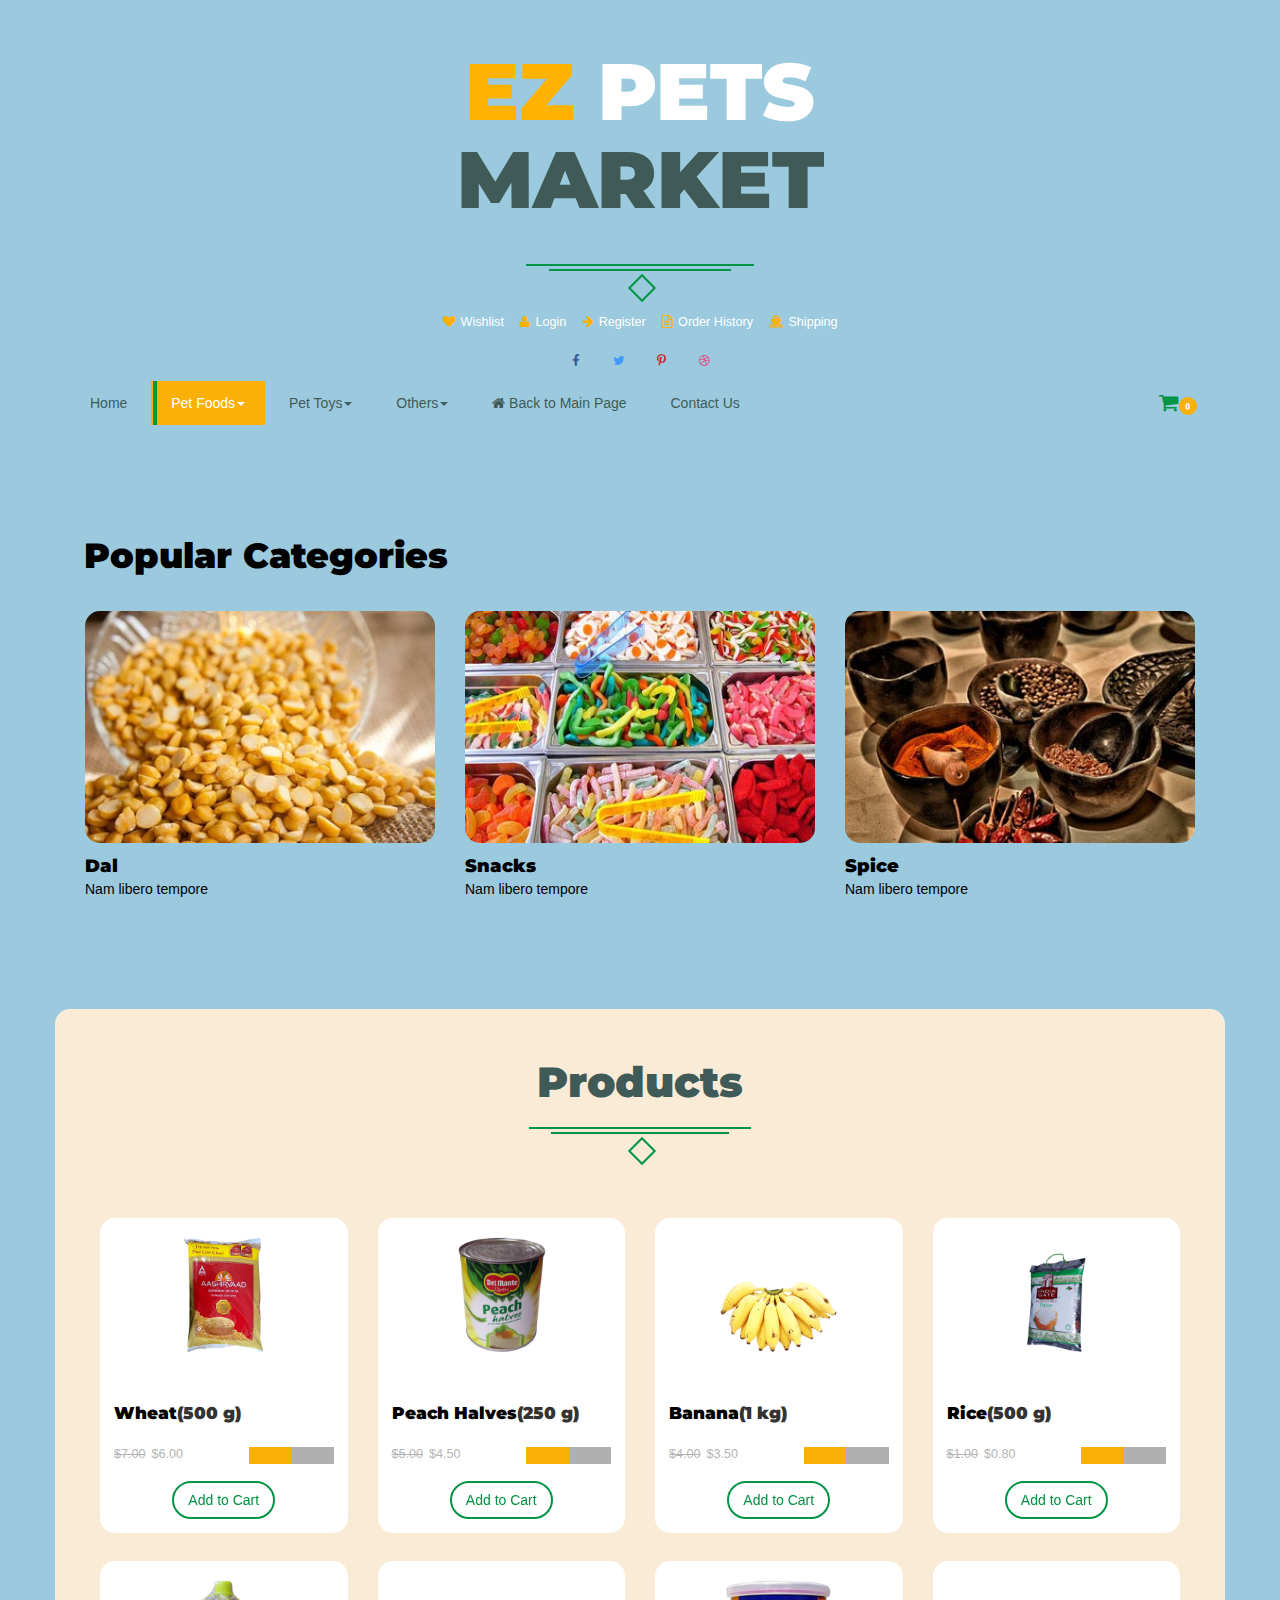
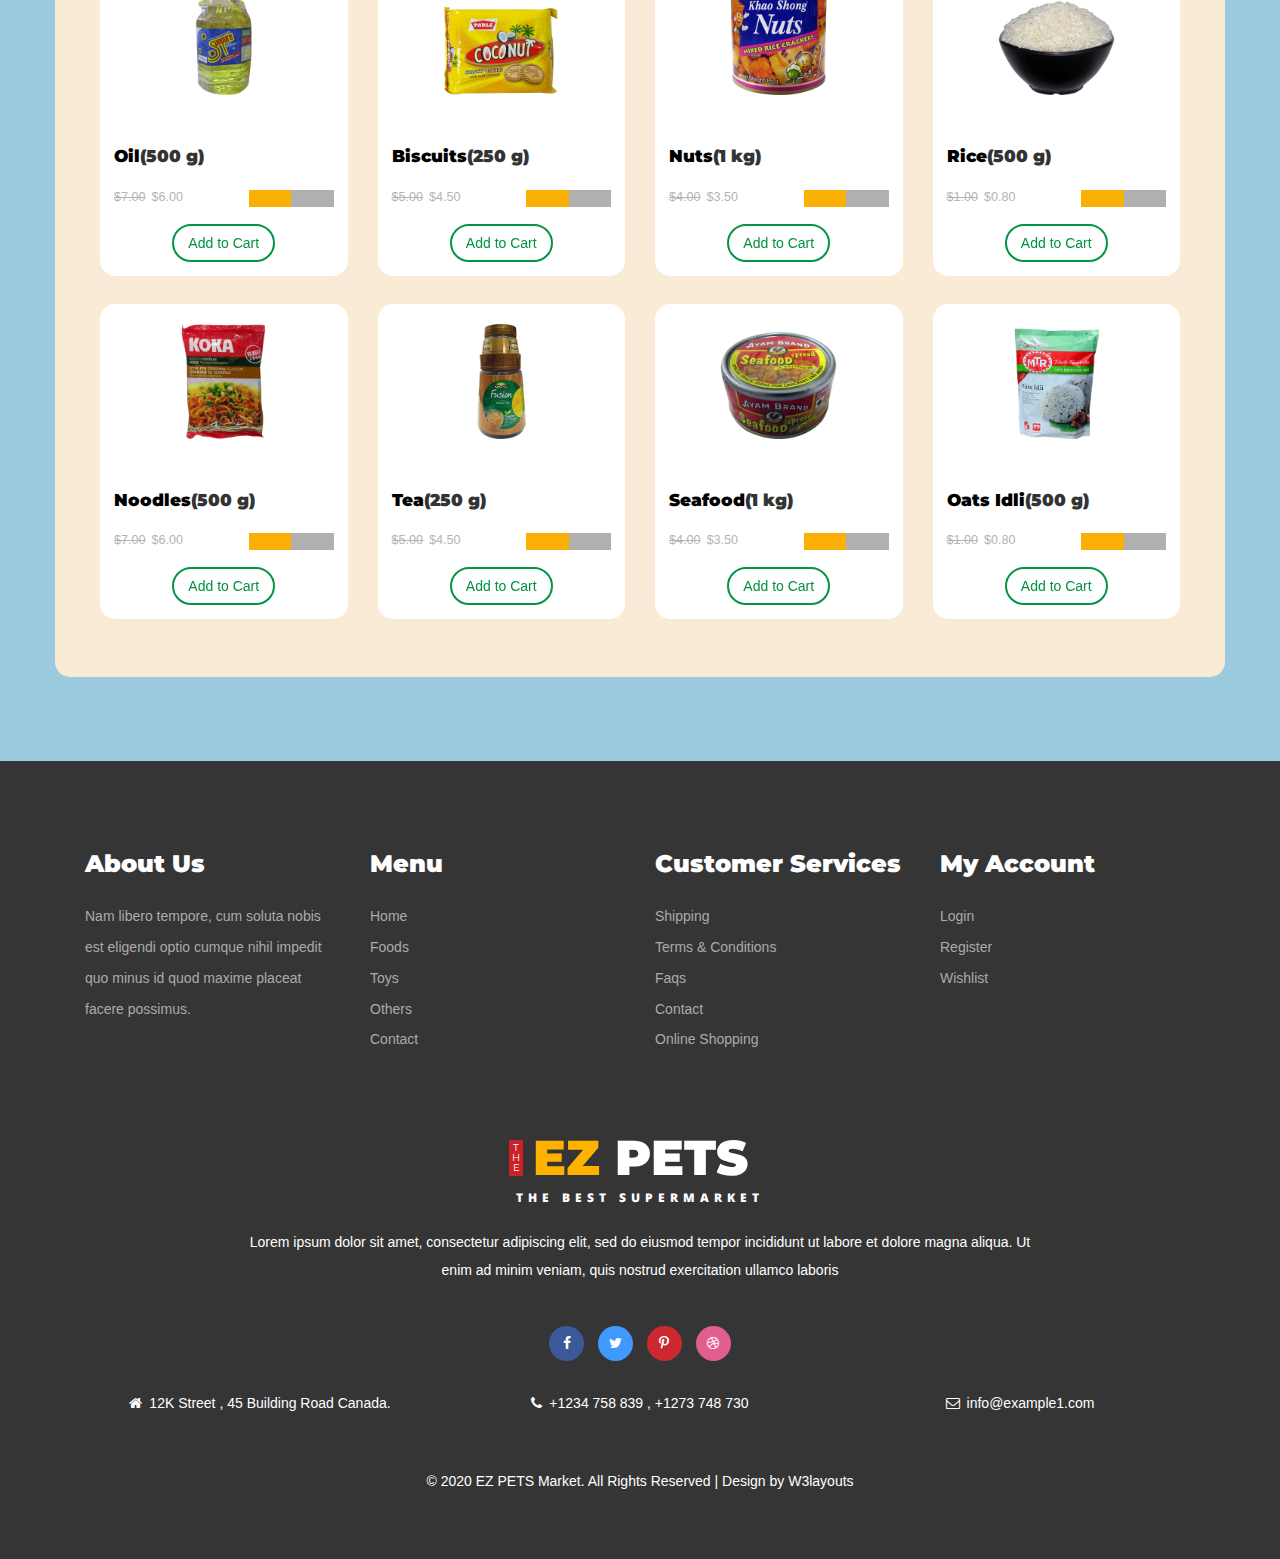
<file: Sub-Market/kitchen.html>
<!--
Author: W3layouts
Author URL: http://w3layouts.com
License: Creative Commons Attribution 3.0 Unported
License URL: http://creativecommons.org/licenses/by/3.0/
-->
<!DOCTYPE html>
<html>
<head>
	<title>EZ Pets | Market &mdash; Foods</title>
	<!-- for-mobile-apps -->
	<meta name="viewport" content="width=device-width, initial-scale=1">
	<meta http-equiv="Content-Type" content="text/html; charset=utf-8" />
	<meta property="og:title" content="Vide" />
	<meta name="keywords" content="Big store Responsive web template, Bootstrap Web Templates, Flat Web Templates, Android Compatible web template, 
	Smartphone Compatible web template, free webdesigns for Nokia, Samsung, LG, SonyEricsson, Motorola web design" />
	<script type="application/x-javascript"> addEventListener("load", function() { setTimeout(hideURLbar, 0); }, false);
function hideURLbar(){ window.scrollTo(0,1); } </script>
<!-- //for-mobile-apps -->
<link href="css/bootstrap.css" rel='stylesheet' type='text/css' />
<!-- Custom Theme files -->
<link href="css/style.css" rel='stylesheet' type='text/css' />
<link href="css/pet.css" rel='stylesheet' type='text/css' />
<link href="https://fonts.googleapis.com/css2?family=Montserrat:wght@900&display=swap" rel="stylesheet">
<link href="https://fonts.googleapis.com/css?family=Open+Sans:300,400,700, 900|Vollkorn:400i" rel="stylesheet">
<!-- js -->
<script src="js/jquery-1.11.1.min.js"></script>
<!-- //js -->
<!-- start-smoth-scrolling -->
<script type="text/javascript" src="js/move-top.js"></script>
<script type="text/javascript" src="js/easing.js"></script>
<script type="text/javascript">
	jQuery(document).ready(function($) {
		$(".scroll").click(function(event){		
			event.preventDefault();
			$('html,body').animate({scrollTop:$(this.hash).offset().top},1000);
		});
	});
</script>
<!-- start-smoth-scrolling -->
<link href="css/font-awesome.css" rel="stylesheet"> 
<link href='//fonts.googleapis.com/css?family=Montserrat:400,700' rel='stylesheet' type='text/css'>
<link href='//fonts.googleapis.com/css?family=Noto+Sans:400,700' rel='stylesheet' type='text/css'>
<!--- start-rate---->
<script src="js/jstarbox.js"></script>
<link rel="stylesheet" href="css/jstarbox.css" type="text/css" media="screen" charset="utf-8" />
<script type="text/javascript">
	jQuery(function() {
		jQuery('.starbox').each(function() {
			var starbox = jQuery(this);
			starbox.starbox({
				average: starbox.attr('data-start-value'),
				changeable: starbox.hasClass('unchangeable') ? false : starbox.hasClass('clickonce') ? 'once' : true,
				ghosting: starbox.hasClass('ghosting'),
				autoUpdateAverage: starbox.hasClass('autoupdate'),
				buttons: starbox.hasClass('smooth') ? false : starbox.attr('data-button-count') || 5,
				stars: starbox.attr('data-star-count') || 5
			}).bind('starbox-value-changed', function(event, value) {
				if(starbox.hasClass('random')) {
					var val = Math.random();
					starbox.next().text(' '+val);
					return val;
				} 
			})
		});
	});
</script>
<!---//End-rate---->

</head>
<body>
	<div class="header">

		<div class="container">
			
			<div class="logo">

				<div class="spec ">
					<h3 class="pet-text-black pet-title"><strong class="pet-text-yellow">EZ </strong><strong class="pet-text-white">PETS<br></strong>MARKET</h3>
					<div class="ser-t">
						<b></b>
						<span><i></i></span>
						<b class="line"></b>
					</div>
				</div>

			</div>

			<div class="head-t">
				<ul class="card">
					<li><a href="#" ><i class="fa fa-heart" aria-hidden="true"></i>Wishlist</a></li>
					<li><a href="#" ><i class="fa fa-user" aria-hidden="true"></i>Login</a></li>
					<li><a href="#" ><i class="fa fa-arrow-right" aria-hidden="true"></i>Register</a></li>
					<li><a href="#" ><i class="fa fa-file-text-o" aria-hidden="true"></i>Order History</a></li>
					<li><a href="#" ><i class="fa fa-ship" aria-hidden="true"></i>Shipping</a></li>
				</ul>	
			</div>
			
			<div class="header-ri">
				<ul class="social-top">
					<li><a href="#" class="icon facebook"><i class="fa fa-facebook" aria-hidden="true"></i><span></span></a></li>
					<li><a href="#" class="icon twitter"><i class="fa fa-twitter" aria-hidden="true"></i><span></span></a></li>
					<li><a href="#" class="icon pinterest"><i class="fa fa-pinterest-p" aria-hidden="true"></i><span></span></a></li>
					<li><a href="#" class="icon dribbble"><i class="fa fa-dribbble" aria-hidden="true"></i><span></span></a></li>
				</ul>	
			</div>


			<div class="nav-top">
				<nav class="navbar navbar-default">
					
					<div class="navbar-header nav_2">
						<button type="button" class="navbar-toggle collapsed navbar-toggle1" data-toggle="collapse" data-target="#bs-megadropdown-tabs">
							<span class="sr-only">Toggle navigation</span>
							<span class="icon-bar"></span>
							<span class="icon-bar"></span>
							<span class="icon-bar"></span>
						</button>
						

					</div> 
					<div class="collapse navbar-collapse" id="bs-megadropdown-tabs">
						<ul class="nav navbar-nav ">
							<li ><a href="index.html" class="hyper "><span>Home</span></a></li>	
							
							<li  class="dropdown active">
								<a href="#" class="dropdown-toggle  hyper" data-toggle="dropdown" ><span>Pet Foods<b class="caret"></b></span></a>
								<ul class="dropdown-menu multi">
									<div class="row">
										<div class="col-sm-3">
											<ul class="multi-column-dropdown">

												<li><a href="kitchen.html"><i class="fa fa-angle-right" aria-hidden="true"></i>Water & Beverages</a></li>
												<li><a href="kitchen.html"><i class="fa fa-angle-right" aria-hidden="true"></i>Fruits & Vegetables</a></li>
												<li><a href="kitchen.html"> <i class="fa fa-angle-right" aria-hidden="true"></i>Staples</a></li>
												<li><a href="kitchen.html"><i class="fa fa-angle-right" aria-hidden="true"></i>Branded Food</a></li>

											</ul>

										</div>
										<div class="col-sm-3">

											<ul class="multi-column-dropdown">
												<li><a href="kitchen.html"><i class="fa fa-angle-right" aria-hidden="true"></i>Breakfast &amp; Cereal</a></li>
												<li><a href="kitchen.html"><i class="fa fa-angle-right" aria-hidden="true"></i>Snacks</a></li>
												<li><a href="kitchen.html"><i class="fa fa-angle-right" aria-hidden="true"></i>Spices</a></li>
												<li><a href="kitchen.html"><i class="fa fa-angle-right" aria-hidden="true"></i>Biscuit &amp; Cookie</a></li>
												<li><a href="kitchen.html"><i class="fa fa-angle-right" aria-hidden="true"></i>Sweets</a></li>

											</ul>

										</div>
										<div class="col-sm-3">

											<ul class="multi-column-dropdown">
												<li><a href="kitchen.html"><i class="fa fa-angle-right" aria-hidden="true"></i>Pickle & Condiment</a></li>
												<li><a href="kitchen.html"><i class="fa fa-angle-right" aria-hidden="true"></i>Instant Food</a></li>
												<li><a href="kitchen.html"><i class="fa fa-angle-right" aria-hidden="true"></i>Dry Fruit</a></li>
												<li><a href="kitchen.html"><i class="fa fa-angle-right" aria-hidden="true"></i>Tea &amp; Coffee</a></li>

											</ul>
										</div>
										<div class="col-sm-3 w3l">
											<a href="kitchen.html"><img src="images/me.png" class="img-responsive" alt=""></a>
										</div>
										<div class="clearfix"></div>
									</div>	
								</ul>
							</li>
							<li class="dropdown">

								<a href="#" class="dropdown-toggle hyper" data-toggle="dropdown" ><span>Pet Toys<b class="caret"></b></span></a>
								<ul class="dropdown-menu multi multi1">
									<div class="row">
										<div class="col-sm-3">
											<ul class="multi-column-dropdown">
												<li><a href="care.html"><i class="fa fa-angle-right" aria-hidden="true"></i> Ayurvedic </a></li>
												<li><a href="care.html"><i class="fa fa-angle-right" aria-hidden="true"></i>Baby Care</a></li>
												<li><a href="care.html"><i class="fa fa-angle-right" aria-hidden="true"></i>Cosmetics</a></li>
												<li><a href="care.html"><i class="fa fa-angle-right" aria-hidden="true"></i>Deo & Purfumes</a></li>

											</ul>
											
										</div>
										<div class="col-sm-3">
											
											<ul class="multi-column-dropdown">
												<li><a href="care.html"> <i class="fa fa-angle-right" aria-hidden="true"></i>Hair Care </a></li>
												<li><a href="care.html"><i class="fa fa-angle-right" aria-hidden="true"></i>Oral Care</a></li>
												<li><a href="care.html"><i class="fa fa-angle-right" aria-hidden="true"></i>Personal Hygiene</a></li>
												<li><a href="care.html"><i class="fa fa-angle-right" aria-hidden="true"></i>Skin care</a></li>

											</ul>
											
										</div>
										<div class="col-sm-3">
											
											<ul class="multi-column-dropdown">
												<li><a href="care.html"><i class="fa fa-angle-right" aria-hidden="true"></i> Fashion Accessories </a></li>
												<li><a href="care.html"><i class="fa fa-angle-right" aria-hidden="true"></i>Grooming Tools</a></li>
												<li><a href="care.html"><i class="fa fa-angle-right" aria-hidden="true"></i>Shaving Need</a></li>
												<li><a href="care.html"><i class="fa fa-angle-right" aria-hidden="true"></i>Sanitary Needs</a></li>

											</ul>
										</div>
										<div class="col-sm-3 w3l">
											<a href="care.html"><img src="images/me1.png" class="img-responsive" alt=""></a>
										</div>
										<div class="clearfix"></div>
									</div>	
								</ul>
							</li>
							<li class="dropdown">
								<a href="#" class="dropdown-toggle hyper" data-toggle="dropdown" ><span>Others<b class="caret"></b></span></a>
								<ul class="dropdown-menu multi multi2">
									<div class="row">
										<div class="col-sm-3">
											<ul class="multi-column-dropdown">
												<li><a href="hold.html"><i class="fa fa-angle-right" aria-hidden="true"></i>Cleaning Accessories</a></li>
												<li><a href="hold.html"><i class="fa fa-angle-right" aria-hidden="true"></i>CookWear</a></li>
												<li><a href="hold.html"><i class="fa fa-angle-right" aria-hidden="true"></i>Detergents</a></li>
												<li><a href="hold.html"><i class="fa fa-angle-right" aria-hidden="true"></i>Gardening Needs</a></li>

											</ul>

										</div>
										<div class="col-sm-3">
											
											<ul class="multi-column-dropdown">
												<li><a href="hold.html"><i class="fa fa-angle-right" aria-hidden="true"></i>Kitchen & Dining</a></li>
												<li><a href="hold.html"><i class="fa fa-angle-right" aria-hidden="true"></i>KitchenWear</a></li>
												<li><a href="hold.html"><i class="fa fa-angle-right" aria-hidden="true"></i>Pet Care</a></li>
												<li><a href="hold.html"><i class="fa fa-angle-right" aria-hidden="true"></i>Plastic Wear</a></li>

											</ul>

										</div>
										<div class="col-sm-3">

											<ul class="multi-column-dropdown">
												<li><a href="hold.html"><i class="fa fa-angle-right" aria-hidden="true"></i>Pooja Needs</a></li>
												<li><a href="hold.html"><i class="fa fa-angle-right" aria-hidden="true"></i>Serveware</a></li>
												<li><a href="hold.html"><i class="fa fa-angle-right" aria-hidden="true"></i>Safety Accessories</a></li>
												<li><a href="hold.html"><i class="fa fa-angle-right" aria-hidden="true"></i>Festive Decoratives </a></li>

											</ul>
										</div>
										<div class="col-sm-3 w3l">
											<a href="hold.html"><img src="images/me2.png" class="img-responsive" alt=""></a>
										</div>
										<div class="clearfix"></div>
									</div>	
								</ul>
							</li>
							
							<li><a href="../index.html" class="hyper"><span class="fa fa-home"></span><span>&nbsp;Back to Main Page</span></a></li>
							<li><a href="#" class="hyper"><span>Contact Us</span></a></li>
						</ul>
					</div>
				</nav>
				<div class="cart" >
					
					<span class="fa fa-shopping-cart my-cart-icon"><span class="badge badge-notify my-cart-badge"></span></span>
				</div>
				<div class="clearfix"></div>
			</div>

		</div>			
	</div>
	<!---->

	<!--content-->
	<div class="kic-top ">
		<div class="container ">
			<div class="kic ">
				<h3>Popular Categories</h3>

			</div>
			<div class="col-md-4 kic-top1">
				<a href="single.html">
					<img src="images/ki.jpg" class="img-responsive" alt="">
				</a>
				<h6>Dal</h6>
				<p>Nam libero tempore</p>
			</div>
			<div class="col-md-4 kic-top1">
				<a href="single.html">
					<img src="images/ki1.jpg" class="img-responsive" alt="">
				</a>
				<h6>Snacks</h6>
				<p>Nam libero tempore</p>
			</div>
			<div class="col-md-4 kic-top1">
				<a href="single.html">
					<img src="images/ki2.jpg" class="img-responsive" alt="">
				</a>
				<h6>Spice</h6>
				<p>Nam libero tempore</p>
			</div>
		</div>
	</div>

	<!--content-->
	<div class="product">
		<div class="container pet-frame">
			<div class="spec ">
				<h3>Products</h3>
				<div class="ser-t">
					<b></b>
					<span><i></i></span>
					<b class="line"></b>
				</div>
			</div>
			<div class=" con-w3l agileinf">
				<div class="col-md-3 pro-1">
					<div class="col-m">
						<a href="#" data-toggle="modal" data-target="#myModal1" class="offer-img">
							<img src="images/of24.png" class="img-responsive" alt="">
						</a>
						<div class="mid-1">
							<div class="women">
								<h6><a href="single.html">Wheat</a>(500 g)</h6>							
							</div>
							<div class="mid-2">
								<p ><label>$7.00</label><em class="item_price">$6.00</em></p>
								<div class="block">
									<div class="starbox small ghosting"> </div>
								</div>
								<div class="clearfix"></div>
							</div>
							<div class="add">
								<button class="btn btn-danger my-cart-btn my-cart-b" data-id="24" data-name="Wheat" data-summary="summary 24" data-price="6.00" data-quantity="1" data-image="images/of24.png">Add to Cart</button>
							</div>
						</div>
					</div>
				</div>
				<div class="col-md-3 pro-1">
					<div class="col-m">
						<a href="#" data-toggle="modal" data-target="#myModal2" class="offer-img">
							<img src="images/of25.png" class="img-responsive" alt="">
						</a>
						<div class="mid-1">
							<div class="women">
								<h6><a href="single.html"> Peach Halves</a>(250 g)</h6>							
							</div>
							<div class="mid-2">
								<p ><label>$5.00</label><em class="item_price">$4.50</em></p>
								<div class="block">
									<div class="starbox small ghosting"> </div>
								</div>
								<div class="clearfix"></div>
							</div>
							<div class="add">
								<button class="btn btn-danger my-cart-btn my-cart-b" data-id="25" data-name="Peach Halves" data-summary="summary 25" data-price="4.50" data-quantity="1" data-image="images/of25.png">Add to Cart</button>
							</div>
						</div>
					</div>
				</div>
				<div class="col-md-3 pro-1">
					<div class="col-m">
						<a href="#" data-toggle="modal" data-target="#myModal3" class="offer-img">
							<img src="images/of26.png" class="img-responsive" alt="">
						</a>
						<div class="mid-1">
							<div class="women">
								<h6><a href="single.html">Banana</a>(1 kg)</h6>							
							</div>
							<div class="mid-2">
								<p ><label>$4.00</label><em class="item_price">$3.50</em></p>
								<div class="block">
									<div class="starbox small ghosting"> </div>
								</div>
								<div class="clearfix"></div>
							</div>
							<div class="add">
								<button class="btn btn-danger my-cart-btn my-cart-b" data-id="26" data-name="Banana" data-summary="summary 26" data-price="3.50" data-quantity="1" data-image="images/of26.png">Add to Cart</button>
							</div>
						</div>
					</div>
				</div>
				<div class="col-md-3 pro-1">
					<div class="col-m">
						<a href="#" data-toggle="modal" data-target="#myModal4" class="offer-img">
							<img src="images/of27.png" class="img-responsive" alt="">
						</a>
						<div class="mid-1">
							<div class="women">
								<h6><a href="single.html">Rice</a>(500 g)</h6>							
							</div>
							<div class="mid-2">
								<p ><label>$1.00</label><em class="item_price">$0.80</em></p>
								<div class="block">
									<div class="starbox small ghosting"> </div>
								</div>
								<div class="clearfix"></div>
							</div>
							<div class="add">
								<button class="btn btn-danger my-cart-btn my-cart-b" data-id="27" data-name="Rice" data-summary="summary 27" data-price="0.80" data-quantity="1" data-image="images/of27.png">Add to Cart</button>
							</div>
						</div>
					</div>
				</div>

				<div class="col-md-3 pro-1">
					<div class="col-m">
						<a href="#" data-toggle="modal" data-target="#myModal5" class="offer-img">
							<img src="images/of28.png" class="img-responsive" alt="">
						</a>
						<div class="mid-1">
							<div class="women">
								<h6><a href="single.html">Oil</a>(500 g)</h6>							
							</div>
							<div class="mid-2">
								<p ><label>$7.00</label><em class="item_price">$6.00</em></p>
								<div class="block">
									<div class="starbox small ghosting"> </div>
								</div>
								<div class="clearfix"></div>
							</div>
							<div class="add">
								<button class="btn btn-danger my-cart-btn my-cart-b" data-id="28" data-name="Oil" data-summary="summary 28" data-price="6.00" data-quantity="1" data-image="images/of28.png">Add to Cart</button>
							</div>
						</div>
					</div>
				</div>
				<div class="col-md-3 pro-1">
					<div class="col-m">
						<a href="#" data-toggle="modal" data-target="#myModal6" class="offer-img">
							<img src="images/of29.png" class="img-responsive" alt="">
						</a>
						<div class="mid-1">
							<div class="women">
								<h6><a href="single.html">Biscuits</a>(250 g)</h6>							
							</div>
							<div class="mid-2">
								<p ><label>$5.00</label><em class="item_price">$4.50</em></p>
								<div class="block">
									<div class="starbox small ghosting"> </div>
								</div>
								<div class="clearfix"></div>
							</div>
							<div class="add">
								<button class="btn btn-danger my-cart-btn my-cart-b" data-id="29" data-name="Biscuits" data-summary="summary 29" data-price="4.50" data-quantity="1" data-image="images/of29.png">Add to Cart</button>
							</div>
						</div>
					</div>
				</div>
				<div class="col-md-3 pro-1">
					<div class="col-m">
						<a href="#" data-toggle="modal" data-target="#myModal7" class="offer-img">
							<img src="images/of30.png" class="img-responsive" alt="">
						</a>
						<div class="mid-1">
							<div class="women">
								<h6><a href="single.html">Nuts</a>(1 kg)</h6>							
							</div>
							<div class="mid-2">
								<p ><label>$4.00</label><em class="item_price">$3.50</em></p>
								<div class="block">
									<div class="starbox small ghosting"> </div>
								</div>
								<div class="clearfix"></div>
							</div>
							<div class="add">
								<button class="btn btn-danger my-cart-btn my-cart-b" data-id="30" data-name="Nuts" data-summary="summary 30" data-price="3.50" data-quantity="1" data-image="images/of30.png">Add to Cart</button>
							</div>
						</div>
					</div>
				</div>
				<div class="col-md-3 pro-1">
					<div class="col-m">
						<a href="#" data-toggle="modal" data-target="#myModal8" class="offer-img">
							<img src="images/of31.png" class="img-responsive" alt="">
						</a>
						<div class="mid-1">
							<div class="women">
								<h6><a href="single.html">Rice</a>(500 g)</h6>							
							</div>
							<div class="mid-2">
								<p ><label>$1.00</label><em class="item_price">$0.80</em></p>
								<div class="block">
									<div class="starbox small ghosting"> </div>
								</div>
								<div class="clearfix"></div>
							</div>
							<div class="add">
								<button class="btn btn-danger my-cart-btn my-cart-b" data-id="31" data-name="Rice" data-summary="summary 31" data-price="0.80" data-quantity="1" data-image="images/of31.png">Add to Cart</button>
							</div>
						</div>
					</div>
				</div>
				<div class="col-md-3 pro-1">
					<div class="col-m">
						<a href="#" data-toggle="modal" data-target="#myModal9" class="offer-img">
							<img src="images/of32.png" class="img-responsive" alt="">
						</a>
						<div class="mid-1">
							<div class="women">
								<h6><a href="single.html">Noodles</a>(500 g)</h6>							
							</div>
							<div class="mid-2">
								<p ><label>$7.00</label><em class="item_price">$6.00</em></p>
								<div class="block">
									<div class="starbox small ghosting"> </div>
								</div>
								<div class="clearfix"></div>
							</div>
							<div class="add">
								<button class="btn btn-danger my-cart-btn my-cart-b" data-id="32" data-name="Noodles" data-summary="summary 32" data-price="6.00" data-quantity="1" data-image="images/of32.png">Add to Cart</button>
							</div>
						</div>
					</div>
				</div>
				<div class="col-md-3 pro-1">
					<div class="col-m">
						<a href="#" data-toggle="modal" data-target="#myModal10" class="offer-img">
							<img src="images/of33.png" class="img-responsive" alt="">
						</a>
						<div class="mid-1">
							<div class="women">
								<h6><a href="single.html">Tea</a>(250 g)</h6>							
							</div>
							<div class="mid-2">
								<p ><label>$5.00</label><em class="item_price">$4.50</em></p>
								<div class="block">
									<div class="starbox small ghosting"> </div>
								</div>
								<div class="clearfix"></div>
							</div>
							<div class="add">
								<button class="btn btn-danger my-cart-btn my-cart-b" data-id="33" data-name="Tea" data-summary="summary 33" data-price="4.50" data-quantity="1" data-image="images/of33.png">Add to Cart</button>
							</div>
						</div>
					</div>
				</div>
				<div class="col-md-3 pro-1">
					<div class="col-m">
						<a href="#" data-toggle="modal" data-target="#myModal11" class="offer-img">
							<img src="images/of34.png" class="img-responsive" alt="">
						</a>
						<div class="mid-1">
							<div class="women">
								<h6><a href="single.html">Seafood</a>(1 kg)</h6>							
							</div>
							<div class="mid-2">
								<p ><label>$4.00</label><em class="item_price">$3.50</em></p>
								<div class="block">
									<div class="starbox small ghosting"> </div>
								</div>
								<div class="clearfix"></div>
							</div>
							<div class="add">
								<button class="btn btn-danger my-cart-btn my-cart-b" data-id="34" data-name="Seafood" data-summary="summary 34" data-price="3.50" data-quantity="1" data-image="images/of34.png">Add to Cart</button>
							</div>
						</div>
					</div>
				</div>
				<div class="col-md-3 pro-1">
					<div class="col-m">
						<a href="#" data-toggle="modal" data-target="#myModal12" class="offer-img">
							<img src="images/of35.png" class="img-responsive" alt="">
						</a>
						<div class="mid-1">
							<div class="women">
								<h6><a href="single.html">Oats Idli</a>(500 g)</h6>							
							</div>
							<div class="mid-2">
								<p ><label>$1.00</label><em class="item_price">$0.80</em></p>
								<div class="block">
									<div class="starbox small ghosting"> </div>
								</div>
								<div class="clearfix"></div>
							</div>
							<div class="add">
								<button class="btn btn-danger my-cart-btn my-cart-b" data-id="35" data-name="Oats Idli" data-summary="summary 35" data-price="0.80" data-quantity="1" data-image="images/of35.png">Add to Cart</button>
							</div>
						</div>
					</div>
				</div>
				<div class="clearfix"></div>
			</div>
		</div>
	</div>
	<!--footer-->
	<div class="footer">
		<div class="container">
			<div class="col-md-3 footer-grid">
				<h3>About Us</h3>
				<p>Nam libero tempore, cum soluta nobis est eligendi 
					optio cumque nihil impedit quo minus id quod maxime 
				placeat facere possimus.</p>
			</div>
			<div class="col-md-3 footer-grid ">
				<h3>Menu</h3>
				<ul>
					<li><a href="index.html">Home</a></li>
					<li><a href="kitchen.html">Foods</a></li>
					<li><a href="care.html">Toys</a></li>
					<li><a href="hold.html">Others</a></li>
					<li><a href="#">Contact</a></li>
				</ul>
			</div>
			<div class="col-md-3 footer-grid ">
				<h3>Customer Services</h3>
				<ul>
					<li><a href="#">Shipping</a></li>
					<li><a href="#">Terms & Conditions</a></li>
					<li><a href="#">Faqs</a></li>
					<li><a href="#">Contact</a></li>
					<li><a href="#">Online Shopping</a></li>						 

				</ul>
			</div>
			<div class="col-md-3 footer-grid">
				<h3>My Account</h3>
				<ul>
					<li><a href="#">Login</a></li>
					<li><a href="#">Register</a></li>
					<li><a href="#">Wishlist</a></li>

				</ul>
			</div>
			<div class="clearfix"></div>
			<div class="footer-bottom">
				<h2 ><a href="index.html"><b>T<br>H<br>E</b><strong class="pet-text-yellow">EZ </strong>PETS<span>The Best Supermarket</span></a></h2>
				<p class="fo-para">Lorem ipsum dolor sit amet, consectetur adipiscing elit, sed do eiusmod tempor incididunt ut labore et dolore magna aliqua. Ut enim ad minim veniam, quis nostrud exercitation ullamco laboris</p>
				<ul class="social-fo">
					<li><a href="#" class=" face"><i class="fa fa-facebook" aria-hidden="true"></i></a></li>
					<li><a href="#" class=" twi"><i class="fa fa-twitter" aria-hidden="true"></i></a></li>
					<li><a href="#" class=" pin"><i class="fa fa-pinterest-p" aria-hidden="true"></i></a></li>
					<li><a href="#" class=" dri"><i class="fa fa-dribbble" aria-hidden="true"></i></a></li>
				</ul>
				<div class=" address">
					<div class="col-md-4 fo-grid1">
						<p><i class="fa fa-home" aria-hidden="true"></i>12K Street , 45 Building Road Canada.</p>
					</div>
					<div class="col-md-4 fo-grid1">
						<p><i class="fa fa-phone" aria-hidden="true"></i>+1234 758 839 , +1273 748 730</p>	
					</div>
					<div class="col-md-4 fo-grid1">
						<p><a href="mailto:info@example.com"><i class="fa fa-envelope-o" aria-hidden="true"></i>info@example1.com</a></p>
					</div>
					<div class="clearfix"></div>
					
				</div>
			</div>
			<div class="copy-right">
				<p> &copy; 2020 EZ PETS Market. All Rights Reserved | Design by  <a href="http://w3layouts.com/"> W3layouts</a></p>
			</div>
		</div>
	</div>
	<!-- //footer-->

	<!-- smooth scrolling -->
	<script type="text/javascript">
		$(document).ready(function() {
		/*
			var defaults = {
			containerID: 'toTop', // fading element id
			containerHoverID: 'toTopHover', // fading element hover id
			scrollSpeed: 1200,
			easingType: 'linear' 
			};
			*/								
			$().UItoTop({ easingType: 'easeOutQuart' });
		});
	</script>
	<a href="#" id="toTop" style="display: block;"> <span id="toTopHover" style="opacity: 1;"> </span></a>
	<!-- //smooth scrolling -->
	<!-- for bootstrap working -->
	<script src="js/bootstrap.js"></script>
	<!-- //for bootstrap working -->
	<script type='text/javascript' src="js/jquery.mycart.js"></script>
	<script type="text/javascript">
		$(function () {

			var goToCartIcon = function($addTocartBtn){
				var $cartIcon = $(".my-cart-icon");
				var $image = $('<img width="30px" height="30px" src="' + $addTocartBtn.data("image") + '"/>').css({"position": "fixed", "z-index": "999"});
				$addTocartBtn.prepend($image);
				var position = $cartIcon.position();
				$image.animate({
					top: position.top,
					left: position.left
				}, 500 , "linear", function() {
					$image.remove();
				});
			}

			$('.my-cart-btn').myCart({
				classCartIcon: 'my-cart-icon',
				classCartBadge: 'my-cart-badge',
				affixCartIcon: true,
				checkoutCart: function(products) {
					$.each(products, function(){
						console.log(this);
					});
				},
				clickOnAddToCart: function($addTocart){
					goToCartIcon($addTocart);
				},
				getDiscountPrice: function(products) {
					var total = 0;
					$.each(products, function(){
						total += this.quantity * this.price;
					});
					return total * 1;
				}
			});

		});
	</script>




	<!-- product -->
	<div class="modal fade" id="myModal1" tabindex="-1" role="dialog" aria-labelledby="myModalLabel">
		<div class="modal-dialog" role="document">
			<div class="modal-content modal-info">
				<div class="modal-header">
					<button type="button" class="close" data-dismiss="modal" aria-label="Close"><span aria-hidden="true">&times;</span></button>						
				</div>
				<div class="modal-body modal-spa">
					<div class="col-md-5 span-2">
						<div class="item">
							<img src="images/of24.png" class="img-responsive" alt="">
						</div>
					</div>
					<div class="col-md-7 span-1 ">
						<h3>Wheat(500 g)</h3>
						<p class="in-para"> There are many variations of passages of Lorem Ipsum.</p>
						<div class="price_single">
							<span class="reducedfrom "><del>$2.00</del>$1.50</span>

							<div class="clearfix"></div>
						</div>
						<h4 class="quick">Quick Overview:</h4>
						<p class="quick_desc"> Nam liber tempor cum soluta nobis eleifend option congue nihil imperdiet doming id quod mazim placerat facer possim assum. Typi non habent claritatem insitam; es</p>
						<div class="add-to">
							<button class="btn btn-danger my-cart-btn my-cart-btn1 " data-id="24" data-name="Wheat" data-summary="summary 24" data-price="1.50" data-quantity="1" data-image="images/of24.png">Add to Cart</button>
						</div>
					</div>
					<div class="clearfix"> </div>
				</div>
			</div>
		</div>
	</div>
	<!-- product -->
	<div class="modal fade" id="myModal2" tabindex="-1" role="dialog" aria-labelledby="myModalLabel">
		<div class="modal-dialog" role="document">
			<div class="modal-content modal-info">
				<div class="modal-header">
					<button type="button" class="close" data-dismiss="modal" aria-label="Close"><span aria-hidden="true">&times;</span></button>						
				</div>
				<div class="modal-body modal-spa">
					<div class="col-md-5 span-2">
						<div class="item">
							<img src="images/of25.png" class="img-responsive" alt="">
						</div>
					</div>
					<div class="col-md-7 span-1 ">
						<h3>Peach Halves(250 g)</h3>
						<p class="in-para"> There are many variations of passages of Lorem Ipsum.</p>
						<div class="price_single">
							<span class="reducedfrom "><del>$10.00</del>$9.00</span>

							<div class="clearfix"></div>
						</div>
						<h4 class="quick">Quick Overview:</h4>
						<p class="quick_desc"> Nam liber tempor cum soluta nobis eleifend option congue nihil imperdiet doming id quod mazim placerat facer possim assum. Typi non habent claritatem insitam; es</p>
						<div class="add-to">
							<button class="btn btn-danger my-cart-btn my-cart-btn1 " data-id="25" data-name="Peach Halves" data-summary="summary 25" data-price="9.00" data-quantity="1" data-image="images/of25.png">Add to Cart</button>
						</div>
					</div>
					<div class="clearfix"> </div>
				</div>
			</div>
		</div>
	</div>
	<!-- product -->
	<div class="modal fade" id="myModal3" tabindex="-1" role="dialog" aria-labelledby="myModalLabel">
		<div class="modal-dialog" role="document">
			<div class="modal-content modal-info">
				<div class="modal-header">
					<button type="button" class="close" data-dismiss="modal" aria-label="Close"><span aria-hidden="true">&times;</span></button>						
				</div>
				<div class="modal-body modal-spa">
					<div class="col-md-5 span-2">
						<div class="item">
							<img src="images/of26.png" class="img-responsive" alt="">
						</div>
					</div>
					<div class="col-md-7 span-1 ">
						<h3>Banana(1 kg)</h3>
						<p class="in-para"> There are many variations of passages of Lorem Ipsum.</p>
						<div class="price_single">
							<span class="reducedfrom "><del>$3.00</del>$2.00</span>

							<div class="clearfix"></div>
						</div>
						<h4 class="quick">Quick Overview:</h4>
						<p class="quick_desc"> Nam liber tempor cum soluta nobis eleifend option congue nihil imperdiet doming id quod mazim placerat facer possim assum. Typi non habent claritatem insitam; es</p>
						<div class="add-to">
							<button class="btn btn-danger my-cart-btn my-cart-btn1 " data-id="26" data-name="Banana" data-summary="summary 26" data-price="2.00" data-quantity="1" data-image="images/of26.png">Add to Cart</button>
						</div>
					</div>
					<div class="clearfix"> </div>
				</div>
			</div>
		</div>
	</div>
	<!-- product -->
	<div class="modal fade" id="myModal4" tabindex="-1" role="dialog" aria-labelledby="myModalLabel">
		<div class="modal-dialog" role="document">
			<div class="modal-content modal-info">
				<div class="modal-header">
					<button type="button" class="close" data-dismiss="modal" aria-label="Close"><span aria-hidden="true">&times;</span></button>						
				</div>
				<div class="modal-body modal-spa">
					<div class="col-md-5 span-2">
						<div class="item">
							<img src="images/of27.png" class="img-responsive" alt="">
						</div>
					</div>
					<div class="col-md-7 span-1 ">
						<h3>Rice(500 g)</h3>
						<p class="in-para"> There are many variations of passages of Lorem Ipsum.</p>
						<div class="price_single">
							<span class="reducedfrom "><del>$4.00</del>$3.50</span>

							<div class="clearfix"></div>
						</div>
						<h4 class="quick">Quick Overview:</h4>
						<p class="quick_desc"> Nam liber tempor cum soluta nobis eleifend option congue nihil imperdiet doming id quod mazim placerat facer possim assum. Typi non habent claritatem insitam; es</p>
						<div class="add-to">
							<button class="btn btn-danger my-cart-btn my-cart-btn1 " data-id="27" data-name="Rice" data-summary="summary 27" data-price="3.50" data-quantity="1" data-image="images/of27.png">Add to Cart</button>
						</div>
					</div>
					<div class="clearfix"> </div>
				</div>
			</div>
		</div>
	</div>
	<!-- product -->
	<div class="modal fade" id="myModal5" tabindex="-1" role="dialog" aria-labelledby="myModalLabel">
		<div class="modal-dialog" role="document">
			<div class="modal-content modal-info">
				<div class="modal-header">
					<button type="button" class="close" data-dismiss="modal" aria-label="Close"><span aria-hidden="true">&times;</span></button>						
				</div>
				<div class="modal-body modal-spa">
					<div class="col-md-5 span-2">
						<div class="item">
							<img src="images/of28.png" class="img-responsive" alt="">
						</div>
					</div>
					<div class="col-md-7 span-1 ">
						<h3>Oil(500 g)</h3>
						<p class="in-para"> There are many variations of passages of Lorem Ipsum.</p>
						<div class="price_single">
							<span class="reducedfrom "><del>$1.00</del>$0.70</span>

							<div class="clearfix"></div>
						</div>
						<h4 class="quick">Quick Overview:</h4>
						<p class="quick_desc"> Nam liber tempor cum soluta nobis eleifend option congue nihil imperdiet doming id quod mazim placerat facer possim assum. Typi non habent claritatem insitam; es</p>
						<div class="add-to">
							<button class="btn btn-danger my-cart-btn my-cart-btn1 " data-id="28" data-name="Oil(500 g)" data-summary="summary 28" data-price="0.70" data-quantity="1" data-image="images/of28.png">Add to Cart</button>
						</div>
					</div>
					<div class="clearfix"> </div>
				</div>
			</div>
		</div>
	</div>
	<!-- product -->
	<div class="modal fade" id="myModal6" tabindex="-1" role="dialog" aria-labelledby="myModalLabel">
		<div class="modal-dialog" role="document">
			<div class="modal-content modal-info">
				<div class="modal-header">
					<button type="button" class="close" data-dismiss="modal" aria-label="Close"><span aria-hidden="true">&times;</span></button>						
				</div>
				<div class="modal-body modal-spa">
					<div class="col-md-5 span-2">
						<div class="item">
							<img src="images/of29.png" class="img-responsive" alt="">
						</div>
					</div>
					<div class="col-md-7 span-1 ">
						<h3>Biscuits(250 g)</h3>
						<p class="in-para"> There are many variations of passages of Lorem Ipsum.</p>
						<div class="price_single">
							<span class="reducedfrom "><del>$1.00</del>$0.70</span>

							<div class="clearfix"></div>
						</div>
						<h4 class="quick">Quick Overview:</h4>
						<p class="quick_desc"> Nam liber tempor cum soluta nobis eleifend option congue nihil imperdiet doming id quod mazim placerat facer possim assum. Typi non habent claritatem insitam; es</p>
						<div class="add-to">
							<button class="btn btn-danger my-cart-btn my-cart-btn1 " data-id="29" data-name="Biscuits" data-summary="summary 29" data-price="0.70" data-quantity="1" data-image="images/of29.png">Add to Cart</button>
						</div>
					</div>
					<div class="clearfix"> </div>
				</div>
			</div>
		</div>
	</div>
	<!-- product -->
	<div class="modal fade" id="myModal7" tabindex="-1" role="dialog" aria-labelledby="myModalLabel">
		<div class="modal-dialog" role="document">
			<div class="modal-content modal-info">
				<div class="modal-header">
					<button type="button" class="close" data-dismiss="modal" aria-label="Close"><span aria-hidden="true">&times;</span></button>						
				</div>
				<div class="modal-body modal-spa">
					<div class="col-md-5 span-2">
						<div class="item">
							<img src="images/of30.png" class="img-responsive" alt="">
						</div>
					</div>
					<div class="col-md-7 span-1 ">
						<h3>Nuts(1 kg)</h3>
						<p class="in-para"> There are many variations of passages of Lorem Ipsum.</p>
						<div class="price_single">
							<span class="reducedfrom "><del>$2.00</del>$1.00</span>

							<div class="clearfix"></div>
						</div>
						<h4 class="quick">Quick Overview:</h4>
						<p class="quick_desc"> Nam liber tempor cum soluta nobis eleifend option congue nihil imperdiet doming id quod mazim placerat facer possim assum. Typi non habent claritatem insitam; es</p>
						<div class="add-to">
							<button class="btn btn-danger my-cart-btn my-cart-btn1 " data-id="30" data-name="Nuts" data-summary="summary 30" data-price="1.00" data-quantity="1" data-image="images/of30.png">Add to Cart</button>
						</div>
					</div>
					<div class="clearfix"> </div>
				</div>
			</div>
		</div>
	</div>
	<!-- product -->
	<div class="modal fade" id="myModal8" tabindex="-1" role="dialog" aria-labelledby="myModalLabel">
		<div class="modal-dialog" role="document">
			<div class="modal-content modal-info">
				<div class="modal-header">
					<button type="button" class="close" data-dismiss="modal" aria-label="Close"><span aria-hidden="true">&times;</span></button>						
				</div>
				<div class="modal-body modal-spa">
					<div class="col-md-5 span-2">
						<div class="item">
							<img src="images/of31.png" class="img-responsive" alt="">
						</div>
					</div>
					<div class="col-md-7 span-1 ">
						<h3>Rice(500 g)</h3>
						<p class="in-para"> There are many variations of passages of Lorem Ipsum.</p>
						<div class="price_single">
							<span class="reducedfrom "><del>$4.00</del>$3.50</span>

							<div class="clearfix"></div>
						</div>
						<h4 class="quick">Quick Overview:</h4>
						<p class="quick_desc"> Nam liber tempor cum soluta nobis eleifend option congue nihil imperdiet doming id quod mazim placerat facer possim assum. Typi non habent claritatem insitam; es</p>
						<div class="add-to">
							<button class="btn btn-danger my-cart-btn my-cart-btn1 " data-id="31" data-name="Rice" data-summary="summary 31" data-price="3.50" data-quantity="1" data-image="images/of31.png">Add to Cart</button>
						</div>
					</div>
					<div class="clearfix"> </div>
				</div>
			</div>
		</div>
	</div>
	<!-- product -->
	<div class="modal fade" id="myModal9" tabindex="-1" role="dialog" aria-labelledby="myModalLabel">
		<div class="modal-dialog" role="document">
			<div class="modal-content modal-info">
				<div class="modal-header">
					<button type="button" class="close" data-dismiss="modal" aria-label="Close"><span aria-hidden="true">&times;</span></button>						
				</div>
				<div class="modal-body modal-spa">
					<div class="col-md-5 span-2">
						<div class="item">
							<img src="images/of32.png" class="img-responsive" alt="">
						</div>
					</div>
					<div class="col-md-7 span-1 ">
						<h3>Noodles(500 g)</h3>
						<p class="in-para"> There are many variations of passages of Lorem Ipsum.</p>
						<div class="price_single">
							<span class="reducedfrom "><del>$2.00</del>$1.50</span>

							<div class="clearfix"></div>
						</div>
						<h4 class="quick">Quick Overview:</h4>
						<p class="quick_desc"> Nam liber tempor cum soluta nobis eleifend option congue nihil imperdiet doming id quod mazim placerat facer possim assum. Typi non habent claritatem insitam; es</p>
						<div class="add-to">
							<button class="btn btn-danger my-cart-btn my-cart-btn1 " data-id="32" data-name="Noodles" data-summary="summary 32" data-price="1.50" data-quantity="1" data-image="images/of32.png">Add to Cart</button>
						</div>
					</div>
					<div class="clearfix"> </div>
				</div>
			</div>
		</div>
	</div>
	<!-- product -->
	<div class="modal fade" id="myModal10" tabindex="-1" role="dialog" aria-labelledby="myModalLabel">
		<div class="modal-dialog" role="document">
			<div class="modal-content modal-info">
				<div class="modal-header">
					<button type="button" class="close" data-dismiss="modal" aria-label="Close"><span aria-hidden="true">&times;</span></button>						
				</div>
				<div class="modal-body modal-spa">
					<div class="col-md-5 span-2">
						<div class="item">
							<img src="images/of33.png" class="img-responsive" alt="">
						</div>
					</div>
					<div class="col-md-7 span-1 ">
						<h3>Tea(250 g)</h3>

						<p class="in-para"> There are many variations of passages of Lorem Ipsum.</p>
						<div class="price_single">
							<span class="reducedfrom "><del>$1.00</del>$0.70</span>

							<div class="clearfix"></div>
						</div>
						<h4 class="quick">Quick Overview:</h4>
						<p class="quick_desc"> Nam liber tempor cum soluta nobis eleifend option congue nihil imperdiet doming id quod mazim placerat facer possim assum. Typi non habent claritatem insitam; es</p>
						<div class="add-to">
							<button class="btn btn-danger my-cart-btn my-cart-btn1 " data-id="33" data-name="Seafood" data-summary="summary 33" data-price="0.70" data-quantity="1" data-image="images/of33.png">Add to Cart</button>
						</div>
					</div>
					<div class="clearfix"> </div>
				</div>
			</div>
		</div>
	</div>
	<!-- product -->
	<div class="modal fade" id="myModal11" tabindex="-1" role="dialog" aria-labelledby="myModalLabel">
		<div class="modal-dialog" role="document">
			<div class="modal-content modal-info">
				<div class="modal-header">
					<button type="button" class="close" data-dismiss="modal" aria-label="Close"><span aria-hidden="true">&times;</span></button>						
				</div>
				<div class="modal-body modal-spa">
					<div class="col-md-5 span-2">
						<div class="item">
							<img src="images/of34.png" class="img-responsive" alt="">
						</div>
					</div>
					<div class="col-md-7 span-1 ">
						<h3>Seafood(1 kg)</h3>

						<p class="in-para"> There are many variations of passages of Lorem Ipsum.</p>
						<div class="price_single">
							<span class="reducedfrom "><del>$2.00</del>$1.00</span>

							<div class="clearfix"></div>
						</div>
						<h4 class="quick">Quick Overview:</h4>
						<p class="quick_desc"> Nam liber tempor cum soluta nobis eleifend option congue nihil imperdiet doming id quod mazim placerat facer possim assum. Typi non habent claritatem insitam; es</p>
						<div class="add-to">
							<button class="btn btn-danger my-cart-btn my-cart-btn1 " data-id="34" data-name="Oats Idli" data-summary="summary 34" data-price="1.00" data-quantity="1" data-image="images/of34.png">Add to Cart</button>
						</div>
					</div>
					<div class="clearfix"> </div>
				</div>
			</div>
		</div>
	</div>
	<!-- product -->
	<div class="modal fade" id="myModal12" tabindex="-1" role="dialog" aria-labelledby="myModalLabel">
		<div class="modal-dialog" role="document">
			<div class="modal-content modal-info">
				<div class="modal-header">
					<button type="button" class="close" data-dismiss="modal" aria-label="Close"><span aria-hidden="true">&times;</span></button>						
				</div>
				<div class="modal-body modal-spa">
					<div class="col-md-5 span-2">
						<div class="item">
							<img src="images/of35.png" class="img-responsive" alt="">
						</div>
					</div>
					<div class="col-md-7 span-1 ">
						<h3>Oats Idli(500 g)</h3>
						<p class="in-para"> There are many variations of passages of Lorem Ipsum.</p>
						<div class="price_single">
							<span class="reducedfrom "><del>$4.00</del>$3.50</span>

							<div class="clearfix"></div>
						</div>
						<h4 class="quick">Quick Overview:</h4>
						<p class="quick_desc"> Nam liber tempor cum soluta nobis eleifend option congue nihil imperdiet doming id quod mazim placerat facer possim assum. Typi non habent claritatem insitam; es</p>
						<div class="add-to">
							<button class="btn btn-danger my-cart-btn my-cart-btn1 " data-id="35" data-name="product 35" data-summary="summary 35" data-price="3.50" data-quantity="1" data-image="images/of35.png">Add to Cart</button>
						</div>
					</div>
					<div class="clearfix"> </div>
				</div>
			</div>
		</div>
	</div>

</body>
</html>
</file>
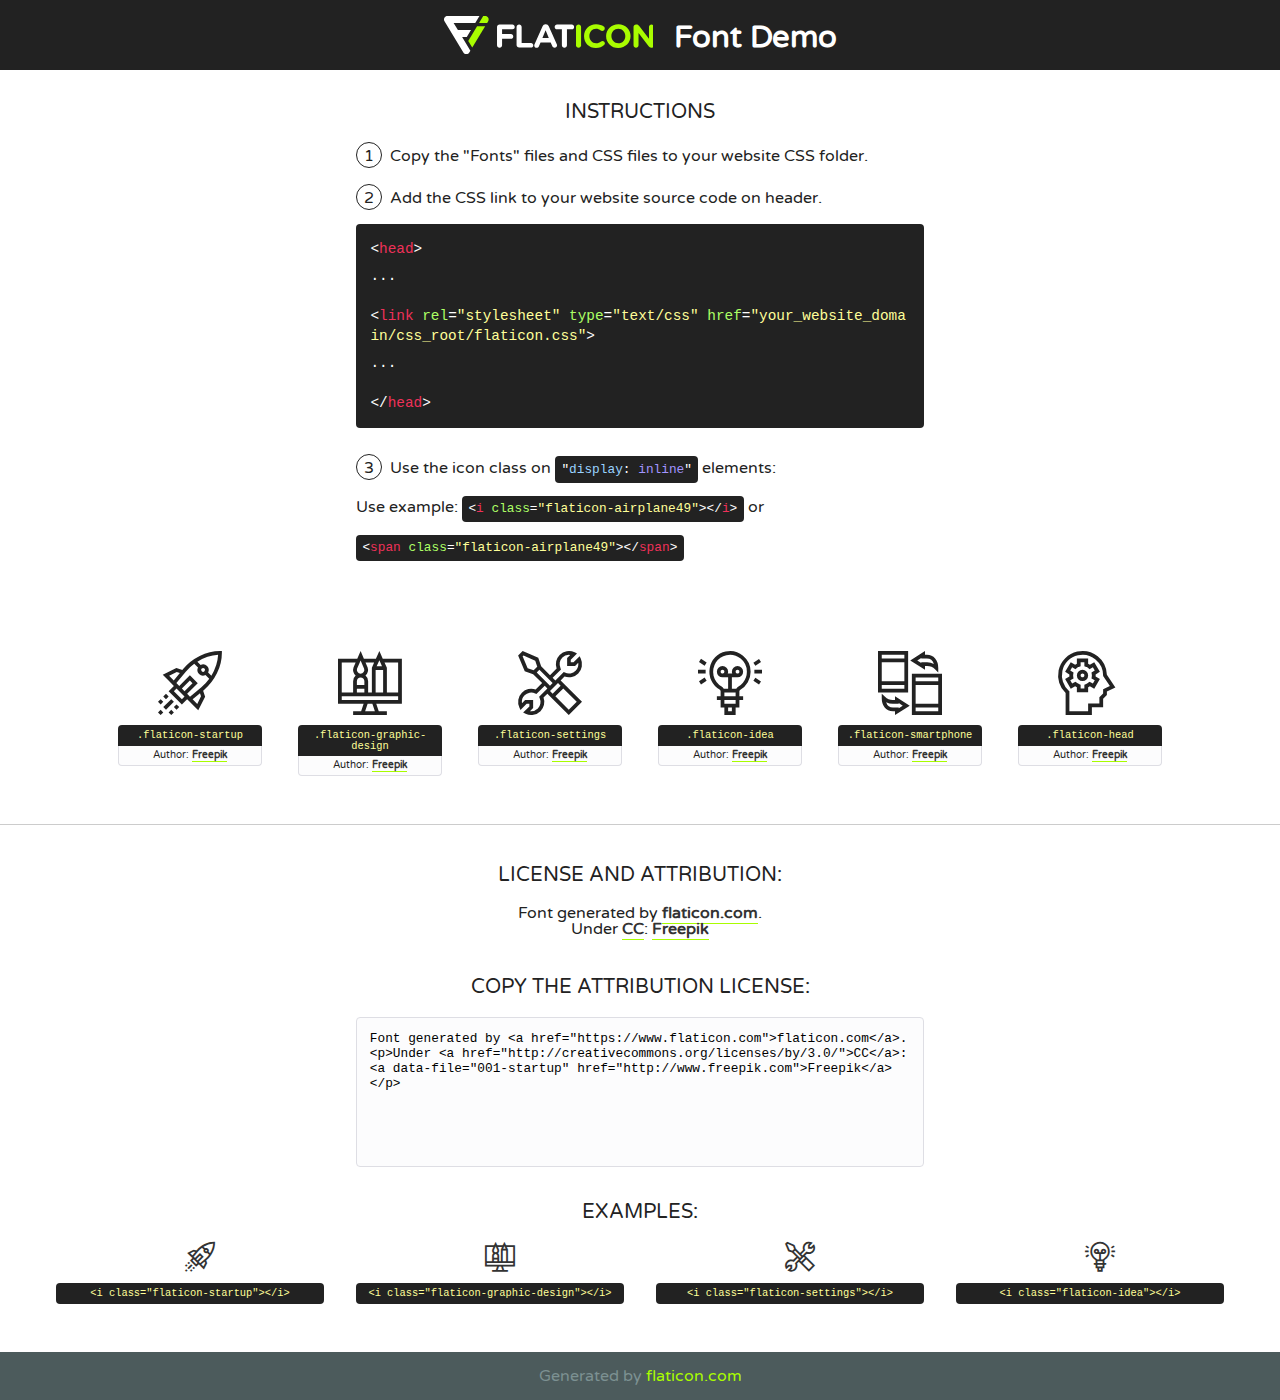
<file: fonts/flaticon/font/flaticon.html>
<!DOCTYPE html>
<!--
  Flaticon icon font: Flaticon
  Creation date: 03/04/2019 06:02
-->
<html>
<!DOCTYPE html>
<html>

<head>
    <title>Flaticon WebFont</title>
    <link href="http://fonts.googleapis.com/css?family=Varela+Round" rel="stylesheet" type="text/css" />
    <link rel="stylesheet" type="text/css" href="flaticon.css">
    <meta charset="UTF-8">
    <style>
    html, body, div, span, applet, object, iframe,
    h1, h2, h3, h4, h5, h6, p, blockquote, pre,
    a, abbr, acronym, address, big, cite, code,
    del, dfn, em, img, ins, kbd, q, s, samp,
    small, strike, strong, sub, sup, tt, var,
    b, u, i, center,
    dl, dt, dd, ol, ul, li,
    fieldset, form, label, legend,
    table, caption, tbody, tfoot, thead, tr, th, td,
    article, aside, canvas, details, embed, 
    figure, figcaption, footer, header, hgroup, 
    menu, nav, output, ruby, section, summary,
    time, mark, audio, video {
        margin: 0;
        padding: 0;
        border: 0;
        font-size: 100%;
        font: inherit;
        vertical-align: baseline;
    }
    /* HTML5 display-role reset for older browsers */
    article, aside, details, figcaption, figure, 
    footer, header, hgroup, menu, nav, section {
        display: block;
    }
    body {
        line-height: 1;
    }
    ol, ul {
        list-style: none;
    }
    blockquote, q {
        quotes: none;
    }
    blockquote:before, blockquote:after,
    q:before, q:after {
        content: '';
        content: none;
    }
    table {
        border-collapse: collapse;
        border-spacing: 0;
    }
    body {
        font-family: 'Varela Round', Helvetica, Arial, sans-serif;
        font-size: 16px;
        color: #222;
    }
    a {
        color: #333;
        border-bottom: 1px solid #a9fd00;
        font-weight: bold;
        text-decoration: none;
    }
    * {
        -moz-box-sizing: border-box;
        -webkit-box-sizing: border-box;
        box-sizing: border-box;
        margin: 0;
        padding: 0;
    }
    [class^="flaticon-"]:before, [class*=" flaticon-"]:before, [class^="flaticon-"]:after, [class*=" flaticon-"]:after {
        font-family: Flaticon;
        font-size: 30px;
        font-style: normal;
        margin-left: 20px;
        color: #333;
    }
    .wrapper {
        max-width: 600px;
        margin: auto;
        padding: 0 1em;
    }
    .title {
        font-size: 1.25em;
        text-align: center;
        margin-bottom: 1em;
        text-transform: uppercase;
    }
    header {
        text-align: center;
        background-color: #222;
        color: #fff;
        padding: 1em;
    }
    header .logo {
        width: 210px;
        height: 38px;
        display: inline-block;
        vertical-align: middle;
        margin-right: 1em;
        border: none;
    }
    header strong {
        font-size: 1.95em;
        font-weight: bold;
        vertical-align: middle;
        margin-top: 5px;
        display: inline-block;
    }
    .demo {
        margin: 2em auto;
        line-height: 1.25em;
    }
    .demo ul li {
        margin-bottom: 1em;
    }
    .demo ul li .num {
        color: #222;
        border-radius: 20px;
        display: inline-block;
        width: 26px;
        padding: 3px;
        height: 26px;
        text-align: center;
        margin-right: 0.5em;
        border: 1px solid #222;
    }
    .demo ul li code {
        background-color: #222;
        border-radius: 4px;
        padding: 0.25em 0.5em;
        display: inline-block;
        color: #fff;
        font-family: Consolas,Monaco,Lucida Console,Liberation Mono,DejaVu Sans Mono,Bitstream Vera Sans Mono,Courier New, monospace;
        font-weight: lighter;
        margin-top: 1em;
        font-size: 0.8em;
        word-break: break-all;
    }
    .demo ul li code.big {
        padding: 1em;
        font-size: 0.9em;
    }
    .demo ul li code .red {
        color: #EF3159;
    }
    .demo ul li code .green {
        color: #ACFF65;
    }
    .demo ul li code .yellow {
        color: #FFFF99;
    }
    .demo ul li code .blue {
        color: #99D3FF;
    }
    .demo ul li code .purple {
        color: #A295FF;
    }
    .demo ul li code .dots {
        margin-top: 0.5em;
        display: block;
    }
    #glyphs {
        border-bottom: 1px solid #ccc;
        padding: 2em 0;
        text-align: center;
    }
    .glyph {
        display: inline-block;
        width: 9em;
        margin: 1em;
        text-align: center;
        vertical-align: top;
        background: #FFF;
    }
    .glyph .glyph-icon {
        padding: 10px;
        display: block;
        font-family:"Flaticon";
        font-size: 64px;
        line-height: 1;
    }
    .glyph .glyph-icon:before {
        font-size: 64px;
        color: #222;
        margin-left: 0;
    }
    .class-name {
        font-size: 0.65em;
        background-color: #222;
        color: #fff;
        border-radius: 4px 4px 0 0;
        padding: 0.5em;
        color: #FFFF99;
        font-family: Consolas,Monaco,Lucida Console,Liberation Mono,DejaVu Sans Mono,Bitstream Vera Sans Mono,Courier New, monospace;
    }
    .author-name {
        font-size: 0.6em;
        background-color: #fcfcfd;
        border: 1px solid #DEDEE4;
        border-top: 0;
        border-radius: 0 0 4px 4px;
        padding: 0.5em;
    }
    .class-name:last-child {
        font-size: 10px;
        color:#888;
    }
    .class-name:last-child a {
        font-size: 10px;
        color:#555;
    }
    .class-name:last-child a:hover {
        color:#a9fd00;
    }
    .glyph > input {
        display: block;
        width: 100px;
        margin: 5px auto;
        text-align: center;
        font-size: 12px;
        cursor: text;
    }
    .glyph > input.icon-input {
        font-family:"Flaticon";
        font-size: 16px;
        margin-bottom: 10px;
    }
    .attribution .title {
        margin-top: 2em;
    }
    .attribution textarea {
        background-color: #fcfcfd;
        padding: 1em;
        border: none;
        box-shadow: none;
        border: 1px solid #DEDEE4;
        border-radius: 4px;
        resize: none;
        width: 100%;
        height: 150px;
        font-size: 0.8em;
        font-family: Consolas,Monaco,Lucida Console,Liberation Mono,DejaVu Sans Mono,Bitstream Vera Sans Mono,Courier New, monospace;
        -webkit-appearance: none;
    }
    .iconsuse {
        margin: 2em auto;
        text-align: center;
        max-width: 1200px;
    }
    .iconsuse:after {
        content: '';
        display: table;
        clear: both;
    }
    .iconsuse .image {
        float: left;
        width: 25%;
        padding: 0 1em;
    }
    .iconsuse .image p {
        margin-bottom: 1em;
    }
    .iconsuse .image span {
        display: block;
        font-size: 0.65em;
        background-color: #222;
        color: #fff;
        border-radius: 4px;
        padding: 0.5em;
        color: #FFFF99;
        margin-top: 1em;
        font-family: Consolas,Monaco,Lucida Console,Liberation Mono,DejaVu Sans Mono,Bitstream Vera Sans Mono,Courier New, monospace;
    }
    #footer {
        text-align: center;
        background-color: #4C5B5C;
        color: #7c9192;
        padding: 1em;
    }
    #footer a {
        border: none;
        color: #a9fd00;
        font-weight: normal;
    }
    @media (max-width: 960px) {
        .iconsuse .image {
            width: 50%;
        }
    }
    @media (max-width: 560px) {
        .iconsuse .image {
            width: 100%;
        }
    }
    </style>
</head>

<body class="characters-off">

    <header>
        <a href="https://www.flaticon.com" target="_blank" class="logo">
            <svg version="1.1" xmlns="http://www.w3.org/2000/svg" xmlns:xlink="http://www.w3.org/1999/xlink" xmlns:a="http://ns.adobe.com/AdobeSVGViewerExtensions/3.0/" viewBox="0 0 560.875 102.036" enable-background="new 0 0 560.875 102.036" xml:space="preserve">
                <defs>
                </defs>
                <g>
                    <g class="letters">
                        <path fill="#ffffff" d="M141.596,29.675c0-3.777,2.985-6.767,6.764-6.767h34.438c3.426,0,6.15,2.728,6.15,6.15
                        c0,3.43-2.724,6.149-6.15,6.149h-27.674v13.091h23.719c3.429,0,6.151,2.724,6.151,6.15c0,3.43-2.723,6.149-6.151,6.149h-23.719
                        v17.574c0,3.773-2.986,6.761-6.764,6.761c-3.779,0-6.764-2.989-6.764-6.761V29.675z"></path>
                        <path fill="#ffffff" d="M193.844,29.149c0-3.781,2.985-6.767,6.764-6.767c3.776,0,6.763,2.985,6.763,6.767v42.957h25.039
                        c3.426,0,6.149,2.726,6.149,6.153c0,3.425-2.723,6.15-6.149,6.15h-31.802c-3.779,0-6.764-2.986-6.764-6.768V29.149z"></path>
                        <path fill="#ffffff" d="M241.891,75.71l21.438-48.407c1.492-3.341,4.215-5.357,7.906-5.357h0.792
                        c3.686,0,6.323,2.017,7.815,5.357l21.439,48.407c0.436,0.967,0.701,1.845,0.701,2.723c0,3.602-2.809,6.501-6.414,6.501
                        c-3.161,0-5.269-1.845-6.499-4.655l-4.132-9.661h-27.059l-4.301,10.102c-1.144,2.631-3.426,4.214-6.237,4.214
                        c-3.517,0-6.24-2.81-6.24-6.325C241.1,77.64,241.451,76.677,241.891,75.71z M279.932,58.666l-8.521-20.297l-8.526,20.297H279.932
                        z"></path>
                        <path fill="#ffffff" d="M314.864,35.387H301.86c-3.429,0-6.239-2.813-6.239-6.238c0-3.429,2.811-6.24,6.239-6.24h39.533
                        c3.426,0,6.237,2.811,6.237,6.24c0,3.425-2.811,6.238-6.237,6.238h-13.001v42.785c0,3.773-2.99,6.761-6.764,6.761
                        c-3.779,0-6.764-2.989-6.764-6.761V35.387z"></path>
                        <path fill="#A9FD00" d="M352.615,29.149c0-3.781,2.985-6.767,6.767-6.767c3.774,0,6.761,2.985,6.761,6.767v49.024
                        c0,3.773-2.987,6.761-6.761,6.761c-3.781,0-6.767-2.989-6.767-6.761V29.149z"></path>
                        <path fill="#A9FD00" d="M374.132,53.836v-0.179c0-17.481,13.178-31.801,32.065-31.801c9.22,0,15.459,2.458,20.557,6.238
                        c1.402,1.054,2.637,2.985,2.637,5.357c0,3.692-2.985,6.59-6.681,6.59c-1.845,0-3.071-0.702-4.044-1.319
                        c-3.776-2.813-7.729-4.393-12.562-4.393c-10.364,0-17.831,8.611-17.831,19.154v0.173c0,10.542,7.291,19.329,17.831,19.329
                        c5.715,0,9.492-1.756,13.359-4.834c1.049-0.874,2.458-1.491,4.039-1.491c3.429,0,6.325,2.813,6.325,6.236
                        c0,2.106-1.056,3.78-2.282,4.834c-5.539,4.834-12.036,7.733-21.878,7.733C387.572,85.464,374.132,71.493,374.132,53.836z"></path>
                        <path fill="#A9FD00" d="M433.009,53.836v-0.179c0-17.481,13.79-31.801,32.766-31.801c18.981,0,32.592,14.143,32.592,31.628v0.173
                        c0,17.483-13.785,31.807-32.769,31.807C446.625,85.464,433.009,71.32,433.009,53.836z M484.224,53.836v-0.179
                        c0-10.539-7.725-19.326-18.626-19.326c-10.893,0-18.449,8.611-18.449,19.154v0.173c0,10.542,7.73,19.329,18.626,19.329
                        C476.676,72.986,484.224,64.378,484.224,53.836z"></path>
                        <path fill="#A9FD00" d="M506.233,29.321c0-3.774,2.99-6.763,6.767-6.763h1.401c3.252,0,5.183,1.583,7.029,3.953l26.093,34.265
                        V29.059c0-3.692,2.99-6.677,6.681-6.677c3.683,0,6.671,2.985,6.671,6.677v48.934c0,3.78-2.987,6.765-6.764,6.765h-0.436
                        c-3.257,0-5.188-1.581-7.034-3.953l-27.056-35.492v32.944c0,3.687-2.985,6.676-6.678,6.676c-3.683,0-6.673-2.989-6.673-6.676
                        V29.321z"></path>
                    </g>
                    <g class="insignia">
                        <path fill="#ffffff" d="M48.372,56.137h12.517l11.156-18.537H37.186L25.688,18.539h57.825L94.668,0H9.271
                        C5.925,0,2.842,1.801,1.198,4.716c-1.644,2.907-1.593,6.482,0.134,9.343l50.38,83.501c1.678,2.781,4.689,4.476,7.938,4.476
                        c3.246,0,6.257-1.695,7.935-4.476l2.898-4.804L48.372,56.137z"></path>
                        <g class="i">
                            <path fill="#A9FD00" d="M93.575,18.539h0.031v0.004l21.652,0.004l2.705-4.488c1.727-2.861,1.778-6.436,0.133-9.343
                            C116.454,1.801,113.371,0,110.026,0h-5.294L93.575,18.539z"></path>
                            <polygon fill="#A9FD00" points="88.291,27.356 64.725,66.486 75.519,84.404 109.942,27.356"></polygon>
                        </g>
                    </g>
                </g>
            </svg>
        </a>
        <strong>Font Demo</strong>
    </header>


    <section class="demo wrapper">

        <p class="title">Instructions</p>

        <ul>
            <li>
                <span class="num">1</span>Copy the "Fonts" files and CSS files to your website CSS folder.
            </li>
            <li>
                <span class="num">2</span>Add the CSS link to your website source code on header.
                <code class="big">
                    &lt;<span class="red">head</span>&gt;
                    <br/><span class="dots">...</span>
                    <br/>&lt;<span class="red">link</span> <span class="green">rel</span>=<span class="yellow">"stylesheet"</span> <span class="green">type</span>=<span class="yellow">"text/css"</span> <span class="green">href</span>=<span class="yellow">"your_website_domain/css_root/flaticon.css"</span>&gt;
                    <br/><span class="dots">...</span>
                    <br/>&lt;/<span class="red">head</span>&gt;
                </code>
            </li>

            <li>
                <p>
                    <span class="num">3</span>Use the icon class on <code>"<span class="blue">display</span>:<span class="purple"> inline</span>"</code> elements:
                    <br />
                    Use example: <code>&lt;<span class="red">i</span> <span class="green">class</span>=<span class="yellow">&quot;flaticon-airplane49&quot;</span>&gt;&lt;/<span class="red">i</span>&gt;</code> or <code>&lt;<span class="red">span</span> <span class="green">class</span>=<span class="yellow">&quot;flaticon-airplane49&quot;</span>&gt;&lt;/<span class="red">span</span>&gt;</code>
            </li>
        </ul>

    </section>




   <section id="glyphs">          
    
      
        <div class="glyph"><div class="glyph-icon flaticon-startup"></div>
            <div class="class-name">.flaticon-startup</div>
            <div class="author-name">Author: <a data-file="001-startup" href="http://www.freepik.com">Freepik</a> </div> 
        </div>        
        
        <div class="glyph"><div class="glyph-icon flaticon-graphic-design"></div>
            <div class="class-name">.flaticon-graphic-design</div>
            <div class="author-name">Author: <a data-file="002-graphic-design" href="http://www.freepik.com">Freepik</a> </div> 
        </div>        
        
        <div class="glyph"><div class="glyph-icon flaticon-settings"></div>
            <div class="class-name">.flaticon-settings</div>
            <div class="author-name">Author: <a data-file="003-settings" href="http://www.freepik.com">Freepik</a> </div> 
        </div>        
        
        <div class="glyph"><div class="glyph-icon flaticon-idea"></div>
            <div class="class-name">.flaticon-idea</div>
            <div class="author-name">Author: <a data-file="004-idea" href="http://www.freepik.com">Freepik</a> </div> 
        </div>        
        
        <div class="glyph"><div class="glyph-icon flaticon-smartphone"></div>
            <div class="class-name">.flaticon-smartphone</div>
            <div class="author-name">Author: <a data-file="005-smartphone" href="http://www.freepik.com">Freepik</a> </div> 
        </div>        
        
        <div class="glyph"><div class="glyph-icon flaticon-head"></div>
            <div class="class-name">.flaticon-head</div>
            <div class="author-name">Author: <a data-file="006-head" href="http://www.freepik.com">Freepik</a> </div> 
        </div>        
        

    </section>



    <section class="attribution wrapper"   style="text-align:center;">

      <div class="title">License and attribution:</div><div class="attrDiv">Font generated by <a href="https://www.flaticon.com">flaticon.com</a>. <div><p>Under <a href="http://creativecommons.org/licenses/by/3.0/">CC</a>: <a data-file="001-startup" href="http://www.freepik.com">Freepik</a></p>  </div>
      </div>
      <div class="title">Copy the Attribution License:</div>

    <textarea onclick="this.focus();this.select();">Font generated by &lt;a href=&quot;https://www.flaticon.com&quot;&gt;flaticon.com&lt;/a&gt;. <p>Under <a href="http://creativecommons.org/licenses/by/3.0/">CC</a>: <a data-file="001-startup" href="http://www.freepik.com">Freepik</a></p>  
     </textarea>

    </section>

    <section class="iconsuse">

          <div class="title">Examples:</div>            
             
            <div class="image">
                <p>
                    <i class="glyph-icon flaticon-startup"></i> 
                    <span>&lt;i class=&quot;flaticon-startup&quot;&gt;&lt;/i&gt;</span>
                </p>
            </div>
            
            <div class="image">
                <p>
                    <i class="glyph-icon flaticon-graphic-design"></i> 
                    <span>&lt;i class=&quot;flaticon-graphic-design&quot;&gt;&lt;/i&gt;</span>
                </p>
            </div>
            
            <div class="image">
                <p>
                    <i class="glyph-icon flaticon-settings"></i> 
                    <span>&lt;i class=&quot;flaticon-settings&quot;&gt;&lt;/i&gt;</span>
                </p>
            </div>
            
            <div class="image">
                <p>
                    <i class="glyph-icon flaticon-idea"></i> 
                    <span>&lt;i class=&quot;flaticon-idea&quot;&gt;&lt;/i&gt;</span>
                </p>
            </div>
                       
        </div>
                            
    </section>

<div id="footer">
    <div>Generated by <a href="https://www.flaticon.com">flaticon.com</a>
    </div>
</div>



</body>
</html>
</file>
<file: fonts/icomoon/style.css>
@font-face {
  font-family: 'icomoon';
  src:  url('fonts/icomoon.eot?10si43');
  src:  url('fonts/icomoon.eot?10si43#iefix') format('embedded-opentype'),
    url('fonts/icomoon.ttf?10si43') format('truetype'),
    url('fonts/icomoon.woff?10si43') format('woff'),
    url('fonts/icomoon.svg?10si43#icomoon') format('svg');
  font-weight: normal;
  font-style: normal;
}

[class^="icon-"], [class*=" icon-"] {
  /* use !important to prevent issues with browser extensions that change fonts */
  font-family: 'icomoon' !important;
  speak: none;
  font-style: normal;
  font-weight: normal;
  font-variant: normal;
  text-transform: none;
  line-height: 1;

  /* Better Font Rendering =========== */
  -webkit-font-smoothing: antialiased;
  -moz-osx-font-smoothing: grayscale;
}

.icon-asterisk:before {
  content: "\f069";
}
.icon-plus:before {
  content: "\f067";
}
.icon-question:before {
  content: "\f128";
}
.icon-minus:before {
  content: "\f068";
}
.icon-glass:before {
  content: "\f000";
}
.icon-music:before {
  content: "\f001";
}
.icon-search:before {
  content: "\f002";
}
.icon-envelope-o:before {
  content: "\f003";
}
.icon-heart:before {
  content: "\f004";
}
.icon-star:before {
  content: "\f005";
}
.icon-star-o:before {
  content: "\f006";
}
.icon-user:before {
  content: "\f007";
}
.icon-film:before {
  content: "\f008";
}
.icon-th-large:before {
  content: "\f009";
}
.icon-th:before {
  content: "\f00a";
}
.icon-th-list:before {
  content: "\f00b";
}
.icon-check:before {
  content: "\f00c";
}
.icon-close:before {
  content: "\f00d";
}
.icon-remove:before {
  content: "\f00d";
}
.icon-times:before {
  content: "\f00d";
}
.icon-search-plus:before {
  content: "\f00e";
}
.icon-search-minus:before {
  content: "\f010";
}
.icon-power-off:before {
  content: "\f011";
}
.icon-signal:before {
  content: "\f012";
}
.icon-cog:before {
  content: "\f013";
}
.icon-gear:before {
  content: "\f013";
}
.icon-trash-o:before {
  content: "\f014";
}
.icon-home:before {
  content: "\f015";
}
.icon-file-o:before {
  content: "\f016";
}
.icon-clock-o:before {
  content: "\f017";
}
.icon-road:before {
  content: "\f018";
}
.icon-download:before {
  content: "\f019";
}
.icon-arrow-circle-o-down:before {
  content: "\f01a";
}
.icon-arrow-circle-o-up:before {
  content: "\f01b";
}
.icon-inbox:before {
  content: "\f01c";
}
.icon-play-circle-o:before {
  content: "\f01d";
}
.icon-repeat:before {
  content: "\f01e";
}
.icon-rotate-right:before {
  content: "\f01e";
}
.icon-refresh:before {
  content: "\f021";
}
.icon-list-alt:before {
  content: "\f022";
}
.icon-lock:before {
  content: "\f023";
}
.icon-flag:before {
  content: "\f024";
}
.icon-headphones:before {
  content: "\f025";
}
.icon-volume-off:before {
  content: "\f026";
}
.icon-volume-down:before {
  content: "\f027";
}
.icon-volume-up:before {
  content: "\f028";
}
.icon-qrcode:before {
  content: "\f029";
}
.icon-barcode:before {
  content: "\f02a";
}
.icon-tag:before {
  content: "\f02b";
}
.icon-tags:before {
  content: "\f02c";
}
.icon-book:before {
  content: "\f02d";
}
.icon-bookmark:before {
  content: "\f02e";
}
.icon-print:before {
  content: "\f02f";
}
.icon-camera:before {
  content: "\f030";
}
.icon-font:before {
  content: "\f031";
}
.icon-bold:before {
  content: "\f032";
}
.icon-italic:before {
  content: "\f033";
}
.icon-text-height:before {
  content: "\f034";
}
.icon-text-width:before {
  content: "\f035";
}
.icon-align-left:before {
  content: "\f036";
}
.icon-align-center:before {
  content: "\f037";
}
.icon-align-right:before {
  content: "\f038";
}
.icon-align-justify:before {
  content: "\f039";
}
.icon-list:before {
  content: "\f03a";
}
.icon-dedent:before {
  content: "\f03b";
}
.icon-outdent:before {
  content: "\f03b";
}
.icon-indent:before {
  content: "\f03c";
}
.icon-video-camera:before {
  content: "\f03d";
}
.icon-image:before {
  content: "\f03e";
}
.icon-photo:before {
  content: "\f03e";
}
.icon-picture-o:before {
  content: "\f03e";
}
.icon-pencil:before {
  content: "\f040";
}
.icon-map-marker:before {
  content: "\f041";
}
.icon-adjust:before {
  content: "\f042";
}
.icon-tint:before {
  content: "\f043";
}
.icon-edit:before {
  content: "\f044";
}
.icon-pencil-square-o:before {
  content: "\f044";
}
.icon-share-square-o:before {
  content: "\f045";
}
.icon-check-square-o:before {
  content: "\f046";
}
.icon-arrows:before {
  content: "\f047";
}
.icon-step-backward:before {
  content: "\f048";
}
.icon-fast-backward:before {
  content: "\f049";
}
.icon-backward:before {
  content: "\f04a";
}
.icon-play:before {
  content: "\f04b";
}
.icon-pause:before {
  content: "\f04c";
}
.icon-stop:before {
  content: "\f04d";
}
.icon-forward:before {
  content: "\f04e";
}
.icon-fast-forward:before {
  content: "\f050";
}
.icon-step-forward:before {
  content: "\f051";
}
.icon-eject:before {
  content: "\f052";
}
.icon-chevron-left:before {
  content: "\f053";
}
.icon-chevron-right:before {
  content: "\f054";
}
.icon-plus-circle:before {
  content: "\f055";
}
.icon-minus-circle:before {
  content: "\f056";
}
.icon-times-circle:before {
  content: "\f057";
}
.icon-check-circle:before {
  content: "\f058";
}
.icon-question-circle:before {
  content: "\f059";
}
.icon-info-circle:before {
  content: "\f05a";
}
.icon-crosshairs:before {
  content: "\f05b";
}
.icon-times-circle-o:before {
  content: "\f05c";
}
.icon-check-circle-o:before {
  content: "\f05d";
}
.icon-ban:before {
  content: "\f05e";
}
.icon-arrow-left:before {
  content: "\f060";
}
.icon-arrow-right:before {
  content: "\f061";
}
.icon-arrow-up:before {
  content: "\f062";
}
.icon-arrow-down:before {
  content: "\f063";
}
.icon-mail-forward:before {
  content: "\f064";
}
.icon-share:before {
  content: "\f064";
}
.icon-expand:before {
  content: "\f065";
}
.icon-compress:before {
  content: "\f066";
}
.icon-exclamation-circle:before {
  content: "\f06a";
}
.icon-gift:before {
  content: "\f06b";
}
.icon-leaf:before {
  content: "\f06c";
}
.icon-fire:before {
  content: "\f06d";
}
.icon-eye:before {
  content: "\f06e";
}
.icon-eye-slash:before {
  content: "\f070";
}
.icon-exclamation-triangle:before {
  content: "\f071";
}
.icon-warning:before {
  content: "\f071";
}
.icon-plane:before {
  content: "\f072";
}
.icon-calendar:before {
  content: "\f073";
}
.icon-random:before {
  content: "\f074";
}
.icon-comment:before {
  content: "\f075";
}
.icon-magnet:before {
  content: "\f076";
}
.icon-chevron-up:before {
  content: "\f077";
}
.icon-chevron-down:before {
  content: "\f078";
}
.icon-retweet:before {
  content: "\f079";
}
.icon-shopping-cart:before {
  content: "\f07a";
}
.icon-folder:before {
  content: "\f07b";
}
.icon-folder-open:before {
  content: "\f07c";
}
.icon-arrows-v:before {
  content: "\f07d";
}
.icon-arrows-h:before {
  content: "\f07e";
}
.icon-bar-chart:before {
  content: "\f080";
}
.icon-bar-chart-o:before {
  content: "\f080";
}
.icon-twitter-square:before {
  content: "\f081";
}
.icon-facebook-square:before {
  content: "\f082";
}
.icon-camera-retro:before {
  content: "\f083";
}
.icon-key:before {
  content: "\f084";
}
.icon-cogs:before {
  content: "\f085";
}
.icon-gears:before {
  content: "\f085";
}
.icon-comments:before {
  content: "\f086";
}
.icon-thumbs-o-up:before {
  content: "\f087";
}
.icon-thumbs-o-down:before {
  content: "\f088";
}
.icon-star-half:before {
  content: "\f089";
}
.icon-heart-o:before {
  content: "\f08a";
}
.icon-sign-out:before {
  content: "\f08b";
}
.icon-linkedin-square:before {
  content: "\f08c";
}
.icon-thumb-tack:before {
  content: "\f08d";
}
.icon-external-link:before {
  content: "\f08e";
}
.icon-sign-in:before {
  content: "\f090";
}
.icon-trophy:before {
  content: "\f091";
}
.icon-github-square:before {
  content: "\f092";
}
.icon-upload:before {
  content: "\f093";
}
.icon-lemon-o:before {
  content: "\f094";
}
.icon-phone:before {
  content: "\f095";
}
.icon-square-o:before {
  content: "\f096";
}
.icon-bookmark-o:before {
  content: "\f097";
}
.icon-phone-square:before {
  content: "\f098";
}
.icon-twitter:before {
  content: "\f099";
}
.icon-facebook:before {
  content: "\f09a";
}
.icon-facebook-f:before {
  content: "\f09a";
}
.icon-github:before {
  content: "\f09b";
}
.icon-unlock:before {
  content: "\f09c";
}
.icon-credit-card:before {
  content: "\f09d";
}
.icon-feed:before {
  content: "\f09e";
}
.icon-rss:before {
  content: "\f09e";
}
.icon-hdd-o:before {
  content: "\f0a0";
}
.icon-bullhorn:before {
  content: "\f0a1";
}
.icon-bell-o:before {
  content: "\f0a2";
}
.icon-certificate:before {
  content: "\f0a3";
}
.icon-hand-o-right:before {
  content: "\f0a4";
}
.icon-hand-o-left:before {
  content: "\f0a5";
}
.icon-hand-o-up:before {
  content: "\f0a6";
}
.icon-hand-o-down:before {
  content: "\f0a7";
}
.icon-arrow-circle-left:before {
  content: "\f0a8";
}
.icon-arrow-circle-right:before {
  content: "\f0a9";
}
.icon-arrow-circle-up:before {
  content: "\f0aa";
}
.icon-arrow-circle-down:before {
  content: "\f0ab";
}
.icon-globe:before {
  content: "\f0ac";
}
.icon-wrench:before {
  content: "\f0ad";
}
.icon-tasks:before {
  content: "\f0ae";
}
.icon-filter:before {
  content: "\f0b0";
}
.icon-briefcase:before {
  content: "\f0b1";
}
.icon-arrows-alt:before {
  content: "\f0b2";
}
.icon-group:before {
  content: "\f0c0";
}
.icon-users:before {
  content: "\f0c0";
}
.icon-chain:before {
  content: "\f0c1";
}
.icon-link:before {
  content: "\f0c1";
}
.icon-cloud:before {
  content: "\f0c2";
}
.icon-flask:before {
  content: "\f0c3";
}
.icon-cut:before {
  content: "\f0c4";
}
.icon-scissors:before {
  content: "\f0c4";
}
.icon-copy:before {
  content: "\f0c5";
}
.icon-files-o:before {
  content: "\f0c5";
}
.icon-paperclip:before {
  content: "\f0c6";
}
.icon-floppy-o:before {
  content: "\f0c7";
}
.icon-save:before {
  content: "\f0c7";
}
.icon-square:before {
  content: "\f0c8";
}
.icon-bars:before {
  content: "\f0c9";
}
.icon-navicon:before {
  content: "\f0c9";
}
.icon-reorder:before {
  content: "\f0c9";
}
.icon-list-ul:before {
  content: "\f0ca";
}
.icon-list-ol:before {
  content: "\f0cb";
}
.icon-strikethrough:before {
  content: "\f0cc";
}
.icon-underline:before {
  content: "\f0cd";
}
.icon-table:before {
  content: "\f0ce";
}
.icon-magic:before {
  content: "\f0d0";
}
.icon-truck:before {
  content: "\f0d1";
}
.icon-pinterest:before {
  content: "\f0d2";
}
.icon-pinterest-square:before {
  content: "\f0d3";
}
.icon-google-plus-square:before {
  content: "\f0d4";
}
.icon-google-plus:before {
  content: "\f0d5";
}
.icon-money:before {
  content: "\f0d6";
}
.icon-caret-down:before {
  content: "\f0d7";
}
.icon-caret-up:before {
  content: "\f0d8";
}
.icon-caret-left:before {
  content: "\f0d9";
}
.icon-caret-right:before {
  content: "\f0da";
}
.icon-columns:before {
  content: "\f0db";
}
.icon-sort:before {
  content: "\f0dc";
}
.icon-unsorted:before {
  content: "\f0dc";
}
.icon-sort-desc:before {
  content: "\f0dd";
}
.icon-sort-down:before {
  content: "\f0dd";
}
.icon-sort-asc:before {
  content: "\f0de";
}
.icon-sort-up:before {
  content: "\f0de";
}
.icon-envelope:before {
  content: "\f0e0";
}
.icon-linkedin:before {
  content: "\f0e1";
}
.icon-rotate-left:before {
  content: "\f0e2";
}
.icon-undo:before {
  content: "\f0e2";
}
.icon-gavel:before {
  content: "\f0e3";
}
.icon-legal:before {
  content: "\f0e3";
}
.icon-dashboard:before {
  content: "\f0e4";
}
.icon-tachometer:before {
  content: "\f0e4";
}
.icon-comment-o:before {
  content: "\f0e5";
}
.icon-comments-o:before {
  content: "\f0e6";
}
.icon-bolt:before {
  content: "\f0e7";
}
.icon-flash:before {
  content: "\f0e7";
}
.icon-sitemap:before {
  content: "\f0e8";
}
.icon-umbrella:before {
  content: "\f0e9";
}
.icon-clipboard:before {
  content: "\f0ea";
}
.icon-paste:before {
  content: "\f0ea";
}
.icon-lightbulb-o:before {
  content: "\f0eb";
}
.icon-exchange:before {
  content: "\f0ec";
}
.icon-cloud-download:before {
  content: "\f0ed";
}
.icon-cloud-upload:before {
  content: "\f0ee";
}
.icon-user-md:before {
  content: "\f0f0";
}
.icon-stethoscope:before {
  content: "\f0f1";
}
.icon-suitcase:before {
  content: "\f0f2";
}
.icon-bell:before {
  content: "\f0f3";
}
.icon-coffee:before {
  content: "\f0f4";
}
.icon-cutlery:before {
  content: "\f0f5";
}
.icon-file-text-o:before {
  content: "\f0f6";
}
.icon-building-o:before {
  content: "\f0f7";
}
.icon-hospital-o:before {
  content: "\f0f8";
}
.icon-ambulance:before {
  content: "\f0f9";
}
.icon-medkit:before {
  content: "\f0fa";
}
.icon-fighter-jet:before {
  content: "\f0fb";
}
.icon-beer:before {
  content: "\f0fc";
}
.icon-h-square:before {
  content: "\f0fd";
}
.icon-plus-square:before {
  content: "\f0fe";
}
.icon-angle-double-left:before {
  content: "\f100";
}
.icon-angle-double-right:before {
  content: "\f101";
}
.icon-angle-double-up:before {
  content: "\f102";
}
.icon-angle-double-down:before {
  content: "\f103";
}
.icon-angle-left:before {
  content: "\f104";
}
.icon-angle-right:before {
  content: "\f105";
}
.icon-angle-up:before {
  content: "\f106";
}
.icon-angle-down:before {
  content: "\f107";
}
.icon-desktop:before {
  content: "\f108";
}
.icon-laptop:before {
  content: "\f109";
}
.icon-tablet:before {
  content: "\f10a";
}
.icon-mobile:before {
  content: "\f10b";
}
.icon-mobile-phone:before {
  content: "\f10b";
}
.icon-circle-o:before {
  content: "\f10c";
}
.icon-quote-left:before {
  content: "\f10d";
}
.icon-quote-right:before {
  content: "\f10e";
}
.icon-spinner:before {
  content: "\f110";
}
.icon-circle:before {
  content: "\f111";
}
.icon-mail-reply:before {
  content: "\f112";
}
.icon-reply:before {
  content: "\f112";
}
.icon-github-alt:before {
  content: "\f113";
}
.icon-folder-o:before {
  content: "\f114";
}
.icon-folder-open-o:before {
  content: "\f115";
}
.icon-smile-o:before {
  content: "\f118";
}
.icon-frown-o:before {
  content: "\f119";
}
.icon-meh-o:before {
  content: "\f11a";
}
.icon-gamepad:before {
  content: "\f11b";
}
.icon-keyboard-o:before {
  content: "\f11c";
}
.icon-flag-o:before {
  content: "\f11d";
}
.icon-flag-checkered:before {
  content: "\f11e";
}
.icon-terminal:before {
  content: "\f120";
}
.icon-code:before {
  content: "\f121";
}
.icon-mail-reply-all:before {
  content: "\f122";
}
.icon-reply-all:before {
  content: "\f122";
}
.icon-star-half-empty:before {
  content: "\f123";
}
.icon-star-half-full:before {
  content: "\f123";
}
.icon-star-half-o:before {
  content: "\f123";
}
.icon-location-arrow:before {
  content: "\f124";
}
.icon-crop:before {
  content: "\f125";
}
.icon-code-fork:before {
  content: "\f126";
}
.icon-chain-broken:before {
  content: "\f127";
}
.icon-unlink:before {
  content: "\f127";
}
.icon-info:before {
  content: "\f129";
}
.icon-exclamation:before {
  content: "\f12a";
}
.icon-superscript:before {
  content: "\f12b";
}
.icon-subscript:before {
  content: "\f12c";
}
.icon-eraser:before {
  content: "\f12d";
}
.icon-puzzle-piece:before {
  content: "\f12e";
}
.icon-microphone:before {
  content: "\f130";
}
.icon-microphone-slash:before {
  content: "\f131";
}
.icon-shield:before {
  content: "\f132";
}
.icon-calendar-o:before {
  content: "\f133";
}
.icon-fire-extinguisher:before {
  content: "\f134";
}
.icon-rocket:before {
  content: "\f135";
}
.icon-maxcdn:before {
  content: "\f136";
}
.icon-chevron-circle-left:before {
  content: "\f137";
}
.icon-chevron-circle-right:before {
  content: "\f138";
}
.icon-chevron-circle-up:before {
  content: "\f139";
}
.icon-chevron-circle-down:before {
  content: "\f13a";
}
.icon-html5:before {
  content: "\f13b";
}
.icon-css3:before {
  content: "\f13c";
}
.icon-anchor:before {
  content: "\f13d";
}
.icon-unlock-alt:before {
  content: "\f13e";
}
.icon-bullseye:before {
  content: "\f140";
}
.icon-ellipsis-h:before {
  content: "\f141";
}
.icon-ellipsis-v:before {
  content: "\f142";
}
.icon-rss-square:before {
  content: "\f143";
}
.icon-play-circle:before {
  content: "\f144";
}
.icon-ticket:before {
  content: "\f145";
}
.icon-minus-square:before {
  content: "\f146";
}
.icon-minus-square-o:before {
  content: "\f147";
}
.icon-level-up:before {
  content: "\f148";
}
.icon-level-down:before {
  content: "\f149";
}
.icon-check-square:before {
  content: "\f14a";
}
.icon-pencil-square:before {
  content: "\f14b";
}
.icon-external-link-square:before {
  content: "\f14c";
}
.icon-share-square:before {
  content: "\f14d";
}
.icon-compass:before {
  content: "\f14e";
}
.icon-caret-square-o-down:before {
  content: "\f150";
}
.icon-toggle-down:before {
  content: "\f150";
}
.icon-caret-square-o-up:before {
  content: "\f151";
}
.icon-toggle-up:before {
  content: "\f151";
}
.icon-caret-square-o-right:before {
  content: "\f152";
}
.icon-toggle-right:before {
  content: "\f152";
}
.icon-eur:before {
  content: "\f153";
}
.icon-euro:before {
  content: "\f153";
}
.icon-gbp:before {
  content: "\f154";
}
.icon-dollar:before {
  content: "\f155";
}
.icon-usd:before {
  content: "\f155";
}
.icon-inr:before {
  content: "\f156";
}
.icon-rupee:before {
  content: "\f156";
}
.icon-cny:before {
  content: "\f157";
}
.icon-jpy:before {
  content: "\f157";
}
.icon-rmb:before {
  content: "\f157";
}
.icon-yen:before {
  content: "\f157";
}
.icon-rouble:before {
  content: "\f158";
}
.icon-rub:before {
  content: "\f158";
}
.icon-ruble:before {
  content: "\f158";
}
.icon-krw:before {
  content: "\f159";
}
.icon-won:before {
  content: "\f159";
}
.icon-bitcoin:before {
  content: "\f15a";
}
.icon-btc:before {
  content: "\f15a";
}
.icon-file:before {
  content: "\f15b";
}
.icon-file-text:before {
  content: "\f15c";
}
.icon-sort-alpha-asc:before {
  content: "\f15d";
}
.icon-sort-alpha-desc:before {
  content: "\f15e";
}
.icon-sort-amount-asc:before {
  content: "\f160";
}
.icon-sort-amount-desc:before {
  content: "\f161";
}
.icon-sort-numeric-asc:before {
  content: "\f162";
}
.icon-sort-numeric-desc:before {
  content: "\f163";
}
.icon-thumbs-up:before {
  content: "\f164";
}
.icon-thumbs-down:before {
  content: "\f165";
}
.icon-youtube-square:before {
  content: "\f166";
}
.icon-youtube:before {
  content: "\f167";
}
.icon-xing:before {
  content: "\f168";
}
.icon-xing-square:before {
  content: "\f169";
}
.icon-youtube-play:before {
  content: "\f16a";
}
.icon-dropbox:before {
  content: "\f16b";
}
.icon-stack-overflow:before {
  content: "\f16c";
}
.icon-instagram:before {
  content: "\f16d";
}
.icon-flickr:before {
  content: "\f16e";
}
.icon-adn:before {
  content: "\f170";
}
.icon-bitbucket:before {
  content: "\f171";
}
.icon-bitbucket-square:before {
  content: "\f172";
}
.icon-tumblr:before {
  content: "\f173";
}
.icon-tumblr-square:before {
  content: "\f174";
}
.icon-long-arrow-down:before {
  content: "\f175";
}
.icon-long-arrow-up:before {
  content: "\f176";
}
.icon-long-arrow-left:before {
  content: "\f177";
}
.icon-long-arrow-right:before {
  content: "\f178";
}
.icon-apple:before {
  content: "\f179";
}
.icon-windows:before {
  content: "\f17a";
}
.icon-android:before {
  content: "\f17b";
}
.icon-linux:before {
  content: "\f17c";
}
.icon-dribbble:before {
  content: "\f17d";
}
.icon-skype:before {
  content: "\f17e";
}
.icon-foursquare:before {
  content: "\f180";
}
.icon-trello:before {
  content: "\f181";
}
.icon-female:before {
  content: "\f182";
}
.icon-male:before {
  content: "\f183";
}
.icon-gittip:before {
  content: "\f184";
}
.icon-gratipay:before {
  content: "\f184";
}
.icon-sun-o:before {
  content: "\f185";
}
.icon-moon-o:before {
  content: "\f186";
}
.icon-archive:before {
  content: "\f187";
}
.icon-bug:before {
  content: "\f188";
}
.icon-vk:before {
  content: "\f189";
}
.icon-weibo:before {
  content: "\f18a";
}
.icon-renren:before {
  content: "\f18b";
}
.icon-pagelines:before {
  content: "\f18c";
}
.icon-stack-exchange:before {
  content: "\f18d";
}
.icon-arrow-circle-o-right:before {
  content: "\f18e";
}
.icon-arrow-circle-o-left:before {
  content: "\f190";
}
.icon-caret-square-o-left:before {
  content: "\f191";
}
.icon-toggle-left:before {
  content: "\f191";
}
.icon-dot-circle-o:before {
  content: "\f192";
}
.icon-wheelchair:before {
  content: "\f193";
}
.icon-vimeo-square:before {
  content: "\f194";
}
.icon-try:before {
  content: "\f195";
}
.icon-turkish-lira:before {
  content: "\f195";
}
.icon-plus-square-o:before {
  content: "\f196";
}
.icon-space-shuttle:before {
  content: "\f197";
}
.icon-slack:before {
  content: "\f198";
}
.icon-envelope-square:before {
  content: "\f199";
}
.icon-wordpress:before {
  content: "\f19a";
}
.icon-openid:before {
  content: "\f19b";
}
.icon-bank:before {
  content: "\f19c";
}
.icon-institution:before {
  content: "\f19c";
}
.icon-university:before {
  content: "\f19c";
}
.icon-graduation-cap:before {
  content: "\f19d";
}
.icon-mortar-board:before {
  content: "\f19d";
}
.icon-yahoo:before {
  content: "\f19e";
}
.icon-google:before {
  content: "\f1a0";
}
.icon-reddit:before {
  content: "\f1a1";
}
.icon-reddit-square:before {
  content: "\f1a2";
}
.icon-stumbleupon-circle:before {
  content: "\f1a3";
}
.icon-stumbleupon:before {
  content: "\f1a4";
}
.icon-delicious:before {
  content: "\f1a5";
}
.icon-digg:before {
  content: "\f1a6";
}
.icon-pied-piper-pp:before {
  content: "\f1a7";
}
.icon-pied-piper-alt:before {
  content: "\f1a8";
}
.icon-drupal:before {
  content: "\f1a9";
}
.icon-joomla:before {
  content: "\f1aa";
}
.icon-language:before {
  content: "\f1ab";
}
.icon-fax:before {
  content: "\f1ac";
}
.icon-building:before {
  content: "\f1ad";
}
.icon-child:before {
  content: "\f1ae";
}
.icon-paw:before {
  content: "\f1b0";
}
.icon-spoon:before {
  content: "\f1b1";
}
.icon-cube:before {
  content: "\f1b2";
}
.icon-cubes:before {
  content: "\f1b3";
}
.icon-behance:before {
  content: "\f1b4";
}
.icon-behance-square:before {
  content: "\f1b5";
}
.icon-steam:before {
  content: "\f1b6";
}
.icon-steam-square:before {
  content: "\f1b7";
}
.icon-recycle:before {
  content: "\f1b8";
}
.icon-automobile:before {
  content: "\f1b9";
}
.icon-car:before {
  content: "\f1b9";
}
.icon-cab:before {
  content: "\f1ba";
}
.icon-taxi:before {
  content: "\f1ba";
}
.icon-tree:before {
  content: "\f1bb";
}
.icon-spotify:before {
  content: "\f1bc";
}
.icon-deviantart:before {
  content: "\f1bd";
}
.icon-soundcloud:before {
  content: "\f1be";
}
.icon-database:before {
  content: "\f1c0";
}
.icon-file-pdf-o:before {
  content: "\f1c1";
}
.icon-file-word-o:before {
  content: "\f1c2";
}
.icon-file-excel-o:before {
  content: "\f1c3";
}
.icon-file-powerpoint-o:before {
  content: "\f1c4";
}
.icon-file-image-o:before {
  content: "\f1c5";
}
.icon-file-photo-o:before {
  content: "\f1c5";
}
.icon-file-picture-o:before {
  content: "\f1c5";
}
.icon-file-archive-o:before {
  content: "\f1c6";
}
.icon-file-zip-o:before {
  content: "\f1c6";
}
.icon-file-audio-o:before {
  content: "\f1c7";
}
.icon-file-sound-o:before {
  content: "\f1c7";
}
.icon-file-movie-o:before {
  content: "\f1c8";
}
.icon-file-video-o:before {
  content: "\f1c8";
}
.icon-file-code-o:before {
  content: "\f1c9";
}
.icon-vine:before {
  content: "\f1ca";
}
.icon-codepen:before {
  content: "\f1cb";
}
.icon-jsfiddle:before {
  content: "\f1cc";
}
.icon-life-bouy:before {
  content: "\f1cd";
}
.icon-life-buoy:before {
  content: "\f1cd";
}
.icon-life-ring:before {
  content: "\f1cd";
}
.icon-life-saver:before {
  content: "\f1cd";
}
.icon-support:before {
  content: "\f1cd";
}
.icon-circle-o-notch:before {
  content: "\f1ce";
}
.icon-ra:before {
  content: "\f1d0";
}
.icon-rebel:before {
  content: "\f1d0";
}
.icon-resistance:before {
  content: "\f1d0";
}
.icon-empire:before {
  content: "\f1d1";
}
.icon-ge:before {
  content: "\f1d1";
}
.icon-git-square:before {
  content: "\f1d2";
}
.icon-git:before {
  content: "\f1d3";
}
.icon-hacker-news:before {
  content: "\f1d4";
}
.icon-y-combinator-square:before {
  content: "\f1d4";
}
.icon-yc-square:before {
  content: "\f1d4";
}
.icon-tencent-weibo:before {
  content: "\f1d5";
}
.icon-qq:before {
  content: "\f1d6";
}
.icon-wechat:before {
  content: "\f1d7";
}
.icon-weixin:before {
  content: "\f1d7";
}
.icon-paper-plane:before {
  content: "\f1d8";
}
.icon-send:before {
  content: "\f1d8";
}
.icon-paper-plane-o:before {
  content: "\f1d9";
}
.icon-send-o:before {
  content: "\f1d9";
}
.icon-history:before {
  content: "\f1da";
}
.icon-circle-thin:before {
  content: "\f1db";
}
.icon-header:before {
  content: "\f1dc";
}
.icon-paragraph:before {
  content: "\f1dd";
}
.icon-sliders:before {
  content: "\f1de";
}
.icon-share-alt:before {
  content: "\f1e0";
}
.icon-share-alt-square:before {
  content: "\f1e1";
}
.icon-bomb:before {
  content: "\f1e2";
}
.icon-futbol-o:before {
  content: "\f1e3";
}
.icon-soccer-ball-o:before {
  content: "\f1e3";
}
.icon-tty:before {
  content: "\f1e4";
}
.icon-binoculars:before {
  content: "\f1e5";
}
.icon-plug:before {
  content: "\f1e6";
}
.icon-slideshare:before {
  content: "\f1e7";
}
.icon-twitch:before {
  content: "\f1e8";
}
.icon-yelp:before {
  content: "\f1e9";
}
.icon-newspaper-o:before {
  content: "\f1ea";
}
.icon-wifi:before {
  content: "\f1eb";
}
.icon-calculator:before {
  content: "\f1ec";
}
.icon-paypal:before {
  content: "\f1ed";
}
.icon-google-wallet:before {
  content: "\f1ee";
}
.icon-cc-visa:before {
  content: "\f1f0";
}
.icon-cc-mastercard:before {
  content: "\f1f1";
}
.icon-cc-discover:before {
  content: "\f1f2";
}
.icon-cc-amex:before {
  content: "\f1f3";
}
.icon-cc-paypal:before {
  content: "\f1f4";
}
.icon-cc-stripe:before {
  content: "\f1f5";
}
.icon-bell-slash:before {
  content: "\f1f6";
}
.icon-bell-slash-o:before {
  content: "\f1f7";
}
.icon-trash:before {
  content: "\f1f8";
}
.icon-copyright:before {
  content: "\f1f9";
}
.icon-at:before {
  content: "\f1fa";
}
.icon-eyedropper:before {
  content: "\f1fb";
}
.icon-paint-brush:before {
  content: "\f1fc";
}
.icon-birthday-cake:before {
  content: "\f1fd";
}
.icon-area-chart:before {
  content: "\f1fe";
}
.icon-pie-chart:before {
  content: "\f200";
}
.icon-line-chart:before {
  content: "\f201";
}
.icon-lastfm:before {
  content: "\f202";
}
.icon-lastfm-square:before {
  content: "\f203";
}
.icon-toggle-off:before {
  content: "\f204";
}
.icon-toggle-on:before {
  content: "\f205";
}
.icon-bicycle:before {
  content: "\f206";
}
.icon-bus:before {
  content: "\f207";
}
.icon-ioxhost:before {
  content: "\f208";
}
.icon-angellist:before {
  content: "\f209";
}
.icon-cc:before {
  content: "\f20a";
}
.icon-ils:before {
  content: "\f20b";
}
.icon-shekel:before {
  content: "\f20b";
}
.icon-sheqel:before {
  content: "\f20b";
}
.icon-meanpath:before {
  content: "\f20c";
}
.icon-buysellads:before {
  content: "\f20d";
}
.icon-connectdevelop:before {
  content: "\f20e";
}
.icon-dashcube:before {
  content: "\f210";
}
.icon-forumbee:before {
  content: "\f211";
}
.icon-leanpub:before {
  content: "\f212";
}
.icon-sellsy:before {
  content: "\f213";
}
.icon-shirtsinbulk:before {
  content: "\f214";
}
.icon-simplybuilt:before {
  content: "\f215";
}
.icon-skyatlas:before {
  content: "\f216";
}
.icon-cart-plus:before {
  content: "\f217";
}
.icon-cart-arrow-down:before {
  content: "\f218";
}
.icon-diamond:before {
  content: "\f219";
}
.icon-ship:before {
  content: "\f21a";
}
.icon-user-secret:before {
  content: "\f21b";
}
.icon-motorcycle:before {
  content: "\f21c";
}
.icon-street-view:before {
  content: "\f21d";
}
.icon-heartbeat:before {
  content: "\f21e";
}
.icon-venus:before {
  content: "\f221";
}
.icon-mars:before {
  content: "\f222";
}
.icon-mercury:before {
  content: "\f223";
}
.icon-intersex:before {
  content: "\f224";
}
.icon-transgender:before {
  content: "\f224";
}
.icon-transgender-alt:before {
  content: "\f225";
}
.icon-venus-double:before {
  content: "\f226";
}
.icon-mars-double:before {
  content: "\f227";
}
.icon-venus-mars:before {
  content: "\f228";
}
.icon-mars-stroke:before {
  content: "\f229";
}
.icon-mars-stroke-v:before {
  content: "\f22a";
}
.icon-mars-stroke-h:before {
  content: "\f22b";
}
.icon-neuter:before {
  content: "\f22c";
}
.icon-genderless:before {
  content: "\f22d";
}
.icon-facebook-official:before {
  content: "\f230";
}
.icon-pinterest-p:before {
  content: "\f231";
}
.icon-whatsapp:before {
  content: "\f232";
}
.icon-server:before {
  content: "\f233";
}
.icon-user-plus:before {
  content: "\f234";
}
.icon-user-times:before {
  content: "\f235";
}
.icon-bed:before {
  content: "\f236";
}
.icon-hotel:before {
  content: "\f236";
}
.icon-viacoin:before {
  content: "\f237";
}
.icon-train:before {
  content: "\f238";
}
.icon-subway:before {
  content: "\f239";
}
.icon-medium:before {
  content: "\f23a";
}
.icon-y-combinator:before {
  content: "\f23b";
}
.icon-yc:before {
  content: "\f23b";
}
.icon-optin-monster:before {
  content: "\f23c";
}
.icon-opencart:before {
  content: "\f23d";
}
.icon-expeditedssl:before {
  content: "\f23e";
}
.icon-battery:before {
  content: "\f240";
}
.icon-battery-4:before {
  content: "\f240";
}
.icon-battery-full:before {
  content: "\f240";
}
.icon-battery-3:before {
  content: "\f241";
}
.icon-battery-three-quarters:before {
  content: "\f241";
}
.icon-battery-2:before {
  content: "\f242";
}
.icon-battery-half:before {
  content: "\f242";
}
.icon-battery-1:before {
  content: "\f243";
}
.icon-battery-quarter:before {
  content: "\f243";
}
.icon-battery-0:before {
  content: "\f244";
}
.icon-battery-empty:before {
  content: "\f244";
}
.icon-mouse-pointer:before {
  content: "\f245";
}
.icon-i-cursor:before {
  content: "\f246";
}
.icon-object-group:before {
  content: "\f247";
}
.icon-object-ungroup:before {
  content: "\f248";
}
.icon-sticky-note:before {
  content: "\f249";
}
.icon-sticky-note-o:before {
  content: "\f24a";
}
.icon-cc-jcb:before {
  content: "\f24b";
}
.icon-cc-diners-club:before {
  content: "\f24c";
}
.icon-clone:before {
  content: "\f24d";
}
.icon-balance-scale:before {
  content: "\f24e";
}
.icon-hourglass-o:before {
  content: "\f250";
}
.icon-hourglass-1:before {
  content: "\f251";
}
.icon-hourglass-start:before {
  content: "\f251";
}
.icon-hourglass-2:before {
  content: "\f252";
}
.icon-hourglass-half:before {
  content: "\f252";
}
.icon-hourglass-3:before {
  content: "\f253";
}
.icon-hourglass-end:before {
  content: "\f253";
}
.icon-hourglass:before {
  content: "\f254";
}
.icon-hand-grab-o:before {
  content: "\f255";
}
.icon-hand-rock-o:before {
  content: "\f255";
}
.icon-hand-paper-o:before {
  content: "\f256";
}
.icon-hand-stop-o:before {
  content: "\f256";
}
.icon-hand-scissors-o:before {
  content: "\f257";
}
.icon-hand-lizard-o:before {
  content: "\f258";
}
.icon-hand-spock-o:before {
  content: "\f259";
}
.icon-hand-pointer-o:before {
  content: "\f25a";
}
.icon-hand-peace-o:before {
  content: "\f25b";
}
.icon-trademark:before {
  content: "\f25c";
}
.icon-registered:before {
  content: "\f25d";
}
.icon-creative-commons:before {
  content: "\f25e";
}
.icon-gg:before {
  content: "\f260";
}
.icon-gg-circle:before {
  content: "\f261";
}
.icon-tripadvisor:before {
  content: "\f262";
}
.icon-odnoklassniki:before {
  content: "\f263";
}
.icon-odnoklassniki-square:before {
  content: "\f264";
}
.icon-get-pocket:before {
  content: "\f265";
}
.icon-wikipedia-w:before {
  content: "\f266";
}
.icon-safari:before {
  content: "\f267";
}
.icon-chrome:before {
  content: "\f268";
}
.icon-firefox:before {
  content: "\f269";
}
.icon-opera:before {
  content: "\f26a";
}
.icon-internet-explorer:before {
  content: "\f26b";
}
.icon-television:before {
  content: "\f26c";
}
.icon-tv:before {
  content: "\f26c";
}
.icon-contao:before {
  content: "\f26d";
}
.icon-500px:before {
  content: "\f26e";
}
.icon-amazon:before {
  content: "\f270";
}
.icon-calendar-plus-o:before {
  content: "\f271";
}
.icon-calendar-minus-o:before {
  content: "\f272";
}
.icon-calendar-times-o:before {
  content: "\f273";
}
.icon-calendar-check-o:before {
  content: "\f274";
}
.icon-industry:before {
  content: "\f275";
}
.icon-map-pin:before {
  content: "\f276";
}
.icon-map-signs:before {
  content: "\f277";
}
.icon-map-o:before {
  content: "\f278";
}
.icon-map:before {
  content: "\f279";
}
.icon-commenting:before {
  content: "\f27a";
}
.icon-commenting-o:before {
  content: "\f27b";
}
.icon-houzz:before {
  content: "\f27c";
}
.icon-vimeo:before {
  content: "\f27d";
}
.icon-black-tie:before {
  content: "\f27e";
}
.icon-fonticons:before {
  content: "\f280";
}
.icon-reddit-alien:before {
  content: "\f281";
}
.icon-edge:before {
  content: "\f282";
}
.icon-credit-card-alt:before {
  content: "\f283";
}
.icon-codiepie:before {
  content: "\f284";
}
.icon-modx:before {
  content: "\f285";
}
.icon-fort-awesome:before {
  content: "\f286";
}
.icon-usb:before {
  content: "\f287";
}
.icon-product-hunt:before {
  content: "\f288";
}
.icon-mixcloud:before {
  content: "\f289";
}
.icon-scribd:before {
  content: "\f28a";
}
.icon-pause-circle:before {
  content: "\f28b";
}
.icon-pause-circle-o:before {
  content: "\f28c";
}
.icon-stop-circle:before {
  content: "\f28d";
}
.icon-stop-circle-o:before {
  content: "\f28e";
}
.icon-shopping-bag:before {
  content: "\f290";
}
.icon-shopping-basket:before {
  content: "\f291";
}
.icon-hashtag:before {
  content: "\f292";
}
.icon-bluetooth:before {
  content: "\f293";
}
.icon-bluetooth-b:before {
  content: "\f294";
}
.icon-percent:before {
  content: "\f295";
}
.icon-gitlab:before {
  content: "\f296";
}
.icon-wpbeginner:before {
  content: "\f297";
}
.icon-wpforms:before {
  content: "\f298";
}
.icon-envira:before {
  content: "\f299";
}
.icon-universal-access:before {
  content: "\f29a";
}
.icon-wheelchair-alt:before {
  content: "\f29b";
}
.icon-question-circle-o:before {
  content: "\f29c";
}
.icon-blind:before {
  content: "\f29d";
}
.icon-audio-description:before {
  content: "\f29e";
}
.icon-volume-control-phone:before {
  content: "\f2a0";
}
.icon-braille:before {
  content: "\f2a1";
}
.icon-assistive-listening-systems:before {
  content: "\f2a2";
}
.icon-american-sign-language-interpreting:before {
  content: "\f2a3";
}
.icon-asl-interpreting:before {
  content: "\f2a3";
}
.icon-deaf:before {
  content: "\f2a4";
}
.icon-deafness:before {
  content: "\f2a4";
}
.icon-hard-of-hearing:before {
  content: "\f2a4";
}
.icon-glide:before {
  content: "\f2a5";
}
.icon-glide-g:before {
  content: "\f2a6";
}
.icon-sign-language:before {
  content: "\f2a7";
}
.icon-signing:before {
  content: "\f2a7";
}
.icon-low-vision:before {
  content: "\f2a8";
}
.icon-viadeo:before {
  content: "\f2a9";
}
.icon-viadeo-square:before {
  content: "\f2aa";
}
.icon-snapchat:before {
  content: "\f2ab";
}
.icon-snapchat-ghost:before {
  content: "\f2ac";
}
.icon-snapchat-square:before {
  content: "\f2ad";
}
.icon-pied-piper:before {
  content: "\f2ae";
}
.icon-first-order:before {
  content: "\f2b0";
}
.icon-yoast:before {
  content: "\f2b1";
}
.icon-themeisle:before {
  content: "\f2b2";
}
.icon-google-plus-circle:before {
  content: "\f2b3";
}
.icon-google-plus-official:before {
  content: "\f2b3";
}
.icon-fa:before {
  content: "\f2b4";
}
.icon-font-awesome:before {
  content: "\f2b4";
}
.icon-handshake-o:before {
  content: "\f2b5";
}
.icon-envelope-open:before {
  content: "\f2b6";
}
.icon-envelope-open-o:before {
  content: "\f2b7";
}
.icon-linode:before {
  content: "\f2b8";
}
.icon-address-book:before {
  content: "\f2b9";
}
.icon-address-book-o:before {
  content: "\f2ba";
}
.icon-address-card:before {
  content: "\f2bb";
}
.icon-vcard:before {
  content: "\f2bb";
}
.icon-address-card-o:before {
  content: "\f2bc";
}
.icon-vcard-o:before {
  content: "\f2bc";
}
.icon-user-circle:before {
  content: "\f2bd";
}
.icon-user-circle-o:before {
  content: "\f2be";
}
.icon-user-o:before {
  content: "\f2c0";
}
.icon-id-badge:before {
  content: "\f2c1";
}
.icon-drivers-license:before {
  content: "\f2c2";
}
.icon-id-card:before {
  content: "\f2c2";
}
.icon-drivers-license-o:before {
  content: "\f2c3";
}
.icon-id-card-o:before {
  content: "\f2c3";
}
.icon-quora:before {
  content: "\f2c4";
}
.icon-free-code-camp:before {
  content: "\f2c5";
}
.icon-telegram:before {
  content: "\f2c6";
}
.icon-thermometer:before {
  content: "\f2c7";
}
.icon-thermometer-4:before {
  content: "\f2c7";
}
.icon-thermometer-full:before {
  content: "\f2c7";
}
.icon-thermometer-3:before {
  content: "\f2c8";
}
.icon-thermometer-three-quarters:before {
  content: "\f2c8";
}
.icon-thermometer-2:before {
  content: "\f2c9";
}
.icon-thermometer-half:before {
  content: "\f2c9";
}
.icon-thermometer-1:before {
  content: "\f2ca";
}
.icon-thermometer-quarter:before {
  content: "\f2ca";
}
.icon-thermometer-0:before {
  content: "\f2cb";
}
.icon-thermometer-empty:before {
  content: "\f2cb";
}
.icon-shower:before {
  content: "\f2cc";
}
.icon-bath:before {
  content: "\f2cd";
}
.icon-bathtub:before {
  content: "\f2cd";
}
.icon-s15:before {
  content: "\f2cd";
}
.icon-podcast:before {
  content: "\f2ce";
}
.icon-window-maximize:before {
  content: "\f2d0";
}
.icon-window-minimize:before {
  content: "\f2d1";
}
.icon-window-restore:before {
  content: "\f2d2";
}
.icon-times-rectangle:before {
  content: "\f2d3";
}
.icon-window-close:before {
  content: "\f2d3";
}
.icon-times-rectangle-o:before {
  content: "\f2d4";
}
.icon-window-close-o:before {
  content: "\f2d4";
}
.icon-bandcamp:before {
  content: "\f2d5";
}
.icon-grav:before {
  content: "\f2d6";
}
.icon-etsy:before {
  content: "\f2d7";
}
.icon-imdb:before {
  content: "\f2d8";
}
.icon-ravelry:before {
  content: "\f2d9";
}
.icon-eercast:before {
  content: "\f2da";
}
.icon-microchip:before {
  content: "\f2db";
}
.icon-snowflake-o:before {
  content: "\f2dc";
}
.icon-superpowers:before {
  content: "\f2dd";
}
.icon-wpexplorer:before {
  content: "\f2de";
}
.icon-meetup:before {
  content: "\f2e0";
}
.icon-3d_rotation:before {
  content: "\e84d";
}
.icon-ac_unit:before {
  content: "\eb3b";
}
.icon-alarm:before {
  content: "\e855";
}
.icon-access_alarms:before {
  content: "\e191";
}
.icon-schedule:before {
  content: "\e8b5";
}
.icon-accessibility:before {
  content: "\e84e";
}
.icon-accessible:before {
  content: "\e914";
}
.icon-account_balance:before {
  content: "\e84f";
}
.icon-account_balance_wallet:before {
  content: "\e850";
}
.icon-account_box:before {
  content: "\e851";
}
.icon-account_circle:before {
  content: "\e853";
}
.icon-adb:before {
  content: "\e60e";
}
.icon-add:before {
  content: "\e145";
}
.icon-add_a_photo:before {
  content: "\e439";
}
.icon-alarm_add:before {
  content: "\e856";
}
.icon-add_alert:before {
  content: "\e003";
}
.icon-add_box:before {
  content: "\e146";
}
.icon-add_circle:before {
  content: "\e147";
}
.icon-control_point:before {
  content: "\e3ba";
}
.icon-add_location:before {
  content: "\e567";
}
.icon-add_shopping_cart:before {
  content: "\e854";
}
.icon-queue:before {
  content: "\e03c";
}
.icon-add_to_queue:before {
  content: "\e05c";
}
.icon-adjust2:before {
  content: "\e39e";
}
.icon-airline_seat_flat:before {
  content: "\e630";
}
.icon-airline_seat_flat_angled:before {
  content: "\e631";
}
.icon-airline_seat_individual_suite:before {
  content: "\e632";
}
.icon-airline_seat_legroom_extra:before {
  content: "\e633";
}
.icon-airline_seat_legroom_normal:before {
  content: "\e634";
}
.icon-airline_seat_legroom_reduced:before {
  content: "\e635";
}
.icon-airline_seat_recline_extra:before {
  content: "\e636";
}
.icon-airline_seat_recline_normal:before {
  content: "\e637";
}
.icon-flight:before {
  content: "\e539";
}
.icon-airplanemode_inactive:before {
  content: "\e194";
}
.icon-airplay:before {
  content: "\e055";
}
.icon-airport_shuttle:before {
  content: "\eb3c";
}
.icon-alarm_off:before {
  content: "\e857";
}
.icon-alarm_on:before {
  content: "\e858";
}
.icon-album:before {
  content: "\e019";
}
.icon-all_inclusive:before {
  content: "\eb3d";
}
.icon-all_out:before {
  content: "\e90b";
}
.icon-android2:before {
  content: "\e859";
}
.icon-announcement:before {
  content: "\e85a";
}
.icon-apps:before {
  content: "\e5c3";
}
.icon-archive2:before {
  content: "\e149";
}
.icon-arrow_back:before {
  content: "\e5c4";
}
.icon-arrow_downward:before {
  content: "\e5db";
}
.icon-arrow_drop_down:before {
  content: "\e5c5";
}
.icon-arrow_drop_down_circle:before {
  content: "\e5c6";
}
.icon-arrow_drop_up:before {
  content: "\e5c7";
}
.icon-arrow_forward:before {
  content: "\e5c8";
}
.icon-arrow_upward:before {
  content: "\e5d8";
}
.icon-art_track:before {
  content: "\e060";
}
.icon-aspect_ratio:before {
  content: "\e85b";
}
.icon-poll:before {
  content: "\e801";
}
.icon-assignment:before {
  content: "\e85d";
}
.icon-assignment_ind:before {
  content: "\e85e";
}
.icon-assignment_late:before {
  content: "\e85f";
}
.icon-assignment_return:before {
  content: "\e860";
}
.icon-assignment_returned:before {
  content: "\e861";
}
.icon-assignment_turned_in:before {
  content: "\e862";
}
.icon-assistant:before {
  content: "\e39f";
}
.icon-flag2:before {
  content: "\e153";
}
.icon-attach_file:before {
  content: "\e226";
}
.icon-attach_money:before {
  content: "\e227";
}
.icon-attachment:before {
  content: "\e2bc";
}
.icon-audiotrack:before {
  content: "\e3a1";
}
.icon-autorenew:before {
  content: "\e863";
}
.icon-av_timer:before {
  content: "\e01b";
}
.icon-backspace:before {
  content: "\e14a";
}
.icon-cloud_upload:before {
  content: "\e2c3";
}
.icon-battery_alert:before {
  content: "\e19c";
}
.icon-battery_charging_full:before {
  content: "\e1a3";
}
.icon-battery_std:before {
  content: "\e1a5";
}
.icon-battery_unknown:before {
  content: "\e1a6";
}
.icon-beach_access:before {
  content: "\eb3e";
}
.icon-beenhere:before {
  content: "\e52d";
}
.icon-block:before {
  content: "\e14b";
}
.icon-bluetooth2:before {
  content: "\e1a7";
}
.icon-bluetooth_searching:before {
  content: "\e1aa";
}
.icon-bluetooth_connected:before {
  content: "\e1a8";
}
.icon-bluetooth_disabled:before {
  content: "\e1a9";
}
.icon-blur_circular:before {
  content: "\e3a2";
}
.icon-blur_linear:before {
  content: "\e3a3";
}
.icon-blur_off:before {
  content: "\e3a4";
}
.icon-blur_on:before {
  content: "\e3a5";
}
.icon-class:before {
  content: "\e86e";
}
.icon-turned_in:before {
  content: "\e8e6";
}
.icon-turned_in_not:before {
  content: "\e8e7";
}
.icon-border_all:before {
  content: "\e228";
}
.icon-border_bottom:before {
  content: "\e229";
}
.icon-border_clear:before {
  content: "\e22a";
}
.icon-border_color:before {
  content: "\e22b";
}
.icon-border_horizontal:before {
  content: "\e22c";
}
.icon-border_inner:before {
  content: "\e22d";
}
.icon-border_left:before {
  content: "\e22e";
}
.icon-border_outer:before {
  content: "\e22f";
}
.icon-border_right:before {
  content: "\e230";
}
.icon-border_style:before {
  content: "\e231";
}
.icon-border_top:before {
  content: "\e232";
}
.icon-border_vertical:before {
  content: "\e233";
}
.icon-branding_watermark:before {
  content: "\e06b";
}
.icon-brightness_1:before {
  content: "\e3a6";
}
.icon-brightness_2:before {
  content: "\e3a7";
}
.icon-brightness_3:before {
  content: "\e3a8";
}
.icon-brightness_4:before {
  content: "\e3a9";
}
.icon-brightness_low:before {
  content: "\e1ad";
}
.icon-brightness_medium:before {
  content: "\e1ae";
}
.icon-brightness_high:before {
  content: "\e1ac";
}
.icon-brightness_auto:before {
  content: "\e1ab";
}
.icon-broken_image:before {
  content: "\e3ad";
}
.icon-brush:before {
  content: "\e3ae";
}
.icon-bubble_chart:before {
  content: "\e6dd";
}
.icon-bug_report:before {
  content: "\e868";
}
.icon-build:before {
  content: "\e869";
}
.icon-burst_mode:before {
  content: "\e43c";
}
.icon-domain:before {
  content: "\e7ee";
}
.icon-business_center:before {
  content: "\eb3f";
}
.icon-cached:before {
  content: "\e86a";
}
.icon-cake:before {
  content: "\e7e9";
}
.icon-phone2:before {
  content: "\e0cd";
}
.icon-call_end:before {
  content: "\e0b1";
}
.icon-call_made:before {
  content: "\e0b2";
}
.icon-merge_type:before {
  content: "\e252";
}
.icon-call_missed:before {
  content: "\e0b4";
}
.icon-call_missed_outgoing:before {
  content: "\e0e4";
}
.icon-call_received:before {
  content: "\e0b5";
}
.icon-call_split:before {
  content: "\e0b6";
}
.icon-call_to_action:before {
  content: "\e06c";
}
.icon-camera2:before {
  content: "\e3af";
}
.icon-photo_camera:before {
  content: "\e412";
}
.icon-camera_enhance:before {
  content: "\e8fc";
}
.icon-camera_front:before {
  content: "\e3b1";
}
.icon-camera_rear:before {
  content: "\e3b2";
}
.icon-camera_roll:before {
  content: "\e3b3";
}
.icon-cancel:before {
  content: "\e5c9";
}
.icon-redeem:before {
  content: "\e8b1";
}
.icon-card_membership:before {
  content: "\e8f7";
}
.icon-card_travel:before {
  content: "\e8f8";
}
.icon-casino:before {
  content: "\eb40";
}
.icon-cast:before {
  content: "\e307";
}
.icon-cast_connected:before {
  content: "\e308";
}
.icon-center_focus_strong:before {
  content: "\e3b4";
}
.icon-center_focus_weak:before {
  content: "\e3b5";
}
.icon-change_history:before {
  content: "\e86b";
}
.icon-chat:before {
  content: "\e0b7";
}
.icon-chat_bubble:before {
  content: "\e0ca";
}
.icon-chat_bubble_outline:before {
  content: "\e0cb";
}
.icon-check2:before {
  content: "\e5ca";
}
.icon-check_box:before {
  content: "\e834";
}
.icon-check_box_outline_blank:before {
  content: "\e835";
}
.icon-check_circle:before {
  content: "\e86c";
}
.icon-navigate_before:before {
  content: "\e408";
}
.icon-navigate_next:before {
  content: "\e409";
}
.icon-child_care:before {
  content: "\eb41";
}
.icon-child_friendly:before {
  content: "\eb42";
}
.icon-chrome_reader_mode:before {
  content: "\e86d";
}
.icon-close2:before {
  content: "\e5cd";
}
.icon-clear_all:before {
  content: "\e0b8";
}
.icon-closed_caption:before {
  content: "\e01c";
}
.icon-wb_cloudy:before {
  content: "\e42d";
}
.icon-cloud_circle:before {
  content: "\e2be";
}
.icon-cloud_done:before {
  content: "\e2bf";
}
.icon-cloud_download:before {
  content: "\e2c0";
}
.icon-cloud_off:before {
  content: "\e2c1";
}
.icon-cloud_queue:before {
  content: "\e2c2";
}
.icon-code2:before {
  content: "\e86f";
}
.icon-photo_library:before {
  content: "\e413";
}
.icon-collections_bookmark:before {
  content: "\e431";
}
.icon-palette:before {
  content: "\e40a";
}
.icon-colorize:before {
  content: "\e3b8";
}
.icon-comment2:before {
  content: "\e0b9";
}
.icon-compare:before {
  content: "\e3b9";
}
.icon-compare_arrows:before {
  content: "\e915";
}
.icon-laptop2:before {
  content: "\e31e";
}
.icon-confirmation_number:before {
  content: "\e638";
}
.icon-contact_mail:before {
  content: "\e0d0";
}
.icon-contact_phone:before {
  content: "\e0cf";
}
.icon-contacts:before {
  content: "\e0ba";
}
.icon-content_copy:before {
  content: "\e14d";
}
.icon-content_cut:before {
  content: "\e14e";
}
.icon-content_paste:before {
  content: "\e14f";
}
.icon-control_point_duplicate:before {
  content: "\e3bb";
}
.icon-copyright2:before {
  content: "\e90c";
}
.icon-mode_edit:before {
  content: "\e254";
}
.icon-create_new_folder:before {
  content: "\e2cc";
}
.icon-payment:before {
  content: "\e8a1";
}
.icon-crop2:before {
  content: "\e3be";
}
.icon-crop_16_9:before {
  content: "\e3bc";
}
.icon-crop_3_2:before {
  content: "\e3bd";
}
.icon-crop_landscape:before {
  content: "\e3c3";
}
.icon-crop_7_5:before {
  content: "\e3c0";
}
.icon-crop_din:before {
  content: "\e3c1";
}
.icon-crop_free:before {
  content: "\e3c2";
}
.icon-crop_original:before {
  content: "\e3c4";
}
.icon-crop_portrait:before {
  content: "\e3c5";
}
.icon-crop_rotate:before {
  content: "\e437";
}
.icon-crop_square:before {
  content: "\e3c6";
}
.icon-dashboard2:before {
  content: "\e871";
}
.icon-data_usage:before {
  content: "\e1af";
}
.icon-date_range:before {
  content: "\e916";
}
.icon-dehaze:before {
  content: "\e3c7";
}
.icon-delete:before {
  content: "\e872";
}
.icon-delete_forever:before {
  content: "\e92b";
}
.icon-delete_sweep:before {
  content: "\e16c";
}
.icon-description:before {
  content: "\e873";
}
.icon-desktop_mac:before {
  content: "\e30b";
}
.icon-desktop_windows:before {
  content: "\e30c";
}
.icon-details:before {
  content: "\e3c8";
}
.icon-developer_board:before {
  content: "\e30d";
}
.icon-developer_mode:before {
  content: "\e1b0";
}
.icon-device_hub:before {
  content: "\e335";
}
.icon-phonelink:before {
  content: "\e326";
}
.icon-devices_other:before {
  content: "\e337";
}
.icon-dialer_sip:before {
  content: "\e0bb";
}
.icon-dialpad:before {
  content: "\e0bc";
}
.icon-directions:before {
  content: "\e52e";
}
.icon-directions_bike:before {
  content: "\e52f";
}
.icon-directions_boat:before {
  content: "\e532";
}
.icon-directions_bus:before {
  content: "\e530";
}
.icon-directions_car:before {
  content: "\e531";
}
.icon-directions_railway:before {
  content: "\e534";
}
.icon-directions_run:before {
  content: "\e566";
}
.icon-directions_transit:before {
  content: "\e535";
}
.icon-directions_walk:before {
  content: "\e536";
}
.icon-disc_full:before {
  content: "\e610";
}
.icon-dns:before {
  content: "\e875";
}
.icon-not_interested:before {
  content: "\e033";
}
.icon-do_not_disturb_alt:before {
  content: "\e611";
}
.icon-do_not_disturb_off:before {
  content: "\e643";
}
.icon-remove_circle:before {
  content: "\e15c";
}
.icon-dock:before {
  content: "\e30e";
}
.icon-done:before {
  content: "\e876";
}
.icon-done_all:before {
  content: "\e877";
}
.icon-donut_large:before {
  content: "\e917";
}
.icon-donut_small:before {
  content: "\e918";
}
.icon-drafts:before {
  content: "\e151";
}
.icon-drag_handle:before {
  content: "\e25d";
}
.icon-time_to_leave:before {
  content: "\e62c";
}
.icon-dvr:before {
  content: "\e1b2";
}
.icon-edit_location:before {
  content: "\e568";
}
.icon-eject2:before {
  content: "\e8fb";
}
.icon-markunread:before {
  content: "\e159";
}
.icon-enhanced_encryption:before {
  content: "\e63f";
}
.icon-equalizer:before {
  content: "\e01d";
}
.icon-error:before {
  content: "\e000";
}
.icon-error_outline:before {
  content: "\e001";
}
.icon-euro_symbol:before {
  content: "\e926";
}
.icon-ev_station:before {
  content: "\e56d";
}
.icon-insert_invitation:before {
  content: "\e24f";
}
.icon-event_available:before {
  content: "\e614";
}
.icon-event_busy:before {
  content: "\e615";
}
.icon-event_note:before {
  content: "\e616";
}
.icon-event_seat:before {
  content: "\e903";
}
.icon-exit_to_app:before {
  content: "\e879";
}
.icon-expand_less:before {
  content: "\e5ce";
}
.icon-expand_more:before {
  content: "\e5cf";
}
.icon-explicit:before {
  content: "\e01e";
}
.icon-explore:before {
  content: "\e87a";
}
.icon-exposure:before {
  content: "\e3ca";
}
.icon-exposure_neg_1:before {
  content: "\e3cb";
}
.icon-exposure_neg_2:before {
  content: "\e3cc";
}
.icon-exposure_plus_1:before {
  content: "\e3cd";
}
.icon-exposure_plus_2:before {
  content: "\e3ce";
}
.icon-exposure_zero:before {
  content: "\e3cf";
}
.icon-extension:before {
  content: "\e87b";
}
.icon-face:before {
  content: "\e87c";
}
.icon-fast_forward:before {
  content: "\e01f";
}
.icon-fast_rewind:before {
  content: "\e020";
}
.icon-favorite:before {
  content: "\e87d";
}
.icon-favorite_border:before {
  content: "\e87e";
}
.icon-featured_play_list:before {
  content: "\e06d";
}
.icon-featured_video:before {
  content: "\e06e";
}
.icon-sms_failed:before {
  content: "\e626";
}
.icon-fiber_dvr:before {
  content: "\e05d";
}
.icon-fiber_manual_record:before {
  content: "\e061";
}
.icon-fiber_new:before {
  content: "\e05e";
}
.icon-fiber_pin:before {
  content: "\e06a";
}
.icon-fiber_smart_record:before {
  content: "\e062";
}
.icon-get_app:before {
  content: "\e884";
}
.icon-file_upload:before {
  content: "\e2c6";
}
.icon-filter2:before {
  content: "\e3d3";
}
.icon-filter_1:before {
  content: "\e3d0";
}
.icon-filter_2:before {
  content: "\e3d1";
}
.icon-filter_3:before {
  content: "\e3d2";
}
.icon-filter_4:before {
  content: "\e3d4";
}
.icon-filter_5:before {
  content: "\e3d5";
}
.icon-filter_6:before {
  content: "\e3d6";
}
.icon-filter_7:before {
  content: "\e3d7";
}
.icon-filter_8:before {
  content: "\e3d8";
}
.icon-filter_9:before {
  content: "\e3d9";
}
.icon-filter_9_plus:before {
  content: "\e3da";
}
.icon-filter_b_and_w:before {
  content: "\e3db";
}
.icon-filter_center_focus:before {
  content: "\e3dc";
}
.icon-filter_drama:before {
  content: "\e3dd";
}
.icon-filter_frames:before {
  content: "\e3de";
}
.icon-terrain:before {
  content: "\e564";
}
.icon-filter_list:before {
  content: "\e152";
}
.icon-filter_none:before {
  content: "\e3e0";
}
.icon-filter_tilt_shift:before {
  content: "\e3e2";
}
.icon-filter_vintage:before {
  content: "\e3e3";
}
.icon-find_in_page:before {
  content: "\e880";
}
.icon-find_replace:before {
  content: "\e881";
}
.icon-fingerprint:before {
  content: "\e90d";
}
.icon-first_page:before {
  content: "\e5dc";
}
.icon-fitness_center:before {
  content: "\eb43";
}
.icon-flare:before {
  content: "\e3e4";
}
.icon-flash_auto:before {
  content: "\e3e5";
}
.icon-flash_off:before {
  content: "\e3e6";
}
.icon-flash_on:before {
  content: "\e3e7";
}
.icon-flight_land:before {
  content: "\e904";
}
.icon-flight_takeoff:before {
  content: "\e905";
}
.icon-flip:before {
  content: "\e3e8";
}
.icon-flip_to_back:before {
  content: "\e882";
}
.icon-flip_to_front:before {
  content: "\e883";
}
.icon-folder2:before {
  content: "\e2c7";
}
.icon-folder_open:before {
  content: "\e2c8";
}
.icon-folder_shared:before {
  content: "\e2c9";
}
.icon-folder_special:before {
  content: "\e617";
}
.icon-font_download:before {
  content: "\e167";
}
.icon-format_align_center:before {
  content: "\e234";
}
.icon-format_align_justify:before {
  content: "\e235";
}
.icon-format_align_left:before {
  content: "\e236";
}
.icon-format_align_right:before {
  content: "\e237";
}
.icon-format_bold:before {
  content: "\e238";
}
.icon-format_clear:before {
  content: "\e239";
}
.icon-format_color_fill:before {
  content: "\e23a";
}
.icon-format_color_reset:before {
  content: "\e23b";
}
.icon-format_color_text:before {
  content: "\e23c";
}
.icon-format_indent_decrease:before {
  content: "\e23d";
}
.icon-format_indent_increase:before {
  content: "\e23e";
}
.icon-format_italic:before {
  content: "\e23f";
}
.icon-format_line_spacing:before {
  content: "\e240";
}
.icon-format_list_bulleted:before {
  content: "\e241";
}
.icon-format_list_numbered:before {
  content: "\e242";
}
.icon-format_paint:before {
  content: "\e243";
}
.icon-format_quote:before {
  content: "\e244";
}
.icon-format_shapes:before {
  content: "\e25e";
}
.icon-format_size:before {
  content: "\e245";
}
.icon-format_strikethrough:before {
  content: "\e246";
}
.icon-format_textdirection_l_to_r:before {
  content: "\e247";
}
.icon-format_textdirection_r_to_l:before {
  content: "\e248";
}
.icon-format_underlined:before {
  content: "\e249";
}
.icon-question_answer:before {
  content: "\e8af";
}
.icon-forward2:before {
  content: "\e154";
}
.icon-forward_10:before {
  content: "\e056";
}
.icon-forward_30:before {
  content: "\e057";
}
.icon-forward_5:before {
  content: "\e058";
}
.icon-free_breakfast:before {
  content: "\eb44";
}
.icon-fullscreen:before {
  content: "\e5d0";
}
.icon-fullscreen_exit:before {
  content: "\e5d1";
}
.icon-functions:before {
  content: "\e24a";
}
.icon-g_translate:before {
  content: "\e927";
}
.icon-games:before {
  content: "\e021";
}
.icon-gavel2:before {
  content: "\e90e";
}
.icon-gesture:before {
  content: "\e155";
}
.icon-gif:before {
  content: "\e908";
}
.icon-goat:before {
  content: "\e900";
}
.icon-golf_course:before {
  content: "\eb45";
}
.icon-my_location:before {
  content: "\e55c";
}
.icon-location_searching:before {
  content: "\e1b7";
}
.icon-location_disabled:before {
  content: "\e1b6";
}
.icon-star2:before {
  content: "\e838";
}
.icon-gradient:before {
  content: "\e3e9";
}
.icon-grain:before {
  content: "\e3ea";
}
.icon-graphic_eq:before {
  content: "\e1b8";
}
.icon-grid_off:before {
  content: "\e3eb";
}
.icon-grid_on:before {
  content: "\e3ec";
}
.icon-people:before {
  content: "\e7fb";
}
.icon-group_add:before {
  content: "\e7f0";
}
.icon-group_work:before {
  content: "\e886";
}
.icon-hd:before {
  content: "\e052";
}
.icon-hdr_off:before {
  content: "\e3ed";
}
.icon-hdr_on:before {
  content: "\e3ee";
}
.icon-hdr_strong:before {
  content: "\e3f1";
}
.icon-hdr_weak:before {
  content: "\e3f2";
}
.icon-headset:before {
  content: "\e310";
}
.icon-headset_mic:before {
  content: "\e311";
}
.icon-healing:before {
  content: "\e3f3";
}
.icon-hearing:before {
  content: "\e023";
}
.icon-help:before {
  content: "\e887";
}
.icon-help_outline:before {
  content: "\e8fd";
}
.icon-high_quality:before {
  content: "\e024";
}
.icon-highlight:before {
  content: "\e25f";
}
.icon-highlight_off:before {
  content: "\e888";
}
.icon-restore:before {
  content: "\e8b3";
}
.icon-home2:before {
  content: "\e88a";
}
.icon-hot_tub:before {
  content: "\eb46";
}
.icon-local_hotel:before {
  content: "\e549";
}
.icon-hourglass_empty:before {
  content: "\e88b";
}
.icon-hourglass_full:before {
  content: "\e88c";
}
.icon-http:before {
  content: "\e902";
}
.icon-lock2:before {
  content: "\e897";
}
.icon-photo2:before {
  content: "\e410";
}
.icon-image_aspect_ratio:before {
  content: "\e3f5";
}
.icon-import_contacts:before {
  content: "\e0e0";
}
.icon-import_export:before {
  content: "\e0c3";
}
.icon-important_devices:before {
  content: "\e912";
}
.icon-inbox2:before {
  content: "\e156";
}
.icon-indeterminate_check_box:before {
  content: "\e909";
}
.icon-info2:before {
  content: "\e88e";
}
.icon-info_outline:before {
  content: "\e88f";
}
.icon-input:before {
  content: "\e890";
}
.icon-insert_comment:before {
  content: "\e24c";
}
.icon-insert_drive_file:before {
  content: "\e24d";
}
.icon-tag_faces:before {
  content: "\e420";
}
.icon-link2:before {
  content: "\e157";
}
.icon-invert_colors:before {
  content: "\e891";
}
.icon-invert_colors_off:before {
  content: "\e0c4";
}
.icon-iso:before {
  content: "\e3f6";
}
.icon-keyboard:before {
  content: "\e312";
}
.icon-keyboard_arrow_down:before {
  content: "\e313";
}
.icon-keyboard_arrow_left:before {
  content: "\e314";
}
.icon-keyboard_arrow_right:before {
  content: "\e315";
}
.icon-keyboard_arrow_up:before {
  content: "\e316";
}
.icon-keyboard_backspace:before {
  content: "\e317";
}
.icon-keyboard_capslock:before {
  content: "\e318";
}
.icon-keyboard_hide:before {
  content: "\e31a";
}
.icon-keyboard_return:before {
  content: "\e31b";
}
.icon-keyboard_tab:before {
  content: "\e31c";
}
.icon-keyboard_voice:before {
  content: "\e31d";
}
.icon-kitchen:before {
  content: "\eb47";
}
.icon-label:before {
  content: "\e892";
}
.icon-label_outline:before {
  content: "\e893";
}
.icon-language2:before {
  content: "\e894";
}
.icon-laptop_chromebook:before {
  content: "\e31f";
}
.icon-laptop_mac:before {
  content: "\e320";
}
.icon-laptop_windows:before {
  content: "\e321";
}
.icon-last_page:before {
  content: "\e5dd";
}
.icon-open_in_new:before {
  content: "\e89e";
}
.icon-layers:before {
  content: "\e53b";
}
.icon-layers_clear:before {
  content: "\e53c";
}
.icon-leak_add:before {
  content: "\e3f8";
}
.icon-leak_remove:before {
  content: "\e3f9";
}
.icon-lens:before {
  content: "\e3fa";
}
.icon-library_books:before {
  content: "\e02f";
}
.icon-library_music:before {
  content: "\e030";
}
.icon-lightbulb_outline:before {
  content: "\e90f";
}
.icon-line_style:before {
  content: "\e919";
}
.icon-line_weight:before {
  content: "\e91a";
}
.icon-linear_scale:before {
  content: "\e260";
}
.icon-linked_camera:before {
  content: "\e438";
}
.icon-list2:before {
  content: "\e896";
}
.icon-live_help:before {
  content: "\e0c6";
}
.icon-live_tv:before {
  content: "\e639";
}
.icon-local_play:before {
  content: "\e553";
}
.icon-local_airport:before {
  content: "\e53d";
}
.icon-local_atm:before {
  content: "\e53e";
}
.icon-local_bar:before {
  content: "\e540";
}
.icon-local_cafe:before {
  content: "\e541";
}
.icon-local_car_wash:before {
  content: "\e542";
}
.icon-local_convenience_store:before {
  content: "\e543";
}
.icon-restaurant_menu:before {
  content: "\e561";
}
.icon-local_drink:before {
  content: "\e544";
}
.icon-local_florist:before {
  content: "\e545";
}
.icon-local_gas_station:before {
  content: "\e546";
}
.icon-shopping_cart:before {
  content: "\e8cc";
}
.icon-local_hospital:before {
  content: "\e548";
}
.icon-local_laundry_service:before {
  content: "\e54a";
}
.icon-local_library:before {
  content: "\e54b";
}
.icon-local_mall:before {
  content: "\e54c";
}
.icon-theaters:before {
  content: "\e8da";
}
.icon-local_offer:before {
  content: "\e54e";
}
.icon-local_parking:before {
  content: "\e54f";
}
.icon-local_pharmacy:before {
  content: "\e550";
}
.icon-local_pizza:before {
  content: "\e552";
}
.icon-print2:before {
  content: "\e8ad";
}
.icon-local_shipping:before {
  content: "\e558";
}
.icon-local_taxi:before {
  content: "\e559";
}
.icon-location_city:before {
  content: "\e7f1";
}
.icon-location_off:before {
  content: "\e0c7";
}
.icon-room:before {
  content: "\e8b4";
}
.icon-lock_open:before {
  content: "\e898";
}
.icon-lock_outline:before {
  content: "\e899";
}
.icon-looks:before {
  content: "\e3fc";
}
.icon-looks_3:before {
  content: "\e3fb";
}
.icon-looks_4:before {
  content: "\e3fd";
}
.icon-looks_5:before {
  content: "\e3fe";
}
.icon-looks_6:before {
  content: "\e3ff";
}
.icon-looks_one:before {
  content: "\e400";
}
.icon-looks_two:before {
  content: "\e401";
}
.icon-sync:before {
  content: "\e627";
}
.icon-loupe:before {
  content: "\e402";
}
.icon-low_priority:before {
  content: "\e16d";
}
.icon-loyalty:before {
  content: "\e89a";
}
.icon-mail_outline:before {
  content: "\e0e1";
}
.icon-map2:before {
  content: "\e55b";
}
.icon-markunread_mailbox:before {
  content: "\e89b";
}
.icon-memory:before {
  content: "\e322";
}
.icon-menu:before {
  content: "\e5d2";
}
.icon-message:before {
  content: "\e0c9";
}
.icon-mic:before {
  content: "\e029";
}
.icon-mic_none:before {
  content: "\e02a";
}
.icon-mic_off:before {
  content: "\e02b";
}
.icon-mms:before {
  content: "\e618";
}
.icon-mode_comment:before {
  content: "\e253";
}
.icon-monetization_on:before {
  content: "\e263";
}
.icon-money_off:before {
  content: "\e25c";
}
.icon-monochrome_photos:before {
  content: "\e403";
}
.icon-mood_bad:before {
  content: "\e7f3";
}
.icon-more:before {
  content: "\e619";
}
.icon-more_horiz:before {
  content: "\e5d3";
}
.icon-more_vert:before {
  content: "\e5d4";
}
.icon-motorcycle2:before {
  content: "\e91b";
}
.icon-mouse:before {
  content: "\e323";
}
.icon-move_to_inbox:before {
  content: "\e168";
}
.icon-movie_creation:before {
  content: "\e404";
}
.icon-movie_filter:before {
  content: "\e43a";
}
.icon-multiline_chart:before {
  content: "\e6df";
}
.icon-music_note:before {
  content: "\e405";
}
.icon-music_video:before {
  content: "\e063";
}
.icon-nature:before {
  content: "\e406";
}
.icon-nature_people:before {
  content: "\e407";
}
.icon-navigation:before {
  content: "\e55d";
}
.icon-near_me:before {
  content: "\e569";
}
.icon-network_cell:before {
  content: "\e1b9";
}
.icon-network_check:before {
  content: "\e640";
}
.icon-network_locked:before {
  content: "\e61a";
}
.icon-network_wifi:before {
  content: "\e1ba";
}
.icon-new_releases:before {
  content: "\e031";
}
.icon-next_week:before {
  content: "\e16a";
}
.icon-nfc:before {
  content: "\e1bb";
}
.icon-no_encryption:before {
  content: "\e641";
}
.icon-signal_cellular_no_sim:before {
  content: "\e1ce";
}
.icon-note:before {
  content: "\e06f";
}
.icon-note_add:before {
  content: "\e89c";
}
.icon-notifications:before {
  content: "\e7f4";
}
.icon-notifications_active:before {
  content: "\e7f7";
}
.icon-notifications_none:before {
  content: "\e7f5";
}
.icon-notifications_off:before {
  content: "\e7f6";
}
.icon-notifications_paused:before {
  content: "\e7f8";
}
.icon-offline_pin:before {
  content: "\e90a";
}
.icon-ondemand_video:before {
  content: "\e63a";
}
.icon-opacity:before {
  content: "\e91c";
}
.icon-open_in_browser:before {
  content: "\e89d";
}
.icon-open_with:before {
  content: "\e89f";
}
.icon-pages:before {
  content: "\e7f9";
}
.icon-pageview:before {
  content: "\e8a0";
}
.icon-pan_tool:before {
  content: "\e925";
}
.icon-panorama:before {
  content: "\e40b";
}
.icon-radio_button_unchecked:before {
  content: "\e836";
}
.icon-panorama_horizontal:before {
  content: "\e40d";
}
.icon-panorama_vertical:before {
  content: "\e40e";
}
.icon-panorama_wide_angle:before {
  content: "\e40f";
}
.icon-party_mode:before {
  content: "\e7fa";
}
.icon-pause2:before {
  content: "\e034";
}
.icon-pause_circle_filled:before {
  content: "\e035";
}
.icon-pause_circle_outline:before {
  content: "\e036";
}
.icon-people_outline:before {
  content: "\e7fc";
}
.icon-perm_camera_mic:before {
  content: "\e8a2";
}
.icon-perm_contact_calendar:before {
  content: "\e8a3";
}
.icon-perm_data_setting:before {
  content: "\e8a4";
}
.icon-perm_device_information:before {
  content: "\e8a5";
}
.icon-person_outline:before {
  content: "\e7ff";
}
.icon-perm_media:before {
  content: "\e8a7";
}
.icon-perm_phone_msg:before {
  content: "\e8a8";
}
.icon-perm_scan_wifi:before {
  content: "\e8a9";
}
.icon-person:before {
  content: "\e7fd";
}
.icon-person_add:before {
  content: "\e7fe";
}
.icon-person_pin:before {
  content: "\e55a";
}
.icon-person_pin_circle:before {
  content: "\e56a";
}
.icon-personal_video:before {
  content: "\e63b";
}
.icon-pets:before {
  content: "\e91d";
}
.icon-phone_android:before {
  content: "\e324";
}
.icon-phone_bluetooth_speaker:before {
  content: "\e61b";
}
.icon-phone_forwarded:before {
  content: "\e61c";
}
.icon-phone_in_talk:before {
  content: "\e61d";
}
.icon-phone_iphone:before {
  content: "\e325";
}
.icon-phone_locked:before {
  content: "\e61e";
}
.icon-phone_missed:before {
  content: "\e61f";
}
.icon-phone_paused:before {
  content: "\e620";
}
.icon-phonelink_erase:before {
  content: "\e0db";
}
.icon-phonelink_lock:before {
  content: "\e0dc";
}
.icon-phonelink_off:before {
  content: "\e327";
}
.icon-phonelink_ring:before {
  content: "\e0dd";
}
.icon-phonelink_setup:before {
  content: "\e0de";
}
.icon-photo_album:before {
  content: "\e411";
}
.icon-photo_filter:before {
  content: "\e43b";
}
.icon-photo_size_select_actual:before {
  content: "\e432";
}
.icon-photo_size_select_large:before {
  content: "\e433";
}
.icon-photo_size_select_small:before {
  content: "\e434";
}
.icon-picture_as_pdf:before {
  content: "\e415";
}
.icon-picture_in_picture:before {
  content: "\e8aa";
}
.icon-picture_in_picture_alt:before {
  content: "\e911";
}
.icon-pie_chart:before {
  content: "\e6c4";
}
.icon-pie_chart_outlined:before {
  content: "\e6c5";
}
.icon-pin_drop:before {
  content: "\e55e";
}
.icon-play_arrow:before {
  content: "\e037";
}
.icon-play_circle_filled:before {
  content: "\e038";
}
.icon-play_circle_outline:before {
  content: "\e039";
}
.icon-play_for_work:before {
  content: "\e906";
}
.icon-playlist_add:before {
  content: "\e03b";
}
.icon-playlist_add_check:before {
  content: "\e065";
}
.icon-playlist_play:before {
  content: "\e05f";
}
.icon-plus_one:before {
  content: "\e800";
}
.icon-polymer:before {
  content: "\e8ab";
}
.icon-pool:before {
  content: "\eb48";
}
.icon-portable_wifi_off:before {
  content: "\e0ce";
}
.icon-portrait:before {
  content: "\e416";
}
.icon-power:before {
  content: "\e63c";
}
.icon-power_input:before {
  content: "\e336";
}
.icon-power_settings_new:before {
  content: "\e8ac";
}
.icon-pregnant_woman:before {
  content: "\e91e";
}
.icon-present_to_all:before {
  content: "\e0df";
}
.icon-priority_high:before {
  content: "\e645";
}
.icon-public:before {
  content: "\e80b";
}
.icon-publish:before {
  content: "\e255";
}
.icon-queue_music:before {
  content: "\e03d";
}
.icon-queue_play_next:before {
  content: "\e066";
}
.icon-radio:before {
  content: "\e03e";
}
.icon-radio_button_checked:before {
  content: "\e837";
}
.icon-rate_review:before {
  content: "\e560";
}
.icon-receipt:before {
  content: "\e8b0";
}
.icon-recent_actors:before {
  content: "\e03f";
}
.icon-record_voice_over:before {
  content: "\e91f";
}
.icon-redo:before {
  content: "\e15a";
}
.icon-refresh2:before {
  content: "\e5d5";
}
.icon-remove2:before {
  content: "\e15b";
}
.icon-remove_circle_outline:before {
  content: "\e15d";
}
.icon-remove_from_queue:before {
  content: "\e067";
}
.icon-visibility:before {
  content: "\e8f4";
}
.icon-remove_shopping_cart:before {
  content: "\e928";
}
.icon-reorder2:before {
  content: "\e8fe";
}
.icon-repeat2:before {
  content: "\e040";
}
.icon-repeat_one:before {
  content: "\e041";
}
.icon-replay:before {
  content: "\e042";
}
.icon-replay_10:before {
  content: "\e059";
}
.icon-replay_30:before {
  content: "\e05a";
}
.icon-replay_5:before {
  content: "\e05b";
}
.icon-reply2:before {
  content: "\e15e";
}
.icon-reply_all:before {
  content: "\e15f";
}
.icon-report:before {
  content: "\e160";
}
.icon-warning2:before {
  content: "\e002";
}
.icon-restaurant:before {
  content: "\e56c";
}
.icon-restore_page:before {
  content: "\e929";
}
.icon-ring_volume:before {
  content: "\e0d1";
}
.icon-room_service:before {
  content: "\eb49";
}
.icon-rotate_90_degrees_ccw:before {
  content: "\e418";
}
.icon-rotate_left:before {
  content: "\e419";
}
.icon-rotate_right:before {
  content: "\e41a";
}
.icon-rounded_corner:before {
  content: "\e920";
}
.icon-router:before {
  content: "\e328";
}
.icon-rowing:before {
  content: "\e921";
}
.icon-rss_feed:before {
  content: "\e0e5";
}
.icon-rv_hookup:before {
  content: "\e642";
}
.icon-satellite:before {
  content: "\e562";
}
.icon-save2:before {
  content: "\e161";
}
.icon-scanner:before {
  content: "\e329";
}
.icon-school:before {
  content: "\e80c";
}
.icon-screen_lock_landscape:before {
  content: "\e1be";
}
.icon-screen_lock_portrait:before {
  content: "\e1bf";
}
.icon-screen_lock_rotation:before {
  content: "\e1c0";
}
.icon-screen_rotation:before {
  content: "\e1c1";
}
.icon-screen_share:before {
  content: "\e0e2";
}
.icon-sd_storage:before {
  content: "\e1c2";
}
.icon-search2:before {
  content: "\e8b6";
}
.icon-security:before {
  content: "\e32a";
}
.icon-select_all:before {
  content: "\e162";
}
.icon-send2:before {
  content: "\e163";
}
.icon-sentiment_dissatisfied:before {
  content: "\e811";
}
.icon-sentiment_neutral:before {
  content: "\e812";
}
.icon-sentiment_satisfied:before {
  content: "\e813";
}
.icon-sentiment_very_dissatisfied:before {
  content: "\e814";
}
.icon-sentiment_very_satisfied:before {
  content: "\e815";
}
.icon-settings:before {
  content: "\e8b8";
}
.icon-settings_applications:before {
  content: "\e8b9";
}
.icon-settings_backup_restore:before {
  content: "\e8ba";
}
.icon-settings_bluetooth:before {
  content: "\e8bb";
}
.icon-settings_brightness:before {
  content: "\e8bd";
}
.icon-settings_cell:before {
  content: "\e8bc";
}
.icon-settings_ethernet:before {
  content: "\e8be";
}
.icon-settings_input_antenna:before {
  content: "\e8bf";
}
.icon-settings_input_composite:before {
  content: "\e8c1";
}
.icon-settings_input_hdmi:before {
  content: "\e8c2";
}
.icon-settings_input_svideo:before {
  content: "\e8c3";
}
.icon-settings_overscan:before {
  content: "\e8c4";
}
.icon-settings_phone:before {
  content: "\e8c5";
}
.icon-settings_power:before {
  content: "\e8c6";
}
.icon-settings_remote:before {
  content: "\e8c7";
}
.icon-settings_system_daydream:before {
  content: "\e1c3";
}
.icon-settings_voice:before {
  content: "\e8c8";
}
.icon-share2:before {
  content: "\e80d";
}
.icon-shop:before {
  content: "\e8c9";
}
.icon-shop_two:before {
  content: "\e8ca";
}
.icon-shopping_basket:before {
  content: "\e8cb";
}
.icon-short_text:before {
  content: "\e261";
}
.icon-show_chart:before {
  content: "\e6e1";
}
.icon-shuffle:before {
  content: "\e043";
}
.icon-signal_cellular_4_bar:before {
  content: "\e1c8";
}
.icon-signal_cellular_connected_no_internet_4_bar:before {
  content: "\e1cd";
}
.icon-signal_cellular_null:before {
  content: "\e1cf";
}
.icon-signal_cellular_off:before {
  content: "\e1d0";
}
.icon-signal_wifi_4_bar:before {
  content: "\e1d8";
}
.icon-signal_wifi_4_bar_lock:before {
  content: "\e1d9";
}
.icon-signal_wifi_off:before {
  content: "\e1da";
}
.icon-sim_card:before {
  content: "\e32b";
}
.icon-sim_card_alert:before {
  content: "\e624";
}
.icon-skip_next:before {
  content: "\e044";
}
.icon-skip_previous:before {
  content: "\e045";
}
.icon-slideshow:before {
  content: "\e41b";
}
.icon-slow_motion_video:before {
  content: "\e068";
}
.icon-stay_primary_portrait:before {
  content: "\e0d6";
}
.icon-smoke_free:before {
  content: "\eb4a";
}
.icon-smoking_rooms:before {
  content: "\eb4b";
}
.icon-textsms:before {
  content: "\e0d8";
}
.icon-snooze:before {
  content: "\e046";
}
.icon-sort2:before {
  content: "\e164";
}
.icon-sort_by_alpha:before {
  content: "\e053";
}
.icon-spa:before {
  content: "\eb4c";
}
.icon-space_bar:before {
  content: "\e256";
}
.icon-speaker:before {
  content: "\e32d";
}
.icon-speaker_group:before {
  content: "\e32e";
}
.icon-speaker_notes:before {
  content: "\e8cd";
}
.icon-speaker_notes_off:before {
  content: "\e92a";
}
.icon-speaker_phone:before {
  content: "\e0d2";
}
.icon-spellcheck:before {
  content: "\e8ce";
}
.icon-star_border:before {
  content: "\e83a";
}
.icon-star_half:before {
  content: "\e839";
}
.icon-stars:before {
  content: "\e8d0";
}
.icon-stay_primary_landscape:before {
  content: "\e0d5";
}
.icon-stop2:before {
  content: "\e047";
}
.icon-stop_screen_share:before {
  content: "\e0e3";
}
.icon-storage:before {
  content: "\e1db";
}
.icon-store_mall_directory:before {
  content: "\e563";
}
.icon-straighten:before {
  content: "\e41c";
}
.icon-streetview:before {
  content: "\e56e";
}
.icon-strikethrough_s:before {
  content: "\e257";
}
.icon-style:before {
  content: "\e41d";
}
.icon-subdirectory_arrow_left:before {
  content: "\e5d9";
}
.icon-subdirectory_arrow_right:before {
  content: "\e5da";
}
.icon-subject:before {
  content: "\e8d2";
}
.icon-subscriptions:before {
  content: "\e064";
}
.icon-subtitles:before {
  content: "\e048";
}
.icon-subway2:before {
  content: "\e56f";
}
.icon-supervisor_account:before {
  content: "\e8d3";
}
.icon-surround_sound:before {
  content: "\e049";
}
.icon-swap_calls:before {
  content: "\e0d7";
}
.icon-swap_horiz:before {
  content: "\e8d4";
}
.icon-swap_vert:before {
  content: "\e8d5";
}
.icon-swap_vertical_circle:before {
  content: "\e8d6";
}
.icon-switch_camera:before {
  content: "\e41e";
}
.icon-switch_video:before {
  content: "\e41f";
}
.icon-sync_disabled:before {
  content: "\e628";
}
.icon-sync_problem:before {
  content: "\e629";
}
.icon-system_update:before {
  content: "\e62a";
}
.icon-system_update_alt:before {
  content: "\e8d7";
}
.icon-tab:before {
  content: "\e8d8";
}
.icon-tab_unselected:before {
  content: "\e8d9";
}
.icon-tablet2:before {
  content: "\e32f";
}
.icon-tablet_android:before {
  content: "\e330";
}
.icon-tablet_mac:before {
  content: "\e331";
}
.icon-tap_and_play:before {
  content: "\e62b";
}
.icon-text_fields:before {
  content: "\e262";
}
.icon-text_format:before {
  content: "\e165";
}
.icon-texture:before {
  content: "\e421";
}
.icon-thumb_down:before {
  content: "\e8db";
}
.icon-thumb_up:before {
  content: "\e8dc";
}
.icon-thumbs_up_down:before {
  content: "\e8dd";
}
.icon-timelapse:before {
  content: "\e422";
}
.icon-timeline:before {
  content: "\e922";
}
.icon-timer:before {
  content: "\e425";
}
.icon-timer_10:before {
  content: "\e423";
}
.icon-timer_3:before {
  content: "\e424";
}
.icon-timer_off:before {
  content: "\e426";
}
.icon-title:before {
  content: "\e264";
}
.icon-toc:before {
  content: "\e8de";
}
.icon-today:before {
  content: "\e8df";
}
.icon-toll:before {
  content: "\e8e0";
}
.icon-tonality:before {
  content: "\e427";
}
.icon-touch_app:before {
  content: "\e913";
}
.icon-toys:before {
  content: "\e332";
}
.icon-track_changes:before {
  content: "\e8e1";
}
.icon-traffic:before {
  content: "\e565";
}
.icon-train2:before {
  content: "\e570";
}
.icon-tram:before {
  content: "\e571";
}
.icon-transfer_within_a_station:before {
  content: "\e572";
}
.icon-transform:before {
  content: "\e428";
}
.icon-translate:before {
  content: "\e8e2";
}
.icon-trending_down:before {
  content: "\e8e3";
}
.icon-trending_flat:before {
  content: "\e8e4";
}
.icon-trending_up:before {
  content: "\e8e5";
}
.icon-tune:before {
  content: "\e429";
}
.icon-tv2:before {
  content: "\e333";
}
.icon-unarchive:before {
  content: "\e169";
}
.icon-undo2:before {
  content: "\e166";
}
.icon-unfold_less:before {
  content: "\e5d6";
}
.icon-unfold_more:before {
  content: "\e5d7";
}
.icon-update:before {
  content: "\e923";
}
.icon-usb2:before {
  content: "\e1e0";
}
.icon-verified_user:before {
  content: "\e8e8";
}
.icon-vertical_align_bottom:before {
  content: "\e258";
}
.icon-vertical_align_center:before {
  content: "\e259";
}
.icon-vertical_align_top:before {
  content: "\e25a";
}
.icon-vibration:before {
  content: "\e62d";
}
.icon-video_call:before {
  content: "\e070";
}
.icon-video_label:before {
  content: "\e071";
}
.icon-video_library:before {
  content: "\e04a";
}
.icon-videocam:before {
  content: "\e04b";
}
.icon-videocam_off:before {
  content: "\e04c";
}
.icon-videogame_asset:before {
  content: "\e338";
}
.icon-view_agenda:before {
  content: "\e8e9";
}
.icon-view_array:before {
  content: "\e8ea";
}
.icon-view_carousel:before {
  content: "\e8eb";
}
.icon-view_column:before {
  content: "\e8ec";
}
.icon-view_comfy:before {
  content: "\e42a";
}
.icon-view_compact:before {
  content: "\e42b";
}
.icon-view_day:before {
  content: "\e8ed";
}
.icon-view_headline:before {
  content: "\e8ee";
}
.icon-view_list:before {
  content: "\e8ef";
}
.icon-view_module:before {
  content: "\e8f0";
}
.icon-view_quilt:before {
  content: "\e8f1";
}
.icon-view_stream:before {
  content: "\e8f2";
}
.icon-view_week:before {
  content: "\e8f3";
}
.icon-vignette:before {
  content: "\e435";
}
.icon-visibility_off:before {
  content: "\e8f5";
}
.icon-voice_chat:before {
  content: "\e62e";
}
.icon-voicemail:before {
  content: "\e0d9";
}
.icon-volume_down:before {
  content: "\e04d";
}
.icon-volume_mute:before {
  content: "\e04e";
}
.icon-volume_off:before {
  content: "\e04f";
}
.icon-volume_up:before {
  content: "\e050";
}
.icon-vpn_key:before {
  content: "\e0da";
}
.icon-vpn_lock:before {
  content: "\e62f";
}
.icon-wallpaper:before {
  content: "\e1bc";
}
.icon-watch:before {
  content: "\e334";
}
.icon-watch_later:before {
  content: "\e924";
}
.icon-wb_auto:before {
  content: "\e42c";
}
.icon-wb_incandescent:before {
  content: "\e42e";
}
.icon-wb_iridescent:before {
  content: "\e436";
}
.icon-wb_sunny:before {
  content: "\e430";
}
.icon-wc:before {
  content: "\e63d";
}
.icon-web:before {
  content: "\e051";
}
.icon-web_asset:before {
  content: "\e069";
}
.icon-weekend:before {
  content: "\e16b";
}
.icon-whatshot:before {
  content: "\e80e";
}
.icon-widgets:before {
  content: "\e1bd";
}
.icon-wifi2:before {
  content: "\e63e";
}
.icon-wifi_lock:before {
  content: "\e1e1";
}
.icon-wifi_tethering:before {
  content: "\e1e2";
}
.icon-work:before {
  content: "\e8f9";
}
.icon-wrap_text:before {
  content: "\e25b";
}
.icon-youtube_searched_for:before {
  content: "\e8fa";
}
.icon-zoom_in:before {
  content: "\e8ff";
}
.icon-zoom_out:before {
  content: "\e901";
}
.icon-zoom_out_map:before {
  content: "\e56b";
}
</file>
<file: fonts/flaticon/font/flaticon.css>
/*
  	Flaticon icon font: Flaticon
  	Creation date: 03/04/2019 06:02
  	*/

@font-face {
  font-family: "Flaticon";
  src: url("./Flaticon.eot");
  src: url("./Flaticon.eot?#iefix") format("embedded-opentype"),
       url("./Flaticon.woff2") format("woff2"),
       url("./Flaticon.woff") format("woff"),
       url("./Flaticon.ttf") format("truetype"),
       url("./Flaticon.svg#Flaticon") format("svg");
  font-weight: normal;
  font-style: normal;
}

@media screen and (-webkit-min-device-pixel-ratio:0) {
  @font-face {
    font-family: "Flaticon";
    src: url("./Flaticon.svg#Flaticon") format("svg");
  }
}

[class^="flaticon-"]:before, [class*=" flaticon-"]:before,
[class^="flaticon-"]:after, [class*=" flaticon-"]:after {   
  font-family: Flaticon;
        font-style: normal;
  font-weight: normal;
  font-variant: normal;
  text-transform: none;
  line-height: 1;

  /* Better Font Rendering =========== */
  -webkit-font-smoothing: antialiased;
  -moz-osx-font-smoothing: grayscale;
}

.flaticon-startup:before { content: "\f100"; }
.flaticon-graphic-design:before { content: "\f101"; }
.flaticon-settings:before { content: "\f102"; }
.flaticon-idea:before { content: "\f103"; }
.flaticon-smartphone:before { content: "\f104"; }
.flaticon-head:before { content: "\f105"; }
</file>
<file: css/style.css>
/* Base */
html {
  overflow-x: hidden; }

body {
  line-height: 1.7;
  color: #fff;
  font-weight: 400;
  font-size: 1rem;
  background-color: #9bcade; }

.bg-primary {
    background-color: #ffb200 !important; }

.logo-primary {
    color: #ffb200 !important;
    font-weight: bold; }
.logo-secondary {
    color: #fff !important;
    font-weight: bold; }

.section-connector-primary {
    height: 100px;
    margin-top: -25px;
    margin-bottom: -25px;
    background: linear-gradient(to top, #ffb200 45%, #9bcade 55%); }
.section-connector-secondary {
    height: 100px;
    margin-top: -25px;
    margin-bottom: -25px;
    background: linear-gradient(to bottom, #ffb200 45%, #9bcade 55%); }

.mb-5rem {
    margin-bottom: 5rem; }

::-moz-selection {
  background: #000;
  color: #fff; }

::selection {
  background: #000;
  color: #fff; }

a {
  -webkit-transition: .3s all ease;
  -o-transition: .3s all ease;
  transition: .3s all ease; }
  a:hover {
    text-decoration: none; }

h1, h2, h3, h4, h5,
.h1, .h2, .h3, .h4, .h5 {
  font-family: "Montserrat", -apple-system, BlinkMacSystemFont, "Segoe UI", Roboto, "Helvetica Neue", Arial, "Noto Sans", sans-serif, "Apple Color Emoji", "Segoe UI Emoji", "Segoe UI Symbol", "Noto Color Emoji"; }

.border-2 {
  border-width: 2px; }

.text-black {
  color: #405a58 !important; }

.text-light {
  color: #9bcade !important; }

.bg-black {
  background: #000 !important; }

.color-black-opacity-5 {
  color: rgba(0, 0, 0, 0.5); }

.color-white-opacity-5 {
  color: rgba(255, 255, 255, 0.5); }

body:after {
  -webkit-transition: .3s all ease-in-out;
  -o-transition: .3s all ease-in-out;
  transition: .3s all ease-in-out; }

.offcanvas-menu {
  position: relative; }
  .offcanvas-menu:after {
    position: absolute;
    content: "";
    bottom: 0;
    left: 0;
    top: 0;
    right: 0;
    z-index: 999;
    background: rgba(0, 0, 0, 0.2); }

.btn {
  font-size: 16px;
  border-radius: 30px;
  padding: 10px 30px; }
  .btn:hover, .btn:active, .btn:focus {
    outline: none;
    -webkit-box-shadow: none !important;
    box-shadow: none !important; }
  .btn.btn-primary {
    background: #ffb200;
    border-color: #ffb200;
    color: #fff; }
    .btn.btn-primary:hover {
      background: #4DD0E1;
      border-color: #4DD0E1;
      color: #fff; }
    .btn.btn-primary.btn-black--hover:hover {
      background: #666666;
      color: #fff; }

.btn-secondary {
    color: #fff;
    background-color: #9bcade;
    border-color: #9bcade; }

.line-height-1 {
  line-height: 1 !important; }

.bg-black {
  background: #000; }

.form-control {
  height: 43px;
  border-radius: 5px;
  font-family: "Open Sans", -apple-system, BlinkMacSystemFont, "Segoe UI", Roboto, "Helvetica Neue", Arial, "Noto Sans", sans-serif, "Apple Color Emoji", "Segoe UI Emoji", "Segoe UI Symbol", "Noto Color Emoji"; }
  .form-control:active, .form-control:focus {
    border-color: #a2c0be; }
  .form-control:hover, .form-control:active, .form-control:focus {
    -webkit-box-shadow: none !important;
    box-shadow: none !important; }

.contact-form .form-control {
  border-color: transparent; }

.site-section {
  padding: 2.5em 0; }
  @media (min-width: 768px) {
    .site-section {
      padding: 5em 0; } }
  .site-section.site-section-sm {
    padding: 4em 0; }

.site-section-heading {
  padding-bottom: 20px;
  margin-bottom: 0px;
  position: relative;
  font-size: 2.5rem; }
  @media (min-width: 768px) {
    .site-section-heading {
      font-size: 3rem; } }

.site-footer {
  padding: 4em 0;
  background: #333333; }
  @media (min-width: 768px) {
    .site-footer {
      padding: 8em 0; } }
  .site-footer .border-top {
    border-top: 1px solid rgba(255, 255, 255, 0.1) !important; }
  .site-footer p {
    color: #737373; }
  .site-footer h2, .site-footer h3, .site-footer h4, .site-footer h5 {
    color: #fff; }
  .site-footer a {
    color: #999999; }
    .site-footer a:hover {
      color: white; }
  .site-footer ul li {
    margin-bottom: 10px; }
  .site-footer .footer-heading {
    font-size: 16px;
    color: #fff; }

.bg-text-line {
  display: inline;
  background: #000;
  -webkit-box-shadow: 20px 0 0 #000, -20px 0 0 #000;
  box-shadow: 20px 0 0 #000, -20px 0 0 #000; }

.text-white-opacity-05 {
  color: rgba(255, 255, 255, 0.5); }

.text-black-opacity-05 {
  color: rgba(0, 0, 0, 0.5); }

.hover-bg-enlarge {
  overflow: hidden;
  position: relative; }
  @media (max-width: 991.98px) {
    .hover-bg-enlarge {
      height: auto !important; } }
  .hover-bg-enlarge > div {
    -webkit-transform: scale(1);
    -ms-transform: scale(1);
    transform: scale(1);
    -webkit-transition: .8s all ease-in-out;
    -o-transition: .8s all ease-in-out;
    transition: .8s all ease-in-out; }
  .hover-bg-enlarge:hover > div, .hover-bg-enlarge:focus > div, .hover-bg-enlarge:active > div {
    -webkit-transform: scale(1.2);
    -ms-transform: scale(1.2);
    transform: scale(1.2); }
  @media (max-width: 991.98px) {
    .hover-bg-enlarge .bg-image-md-height {
      height: 300px !important; } }

.bg-image {
  background-size: cover;
  background-position: center center;
  background-repeat: no-repeat;
  background-attachment: fixed; }
  .bg-image.overlay {
    position: relative; }
    .bg-image.overlay:after {
      position: absolute;
      content: "";
      top: 0;
      left: 0;
      right: 0;
      bottom: 0;
      z-index: 0;
      width: 100%;
      background: rgba(0, 0, 0, 0.7); }
  .bg-image > .container {
    position: relative;
    z-index: 1; }

@media (max-width: 991.98px) {
  .img-md-fluid {
    max-width: 100%; } }

@media (max-width: 991.98px) {
  .display-1, .display-3 {
    font-size: 3rem; } }

.play-single-big {
  width: 90px;
  height: 90px;
  display: inline-block;
  border: 2px solid #fff;
  color: #fff !important;
  border-radius: 50%;
  position: relative;
  -webkit-transition: .3s all ease-in-out;
  -o-transition: .3s all ease-in-out;
  transition: .3s all ease-in-out; }
  .play-single-big > span {
    font-size: 50px;
    position: absolute;
    top: 50%;
    left: 50%;
    -webkit-transform: translate(-40%, -50%);
    -ms-transform: translate(-40%, -50%);
    transform: translate(-40%, -50%); }
  .play-single-big:hover {
    width: 120px;
    height: 120px; }

.overlap-to-top {
  margin-top: -150px; }

.ul-check, .ul-paw {
  margin-bottom: 50px; }
  .ul-check li, .ul-paw li {
    position: relative;
    padding-left: 35px;
    margin-bottom: 15px;
    line-height: 1.5; }
    .ul-check li:before, .ul-paw li:before {
      left: 0;
      font-size: 20px;
      top: -.3rem;
      font-family: "icomoon";
      content: "\e5ca";
      position: absolute; }
  .ul-check.white li:before, .ul-paw.white li:before {
    color: #fff; }
  .ul-check.success li:before, .ul-paw.success li:before {
    color: #71bc42; }
  .ul-check.primary li:before, .ul-paw.primary li:before {
    color: #405a58; }

.ul-paw li:before {
  content: "\f1b0"; }

.select-wrap, .wrap-icon {
  position: relative; }
  .select-wrap .icon, .wrap-icon .icon {
    position: absolute;
    right: 10px;
    top: 50%;
    -webkit-transform: translateY(-50%);
    -ms-transform: translateY(-50%);
    transform: translateY(-50%);
    font-size: 22px; }
  .select-wrap select, .wrap-icon select {
    -webkit-appearance: none;
    -moz-appearance: none;
    appearance: none;
    width: 100%; }

/* Navbar */
.site-navbar {
  margin-bottom: 0px;
  z-index: 1999;
  position: absolute;
  top: 0;
  width: 100%;
  border-bottom: rgba(255, 255, 255, 0.7); }
  .site-navbar .site-logo {
    position: relative;
    left: 0;
    top: -5px; }
  .site-navbar .site-navigation .site-menu {
    margin-bottom: 0; }
    .site-navbar .site-navigation .site-menu .active {
      color: #a2c0be;
      display: inline-block;
      padding: 5px 20px; }
    .site-navbar .site-navigation .site-menu a {
      text-decoration: none !important;
      display: inline-block; }
    .site-navbar .site-navigation .site-menu > li {
      display: inline-block; }
      .site-navbar .site-navigation .site-menu > li > a {
        padding: 30px 20px;
        color: #000;
        display: inline-block;
        text-decoration: none !important; }
        .site-navbar .site-navigation .site-menu > li > a:hover {
          color: #a2c0be; }
    .site-navbar .site-navigation .site-menu .has-children {
      position: relative; }
      .site-navbar .site-navigation .site-menu .has-children > a {
        position: relative;
        padding-right: 20px; }
        .site-navbar .site-navigation .site-menu .has-children > a:before {
          position: absolute;
          content: "\e313";
          font-size: 16px;
          top: 50%;
          right: 0;
          -webkit-transform: translateY(-50%);
          -ms-transform: translateY(-50%);
          transform: translateY(-50%);
          font-family: 'icomoon'; }
      .site-navbar .site-navigation .site-menu .has-children .dropdown {
        visibility: hidden;
        opacity: 0;
        top: 100%;
        position: absolute;
        text-align: left;
        border-top: 2px solid #a2c0be;
        -webkit-box-shadow: 0 2px 10px -2px rgba(0, 0, 0, 0.1);
        box-shadow: 0 2px 10px -2px rgba(0, 0, 0, 0.1);
        padding: 0px 0;
        margin-top: 20px;
        margin-left: 0px;
        background: #fff;
        -webkit-transition: 0.2s 0s;
        -o-transition: 0.2s 0s;
        transition: 0.2s 0s; }
        .site-navbar .site-navigation .site-menu .has-children .dropdown.arrow-top {
          position: absolute; }
          .site-navbar .site-navigation .site-menu .has-children .dropdown.arrow-top:before {
            bottom: 100%;
            left: 20%;
            border: solid transparent;
            content: " ";
            height: 0;
            width: 0;
            position: absolute;
            pointer-events: none; }
          .site-navbar .site-navigation .site-menu .has-children .dropdown.arrow-top:before {
            border-color: rgba(136, 183, 213, 0);
            border-bottom-color: #fff;
            border-width: 10px;
            margin-left: -10px; }
        .site-navbar .site-navigation .site-menu .has-children .dropdown a {
          text-transform: none;
          letter-spacing: normal;
          -webkit-transition: 0s all;
          -o-transition: 0s all;
          transition: 0s all;
          color: #000; }
        .site-navbar .site-navigation .site-menu .has-children .dropdown .active {
          color: #a2c0be !important; }
        .site-navbar .site-navigation .site-menu .has-children .dropdown > li {
          list-style: none;
          padding: 0;
          margin: 0;
          min-width: 210px; }
          .site-navbar .site-navigation .site-menu .has-children .dropdown > li > a {
            padding: 9px 20px;
            display: block; }
            .site-navbar .site-navigation .site-menu .has-children .dropdown > li > a:hover {
              background: #eff1f3;
              color: #000; }
          .site-navbar .site-navigation .site-menu .has-children .dropdown > li.has-children > a:before {
            content: "\e315";
            right: 20px; }
          .site-navbar .site-navigation .site-menu .has-children .dropdown > li.has-children > .dropdown, .site-navbar .site-navigation .site-menu .has-children .dropdown > li.has-children > ul {
            left: 100%;
            top: 0; }
      .site-navbar .site-navigation .site-menu .has-children:hover > a, .site-navbar .site-navigation .site-menu .has-children:focus > a, .site-navbar .site-navigation .site-menu .has-children:active > a {
        color: #a2c0be; }
      .site-navbar .site-navigation .site-menu .has-children:hover, .site-navbar .site-navigation .site-menu .has-children:focus, .site-navbar .site-navigation .site-menu .has-children:active {
        cursor: pointer; }
        .site-navbar .site-navigation .site-menu .has-children:hover > .dropdown, .site-navbar .site-navigation .site-menu .has-children:focus > .dropdown, .site-navbar .site-navigation .site-menu .has-children:active > .dropdown {
          -webkit-transition-delay: 0s;
          -o-transition-delay: 0s;
          transition-delay: 0s;
          margin-top: 0px;
          visibility: visible;
          opacity: 1; }

.site-mobile-menu {
  width: 300px;
  position: fixed;
  right: 0;
  z-index: 2000;
  padding-top: 20px;
  background: #fff;
  height: calc(100vh);
  -webkit-transform: translateX(110%);
  -ms-transform: translateX(110%);
  transform: translateX(110%);
  -webkit-box-shadow: -10px 0 20px -10px rgba(0, 0, 0, 0.1);
  box-shadow: -10px 0 20px -10px rgba(0, 0, 0, 0.1);
  -webkit-transition: .3s all ease-in-out;
  -o-transition: .3s all ease-in-out;
  transition: .3s all ease-in-out; }
  .offcanvas-menu .site-mobile-menu {
    -webkit-transform: translateX(0%);
    -ms-transform: translateX(0%);
    transform: translateX(0%); }
  .site-mobile-menu .site-mobile-menu-header {
    width: 100%;
    float: left;
    padding-left: 20px;
    padding-right: 20px; }
    .site-mobile-menu .site-mobile-menu-header .site-mobile-menu-close {
      float: right;
      margin-top: 8px; }
      .site-mobile-menu .site-mobile-menu-header .site-mobile-menu-close span {
        font-size: 30px;
        display: inline-block;
        padding-left: 10px;
        padding-right: 0px;
        line-height: 1;
        cursor: pointer;
        -webkit-transition: .3s all ease;
        -o-transition: .3s all ease;
        transition: .3s all ease; }
    .site-mobile-menu .site-mobile-menu-header .site-mobile-menu-logo {
      float: left;
      margin-top: 10px;
      margin-left: 0px; }
      .site-mobile-menu .site-mobile-menu-header .site-mobile-menu-logo a {
        display: inline-block;
        text-transform: uppercase; }
        .site-mobile-menu .site-mobile-menu-header .site-mobile-menu-logo a img {
          max-width: 70px; }
        .site-mobile-menu .site-mobile-menu-header .site-mobile-menu-logo a:hover {
          text-decoration: none; }
  .site-mobile-menu .site-mobile-menu-body {
    overflow-y: scroll;
    -webkit-overflow-scrolling: touch;
    position: relative;
    padding: 0 20px 20px 20px;
    height: calc(100vh - 52px);
    padding-bottom: 150px; }
  .site-mobile-menu .site-nav-wrap {
    padding: 0;
    margin: 0;
    list-style: none;
    position: relative; }
    .site-mobile-menu .site-nav-wrap a {
      padding: 10px 20px;
      display: block;
      position: relative;
      color: #212529; }
      .site-mobile-menu .site-nav-wrap a:hover {
        color: #a2c0be; }
    .site-mobile-menu .site-nav-wrap li {
      position: relative;
      display: block; }
      .site-mobile-menu .site-nav-wrap li .active {
        color: #a2c0be; }
    .site-mobile-menu .site-nav-wrap .arrow-collapse {
      position: absolute;
      right: 0px;
      top: 10px;
      z-index: 20;
      width: 36px;
      height: 36px;
      text-align: center;
      cursor: pointer;
      border-radius: 50%; }
      .site-mobile-menu .site-nav-wrap .arrow-collapse:hover {
        background: #f8f9fa; }
      .site-mobile-menu .site-nav-wrap .arrow-collapse:before {
        font-size: 12px;
        z-index: 20;
        font-family: "icomoon";
        content: "\f078";
        position: absolute;
        top: 50%;
        left: 50%;
        -webkit-transform: translate(-50%, -50%) rotate(-180deg);
        -ms-transform: translate(-50%, -50%) rotate(-180deg);
        transform: translate(-50%, -50%) rotate(-180deg);
        -webkit-transition: .3s all ease;
        -o-transition: .3s all ease;
        transition: .3s all ease; }
      .site-mobile-menu .site-nav-wrap .arrow-collapse.collapsed:before {
        -webkit-transform: translate(-50%, -50%);
        -ms-transform: translate(-50%, -50%);
        transform: translate(-50%, -50%); }
    .site-mobile-menu .site-nav-wrap > li {
      display: block;
      position: relative;
      float: left;
      width: 100%; }
      .site-mobile-menu .site-nav-wrap > li > a {
        padding-left: 20px;
        font-size: 20px; }
      .site-mobile-menu .site-nav-wrap > li > ul {
        padding: 0;
        margin: 0;
        list-style: none; }
        .site-mobile-menu .site-nav-wrap > li > ul > li {
          display: block; }
          .site-mobile-menu .site-nav-wrap > li > ul > li > a {
            padding-left: 40px;
            font-size: 16px; }
          .site-mobile-menu .site-nav-wrap > li > ul > li > ul {
            padding: 0;
            margin: 0; }
            .site-mobile-menu .site-nav-wrap > li > ul > li > ul > li {
              display: block; }
              .site-mobile-menu .site-nav-wrap > li > ul > li > ul > li > a {
                font-size: 16px;
                padding-left: 60px; }
    .site-mobile-menu .site-nav-wrap[data-class="social"] {
      float: left;
      width: 100%;
      margin-top: 30px;
      padding-bottom: 5em; }
      .site-mobile-menu .site-nav-wrap[data-class="social"] > li {
        width: auto; }
        .site-mobile-menu .site-nav-wrap[data-class="social"] > li:first-child a {
          padding-left: 15px !important; }

.sticky-wrapper {
  position: absolute;
  z-index: 100;
  width: 100%; }
  .sticky-wrapper .site-navbar {
    -webkit-transition: .3s all ease;
    -o-transition: .3s all ease;
    transition: .3s all ease; }
  .sticky-wrapper .site-navbar .site-menu-toggle {
    color: #000; }
  .sticky-wrapper .site-navbar .site-logo a {
    color: #000; }
  .sticky-wrapper .site-navbar .site-menu > li > a {
    color: rgba(0, 0, 0, 0.7) !important; }
    .sticky-wrapper .site-navbar .site-menu > li > a:hover, .sticky-wrapper .site-navbar .site-menu > li > a.active {
      color: #000 !important; }
  .sticky-wrapper.is-sticky .site-navbar {
    background: #9bcade;
    border-bottom: 1px solid transparent;
    -webkit-box-shadow: 4px 0 20px -5px rgba(0, 0, 0, 0.1);
    box-shadow: 4px 0 20px -5px rgba(0, 0, 0, 0.1); }
    .sticky-wrapper.is-sticky .site-navbar .site-menu-toggle {
      color: #000; }
    .sticky-wrapper.is-sticky .site-navbar .site-logo a {
      color: #000; }
    .sticky-wrapper.is-sticky .site-navbar .site-menu > li > a {
      color: #fff !important;
      padding: 20px 20px; }
      .sticky-wrapper.is-sticky .site-navbar .site-menu > li > a:hover, .sticky-wrapper.is-sticky .site-navbar .site-menu > li > a.active {
        color: #ffb200 !important;
        font-weight: bold; }
  .sticky-wrapper .shrink {
    padding-top: 0px !important;
    padding-bottom: 0px !important; }

/* Blocks */
.site-blocks-cover {
  background-size: cover;
  background-repeat: no-repeat;
  background-position: top;
  background-position: center center; }
  .site-blocks-cover.overlay {
    position: relative; }
    .site-blocks-cover.overlay:before {
      position: absolute;
      content: "";
      left: 0;
      bottom: 0;
      right: 0;
      top: 0;
      background: rgba(0, 0, 0, 0.1); }
  .site-blocks-cover.overflow-hidden {
    overflow: hidden; }
  .site-blocks-cover .player {
    position: absolute;
    bottom: -250px;
    width: 100%; }
  .site-blocks-cover, .site-blocks-cover > .container > .row {
    height: calc(100vh);
    min-height: 600px; }
  .site-blocks-cover.inner-page-cover, .site-blocks-cover.inner-page-cover > .container > .row {
    min-height: 400px;
    height: calc(20vh); }
  @media (max-width: 991.98px) {
    .site-blocks-cover .intro-text {
      margin-top: 30%; } }
  .site-blocks-cover h1 {
    font-size: 4rem;
    color: #000;
    font-weight: 900;
    text-transform: uppercase; }
    @media (max-width: 991.98px) {
      .site-blocks-cover h1 {
        font-size: 2rem; } }
  @media (max-width: 991.98px) {
    .site-blocks-cover .cover-img {
      max-width: 400px;
      margin-left: auto;
      margin-right: auto; } }
  .site-blocks-cover p {
    color: #999999;
    font-size: 1.2rem;
    line-height: 1.5;
    font-weight: 300; }
  .site-blocks-cover .desc {
    font-size: 1.4rem;
    font-weight: 300; }
    .site-blocks-cover .desc a {
      color: rgba(255, 255, 255, 0.5);
      border-bottom: dotted 1px #fff; }
      .site-blocks-cover .desc a:hover {
        color: #fff; }
  .site-blocks-cover .intro-text {
    font-size: 16px;
    line-height: 1.5; }
  @media (max-width: 991.98px) {
    .site-blocks-cover .display-1 {
      font-size: 3rem; } }

.circle-bg {
  position: relative; }
  .circle-bg:after {
    width: 300px;
    height: 300px;
    content: "";
    z-index: -1;
    border-radius: 50%;
    position: absolute;
    bottom: -90px;
    right: -90px;
    background: #f8f9fa; }
    @media (max-width: 991.98px) {
      .circle-bg:after {
        bottom: 0px;
        right: -90px; } }

.bg-light {
  background: #ccc; }

.site-blocks-vs .bg-image {
  padding-top: 3em;
  padding-bottom: 3em; }
  @media (min-width: 992px) {
    .site-blocks-vs .bg-image {
      padding-top: 5em;
      padding-bottom: 5em; } }

.site-blocks-vs .image {
  width: 80px;
  -webkit-box-flex: 0;
  -ms-flex: 0 0 80px;
  flex: 0 0 80px; }
  @media (max-width: 991.98px) {
    .site-blocks-vs .image {
      margin-left: auto !important;
      margin-right: auto !important; } }
  .site-blocks-vs .image img {
    border-radius: 50%; }
  .site-blocks-vs .image.image-small {
    width: 50px;
    -webkit-box-flex: 0;
    -ms-flex: 0 0 50px;
    flex: 0 0 50px; }

.site-blocks-vs .country {
  color: rgba(255, 255, 255, 0.7); }

.match-entry {
  position: relative;
  -webkit-transition: .2s all ease-in-out;
  -o-transition: .2s all ease-in-out;
  transition: .2s all ease-in-out;
  border-bottom: 1px solid rgba(0, 0, 0, 0.05); }
  .match-entry .small {
    color: #ccc;
    font-weight: normal;
    letter-spacing: .15em; }
  .match-entry:hover {
    -webkit-transform: scale(1.05);
    -ms-transform: scale(1.05);
    transform: scale(1.05);
    z-index: 90;
    -webkit-box-shadow: 0 5px 40px -5px rgba(0, 0, 0, 0.1);
    box-shadow: 0 5px 40px -5px rgba(0, 0, 0, 0.1); }

.post-entry {
  position: relative;
  overflow: hidden;
  border: 1px solid #e6e6e6; }
  .post-entry, .post-entry .text {
    border-radius: 4px;
    border-top: none !important; }
  .post-entry .date {
    color: #ccc;
    font-weight: normal;
    letter-spacing: .1em; }
  .post-entry .image {
    overflow: hidden;
    position: relative; }
    .post-entry .image img {
      -webkit-transition: .3s all ease;
      -o-transition: .3s all ease;
      transition: .3s all ease;
      -webkit-transform: scale(1);
      -ms-transform: scale(1);
      transform: scale(1); }
  .post-entry:hover .image img, .post-entry:active .image img, .post-entry:focus .image img {
    -webkit-transform: scale(1.2);
    -ms-transform: scale(1.2);
    transform: scale(1.2); }

.site-block-tab .nav-item {
  text-transform: uppercase;
  font-size: 0.8rem;
  margin: 0 20px; }
  .site-block-tab .nav-item:first-child {
    margin-left: 0 !important; }
  .site-block-tab .nav-item > a {
    padding-left: 0 !important;
    background: none !important;
    padding-right: 0 !important;
    border-bottom: 2px solid transparent;
    border-radius: 0 !important;
    font-weight: bold;
    color: #cccccc; }
    .site-block-tab .nav-item > a:hover, .site-block-tab .nav-item > a.active {
      border-bottom: 2px solid #a2c0be;
      color: #000; }

.block-13, .slide-one-item {
  position: relative;
  z-index: 1; }
  .block-13 .owl-nav, .slide-one-item .owl-nav {
    position: relative;
    position: absolute;
    bottom: -90px;
    left: 50%;
    -webkit-transform: translateX(-50%);
    -ms-transform: translateX(-50%);
    transform: translateX(-50%); }
    .block-13 .owl-nav .owl-prev, .block-13 .owl-nav .owl-next, .slide-one-item .owl-nav .owl-prev, .slide-one-item .owl-nav .owl-next {
      position: relative;
      display: inline-block;
      padding: 20px;
      font-size: 30px;
      color: #000; }
      .block-13 .owl-nav .owl-prev.disabled, .block-13 .owl-nav .owl-next.disabled, .slide-one-item .owl-nav .owl-prev.disabled, .slide-one-item .owl-nav .owl-next.disabled {
        opacity: .2; }

.slide-one-item.home-slider .owl-nav {
  position: absolute !important;
  top: 50% !important;
  bottom: auto !important;
  width: 100%; }
  @media (max-width: 991.98px) {
    .slide-one-item.home-slider .owl-nav {
      display: none; } }

.slide-one-item.home-slider .owl-prev {
  left: 10px !important; }

.slide-one-item.home-slider .owl-next {
  right: 10px !important; }

.slide-one-item.home-slider .owl-prev, .slide-one-item.home-slider .owl-next {
  color: #fff;
  position: absolute !important;
  top: 50%;
  padding: 0px;
  height: 50px;
  width: 50px;
  border-radius: 50%;
  -webkit-transform: translateY(-50%);
  -ms-transform: translateY(-50%);
  transform: translateY(-50%);
  background: rgba(0, 0, 0, 0.2);
  -webkit-transition: .3s all ease-in-out;
  -o-transition: .3s all ease-in-out;
  transition: .3s all ease-in-out;
  line-height: 0;
  text-align: center;
  font-size: 25px; }
  @media (min-width: 768px) {
    .slide-one-item.home-slider .owl-prev, .slide-one-item.home-slider .owl-next {
      font-size: 25px; } }
  .slide-one-item.home-slider .owl-prev > span, .slide-one-item.home-slider .owl-next > span {
    position: absolute;
    line-height: 0;
    top: 50%;
    left: 50%;
    -webkit-transform: translate(-50%, -50%);
    -ms-transform: translate(-50%, -50%);
    transform: translate(-50%, -50%); }
  .slide-one-item.home-slider .owl-prev:hover, .slide-one-item.home-slider .owl-prev:focus, .slide-one-item.home-slider .owl-next:hover, .slide-one-item.home-slider .owl-next:focus {
    background: black; }

.slide-one-item.home-slider:hover .owl-nav, .slide-one-item.home-slider:focus .owl-nav, .slide-one-item.home-slider:active .owl-nav {
  opacity: 10;
  visibility: visible; }

.slide-one-item .owl-dots {
  text-align: center; }
  .slide-one-item .owl-dots .owl-dot {
    display: inline-block;
    margin: 4px; }
    .slide-one-item .owl-dots .owl-dot span {
      display: inline-block;
      width: 10px;
      height: 10px;
      border-radius: 50%;
      background: #dee2e6; }
    .slide-one-item .owl-dots .owl-dot.active span {
      background: #a2c0be; }

.block-12 {
  position: relative; }
  .block-12 figure {
    position: relative; }
    .block-12 figure:before {
      content: '';
      position: absolute;
      top: 0;
      right: 0;
      bottom: 0;
      left: 0;
      background: -moz-linear-gradient(top, transparent 0%, transparent 18%, rgba(0, 0, 0, 0.8) 99%, rgba(0, 0, 0, 0.8) 100%);
      background: -webkit-linear-gradient(top, transparent 0%, transparent 18%, rgba(0, 0, 0, 0.8) 99%, rgba(0, 0, 0, 0.8) 100%);
      background: -webkit-gradient(linear, left top, left bottom, from(transparent), color-stop(18%, transparent), color-stop(99%, rgba(0, 0, 0, 0.8)), to(rgba(0, 0, 0, 0.8)));
      background: -o-linear-gradient(top, transparent 0%, transparent 18%, rgba(0, 0, 0, 0.8) 99%, rgba(0, 0, 0, 0.8) 100%);
      background: linear-gradient(to bottom, transparent 0%, transparent 18%, rgba(0, 0, 0, 0.8) 99%, rgba(0, 0, 0, 0.8) 100%);
      filter: progid:DXImageTransform.Microsoft.gradient( startColorstr='#00000000', endColorstr='#cc000000',GradientType=0 ); }
  .block-12 .text-overlay {
    position: absolute;
    bottom: 20px;
    left: 20px;
    right: 20px;
    z-index: 10; }
    .block-12 .text-overlay h2 {
      color: #fff; }
  .block-12 .text {
    position: relative;
    top: -100px; }
    .block-12 .text .meta {
      text-transform: uppercase;
      padding-left: 40px;
      color: #fff;
      display: block;
      margin-bottom: 20px; }
    .block-12 .text .text-inner {
      -webkit-box-shadow: 0 0 20px -5px rgba(0, 0, 0, 0.3);
      box-shadow: 0 0 20px -5px rgba(0, 0, 0, 0.3);
      background: #fff;
      padding: 10px;
      margin-right: 30px;
      position: relative; }
      @media (min-width: 576px) {
        .block-12 .text .text-inner {
          padding: 20px; } }
      @media (min-width: 768px) {
        .block-12 .text .text-inner {
          padding: 30px 40px; } }
      .block-12 .text .text-inner:before {
        position: absolute;
        content: "";
        width: 80px;
        height: 4px;
        margin-top: -4px;
        background: #a2c0be;
        top: 0; }
      .block-12 .text .text-inner .heading {
        font-size: 20px;
        margin: 0;
        padding: 0; }

.block-16 figure {
  position: relative; }
  .block-16 figure .play-button {
    position: absolute;
    top: 50%;
    left: 50%;
    -webkit-transform: translate(-50%, -50%);
    -ms-transform: translate(-50%, -50%);
    transform: translate(-50%, -50%);
    font-size: 20px;
    width: 70px;
    height: 70px;
    background: #fff;
    display: block;
    border-radius: 50%;
    opacity: 1;
    color: #a2c0be !important; }
    .block-16 figure .play-button:hover {
      opacity: 1; }
    .block-16 figure .play-button > span {
      position: absolute;
      left: 55%;
      top: 50%;
      -webkit-transform: translate(-60%, -50%);
      -ms-transform: translate(-60%, -50%);
      transform: translate(-60%, -50%); }

.block-25 ul, .block-25 ul li {
  padding: 0;
  margin: 0; }

.block-25 ul li a .image {
  -webkit-box-flex: 0;
  -ms-flex: 0 0 90px;
  flex: 0 0 90px; }
  .block-25 ul li a .image img {
    border-radius: 4px;
    max-width: 100%;
    opacity: 1;
    -webkit-transition: .3s all ease-in-out;
    -o-transition: .3s all ease-in-out;
    transition: .3s all ease-in-out; }

.block-25 ul li a .text .heading {
  font-size: 18px;
  line-height: 1.5;
  margin: 0;
  padding: 0;
  -webkit-transition: .3s all ease;
  -o-transition: .3s all ease;
  transition: .3s all ease;
  color: #999999; }

.block-25 ul li a .meta {
  color: #a2c0be; }

.block-25 ul li a:hover img {
  opacity: .5; }

.block-25 ul li a:hover .text .heading {
  color: #fff; }

#date-countdown .countdown-block {
  color: #b3b3b3; }

#date-countdown .label {
  font-size: 40px;
  color: #000; }

.next-match .image {
  width: 50px;
  border-radius: 50%; }

.player {
  position: relative; }
  .player img {
    max-width: 100px;
    border-radius: 50%;
    margin-bottom: 20px; }
  .player .team-number {
    position: absolute;
    width: 30px;
    height: 30px;
    background: #a2c0be;
    border-radius: 50%;
    color: #fff; }
    .player .team-number > span {
      position: absolute;
      -webkit-transform: translate(-50%, -50%);
      -ms-transform: translate(-50%, -50%);
      transform: translate(-50%, -50%);
      left: 50%;
      top: 50%; }
  .player h2 {
    font-size: 20px;
    letter-spacing: .2em;
    text-transform: uppercase; }
  .player .position {
    font-size: 14px;
    color: #b3b3b3;
    text-transform: uppercase; }

.site-block-27 ul, .site-block-27 ul li {
  padding: 0;
  margin: 0; }

.site-block-27 ul li {
  display: inline-block;
  margin-bottom: 4px; }
  .site-block-27 ul li a, .site-block-27 ul li span {
    text-align: center;
    display: inline-block;
    width: 40px;
    height: 40px;
    line-height: 40px;
    border-radius: 50%;
    border: 1px solid #ccc; }
  .site-block-27 ul li.active a, .site-block-27 ul li.active span {
    background: #a2c0be;
    color: #fff;
    border: 1px solid transparent; }

.site-block-feature-7 .icon {
  -webkit-transition: .2s all ease-in-out;
  -o-transition: .2s all ease-in-out;
  transition: .2s all ease-in-out;
  position: relative;
  -webkit-transform: scale(1);
  -ms-transform: scale(1);
  transform: scale(1); }

.site-block-feature-7:hover .icon, .site-block-feature-7:focus .icon, .site-block-feature-7:active .icon {
  -webkit-transform: scale(1.2);
  -ms-transform: scale(1.2);
  transform: scale(1.2); }

.unit-1 {
  position: relative;
  width: 100%;
  overflow: hidden;
  display: block; }
  .unit-1:after {
    content: "";
    z-index: 1;
    position: absolute;
    bottom: 0;
    top: 0;
    left: 0;
    right: 0;
    background: -moz-linear-gradient(top, transparent 0%, transparent 18%, rgba(0, 0, 0, 0.8) 99%, rgba(0, 0, 0, 0.8) 100%);
    background: -webkit-linear-gradient(top, transparent 0%, transparent 18%, rgba(0, 0, 0, 0.8) 99%, rgba(0, 0, 0, 0.8) 100%);
    background: -webkit-gradient(linear, left top, left bottom, from(transparent), color-stop(18%, transparent), color-stop(99%, rgba(0, 0, 0, 0.8)), to(rgba(0, 0, 0, 0.8)));
    background: -o-linear-gradient(top, transparent 0%, transparent 18%, rgba(0, 0, 0, 0.8) 99%, rgba(0, 0, 0, 0.8) 100%);
    background: linear-gradient(to bottom, transparent 0%, transparent 18%, rgba(0, 0, 0, 0.8) 99%, rgba(0, 0, 0, 0.8) 100%);
    filter: progid:DXImageTransform.Microsoft.gradient( startColorstr='#00000000', endColorstr='#cc000000',GradientType=0 ); }
  .unit-1 img {
    -o-object-fit: cover;
    object-fit: cover;
    -webkit-transform: scale(1);
    -ms-transform: scale(1);
    transform: scale(1); }
  .unit-1 img, .unit-1 .unit-1-text {
    -webkit-transition: .3s all ease-in-out;
    -o-transition: .3s all ease-in-out;
    transition: .3s all ease-in-out; }
  .unit-1 .unit-1-text {
    z-index: 2;
    position: absolute;
    bottom: -90px;
    color: #fff;
    display: block;
    width: 100%; }
    .unit-1 .unit-1-text .unit-1-heading {
      font-size: 1.5rem;
      position: relative; }
  .unit-1 p {
    opacity: 0;
    visibility: hidden;
    -webkit-transition: .3s all ease;
    -o-transition: .3s all ease;
    transition: .3s all ease;
    color: rgba(255, 255, 255, 0.5); }
  .unit-1:hover p {
    opacity: 1;
    visibility: visible; }
  .unit-1:hover .unit-1-text {
    bottom: 30px; }
  .unit-1:hover img {
    -webkit-transform: scale(1.05);
    -ms-transform: scale(1.05);
    transform: scale(1.05); }

.overlap-section {
  margin-top: -150px;
  position: relative;
  z-index: 9; }

.unit-4 .unit-4-icon span {
  display: block;
  font-size: 3rem; }

.unit-4 h3 {
  font-size: 20px;
  color: #000; }

.h-entry img {
  margin-bottom: 30px; }

.h-entry .meta {
  color: #b3b3b3;
  font-size: 14px; }

.h-entry h2 {
  font-size: 20px; }
  .h-entry h2 a {
    color: #000; }
    .h-entry h2 a:hover {
      color: #a2c0be; }

.overlap-left {
  margin-left: -100px; }
  @media (max-width: 991.98px) {
    .overlap-left {
      margin-left: 0px; } }

.overlap-section {
  margin-top: -100px; }

.feature-1, .free-quote, .feature-3 {
  background: #a2c0be;
  padding: 30px 50px;
  color: rgba(255, 255, 255, 0.6);
  font-size: 15px; }
  .feature-1 .heading, .free-quote .heading, .feature-3 .heading {
    font-size: 22px;
    text-transform: uppercase;
    color: #fff; }
  .feature-1 .icon, .free-quote .icon, .feature-3 .icon {
    border: 2px solid rgba(255, 255, 255, 0.5);
    width: 80px;
    height: 80px;
    line-height: 80px;
    position: relative;
    border-radius: 50%;
    margin: 0 auto !important; }
    .feature-1 .icon > span, .free-quote .icon > span, .feature-3 .icon > span {
      font-size: 35px;
      color: #fff;
      position: absolute;
      top: 50%;
      left: 50%;
      -webkit-transform: translate(-50%, -50%);
      -ms-transform: translate(-50%, -50%);
      transform: translate(-50%, -50%); }

.free-quote {
  background: #93b6b3; }
  .free-quote .form-control {
    border: 2px solid rgba(255, 255, 255, 0.5);
    background: none;
    color: #fff; }
    .free-quote .form-control:active, .free-quote .form-control:focus {
      border: 2px solid #fff; }
    .free-quote .form-control::-webkit-input-placeholder {
      /* Chrome/Opera/Safari */
      color: rgba(255, 255, 255, 0.4);
      font-size: 13px;
      font-style: italic; }
    .free-quote .form-control::-moz-placeholder {
      /* Firefox 19+ */
      color: rgba(255, 255, 255, 0.4);
      font-size: 13px;
      font-style: italic; }
    .free-quote .form-control:-ms-input-placeholder {
      /* IE 10+ */
      color: rgba(255, 255, 255, 0.4);
      font-size: 13px;
      font-style: italic; }
    .free-quote .form-control:-moz-placeholder {
      /* Firefox 18- */
      color: rgba(255, 255, 255, 0.4);
      font-size: 13px;
      font-style: italic; }

.feature-3 {
  background: #8db2af; }

.border-primary {
  position: relative; }
  .border-primary h2 {
    font-weight: 700 !important; }
  .border-primary:after {
    position: absolute;
    content: "";
    bottom: 0;
    width: 80px;
    height: 3px;
    background: #a2c0be; }
  .border-primary.text-center:after {
    left: 50%;
    -webkit-transform: translateX(-50%);
    -ms-transform: translateX(-50%);
    transform: translateX(-50%); }
  .border-primary.text-left:after {
    -webkit-transform: translateX(0%);
    -ms-transform: translateX(0%);
    transform: translateX(0%); }

.ul-social-circle {
  list-style: none;
  padding: 0;
  margin: 0; }
  .ul-social-circle li {
    display: inline-block;
    margin-left: 5px;
    margin-bottom: 5px; }
    .ul-social-circle li:first-child {
      margin-left: 0; }
    .ul-social-circle li span {
      width: 30px;
      height: 30px;
      background: #777;
      font-size: 13px;
      text-align: center;
      line-height: 30px;
      border-radius: 50%;
      display: inline-block; }
    .ul-social-circle li a span {
      color: #fff;
      -webkit-transition: .3s all ease;
      -o-transition: .3s all ease;
      transition: .3s all ease; }
    .ul-social-circle li a:hover span {
      background: #2b2b2b;
      color: #fff; }

.custom-pagination a, .custom-pagination span {
  width: 40px;
  height: 40px;
  line-height: 40px;
  border-radius: 50%;
  display: inline-block;
  background: #a2c0be;
  color: #fff; }

.custom-pagination span {
  background: #e6e6e6;
  color: #000; }

.custom-pagination .more-page {
  background: none;
  letter-spacing: .1em; }

.form-search-wrap {
  background: #fff;
  border-radius: 30px; }
  .form-search-wrap .form-control {
    border: none; }
    @media (max-width: 1199.98px) {
      .form-search-wrap .form-control {
        height: 55px; } }
  .form-search-wrap .btn {
    border-radius: 30px;
    padding: 10px 30px; }
    @media (max-width: 1199.98px) {
      .form-search-wrap .btn {
        width: 100% !important;
        display: block; } }

.popular-category {
  background: #fff;
  display: block;
  text-align: center;
  padding: 30px 10px;
  border-radius: 7px;
  background: #f8f9fa;
  position: relative; }
  .popular-category .icon {
    display: block;
    -webkit-transition: .1s all ease;
    -o-transition: .1s all ease;
    transition: .1s all ease; }
    .popular-category .icon > span {
      line-height: 0;
      font-size: 40px; }
  .popular-category .caption {
    color: #666666;
    -webkit-transition: .1s all ease;
    -o-transition: .1s all ease;
    transition: .1s all ease; }
  .popular-category .number {
    padding: 2px 20px;
    border-radius: 30px;
    display: inline-block;
    background: #e9ecef;
    color: #000;
    font-size: 14px;
    -webkit-transition: .1s all ease;
    -o-transition: .1s all ease;
    transition: .1s all ease; }
  .popular-category:hover {
    background: #a2c0be;
    -webkit-box-shadow: 0 5px 30px -5px rgba(162, 192, 190, 0.5);
    box-shadow: 0 5px 30px -5px rgba(162, 192, 190, 0.5); }
    .popular-category:hover .caption {
      color: #fff; }
    .popular-category:hover .icon {
      color: #fff; }
    .popular-category:hover .number {
      background: #93b6b3;
      color: #fff; }

@media (max-width: 1199.98px) {
  .no-sm-border {
    border: none !important; } }

.listing-item {
  position: relative;
  overflow: hidden;
  border-radius: 4px; }
  .listing-item:after {
    position: absolute;
    content: "";
    left: 0;
    right: 0;
    bottom: 0;
    top: 0;
    z-index: 1;
    background: rgba(0, 0, 0, 0.4); }
  .listing-item img {
    -o-object-fit: cover;
    object-fit: cover;
    height: 100%;
    width: 100%;
    -webkit-transition: .3s all ease;
    -o-transition: .3s all ease;
    transition: .3s all ease; }
  .listing-item:hover img {
    -webkit-transform: scale(1.2);
    -ms-transform: scale(1.2);
    transform: scale(1.2); }
  .listing-item .listing-item-content {
    position: absolute;
    bottom: 20px;
    padding-left: 20px;
    padding-right: 20px;
    z-index: 2;
    width: 100%; }
    .listing-item .listing-item-content .category {
      font-size: 12px;
      display: inline-block;
      padding: 5px 30px;
      background: #a2c0be;
      border-radius: 30px;
      color: #fff;
      letter-spacing: .2em;
      text-transform: uppercase; }
    .listing-item .listing-item-content h2 {
      font-size: 22px; }
      .listing-item .listing-item-content h2, .listing-item .listing-item-content h2 a {
        color: #fff; }
    .listing-item .listing-item-content span {
      color: #fff; }
    .listing-item .listing-item-content .address {
      color: rgba(255, 255, 255, 0.8); }
  .listing-item .bookmark {
    position: absolute;
    right: 20px;
    bottom: 0;
    width: 40px;
    height: 40px;
    border-radius: 50%;
    display: inline-block;
    background: rgba(255, 255, 255, 0.3);
    -webkit-transition: .3s all ease;
    -o-transition: .3s all ease;
    transition: .3s all ease; }
    .listing-item .bookmark span {
      position: absolute;
      left: 50%;
      top: 50%;
      -webkit-transform: translate(-50%, -50%);
      -ms-transform: translate(-50%, -50%);
      transform: translate(-50%, -50%); }
    .listing-item .bookmark:hover {
      background: #dc3545; }
      .listing-item .bookmark:hover span {
        color: #fff; }

.accordion-item[aria-expanded="true"] {
  color: #a2c0be; }

.footer-subscribe .btn {
  height: 43px;
  line-height: 1;
  border: none !important;
  border-top-right-radius: 4px !important;
  border-bottom-right-radius: 4px !important;
  background: #fff !important;
  color: #000 !important; }

.cta-big-image > .container {
  position: relative; }

.cta-big-image .img-box {
  background: #e81050;
  max-width: 550px;
  padding: 3rem;
  position: absolute;
  bottom: -10%;
  right: 10%; }
  @media (max-width: 991.98px) {
    .cta-big-image .img-box {
      position: relative;
      right: auto; } }
  .cta-big-image .img-box .sub-title {
    color: rgba(255, 255, 255, 0.7);
    text-transform: uppercase;
    font-size: 13px;
    letter-spacing: .1em;
    margin-bottom: 1.5rem;
    display: block; }
  .cta-big-image .img-box h2 {
    font-size: 2rem;
    color: #fff;
    margin-bottom: 1.5rem; }
  .cta-big-image .img-box p {
    font-size: 1.1rem;
    color: rgba(255, 255, 255, 0.9);
    font-weight: 300;
    margin-bottom: 1.5rem; }
  .cta-big-image .img-box .btn {
    background: #505288;
    border-color: #505288;
    color: #fff; }
  .cta-big-image .img-box *:last-child {
    margin-bottom: 0; }

.team-member figure {
  margin: 0;
  padding: 0;
  position: relative;
  overflow: hidden; }

.team-member .social {
  position: absolute;
  margin: 0;
  top: 0;
  padding: 0;
  bottom: 0;
  padding: 10px;
  -webkit-transform: translateX(-101%);
  -ms-transform: translateX(-101%);
  transform: translateX(-101%);
  -webkit-transition: .3s all ease;
  -o-transition: .3s all ease;
  transition: .3s all ease;
  background: #a2c0be; }
  .team-member .social li {
    list-style: none; }
    .team-member .social li a {
      display: inline-block;
      padding: 5px;
      color: #fff; }

.team-member h3 {
  color: #000;
  margin: 0;
  bottom: 0;
  font-size: 1.2rem; }

.team-member .position {
  color: #cccccc;
  text-transform: uppercase;
  font-size: .8rem;
  letter-spacing: .05rem; }

.team-member:hover .social {
  -webkit-transform: translateX(0%);
  -ms-transform: translateX(0%);
  transform: translateX(0%); }

.custom-direction {
  position: relative;
  z-index: 99;
  border-radius: 7px;
  position: absolute;
  right: -50px;
  top: 50%;
  -webkit-transform: translateY(-50%);
  -ms-transform: translateY(-50%);
  transform: translateY(-50%);
  display: inline-block;
  background: #a2c0be; }
  @media (max-width: 991.98px) {
    .custom-direction {
      bottom: -25px;
      top: auto !important;
      right: 50% !important;
      -webkit-transform: translateX(50%);
      -ms-transform: translateX(50%);
      transform: translateX(50%); } }
  .custom-direction a {
    padding: 10px 20px;
    display: inline-block;
    color: #fff;
    font-size: 1.5rem; }
    .custom-direction a.custom-next > span > span {
      position: relative;
      display: inline-block;
      -webkit-transform: rotate(-180deg);
      -ms-transform: rotate(-180deg);
      transform: rotate(-180deg); }

/* Isotope*/
.item {
  border: none; }
  .item .item-wrap {
    display: block;
    position: relative; }
    .item .item-wrap:after {
      z-index: 2;
      position: absolute;
      content: "";
      top: 0;
      left: 0;
      right: 0;
      bottom: 0;
      background: rgba(0, 0, 0, 0.4);
      visibility: hidden;
      opacity: 0;
      -webkit-transition: .3s all ease-in-out;
      -o-transition: .3s all ease-in-out;
      transition: .3s all ease-in-out; }
    .item .item-wrap > span {
      position: absolute;
      top: 50%;
      left: 50%;
      z-index: 3;
      -webkit-transform: translate(-50%, -50%) scale(0);
      -ms-transform: translate(-50%, -50%) scale(0);
      transform: translate(-50%, -50%) scale(0);
      color: #fff;
      font-size: 1.7rem;
      opacity: 0;
      visibility: hidden;
      -webkit-transition: .3s all ease;
      -o-transition: .3s all ease;
      transition: .3s all ease; }
    .item .item-wrap:hover:after {
      opacity: 1;
      visibility: visible; }
    .item .item-wrap:hover span {
      margin-top: 0px;
      opacity: 1;
      visibility: visible;
      -webkit-transform: translate(-50%, -50%) scale(1);
      -ms-transform: translate(-50%, -50%) scale(1);
      transform: translate(-50%, -50%) scale(1); }

.filters .btn {
  border-color: transparent;
  font-size: .8rem;
  padding: 8px 20px;
  margin: 5px;
  background: rgba(52, 58, 64, 0.05);
  color: #343a40; }
  .filters .btn:hover {
    border-color: transparent;
    background: #a2c0be;
    color: #fff; }
  .filters .btn.active {
    background: #a2c0be !important;
    color: #fff;
    border-color: #a2c0be !important; }

.pricing {
  text-align: center; }
  .pricing .price > span {
    color: #fff; }
    .pricing .price > span > span {
      font-size: 3rem;
      color: #fff; }
  .pricing ul {
    text-align: left; }
    .pricing ul li {
      color: #fff;
      margin-bottom: 20px; }
      .pricing ul li:before {
        color: #fff !important; }
    .pricing ul li.remove {
      text-decoration: line-through;
      color: rgba(255, 255, 255, 0.4); }
      .pricing ul li.remove:before {
        color: rgba(255, 255, 255, 0.4); }

/* Isotope Transitions
------------------------------- */
.isotope,
.isotope .item {
  -webkit-transition-duration: 0.8s;
  -moz-transition-duration: 0.8s;
  -ms-transition-duration: 0.8s;
  -o-transition-duration: 0.8s;
  transition-duration: 0.8s; }

.isotope {
  -webkit-transition-property: height, width;
  -moz-transition-property: height, width;
  -ms-transition-property: height, width;
  -o-transition-property: height, width;
  transition-property: height, width; }

.isotope .item {
  -webkit-transition-property: -webkit-transform, opacity;
  -moz-transition-property: -moz-transform, opacity;
  -ms-transition-property: -ms-transform, opacity;
  -o-transition-property: top, left, opacity;
  -webkit-transition-property: opacity, -webkit-transform;
  transition-property: opacity, -webkit-transform;
  -o-transition-property: transform, opacity;
  transition-property: transform, opacity;
  transition-property: transform, opacity, -webkit-transform; }

/* responsive media queries */
/* Mouse scroll effect */
.mouse {
  position: absolute;
  bottom: 40px;
  z-index: 5;
  left: 50%;
  -webkit-transform: translateX(-50%);
  -ms-transform: translateX(-50%);
  transform: translateX(-50%);
  display: block; }
  .mouse .mouse-icon {
    display: block;
    width: 25px;
    height: 45px;
    border: 2px solid rgba(255, 255, 255, 0.4);
    border-radius: 15px;
    cursor: pointer;
    position: relative;
    text-align: center;
    -webkit-transition: .3s all ease-in-out;
    -o-transition: .3s all ease-in-out;
    transition: .3s all ease-in-out; }
  .mouse .mouse-wheel {
    height: 4px;
    margin: 2px auto 0;
    display: block;
    width: 4px;
    background-color: white;
    border-radius: 50%;
    -webkit-animation: 1.6s ease infinite wheel-up-down;
    -moz-animation: 1.6s ease infinite wheel-up-down;
    animation: 1.6s ease infinite wheel-up-down; }
  .mouse:hover .mouse-icon {
    border-color: #fff; }

@-webkit-keyframes wheel-up-down {
  0% {
    margin-top: 2px;
    opacity: 0; }
  30% {
    opacity: 1; }
  100% {
    margin-top: 20px;
    opacity: 0; } }

@-moz-keyframes wheel-up-down {
  0% {
    margin-top: 2px;
    opacity: 0; }
  30% {
    opacity: 1; }
  100% {
    margin-top: 20px;
    opacity: 0; } }

@keyframes wheel-up-down {
  0% {
    margin-top: 2px;
    opacity: 0; }
  30% {
    opacity: 1; }
  100% {
    margin-top: 20px;
    opacity: 0; } }

/* Blog */
.sidebar-box {
  margin-bottom: 30px;
  padding: 25px;
  font-size: 15px;
  width: 100%;
  float: left;
  background: #fff; }
  .sidebar-box *:last-child {
    margin-bottom: 0; }
  .sidebar-box h3 {
    font-size: 18px;
    margin-bottom: 15px; }

.categories li, .sidelink li {
  position: relative;
  margin-bottom: 10px;
  padding-bottom: 10px;
  border-bottom: 1px dotted #dee2e6;
  list-style: none; }
  .categories li:last-child, .sidelink li:last-child {
    margin-bottom: 0;
    border-bottom: none;
    padding-bottom: 0; }
  .categories li a, .sidelink li a {
    display: block; }
    .categories li a span, .sidelink li a span {
      position: absolute;
      right: 0;
      top: 0;
      color: #ccc; }
  .categories li.active a, .sidelink li.active a {
    color: #000;
    font-style: italic; }

.comment-form-wrap {
  clear: both; }

.comment-list {
  padding: 0;
  margin: 0; }
  .comment-list .children {
    padding: 50px 0 0 40px;
    margin: 0;
    float: left;
    width: 100%; }
  .comment-list li {
    padding: 0;
    margin: 0 0 30px 0;
    float: left;
    width: 100%;
    clear: both;
    list-style: none; }
    .comment-list li .vcard {
      width: 80px;
      float: left; }
      .comment-list li .vcard img {
        width: 50px;
        border-radius: 50%; }
    .comment-list li .comment-body {
      float: right;
      width: calc(100% - 80px); }
      .comment-list li .comment-body h3 {
        font-size: 20px; }
      .comment-list li .comment-body .meta {
        text-transform: uppercase;
        font-size: 13px;
        letter-spacing: .1em;
        color: #ccc; }
      .comment-list li .comment-body .reply {
        padding: 5px 10px;
        background: #e6e6e6;
        color: #000;
        text-transform: uppercase;
        font-size: 14px; }
        .comment-list li .comment-body .reply:hover {
          color: #000;
          background: #e3e3e3; }

.search-form {
  background: #f7f7f7;
  padding: 10px; }
  .search-form .form-group {
    position: relative; }
    .search-form .form-group input {
      padding-right: 50px; }
  .search-form .icon {
    position: absolute;
    top: 50%;
    right: 20px;
    -webkit-transform: translateY(-50%);
    -ms-transform: translateY(-50%);
    transform: translateY(-50%); }

figure figcaption {
  margin-top: .5rem;
  font-style: italic;
  font-size: .8rem; }

/*PRELOADING------------ */
#overlayer {
  width: 100%;
  height: 100%;
  position: fixed;
  z-index: 7100;
  background: #fff;
  top: 0;
  left: 0;
  right: 0;
  bottom: 0; }

.loader {
  z-index: 7700;
  position: fixed;
  top: 50%;
  left: 50%;
  -webkit-transform: translate(-50%, -50%);
  -ms-transform: translate(-50%, -50%);
  transform: translate(-50%, -50%); }

/* New For Dogger */
.heading-section h2 {
  text-transform: uppercase;
  font-weight: 900; }

.hover-1-wrap .hover-1 {
  position: relative;
  margin-bottom: 0;
  display: block; }
  .hover-1-wrap .hover-1:after {
    z-index: -1;
    content: "";
    position: absolute;
    top: 10px;
    right: 10px;
    bottom: 10px;
    left: 10px;
    background: #a2c0be;
    -webkit-transition: .3s all ease-in-out;
    -o-transition: .3s all ease-in-out;
    transition: .3s all ease-in-out; }

.hover-1-wrap:hover .hover-1:after {
  right: -10px;
  bottom: -10px;
  position: absolute; }

.paws {
  position: relative;
  display: inline-block;
  margin-bottom: 20px; }
  .paws:before, .paws:after {
    position: absolute;
    content: "";
    font-family: 'icomoon';
    bottom: 0;
    color: #a2c0be;
    opacity: .3; }
  .paws:before {
    content: "\f1b0";
    left: -30px;
    -webkit-transform: rotate(-45deg);
    -ms-transform: rotate(-45deg);
    transform: rotate(-45deg); }
  .paws:after {
    content: "\f1b0";
    right: -30px;
    -webkit-transform: rotate(45deg);
    -ms-transform: rotate(45deg);
    transform: rotate(45deg); }
  .paws > span {
    color: #fff;
    font-size: 2rem; }
  .paws.white:before, .paws.white:after, .paws.white > span {
    color: #fff; }

.video-img {
  position: relative;
  display: block; }
  .video-img > span {
    width: 50px;
    height: 50px;
    background: #fff;
    border-radius: 50%;
    position: absolute;
    top: 50%;
    left: 50%;
    -webkit-transform: translate(-50%, -50%);
    -ms-transform: translate(-50%, -50%);
    transform: translate(-50%, -50%); }
    .video-img > span > span {
      font-size: 1rem;
      color: #000;
      position: absolute;
      top: 50%;
      left: 50%;
      -webkit-transform: translate(-50%, -50%);
      -ms-transform: translate(-50%, -50%);
      transform: translate(-50%, -50%); }

.address li {
  color: #a8b1b8;
  margin-bottom: 20px; }
  .address li span {
    color: #fff; }

.block_service img {
  max-width: 100px;
  margin-bottom: 30px; }

.block_service h3 {
  font-size: 1.3rem;
  margin-bottom: 1rem;
  color: #000; }

.trainers, .bg-primary {
  color: #fff; }
  .trainers .heading, .bg-primary .heading {
    color: #405a58; }

.trainer figure {
  margin-bottom: 50px;
  position: relative; }
  .trainer figure:before {
    -webkit-transition: .3s all ease-in-out;
    -o-transition: .3s all ease-in-out;
    transition: .3s all ease-in-out;
    content: "";
    background: #405a58;
    top: 0px;
    left: 0px;
    width: 100%;
    height: 100%;
    position: absolute;
    z-index: -1; }

.trainer:hover figure:before {
  top: 10px;
  left: 10px;
  background: #405a58; }

.trainer h3 {
  font-size: 1.3rem;
  color: #405a58;
  margin-bottom: 1.3rem; }

.trainer .ul-social-circle li a {
  position: relative;
  top: 0;
  -webkit-transition: .2s all ease-in-out;
  -o-transition: .2s all ease-in-out;
  transition: .2s all ease-in-out; }
  .trainer .ul-social-circle li a span {
    background: #fff;
    color: #000; }
  .trainer .ul-social-circle li a:hover {
    top: -7px; }

.block__76208 .accordion-item .heading {
  font-size: 1.2rem;
  font-weight: 400;
  padding: 10px 0; }
  .block__76208 .accordion-item .heading > a {
    padding-left: 45px;
    position: relative;
    color: #000; }
    .block__76208 .accordion-item .heading > a:before {
      content: "";
      width: 30px;
      height: 30px;
      line-height: 27px;
      border: 1px solid #a2c0be;
      text-align: center;
      font-size: 18px;
      top: -.7px;
      left: 0;
      border-radius: 50%; }
    .block__76208 .accordion-item .heading > a[aria-expanded="true"]:before {
      font-family: 'icomoon';
      position: absolute;
      content: "\f1b0";
      -webkit-transition: .3s all ease;
      -o-transition: .3s all ease;
      transition: .3s all ease;
      background: #ffb200;
      color: #fff;
      border: 1px solid #a2c0be; }
    .block__76208 .accordion-item .heading > a[aria-expanded="false"]:before {
      content: "\f1b0";
      color: #fff;
      font-family: 'icomoon';
      position: absolute;
      -webkit-transition: .3s all ease;
      -o-transition: .3s all ease;
      transition: .3s all ease; }

.block__76208 .accordion-item .body-text {
  font-size: 16px;
  padding: 5px 0;
  padding-left: 45px; }

.blog-entry figure {
  -webkit-box-flex: 0;
  -ms-flex: 0 0 190px;
  flex: 0 0 190px; }

.blog-entry h3 {
  font-size: 1.3rem; }
  .blog-entry h3 a {
    color: #000; }
    .blog-entry h3 a:hover {
      color: #a2c0be; }

.blog-entry .blog-entry-text .post-meta {
  color: #b3b3b3; }

.block-testimony-1 {
  padding: 20px; }
  .block-testimony-1 blockquote {
    background: #9bcade;
    padding: 30px;
    font-style: italic;
    font-weight: 400;
    font-size: 18px;
    border-radius: 7px;
    color: #fff;
    font-family: "Vollkorn", serif;
    position: relative;
    -webkit-box-shadow: 0 5px 20px -5px rgba(0, 0, 0, 0.4);
    box-shadow: 0 5px 20px -5px rgba(0, 0, 0, 0.4); }
    .block-testimony-1 blockquote:before {
      top: 100%;
      left: 50%;
      border: solid transparent;
      content: " ";
      height: 0;
      width: 0;
      position: absolute;
      pointer-events: none; }
    .block-testimony-1 blockquote:before {
      border-color: rgba(162, 192, 190, 0);
      border-top-color: #a2c0be;
      border-width: 15px;
      margin-left: -15px; }
  .block-testimony-1 figure {
    position: relative;
    padding-top: 20px; }
    .block-testimony-1 figure:before {
      position: absolute;
      content: "";
      width: 50px;
      left: 50%;
      display: none;
      top: 0;
      -webkit-transform: translateX(-50%);
      -ms-transform: translateX(-50%);
      transform: translateX(-50%);
      background: #a2c0be;
      height: 2px; }
    .block-testimony-1 figure img {
      max-width: 100px;
      border: 10px solid #4DD0E1; }
  .block-testimony-1 h3 {
    font-size: 18px; }

.gal-item {
  cursor: -webkit-zoom-in;
  cursor: zoom-in;
  display: block;
  position: relative;
  z-index: 1;
  -webkit-transition: 0.3s all ease-in-out !important;
  -o-transition: 0.3s all ease-in-out !important;
  transition: 0.3s all ease-in-out !important;
  -webkit-transform: scale(1) !important;
  -ms-transform: scale(1) !important;
  transform: scale(1) !important; }
  .gal-item:hover {
    -webkit-transform: scale(1.2) !important;
    -ms-transform: scale(1.2) !important;
    transform: scale(1.2) !important;
    z-index: 4;
    -webkit-box-shadow: 0 4px 40px -4px rgba(0, 0, 0, 0.4);
    box-shadow: 0 4px 40px -4px rgba(0, 0, 0, 0.4); }
</file>
<file: Sub-Care/css/style.css>
/*--A Design by W3layouts
Author: W3layout
Author URL: http://w3layouts.com
License: Creative Commons Attribution 3.0 Unported
License URL: http://creativecommons.org/licenses/by/3.0/
---*/
html, body{
	font-size: 100%;
	background:#fff;
	font-family: "Montserrat", -apple-system, BlinkMacSystemFont, "Segoe UI", Roboto, "Helvetica Neue", Arial, "Noto Sans", sans-serif, "Apple Color Emoji", "Segoe UI Emoji", "Segoe UI Symbol", "Noto Color Emoji";
}
h1,h2,h3,h4,h5,h6,p,span{
	margin: 0;
	padding: 0;
}
h1, h2, h3, h4, h5,
.h1, .h2, .h3, .h4, .h5 {
  font-family: "Montserrat", -apple-system, BlinkMacSystemFont, "Segoe UI", Roboto, "Helvetica Neue", Arial, "Noto Sans", sans-serif, "Apple Color Emoji", "Segoe UI Emoji", "Segoe UI Symbol", "Noto Color Emoji"; }

/*--header--*/
.header {
	background: #3598DB;
	min-height: 180px;
}
.logo{
	float: left;
}

.header-info {
	padding-top: 1.5em;
}
.search-box {
	background:#fff;
	position: relative;
	float: right;
	margin-top: 27px;
}
.search-box form input[type="text"] {
	border: none;
	outline: none;
	background: #fff;
	width: 88%;
	padding: 5px 13px 5px;
	background:none;
	margin: 0;
	-webkit-transition: all 0.5s ease-out;
	-moz-transition: all 0.5s ease-out;
	-ms-transition: all 0.5s ease-out;
	-o-transition: all 0.5s ease-out;
	font-size: 18px;
	font-weight: 300;
	color: #999;
}
.search-box form input[type="submit"] {
	border: none;
	outline: none;
	cursor: pointer;
	background: url(../images/top-s.png)no-repeat 0px 0px;
	position: absolute;
	right: 0px;
	bottom: 7px;
	width: 33px;
	height: 25px;
}
.about-desc p span {
	display: block;
	margin:1em 0 2em;
}
/* Effect 21: borders slight translate */
.cl-effect-21 a {
	padding: 10px 0 10px 0;
}
.cl-effect-21 a::before,
.cl-effect-21 a::after {
	position: absolute;
	left: 0;
	width: 100%;
	height: 2px;
	background: #27B6DE;
	content: '';
	opacity: 0;
	-webkit-transition: opacity 0.3s, -webkit-transform 0.3s;
	-moz-transition: opacity 0.3s, -moz-transform 0.3s;
	transition: opacity 0.3s, transform 0.3s;
	-webkit-transform: translateY(-10px);
	-moz-transform: translateY(-10px);
	transform: translateY(-10px);
}

.cl-effect-21 a::before {
	top: 0;
	-webkit-transform: translateY(-10px);
	-moz-transform: translateY(-10px);
	transform: translateY(-10px);
}

.cl-effect-21 a::after {
	bottom: 0;
	-webkit-transform: translateY(10px);
	-moz-transform: translateY(10px);
	transform: translateY(10px);
}

.cl-effect-21 a:hover,
.cl-effect-21 a:focus {
	color: #27B6DE;
	text-decoration:none;
}

.cl-effect-21 a:hover::before,
.cl-effect-21 a:focus::before,
.cl-effect-21 a:hover::after,
.cl-effect-21 a:focus::after {
	opacity: 1;
	-webkit-transform: translateY(0px);
	-moz-transform: translateY(0px);
	transform: translateY(0px);
}
.menu a {
	position: relative;
	display: inline-block;
	margin: 7px 0;
	color: #405a58;
	letter-spacing: 1px;
	font-weight: 400;
	font-size: 0.85em;
}
.menu a:hover,
.menu a:focus {
	outline: none;
}
ul.cl-effect-21 {
	list-style: none;
	margin: 0;
	padding: 0;
}
ul.cl-effect-21 li {
	display: inline-block;
	margin: 0 40px;
}
a.active {
color: #27B6DE;
text-decoration: none;
}
/*------*/
.header-bottom {
	position: relative;
	text-align: center;
	width: 85%;
	margin: 0 auto;
}
.menu {
	background: #fff;
	position: absolute;
	z-index: 999;
	top: -39px;
	width:100%;
	padding: 1em 0;
   -webkit-box-shadow: 0 8px 6px -6px rgb(219, 219, 219);
      -moz-box-shadow: 0 8px 6px -6px rgb(219, 219, 219);
        -o-box-shadow: 0 8px 6px -6px rgb(219, 219, 219);
	       box-shadow: 0 8px 6px -6px rgb(219, 219, 219);
}
/*--header--*/
/*--- slider-css --*/
.slider{
	position:relative;
}
.rslides {
  position: relative;
  list-style: none;
  overflow: hidden;
  width: 100%;
  padding: 0;
  margin: 0;
  }
.rslides li {
  -webkit-backface-visibility: hidden;
  position: absolute;
  display: none;
  width: 100%;
  left: 0;
  top: 0;
  }
.rslides li:first-child {
  position: relative;
  display: block;
  float: left;
  }
.rslides img {
  display: block;
  height: auto;
  float: left;
  width: 100%;
  border: 0;
  }
.rslides_tabs{
	background: none !important;
	border: none;
	box-shadow: none;
	position: relative;
	top: -90px;
	z-index: 999;
}
.callbacks_tabs a:after {
	content: "\f111";
	font-size: 0;
	visibility: visible;
	display: block;
	height: 20px;
	width: 20px;
	display: inline-block;
	border-radius: 50%;
	background: #27B6DE;
}
.callbacks_here a:after{
	background: #fff;
}
.callbacks_tabs a{
	visibility:hidden;
}
.callbacks_tabs li{
	display:inline-block;
}
ul.callbacks_tabs.callbacks1_tabs {
	position: absolute;
	bottom:-8.2%;
	z-index: 999;
	left: 25%;
	width:50%;
	background:#555F76;
	padding:1em 5em 1.5em;
	text-align: center;
	
}
/*---/slider-css --*/
.doctor-self-left a {
	text-decoration: none;
}
.doctor-self {
	background: #27B6DE;
	min-height: 400px;
	color: #fff;
}
.doctor-self-info-bottom {
	padding-top: 4em;
}
.doctor-self-info {
	padding:8em 0 6em;
}
.doctor-self-info h3 {
	text-align: center;
	font-family: 'Oswald', sans-serif;
}
.doctor-self-left img {
	padding-bottom: 18px;
	margin: 0 auto;
}
.doctor-self-left h4 {
	margin-bottom: 12px;
	font-family: 'Oswald', sans-serif;
}
.doctor-self-left h5{
	font-size:0.95em;
}
.doctor-self-right p {
	font-family: 'Arimo', sans-serif;
	font-size:0.95em;
	line-height: 1.8em;
}
.doctor-self-left a h4 {
	font-size: 1.1em;
	font-weight: 400;
	margin-bottom: 10px;
	color: #fff;
}
.doctor-self-left {
	font-family: 'Arimo', sans-serif;
	text-align: center;
}
.doctor-self-left p {
	padding-top: 5px;
}
.dogs-food{
	background: url(../images/dogsfood.jpg)no-repeat 0px 0px;
	min-height:500px;
	background-size: cover;
	-webkit-background-size: cover;
	-moz-background-size: cover;
	-o-background-size: cover;
	text-align: center;
	color: #fff
}
a.dogs-top-food {
	border: none;
	outline: 0;
	color: #fff;
	background: #27B6DE;
	padding: 4px 18px 4px;
	transition: 0.5s all;
	-webkit-transition: 0.5s all;
	-moz-transition: 0.5s all;
	-o-transition: 0.5s all;
	-ms-transition: 0.5s all;
	border-radius: 3px;
	-webkit-border-radius: 3px;
	-moz-border-radius: 3px;
	-o-border-radius: 3px;
	font-size:14px;
	font-weight: 100;
}
a.dogs-top-food:hover {
	background: #196175;
	text-decoration:none;
}
.dogs-food-top-info {
		padding:5em 0;
}
.dogs-food-bottom {
	margin-top: 3em;
}
.dogs-food-info h4 {
	font-family: 'Oswald', sans-serif;
	font-size: 1.3em;
	margin: 20px 0 10px;
	font-weight: 400;
}
.dogs-food-info p {
	font-family: 'Arimo', sans-serif;
	font-size: 0.875em;
	width: 70%;
	margin: 0 auto;
	line-height: 1.5em;
	padding-bottom: 1em;
}
/*--daily-updates--*/
.daily-updates-info {
	text-align: center;
	margin: 4em 0 3em;
}
.daily-updates-info p span {
	margin-left: 8px;
}
.daily-updates-info h4 {
	font-family: 'Oswald', sans-serif;
	color: #27B6DE;
	font-weight: 600;
	font-size: 1.6em;
	margin-bottom: 38px;
}
.daily-updates-info p span a {
	color: #27B6DE;
	text-decoration: none;
}
.daily-updates-info p span a:hover{
	color:#555F76;
}
.daily-updates-info form input[type="text"] {
	color: #A3A6AE;
	outline: 0;
	padding: 11px;
	border: 1px solid#27B6DE;
	width: 30%;
	border-radius: 3px;
	-webkit-border-radius: 3px;
	-moz-border-radius: 3px;
	-o-border-radius: 3px;
}
.daily-updates-info input[type="submit"] {
	border-bottom: 3px solid#27B6DE;
	outline: 0;
	color: #fff;
	font-size: 14px;
	background: #27B6DE;
	border-radius: 3px;
	-webkit-border-radius: 3px;
	-moz-border-radius: 3px;
	-o-border-radius: 3px;
	padding: 14px 25px;
	transition: 0.5s all;
	-webkit-transition: 0.5s all;
	-moz-transition: 0.5s all;
	-o-transition: 0.5s all;
	-ms-transition: 0.5s all;
	border: none;
}
.daily-updates-info input[type="submit"]:hover {
	background-color: #1E7188;
	color: #fff;
	text-decoration:none;
}
.daily-updates-info p {
	color: #999;
	margin-top: 3em;
}
.home-map iframe {
	width: 100%;
	height: 355px;
}
.home-map {
line-height: 0;
}

/*--daily-uppdates--*/
/*--support--*/
.support {
	background: #27B6DE;
	color: #fff;
	padding:5em 0;
}
.support-info {
	
}
.support-info{
	font-size:0.95em;
	line-height: 1.8em;
	margin: 3em 0 2em 0;
	color:#fff;
}
.support-info-top p {
	font-size:0.95em;
	line-height: 1.8em;
	margin: 3em 0 2em 0;
	color:#999;
}
.support-info h4 {
	text-align: center;
	margin:0em 0 1em;
	font-size: 2em;
	font-weight: 400;
	font-family: 'Oswald', sans-serif;
}
.support-info-left {
	margin: 0em 0 2em;
}
.support-bottom-top img {
	width: 100%;
}
.support-bottom-top img:hover {
	opacity: 0.8;
}
.support-info-left-top img {
	width: 100%;
}
.support_top{
	padding:7em 0 5em;
}
.supporters h4 {
	font-family: 'Oswald', sans-serif;
	text-align: center;
	margin:0 0 0.5em;
	font-size: 2.5em;
	font-weight: 600;
}
/*--/support--*/
/*--map--*/
.map iframe {
	height: 450px;
}
/*--/map--*/

/*--about--*/
.about{
	margin:7em 0 5em;
}
.about-top-info h3 {
	font-family: 'Oswald', sans-serif;
	text-align: center;
	margin:0 0 1.5em 0;
	font-size: 2.5em;
	font-weight: 600;
}
.about-topgrid1 h3 {
	font-family: 'Oswald', sans-serif;
	text-align: center;
	font-size: 2em;
	font-weight: 400;
	margin: 0em 0 2em;
}
.about-topgrid1 {
	padding: 5em 0 3em;
}

a.about-desc-button, a.about-bottom-info-button{
	border: none;
	outline: 0;
	color: #fff;
	font-weight: 600;
	padding: 12px 12px;
	margin: 0.4em 0;
	transition: 0.5s all;
	-webkit-transition: 0.5s all;
	-moz-transition: 0.5s all;
	-o-transition: 0.5s all;
	-ms-transition: 0.5s all;
	background-color: #0DBAE4;
	font-size: 15px;
	border-radius: 5px;
	-webkit-border-radius: 5px;
	-moz-border-radius: 5px;
	-o-border-radius: 5px;
}
a.about-desc-button:hover, a.about-bottom-info-button:hover{
	background: #186A7E;
	text-decoration: none;
}


.aboutus {
	background: #3598DB;
	padding: 3em 0 3.1em;
	min-height: 250px;
	color: #fff;
}
.about-bottom-into {
	padding-top: 3em;
}
.about-desc p {
	color: #999;
	line-height: 1.8em;
	margin-bottom: 1.2em;
	font-size: 0.95em;
}
.about-topgrid1 h5 {
	color: #555;
	line-height: 1.8em;
	font-size: 1em;
}
.about-topgrid1 p {
	color: #999;
	line-height: 1.8em;
	font-size: 0.95em;
	margin-bottom:2em;
}
.about-img img {
		width: 100%;
}
.about-img img:hover {
	opacity: 0.6;
}
.about-bottom-info-right img {
	width: 100%;
}
.about-bottom-info-right img:hover {
	opacity: 0.6;
}
.check-out p {
	font-size: 0.94em;
	line-height: 1.5em;
	margin-top: 10px;
}
/*--/about--*/
/*--404--*/
.projects {
	margin: 6em 0 4em;
}
.page h3 {
	font-family: 'Oswald', sans-serif;
	text-align: center;
	color: #3598DB;
	font-size: 5em;
	padding: 0em 0 1em;
}
.page h1 {
	font-family: 'Oswald', sans-serif;
	color: #999;
	text-align: center;
	font-weight: 600;
	font-size: 13em;
}
.portfolio_top{
	padding:7em 0 5em;
}
.portfolio_top h4, .support_top h4, .contact_top h4{
	text-align: center;
	margin:0 0 1.5em;
	font-size: 2.5em;
	font-weight: 600;
	font-family: 'Oswald', sans-serif;
}
.page sapn {
color: #3598DB;
}
/*--/404--*/
/*--support--*/
a.support-top-info {
	font-family: 'Arimo', sans-serif;
	border: none;
	outline: 0;
	color: #fff;
	font-weight: 600;
	padding: 10px 19px;
	transition: 0.5s all;
	-webkit-transition: 0.5s all;
	-moz-transition: 0.5s all;
	-o-transition: 0.5s all;
	-ms-transition: 0.5s all;
	background-color: #0DBAE4;
	font-size: 17px;
	font-weight: bold;
	border-radius: 5px;
	-webkit-border-radius: 5px;
	-moz-border-radius: 5px;
	-o-border-radius: 5px;
	margin-top: 18px;
}
a.support-top-info:hover {
	background: #186A7E;
	text-decoration: none;
}
.support-bottom {
	background: #3598DB;
	min-height: 200px;
	padding:5em 0;
	color: #fff;
}
.grid-bottom h3 {
	font-size: 1.8em;
	font-weight: 700;
	margin: 24px 0 0px;
}
.grid-bottom p {
	font-size:0.95em;
	line-height: 1.8em;
	margin:1em 0 2em;
}
a.support-bottom-top {
	font-family: 'Arimo', sans-serif;
	border: none;
	outline: 0;
	color: #fff;
	font-weight: 600;
	padding: 10px 18px;
	transition: 0.5s all;
	-webkit-transition: 0.5s all;
	-moz-transition: 0.5s all;
	-o-transition: 0.5s all;
	-ms-transition: 0.5s all;
	background-color: #0DBAE4;
	font-size: 17px;
	font-weight: bold;
	border-radius: 5px;
	-webkit-border-radius: 5px;
	-moz-border-radius: 5px;
	-o-border-radius: 5px;
}
a.support-bottom-top:hover {
	background: #186A7E;
	text-decoration: none;
}
.support-info-bottom img {
	width: 100%;
}
.support-info-bottom img:hover {
	opacity: 0.8;
}
/*--/support--*/
/*--404--*/
.page p {
	text-align: center;
	font-weight: 400;
	font-size: 21px;
	margin: 1em 0 1em;
}
.page p a {
	color: #3598DB;
}
/*--/404--*/
/*--contact--*/
.contact_top{
	padding:7em 0 5em;
}
.contact-us h4 {
	font-family: 'Oswald', sans-serif;
	text-align: center;
	margin: 1em 0 1em;
	font-size: 2.5em;
	font-weight: 600;
	color: #000;
}
.contact {
	font-family: 'Oswald', sans-serif;
	background: #8B8F96;
	text-align: center;
	padding: 5em 0;
}
.contact-info h4 {
	color: #fff;
	font-weight: 500;
	font-size: 2em;
	margin:0 0 1em 0;
}
.contact-info p {
	font-family: 'Arimo', sans-serif;
	color: #fff;
	font-weight: 200;
	font-size: 1em;
	text-align: left;
	line-height: 1.8em;
	margin: 0px 143px 18px;
}
.contact input.text {
	font-family: 'Arimo', sans-serif;
	width: 37.2%;
	outline: none;
	margin-bottom: 1em;
	padding: 16px;
	border: 1px solid#27B6DE;
	color: #fff;
	font-size: 0.875em;
	background: none;
	border-radius: 5px;
	-webkit-border-radius: 5px;
	-moz-border-radius: 5px;
	-o-border-radius: 5px;
}
.contact input.text:hover{
	outline:none;
	border: 1px solid#0DBAE4;
	text-decoration:none;
}
.contact textarea:hover{
	border: 1px solid#0DBAE4;
	text-decoration:none;
}
.contact textarea {
	font-family: 'Arimo', sans-serif;
	width: 74.6%;
	height: 215px;
	outline: none;
	resize: none;
	border: 1px solid#0DBAE4;
	color: #fff;
	background: none;
	font-size: 0.875em;
	border-radius: 5px;
	-webkit-border-radius: 5px;
	-moz-border-radius: 5px;
	-o-border-radius: 5px;
	padding: 16px 0 0px 16px;
}
.contact input[type="submit"] {
	font-family: 'Arimo', sans-serif;
	border: none;
	outline: 0;
	color: #fff;
	padding: 11px 69px;
	transition: 0.5s all;
	-webkit-transition: 0.5s all;
	-moz-transition: 0.5s all;
	-o-transition: 0.5s all;
	-ms-transition: 0.5s all;
	background-color: #0DBAE4;
	font-size: 0.875em;
	border-radius: 5px;
	-webkit-border-radius: 5px;
	-moz-border-radius: 5px;
	-o-border-radius: 5px;
	margin-top: 18px;
}
.contact input[type="submit"]:hover {
	background-color: #182535;
	color: #fff;
	text-decoration:none;
}
.contact-us-down {
	padding: 3em 0 2em;
}
.map iframe {
	width: 100%;
	height: 350px;
	margin: 0 auto;
}
.contact-us-info form {
	padding: 1em 0;
}
.contact-us-info input[type="text"] {
	outline: none;
	border: 1px solid #999;
	padding: 17px;
	width: 100%;
	margin-bottom: 0.5em;
	font-size:0.85em;
	color:#CECECE;
}
.contact-us-info input[type="text"]:hover {
	border: 1px solid #00C7FC;
}
.contact-us-info textarea {
	border: 1px solid #999;
	resize: none;
	height: 130px;
	padding: 1em;
	width: 100%;
	outline: none;
	font-size: 0.85em;
	color:#CECECE;
}
.contact-us-info textarea:hover {
	border: 1px solid #00C7FC;
}
.contact-us-info input[type="submit"] {
	outline: none;
	border: none;
	background-color: #27B6DE;
	color: #fff;
	padding: 9px 45px;
	font-weight: 600;
	font-size: 19px;
	margin-top: 0.4em;
	transition: 0.5s all;
	-webkit-transition: 0.5s all;
	-moz-transition: 0.5s all;
	-o-transition: 0.5s all;
	-ms-transition: 0.5s all;
	border-radius: 8px;
	-webkit-border-radius: 8px;
	-moz-border-radius: 8px;
	-o-border-radius: 8px;
}
.contact-us-info input[type="submit"]:hover {
	background-color: #186A7E;
}
.contact-us-left h5 {
	color: #6E6E6E;
	text-align: center;
	padding: 0.58em 0 0.5em;
	font-size: 1.6em;
	font-weight: 500;
}
.contact-us-left p {
	width: 92%;
	margin: 0 auto;
	color: #999;
	line-height: 1.8em;
	font-weight: 400;
	font-size: 15px;
	padding-bottom: 1.3em;
}
.contact-left h5 {
	font-family: 'Oswald', sans-serif;
	text-align: center;
	font-weight: 600;
	font-size: 25px;
	margin-bottom: 26px;
	color: #060E3E;
}
.contact-left p {
	color: #999;
	font-size:0.95em;
	line-height: 1.8em;
	margin-bottom: 20px;
}
address {
	line-height: 1.8em;
	font-size: 14px;
	font-weight: 400;
	color: #999;
}
strong {
	font-weight: 900;
}
.view {
   overflow: hidden;
   position: relative;
   text-align: center;
   cursor: default;
}
 .view .content-dot {
   width: 300px;
   position: absolute;
   overflow: hidden;
   top:-25px;
   left:45px;
}
.view img {
   display: block;
   position: relative;
}
.effect img {
   opacity:1;
   -moz-transform:scale(1,1);
   -webkit-transform:scale(1,1);
   -o-transform:scale(1,1);
   -ms-transform:scale(1,1);
   transform:scale(1,1);
   -webkit-transition: all 0.2s ease-in;
   -moz-transition: all 0.2s ease-in;
   -o-transition: all 0.2s ease-in;
   -ms-transition: all 0.2s ease-in;
   transition: all 0.2s ease-in;
}

.effect:hover img {
	opacity:1;
   -moz-transform:scale(1.2,1.2);
   -webkit-transform:scale(1.2,1.2);
   -o-transform:scale(1.2,1.2);
   -ms-transform:scale(1.2,1.2);
   transform:scale(1.2,1.2);
}

.effect:hover a.info {
	opacity:1;
   -moz-transform:translateY(100px);
   -webkit-transform:translateY(100px);
   -o-transform:translateY(100px);
   -ms-transform:translateY(100px);
   transform:translateY(100px);
}
ul#filters {
	padding: 0px;
}
#filters {
	margin: 3% 0;
	padding: 0;
	list-style: none;
	text-align: center;
}
#filters li {
	display:inline-block;
		display: -webkit-inline-box;
		display: -moz-inline-box;
		display: -o-inline-box;
		display: -ms-inline-box;
}
#filters li span.active {
	display: block;
	text-decoration: none;
	color: #3598DB;
	cursor: pointer;
	font-size: 18px;
	margin: 0 0.875em;
}
#filters li span:hover {
	color: #A4A4A4;
}
#filters li label {
	margin: 0;
	padding: 0;
	color: #A4A4A4;
}
#filters li span {
	display: block;
	padding: 0;
	text-decoration: none;
	color: #000;
	cursor: pointer;
	font-size: 18px;
	margin: 0 0.875em;
}
#portfoliolist .portfolio {
		-webkit-box-sizing: border-box;
		-moz-box-sizing: border-box;
		-o-box-sizing: border-box;
		width: 31%;
		display: none;
		float: left;
		overflow: hidden;
		margin: 1%;
}
div#portfoliolist {
		padding: 0px 0px;
}	
.portfolio-wrapper {
		overflow:hidden;
		position: relative !important;
		cursor:pointer;	
		padding: 1em 0;
}

.portfolio img {
		max-width:100%;
		transition: all 300ms!important;
		-webkit-transition: all 300ms!important;
		-moz-transition: all 300ms!important;
}
.portfolio .label {
		position: absolute;
		width: 100%;
		height:40px;
		bottom:-40px;
}
.portfolio .label-bg {
			background: #22B4B8;
			width: 100%;
			height:100%;
			position: absolute;
			top:0;
			left:0;
}
.portfolio .label-text {
			color:#fff;
			position: relative;
			z-index:500;
			padding:5px 8px;
}		
.portfolio .text-category {
	display:block;
	font-size:9px;
	font-size: 12px;
	text-transform:uppercase;
}
.simple h5{
	font-size: 1.2em;
	margin: 0;
	padding: 0;
	text-decoration: none;
}
.simple {
	text-align: center;
	border-bottom: 1px solid #ddd;
	padding: 1em 0;
}
.simple p {
	font-family: 'Source Sans Pro', sans-serif;
	font-size: 1.1em;
	margin: 0;
	padding:0.3em 0;
	color: #666666;
}
.col-md-8.col1 {
padding: 0;
width: 60%;
}
.col-md-4.dogs-food-info {
margin-bottom: 3em;
}
.col-md-4.about-left {
margin: 0 0 2em;
}
/*-----------*/
/*--contact--*/
/*--footer--*/
.footer{
	background:#555F76;
	padding: 45px 0 30px;
	text-align: center;
}
.copy-rights p {
	color: #fff;
	font-size: 18px;
	font-weight: 200;
}
.copy-rights p a {
	color: #00C7FC;
}
.copy-rights p a:hover {
	color: #fff;
	text-decoration:none;
}
/*--/footer--*/
/*--responsive design--*/
@media (max-width: 1024px){
	ul.callbacks_tabs.callbacks1_tabs {
	}
	ul.cl-effect-21 li {
		margin: 0 12px;
	}
	.about-bottom-info-right img {
		width: 100%;
	}
	.doctor-self-left img {
		width: 100%;
	}
	.menu {
		top: -50px;
		left: 97px;
		width: 76%;
	}
	.supporters h4 {
		margin: 1.5em 0 1em;
		font-size: 2em;
	}
	.support-info-right img {
		margin-left: 0em;
		width: 100%;
	}
	.aboutus {
		padding: 4em 0 0;
		min-height: 338px;
	}
	.support-info p {
		padding-top: 61px;
	}
	#portfoliolist .portfolio {
		width: 31.3333333333%;
	}
	.support-info p {
		padding-top: 0;
		font-size: 15px;
	}
	.map {
		width: 100%;
	}
	.map iframe {
		width: 910px;
		height: 350px;
		margin: 0 auto;
		padding-left: 0;
		border: none;
	}
@media (max-width: 768px){
	.menu {
		top: -39px;
		left: 0px;
		width: 100%;
		padding:0.5em 0;
	}
	.support-info-bottom img {
		padding-top: 1.5em;
	}
	.support-info-right-bottom img {
		margin-bottom: 1.2em;
	}
	.doctor-self-left {
		margin-bottom: 1.5em;
	}
	.col-md-4.dogs-food-info {
		width: 50%;
		float: left;
	}
	.about-img {
		text-align: center;
	}
	.contact-us-right {
		width: 100%;
	}
	.about-bottom-info-right {
		padding-bottom: 1em;
	}
	#portfoliolist .portfolio {
		width: 48%;
	}
	.col-md-4.about-left {
		width: 50%;
		float: left;
		text-align: center;
	}
	ul.cl-effect-21 li{
		margin: 0px 10px;
	}
	.col-md-4.support-bottom-top {
		margin: 0 0 1em;
	}
	.support-info-bottom img {
		width: 46%;
		margin: 0 auto;
	}
	.support-info {
		margin: 0em 0 1em;
	}
	.daily-updates-info p {
		margin-top: 1em;
	}
	.support-info p {
		margin-bottom: 1.8em;
	}
	.support-bottom-top img {
		width: 30%;
	}
	.support-bottom-top img {
		margin-top: 1.3em;
	}
	.support h4 {
		margin: 0.5em 0 1em;
		font-size: 2em;
	}
	.contact-us-info {
		margin-top: 0em;
	}
	.contact input.text {
		width: 49.5%;
	}
	.support-bottom {
		padding: 2em 0;
	}
	.contact textarea {
		width: 100%;
		height: 125px;
	}
	.contact {
		min-height: 452px;
	}
	.support-info-right {
		margin-bottom: 0em;
	}
	.ul.cl-effect-21{
		margin-bottom: 0;
	}
	.doctor-self-info-bottom {
		padding: 2em 0 1.5em;
	}
	.doctor-self-info {
		padding: 2em 0 0;
	}
	.doctor-self-info h3 {
		margin: 0;
	}
	.dogs-food-info {
		margin-top: 1em;
	}
	.support-info-left-top img {
		margin: 0 auto;
		width:20%;
	}
	.support-info-right-bottom img {
		margin: 0 auto;
		width:20%;
	}
	.contact input[type="submit"] {
		margin-bottom: 13px;
	}
	.doctor-self-left img {
		width: 56%;
	}
	.col-md-8.about-bottom-info {
		margin: 0 0 2em;
	}
	.about-topgrid1 {
		padding: 3em 0 3em;
	}	
	.col-md-4.about-img img {
		padding-bottom: 30px;
		width: 36%;
		margin: 0 auto;	
	}
	.about-bottom-info-right img {
		width: none;
	}
	.about-topgrid1 {
		margin: 0em 0 1em;
	}
	.aboutus {
		padding: 2em 0 0;
	}
	.about-bottom-into {
		margin-bottom: 40px;
	}
	.about-bottom-info-right img {
		width: 60%;
	}
	.support-bottom {
		text-align: center;
	}
	.support-info-bottom a img {
		margin: 0 auto;
		padding-left: 12px;
	}
	.support-info input[type="submit"] {
		margin-bottom: 22px;
	}
	.map iframe {
		width: 657px;
	}
	.contact-us-right {
		padding-bottom: 0em;
	}
	.dogs-food-info p {
		font-size: 0.875em;
		width: 66%;
		line-height: 1.6em;
		padding-bottom: 1em;
	}
	.doctor-self-right p {
		font-size: 0.875em;
		line-height: 1.8em;
	}
	.doctor-self-left p {
		font-size: 0.875em;
	}
}
@media (max-width: 640px){
	span.menu-info:before {
		content: url("../images/menu.png") no-repeat;
		cursor: pointer;
	}
	.header {
		min-height: 119px;
	}
	.doctor-self-info {
		padding: 3.3em 0 0;
	}
	.doctor-self-info-bottom {
		padding: 1.4em 0 1em;
	}
	ul.callbacks_tabs.callbacks1_tabs {
		bottom: -15.2%;
		padding: 0.5em 0em 1em;
	}
	.daily-updates-info h4 {
		font-weight: 400;
		font-size: 1.2em;
		margin-bottom: 32px;
	}
	ul.cl-effect-21{
		padding: 0em;
		z-index: 999;
		position: absolute;
		width: 100%;
		background: none;
		text-align: center;
		list-style: none;
		margin: 0 auto;
		right: 0em;
		background-color: #fff;
		display: none;
	}
	ul.cl-effect-21 li {
		margin: 0 0em 0 0;
		display: block;
		font-size: 12px;
		padding: 0px 0 0 0px;
	}
	.cl-effect-21 a {
		padding: 10px 0;
	}
	ul.cl-effect-21 li a {
		color: #3598DB;
		margin-right: 0px;
		text-decoration: none;
		display:block;
	}
	.menu a {
		margin: 7px 0 0 0;
	}
	.menu {
		top: -30px;
		left: 0px;
		width: 100%;
	}
	.search-box {
		right: 0px;
		top: -13px;
	}
	ul.callbacks_tabs.callbacks1_tabs {
	}
	ul.callbacks_tabs.callbacks1_tabs {
	}
	.header-info {
		padding-top: 0.6em;
	}
	.col-md-4.about-img img {
		padding-bottom: 0;
		width: 27%;
		margin: 0 auto 1em;
	}
	.support-info-bottom a img {
		margin: 0 auto;
		padding-left: 0px;
		width: 100%;
	}
	.logo a img {
		width: 73%;
	}
	.map iframe {
		width: 563px;
	}
	.daily-updates-info form input[type="text"] {
		padding: 7px;
		width: 46%;
	}
	.daily-updates-info input[type="submit"] {
		padding: 9px 25px;
	}
	.support {
		padding: 2em 0;
	}
	.support h4 {
		font-size: 1.2em;
	}
	.contact-info p {
		font-size: 1em;
		line-height: 1.2em;
		margin: 0px 0px 1em;
		text-align: center;
	}
	.contact {
		padding: 2em 0;
	}
	.about {
		margin: 4em 0 0em;
	}
	.about-top-info h3 {
		font-size: 1.5em;
		font-weight: 400;
	}
	.about-desc p {
		font-size: 0.85em;
		height: 96px;
		overflow: hidden;
	}
	.about-topgrid1 {
	padding: 2em 0 1em;
	}
	.about-topgrid1 h3 {
		font-size: 1.5em;
		font-weight: 400;
		margin: 0em 0 1em;
	}
	.portfolio_top {
		padding: 4em 0 3em;
	}
	.portfolio_top h4, .support_top h4, .contact_top h4 {
		margin: 0 0 1.5em;
		font-size: 1.5em;
		font-weight: 400;
	}
	.support_top {
		padding: 4em 0 2em;
	}
	.contact_top {
		padding: 4em 0 5em;
	}
}
@media (max-width: 480px){
	ul.callbacks_tabs.callbacks1_tabs {
	}
	.menu {
		top: -30px;
	}
	.search-box {
		right: 0px;
		top: -7px;
	}
	ul.callbacks_tabs.callbacks1_tabs {
		bottom: -19.2%;
		padding: 0em 0em 1em;
	}
	.doctor-self-right p {
		height: 80px;
		overflow: hidden;
		text-align: center;
	}
	.dogs-food-info p {
		font-size: 0.875em;
		width: 100%;
		line-height: 1.6em;
	}
	.contact input.text {
		width: 100%;
		padding: 9px;
	}
	.col-md-4.dogs-food-info:nth-of-type(3) {
		display: none;
	}
	.col-md-4.dogs-food-info:nth-of-type(5) {
		display: none;
	}
	.col-md-4.about-left:nth-of-type(3) {
		display: none;
	}
	.col-md-4.about-left:nth-of-type(5) {
		display: none;
	}
	.col-md-4.dogs-food-info {
		margin-bottom: 1em;
	}
	.contact-info h4 {
		font-size: 1.2em;
	}
	.contact textarea {
		width: 100%;
	}
	.contact-info p {
		margin: 0;
		padding-bottom: 18px;
	}
	.daily-updates-info form input[type="text"] {
		width: 70%;
	}
	.col-md-4.about-img img {
	}
	.about-bottom-info-right img {
		width: 100%;
	}
	.map iframe {
		width: 402px;
	}
}
@media (max-width: 320px){
	.logo a img {
		width: 50%;
		margin-top:5px;
	}
	.search-box {
		right: 0px;
		top: -35px;
		margin: 0;
		width: 64%;
	}
	.slider {
		min-height: 183px;
	}
	.rslides img {
		width: 149%;
	}
	.menu {
		top: -26px;
		padding: 0.2em 0 0;
	}
	.callbacks_tabs a:after {
		height: 12px;
		width: 12px;
	}
	.doctor-self-info h3 {
		margin: 0;
		font-size: 1em;
	}
	.doctor-self-left {
		margin-bottom: 0.5em;
	}
	.doctor-self {
		background: #27B6DE;
		min-height: 326px;
	}
	.dogs-food-top-info {
		padding: 1em 0;
	}
	.dogs-food-info p, .check-out p {
		font-size: 0.875em;
		width: 100%;
		height: 72px;
		overflow: hidden;
	}
	.support-info-left-top img {
		margin: 0 auto;
		width: 51%;
	}
	#filters li span, #filters li span.active{
		font-size: 12px;
	}
}
</file>
<file: Sub-Care/css/pet.css>
.pet-bg-yellow {
  background-color: #ffb200;
}
.pet-bg-blue {
  background-color: #9bcade;
}
.pet-text-white {
	color: #fff !important;
}
.pet-text-black {
	color: #405a58 !important;
}
.pet-text-yellow {
  color: #ffb200;
}
.pet-text-blue {
  color: #9bcade;
}
.pet-title {
	font-size: 8rem !important;
}
.pet-frame {
    background-color: antiquewhite;
    border-radius: 15px;
    padding: 30px;
}
.pet-margin {
	margin-left: 15%;
	margin-right: 15%;
}
</file>
<file: Sub-Care/css/hover.css>
/*!
 * Hover.css (http://ianlunn.co.uk/)
 * Version: 1.0.9
 * Author: Ian Lunn @IanLunn
 * Author URL: http://ianlunn.co.uk/
 * Github: https://github.com/IanLunn/Hover

 * Made available under a MIT License:
 * http://www.opensource.org/licenses/mit-license.php

 * Hover.css Copyright Ian Lunn 2014.
 */
/* Default styles for the demo buttons */
.button {
  margin: .4em;
  padding: 1em;
  cursor: pointer;
  background: #e1e1e1;
  text-decoration: none;
  color: #666666;
  -webkit-tap-highlight-color: rgba(0, 0, 0, 0);
}

/* 2D TRANSITIONS */
/* Grow */
.grow {
  display: inline-block;
  -webkit-transition-duration: 0.3s;
  transition-duration: 0.3s;
  -webkit-transition-property: transform;
  transition-property: transform;
  -webkit-transform: translateZ(0);
  transform: translateZ(0);
  box-shadow: 0 0 1px rgba(0, 0, 0, 0);
}
.grow:hover, .grow:focus, .grow:active {
  -webkit-transform: scale(1.1);
  transform: scale(1.1);
}

/* Shrink */
.shrink {
  display: inline-block;
  -webkit-transition-duration: 0.3s;
  transition-duration: 0.3s;
  -webkit-transition-property: transform;
  transition-property: transform;
  -webkit-transform: translateZ(0);
  transform: translateZ(0);
  box-shadow: 0 0 1px rgba(0, 0, 0, 0);
}
.shrink:hover, .shrink:focus, .shrink:active {
  -webkit-transform: scale(0.9);
  transform: scale(0.9);
}

/* Pulse */
@-webkit-keyframes pulse {
  25% {
    -webkit-transform: scale(1.1);
    transform: scale(1.1);
  }

  75% {
    -webkit-transform: scale(0.9);
    transform: scale(0.9);
  }
}

@keyframes pulse {
  25% {
    -webkit-transform: scale(1.1);
    transform: scale(1.1);
  }

  75% {
    -webkit-transform: scale(0.9);
    transform: scale(0.9);
  }
}

.pulse {
  display: inline-block;
  -webkit-transform: translateZ(0);
  transform: translateZ(0);
  box-shadow: 0 0 1px rgba(0, 0, 0, 0);
}
.pulse:hover, .pulse:focus, .pulse:active {
  -webkit-animation-name: pulse;
  animation-name: pulse;
  -webkit-animation-duration: 1s;
  animation-duration: 1s;
  -webkit-animation-timing-function: linear;
  animation-timing-function: linear;
  -webkit-animation-iteration-count: infinite;
  animation-iteration-count: infinite;
}

/* Pulse Grow */
@-webkit-keyframes pulse-grow {
  to {
    -webkit-transform: scale(1.1);
    transform: scale(1.1);
  }
}

@keyframes pulse-grow {
  to {
    -webkit-transform: scale(1.1);
    transform: scale(1.1);
  }
}

.pulse-grow {
  display: inline-block;
  -webkit-transform: translateZ(0);
  transform: translateZ(0);
  box-shadow: 0 0 1px rgba(0, 0, 0, 0);
}
.pulse-grow:hover, .pulse-grow:focus, .pulse-grow:active {
  -webkit-animation-name: pulse-grow;
  animation-name: pulse-grow;
  -webkit-animation-duration: 0.3s;
  animation-duration: 0.3s;
  -webkit-animation-timing-function: linear;
  animation-timing-function: linear;
  -webkit-animation-iteration-count: infinite;
  animation-iteration-count: infinite;
  -webkit-animation-direction: alternate;
  animation-direction: alternate;
}

/* Pulse Shrink */
@-webkit-keyframes pulse-shrink {
  to {
    -webkit-transform: scale(0.9);
    transform: scale(0.9);
  }
}

@keyframes pulse-shrink {
  to {
    -webkit-transform: scale(0.9);
    transform: scale(0.9);
  }
}

.pulse-shrink {
  display: inline-block;
  -webkit-transform: translateZ(0);
  transform: translateZ(0);
  box-shadow: 0 0 1px rgba(0, 0, 0, 0);
}
.pulse-shrink:hover, .pulse-shrink:focus, .pulse-shrink:active {
  -webkit-animation-name: pulse-shrink;
  animation-name: pulse-shrink;
  -webkit-animation-duration: 0.3s;
  animation-duration: 0.3s;
  -webkit-animation-timing-function: linear;
  animation-timing-function: linear;
  -webkit-animation-iteration-count: infinite;
  animation-iteration-count: infinite;
  -webkit-animation-direction: alternate;
  animation-direction: alternate;
}

/* Push */
@-webkit-keyframes push {
  50% {
    -webkit-transform: scale(0.8);
    transform: scale(0.8);
  }

  100% {
    -webkit-transform: scale(1);
    transform: scale(1);
  }
}

@keyframes push {
  50% {
    -webkit-transform: scale(0.8);
    transform: scale(0.8);
  }

  100% {
    -webkit-transform: scale(1);
    transform: scale(1);
  }
}

.push {
  display: inline-block;
  -webkit-transform: translateZ(0);
  transform: translateZ(0);
  box-shadow: 0 0 1px rgba(0, 0, 0, 0);
}
.push:hover, .push:focus, .push:active {
  -webkit-animation-name: push;
  animation-name: push;
  -webkit-animation-duration: 0.3s;
  animation-duration: 0.3s;
  -webkit-animation-timing-function: linear;
  animation-timing-function: linear;
  -webkit-animation-iteration-count: 1;
  animation-iteration-count: 1;
}

/* Pop */
@-webkit-keyframes pop {
  50% {
    -webkit-transform: scale(1.2);
    transform: scale(1.2);
  }

  100% {
    -webkit-transform: scale(1);
    transform: scale(1);
  }
}

@keyframes pop {
  50% {
    -webkit-transform: scale(1.2);
    transform: scale(1.2);
  }

  100% {
    -webkit-transform: scale(1);
    transform: scale(1);
  }
}

.pop {
  display: inline-block;
  -webkit-transform: translateZ(0);
  transform: translateZ(0);
  box-shadow: 0 0 1px rgba(0, 0, 0, 0);
}
.pop:hover, .pop:focus, .pop:active {
  -webkit-animation-name: pop;
  animation-name: pop;
  -webkit-animation-duration: 0.3s;
  animation-duration: 0.3s;
  -webkit-animation-timing-function: linear;
  animation-timing-function: linear;
  -webkit-animation-iteration-count: 1;
  animation-iteration-count: 1;
}

/* Rotate */
.rotate {
  display: inline-block;
  -webkit-transition-duration: 0.3s;
  transition-duration: 0.3s;
  -webkit-transition-property: transform;
  transition-property: transform;
  -webkit-transform: translateZ(0);
  transform: translateZ(0);
  box-shadow: 0 0 1px rgba(0, 0, 0, 0);
}
.rotate:hover, .rotate:focus, .rotate:active {
  -webkit-transform: rotate(4deg);
  transform: rotate(4deg);
}

/* Grow Rotate */
.grow-rotate {
  display: inline-block;
  -webkit-transition-duration: 0.3s;
  transition-duration: 0.3s;
  -webkit-transition-property: transform;
  transition-property: transform;
  -webkit-transform: translateZ(0);
  transform: translateZ(0);
  box-shadow: 0 0 1px rgba(0, 0, 0, 0);
}
.grow-rotate:hover, .grow-rotate:focus, .grow-rotate:active {
  -webkit-transform: scale(1.1) rotate(4deg);
  transform: scale(1.1) rotate(4deg);
}

/* Float */
.float {
  display: inline-block;
  -webkit-transition-duration: 0.3s;
  transition-duration: 0.3s;
  -webkit-transition-property: transform;
  transition-property: transform;
  -webkit-transform: translateZ(0);
  transform: translateZ(0);
  box-shadow: 0 0 1px rgba(0, 0, 0, 0);
}
.float:hover, .float:focus, .float:active {
  -webkit-transform: translateY(-5px);
  transform: translateY(-5px);
}

/* Sink */
.sink {
  display: inline-block;
  -webkit-transition-duration: 0.3s;
  transition-duration: 0.3s;
  -webkit-transition-property: transform;
  transition-property: transform;
  -webkit-transform: translateZ(0);
  transform: translateZ(0);
  box-shadow: 0 0 1px rgba(0, 0, 0, 0);
}
.sink:hover, .sink:focus, .sink:active {
  -webkit-transform: translateY(5px);
  transform: translateY(5px);
}

/* Hover */
@-webkit-keyframes hover {
  50% {
    -webkit-transform: translateY(-3px);
    transform: translateY(-3px);
  }

  100% {
    -webkit-transform: translateY(-6px);
    transform: translateY(-6px);
  }
}

@keyframes hover {
  50% {
    -webkit-transform: translateY(-3px);
    transform: translateY(-3px);
  }

  100% {
    -webkit-transform: translateY(-6px);
    transform: translateY(-6px);
  }
}

.hover {
  display: inline-block;
  -webkit-transition-duration: 0.5s;
  transition-duration: 0.5s;
  -webkit-transition-property: transform;
  transition-property: transform;
  -webkit-transform: translateZ(0);
  transform: translateZ(0);
  box-shadow: 0 0 1px rgba(0, 0, 0, 0);
}
.hover:hover, .hover:focus, .hover:active {
  -webkit-transform: translateY(-6px);
  transform: translateY(-6px);
  -webkit-animation-name: hover;
  animation-name: hover;
  -webkit-animation-duration: 1.5s;
  animation-duration: 1.5s;
  -webkit-animation-delay: 0.3s;
  animation-delay: 0.3s;
  -webkit-animation-timing-function: linear;
  animation-timing-function: linear;
  -webkit-animation-iteration-count: infinite;
  animation-iteration-count: infinite;
  -webkit-animation-direction: alternate;
  animation-direction: alternate;
}

/* Hang */
@-webkit-keyframes hang {
  50% {
    -webkit-transform: translateY(3px);
    transform: translateY(3px);
  }

  100% {
    -webkit-transform: translateY(6px);
    transform: translateY(6px);
  }
}

@keyframes hang {
  50% {
    -webkit-transform: translateY(3px);
    transform: translateY(3px);
  }

  100% {
    -webkit-transform: translateY(6px);
    transform: translateY(6px);
  }
}

.hang {
  display: inline-block;
  -webkit-transition-duration: 0.5s;
  transition-duration: 0.5s;
  -webkit-transition-property: transform;
  transition-property: transform;
  -webkit-transform: translateZ(0);
  transform: translateZ(0);
  box-shadow: 0 0 1px rgba(0, 0, 0, 0);
}
.hang:hover, .hang:focus, .hang:active {
  -webkit-transform: translateY(6px);
  transform: translateY(6px);
  -webkit-animation-name: hang;
  animation-name: hang;
  -webkit-animation-duration: 1.5s;
  animation-duration: 1.5s;
  -webkit-animation-delay: 0.3s;
  animation-delay: 0.3s;
  -webkit-animation-timing-function: linear;
  animation-timing-function: linear;
  -webkit-animation-iteration-count: infinite;
  animation-iteration-count: infinite;
  -webkit-animation-direction: alternate;
  animation-direction: alternate;
}

/* Skew */
.skew {
  display: inline-block;
  -webkit-transition-duration: 0.3s;
  transition-duration: 0.3s;
  -webkit-transition-property: transform;
  transition-property: transform;
  -webkit-transform: translateZ(0);
  transform: translateZ(0);
  box-shadow: 0 0 1px rgba(0, 0, 0, 0);
}
.skew:hover, .skew:focus, .skew:active {
  -webkit-transform: skew(-10deg);
  transform: skew(-10deg);
}

/* Skew Forward */
.skew-forward {
  display: inline-block;
  -webkit-transition-duration: 0.3s;
  transition-duration: 0.3s;
  -webkit-transition-property: transform;
  transition-property: transform;
  -webkit-transform-origin: 0 100%;
  transform-origin: 0 100%;
  -webkit-transform: translateZ(0);
  transform: translateZ(0);
  box-shadow: 0 0 1px rgba(0, 0, 0, 0);
}
.skew-forward:hover, .skew-forward:focus, .skew-forward:active {
  -webkit-transform: skew(-10deg);
  transform: skew(-10deg);
}

/* Skew Backward */
.skew-backward {
  display: inline-block;
  -webkit-transition-duration: 0.3s;
  transition-duration: 0.3s;
  -webkit-transition-property: transform;
  transition-property: transform;
  -webkit-transform-origin: 0 100%;
  transform-origin: 0 100%;
  -webkit-transform: translateZ(0);
  transform: translateZ(0);
  box-shadow: 0 0 1px rgba(0, 0, 0, 0);
}
.skew-backward:hover, .skew-backward:focus, .skew-backward:active {
  -webkit-transform: skew(10deg);
  transform: skew(10deg);
}

/* Wobble Vertical */
@-webkit-keyframes wobble-vertical {
  16.65% {
    -webkit-transform: translateY(8px);
    transform: translateY(8px);
  }

  33.3% {
    -webkit-transform: translateY(-6px);
    transform: translateY(-6px);
  }

  49.95% {
    -webkit-transform: translateY(4px);
    transform: translateY(4px);
  }

  66.6% {
    -webkit-transform: translateY(-2px);
    transform: translateY(-2px);
  }

  83.25% {
    -webkit-transform: translateY(1px);
    transform: translateY(1px);
  }

  100% {
    -webkit-transform: translateY(0);
    transform: translateY(0);
  }
}

@keyframes wobble-vertical {
  16.65% {
    -webkit-transform: translateY(8px);
    transform: translateY(8px);
  }

  33.3% {
    -webkit-transform: translateY(-6px);
    transform: translateY(-6px);
  }

  49.95% {
    -webkit-transform: translateY(4px);
    transform: translateY(4px);
  }

  66.6% {
    -webkit-transform: translateY(-2px);
    transform: translateY(-2px);
  }

  83.25% {
    -webkit-transform: translateY(1px);
    transform: translateY(1px);
  }

  100% {
    -webkit-transform: translateY(0);
    transform: translateY(0);
  }
}

.wobble-vertical {
  display: inline-block;
  -webkit-transform: translateZ(0);
  transform: translateZ(0);
  box-shadow: 0 0 1px rgba(0, 0, 0, 0);
}
.wobble-vertical:hover, .wobble-vertical:focus, .wobble-vertical:active {
  -webkit-animation-name: wobble-vertical;
  animation-name: wobble-vertical;
  -webkit-animation-duration: 1s;
  animation-duration: 1s;
  -webkit-animation-timing-function: ease-in-out;
  animation-timing-function: ease-in-out;
  -webkit-animation-iteration-count: 1;
  animation-iteration-count: 1;
}

/* Wobble Horizontal */
@-webkit-keyframes wobble-horizontal {
  16.65% {
    -webkit-transform: translateX(8px);
    transform: translateX(8px);
  }

  33.3% {
    -webkit-transform: translateX(-6px);
    transform: translateX(-6px);
  }

  49.95% {
    -webkit-transform: translateX(4px);
    transform: translateX(4px);
  }

  66.6% {
    -webkit-transform: translateX(-2px);
    transform: translateX(-2px);
  }

  83.25% {
    -webkit-transform: translateX(1px);
    transform: translateX(1px);
  }

  100% {
    -webkit-transform: translateX(0);
    transform: translateX(0);
  }
}

@keyframes wobble-horizontal {
  16.65% {
    -webkit-transform: translateX(8px);
    transform: translateX(8px);
  }

  33.3% {
    -webkit-transform: translateX(-6px);
    transform: translateX(-6px);
  }

  49.95% {
    -webkit-transform: translateX(4px);
    transform: translateX(4px);
  }

  66.6% {
    -webkit-transform: translateX(-2px);
    transform: translateX(-2px);
  }

  83.25% {
    -webkit-transform: translateX(1px);
    transform: translateX(1px);
  }

  100% {
    -webkit-transform: translateX(0);
    transform: translateX(0);
  }
}

.wobble-horizontal {
  display: inline-block;
  -webkit-transform: translateZ(0);
  transform: translateZ(0);
  box-shadow: 0 0 1px rgba(0, 0, 0, 0);
}
.wobble-horizontal:hover, .wobble-horizontal:focus, .wobble-horizontal:active {
  -webkit-animation-name: wobble-horizontal;
  animation-name: wobble-horizontal;
  -webkit-animation-duration: 1s;
  animation-duration: 1s;
  -webkit-animation-timing-function: ease-in-out;
  animation-timing-function: ease-in-out;
  -webkit-animation-iteration-count: 1;
  animation-iteration-count: 1;
}

/* Wobble To Bottom Right */
@-webkit-keyframes wobble-to-bottom-right {
  16.65% {
    -webkit-transform: translate(8px, 8px);
    transform: translate(8px, 8px);
  }

  33.3% {
    -webkit-transform: translate(-6px, -6px);
    transform: translate(-6px, -6px);
  }

  49.95% {
    -webkit-transform: translate(4px, 4px);
    transform: translate(4px, 4px);
  }

  66.6% {
    -webkit-transform: translate(-2px, -2px);
    transform: translate(-2px, -2px);
  }

  83.25% {
    -webkit-transform: translate(1px, 1px);
    transform: translate(1px, 1px);
  }

  100% {
    -webkit-transform: translate(0, 0);
    transform: translate(0, 0);
  }
}

@keyframes wobble-to-bottom-right {
  16.65% {
    -webkit-transform: translate(8px, 8px);
    transform: translate(8px, 8px);
  }

  33.3% {
    -webkit-transform: translate(-6px, -6px);
    transform: translate(-6px, -6px);
  }

  49.95% {
    -webkit-transform: translate(4px, 4px);
    transform: translate(4px, 4px);
  }

  66.6% {
    -webkit-transform: translate(-2px, -2px);
    transform: translate(-2px, -2px);
  }

  83.25% {
    -webkit-transform: translate(1px, 1px);
    transform: translate(1px, 1px);
  }

  100% {
    -webkit-transform: translate(0, 0);
    transform: translate(0, 0);
  }
}

.wobble-to-bottom-right {
  display: inline-block;
  -webkit-transform: translateZ(0);
  transform: translateZ(0);
  box-shadow: 0 0 1px rgba(0, 0, 0, 0);
}
.wobble-to-bottom-right:hover, .wobble-to-bottom-right:focus, .wobble-to-bottom-right:active {
  -webkit-animation-name: wobble-to-bottom-right;
  animation-name: wobble-to-bottom-right;
  -webkit-animation-duration: 1s;
  animation-duration: 1s;
  -webkit-animation-timing-function: ease-in-out;
  animation-timing-function: ease-in-out;
  -webkit-animation-iteration-count: 1;
  animation-iteration-count: 1;
}

/* Wobble To Top Right */
@-webkit-keyframes wobble-to-top-right {
  16.65% {
    -webkit-transform: translate(8px, -8px);
    transform: translate(8px, -8px);
  }

  33.3% {
    -webkit-transform: translate(-6px, 6px);
    transform: translate(-6px, 6px);
  }

  49.95% {
    -webkit-transform: translate(4px, -4px);
    transform: translate(4px, -4px);
  }

  66.6% {
    -webkit-transform: translate(-2px, 2px);
    transform: translate(-2px, 2px);
  }

  83.25% {
    -webkit-transform: translate(1px, -1px);
    transform: translate(1px, -1px);
  }

  100% {
    -webkit-transform: translate(0, 0);
    transform: translate(0, 0);
  }
}

@keyframes wobble-to-top-right {
  16.65% {
    -webkit-transform: translate(8px, -8px);
    transform: translate(8px, -8px);
  }

  33.3% {
    -webkit-transform: translate(-6px, 6px);
    transform: translate(-6px, 6px);
  }

  49.95% {
    -webkit-transform: translate(4px, -4px);
    transform: translate(4px, -4px);
  }

  66.6% {
    -webkit-transform: translate(-2px, 2px);
    transform: translate(-2px, 2px);
  }

  83.25% {
    -webkit-transform: translate(1px, -1px);
    transform: translate(1px, -1px);
  }

  100% {
    -webkit-transform: translate(0, 0);
    transform: translate(0, 0);
  }
}

.wobble-to-top-right {
  display: inline-block;
  -webkit-transform: translateZ(0);
  transform: translateZ(0);
  box-shadow: 0 0 1px rgba(0, 0, 0, 0);
}
.wobble-to-top-right:hover, .wobble-to-top-right:focus, .wobble-to-top-right:active {
  -webkit-animation-name: wobble-to-top-right;
  animation-name: wobble-to-top-right;
  -webkit-animation-duration: 1s;
  animation-duration: 1s;
  -webkit-animation-timing-function: ease-in-out;
  animation-timing-function: ease-in-out;
  -webkit-animation-iteration-count: 1;
  animation-iteration-count: 1;
}

/* Wobble Top */
@-webkit-keyframes wobble-top {
  16.65% {
    -webkit-transform: skew(-12deg);
    transform: skew(-12deg);
  }

  33.3% {
    -webkit-transform: skew(10deg);
    transform: skew(10deg);
  }

  49.95% {
    -webkit-transform: skew(-6deg);
    transform: skew(-6deg);
  }

  66.6% {
    -webkit-transform: skew(4deg);
    transform: skew(4deg);
  }

  83.25% {
    -webkit-transform: skew(-2deg);
    transform: skew(-2deg);
  }

  100% {
    -webkit-transform: skew(0);
    transform: skew(0);
  }
}

@keyframes wobble-top {
  16.65% {
    -webkit-transform: skew(-12deg);
    transform: skew(-12deg);
  }

  33.3% {
    -webkit-transform: skew(10deg);
    transform: skew(10deg);
  }

  49.95% {
    -webkit-transform: skew(-6deg);
    transform: skew(-6deg);
  }

  66.6% {
    -webkit-transform: skew(4deg);
    transform: skew(4deg);
  }

  83.25% {
    -webkit-transform: skew(-2deg);
    transform: skew(-2deg);
  }

  100% {
    -webkit-transform: skew(0);
    transform: skew(0);
  }
}

.wobble-top {
  display: inline-block;
  -webkit-transform-origin: 0 100%;
  transform-origin: 0 100%;
  -webkit-transform: translateZ(0);
  transform: translateZ(0);
  box-shadow: 0 0 1px rgba(0, 0, 0, 0);
}
.wobble-top:hover, .wobble-top:focus, .wobble-top:active {
  -webkit-animation-name: wobble-top;
  animation-name: wobble-top;
  -webkit-animation-duration: 1s;
  animation-duration: 1s;
  -webkit-animation-timing-function: ease-in-out;
  animation-timing-function: ease-in-out;
  -webkit-animation-iteration-count: 1;
  animation-iteration-count: 1;
}

/* Wobble Bottom */
@-webkit-keyframes wobble-bottom {
  16.65% {
    -webkit-transform: skew(-12deg);
    transform: skew(-12deg);
  }

  33.3% {
    -webkit-transform: skew(10deg);
    transform: skew(10deg);
  }

  49.95% {
    -webkit-transform: skew(-6deg);
    transform: skew(-6deg);
  }

  66.6% {
    -webkit-transform: skew(4deg);
    transform: skew(4deg);
  }

  83.25% {
    -webkit-transform: skew(-2deg);
    transform: skew(-2deg);
  }

  100% {
    -webkit-transform: skew(0);
    transform: skew(0);
  }
}

@keyframes wobble-bottom {
  16.65% {
    -webkit-transform: skew(-12deg);
    transform: skew(-12deg);
  }

  33.3% {
    -webkit-transform: skew(10deg);
    transform: skew(10deg);
  }

  49.95% {
    -webkit-transform: skew(-6deg);
    transform: skew(-6deg);
  }

  66.6% {
    -webkit-transform: skew(4deg);
    transform: skew(4deg);
  }

  83.25% {
    -webkit-transform: skew(-2deg);
    transform: skew(-2deg);
  }

  100% {
    -webkit-transform: skew(0);
    transform: skew(0);
  }
}

.wobble-bottom {
  display: inline-block;
  -webkit-transform-origin: 100% 0;
  transform-origin: 100% 0;
  -webkit-transform: translateZ(0);
  transform: translateZ(0);
  box-shadow: 0 0 1px rgba(0, 0, 0, 0);
}
.wobble-bottom:hover, .wobble-bottom:focus, .wobble-bottom:active {
  -webkit-animation-name: wobble-bottom;
  animation-name: wobble-bottom;
  -webkit-animation-duration: 1s;
  animation-duration: 1s;
  -webkit-animation-timing-function: ease-in-out;
  animation-timing-function: ease-in-out;
  -webkit-animation-iteration-count: 1;
  animation-iteration-count: 1;
}

/* Wobble Skew */
@-webkit-keyframes wobble-skew {
  16.65% {
    -webkit-transform: skew(-12deg);
    transform: skew(-12deg);
  }

  33.3% {
    -webkit-transform: skew(10deg);
    transform: skew(10deg);
  }

  49.95% {
    -webkit-transform: skew(-6deg);
    transform: skew(-6deg);
  }

  66.6% {
    -webkit-transform: skew(4deg);
    transform: skew(4deg);
  }

  83.25% {
    -webkit-transform: skew(-2deg);
    transform: skew(-2deg);
  }

  100% {
    -webkit-transform: skew(0);
    transform: skew(0);
  }
}

@keyframes wobble-skew {
  16.65% {
    -webkit-transform: skew(-12deg);
    transform: skew(-12deg);
  }

  33.3% {
    -webkit-transform: skew(10deg);
    transform: skew(10deg);
  }

  49.95% {
    -webkit-transform: skew(-6deg);
    transform: skew(-6deg);
  }

  66.6% {
    -webkit-transform: skew(4deg);
    transform: skew(4deg);
  }

  83.25% {
    -webkit-transform: skew(-2deg);
    transform: skew(-2deg);
  }

  100% {
    -webkit-transform: skew(0);
    transform: skew(0);
  }
}

.wobble-skew {
  display: inline-block;
  -webkit-transform: translateZ(0);
  transform: translateZ(0);
  box-shadow: 0 0 1px rgba(0, 0, 0, 0);
}
.wobble-skew:hover, .wobble-skew:focus, .wobble-skew:active {
  -webkit-animation-name: wobble-skew;
  animation-name: wobble-skew;
  -webkit-animation-duration: 1s;
  animation-duration: 1s;
  -webkit-animation-timing-function: ease-in-out;
  animation-timing-function: ease-in-out;
  -webkit-animation-iteration-count: 1;
  animation-iteration-count: 1;
}

/* Buzz */
@-webkit-keyframes buzz {
  50% {
    -webkit-transform: translateX(3px) rotate(2deg);
    transform: translateX(3px) rotate(2deg);
  }

  100% {
    -webkit-transform: translateX(-3px) rotate(-2deg);
    transform: translateX(-3px) rotate(-2deg);
  }
}

@keyframes buzz {
  50% {
    -webkit-transform: translateX(3px) rotate(2deg);
    transform: translateX(3px) rotate(2deg);
  }

  100% {
    -webkit-transform: translateX(-3px) rotate(-2deg);
    transform: translateX(-3px) rotate(-2deg);
  }
}

.buzz {
  display: inline-block;
  -webkit-transform: translateZ(0);
  transform: translateZ(0);
  box-shadow: 0 0 1px rgba(0, 0, 0, 0);
}
.buzz:hover, .buzz:focus, .buzz:active {
  -webkit-animation-name: buzz;
  animation-name: buzz;
  -webkit-animation-duration: 0.15s;
  animation-duration: 0.15s;
  -webkit-animation-timing-function: linear;
  animation-timing-function: linear;
  -webkit-animation-iteration-count: infinite;
  animation-iteration-count: infinite;
}

/* Buzz Out */
@-webkit-keyframes buzz-out {
  10% {
    -webkit-transform: translateX(3px) rotate(2deg);
    transform: translateX(3px) rotate(2deg);
  }

  20% {
    -webkit-transform: translateX(-3px) rotate(-2deg);
    transform: translateX(-3px) rotate(-2deg);
  }

  30% {
    -webkit-transform: translateX(3px) rotate(2deg);
    transform: translateX(3px) rotate(2deg);
  }

  40% {
    -webkit-transform: translateX(-3px) rotate(-2deg);
    transform: translateX(-3px) rotate(-2deg);
  }

  50% {
    -webkit-transform: translateX(2px) rotate(1deg);
    transform: translateX(2px) rotate(1deg);
  }

  60% {
    -webkit-transform: translateX(-2px) rotate(-1deg);
    transform: translateX(-2px) rotate(-1deg);
  }

  70% {
    -webkit-transform: translateX(2px) rotate(1deg);
    transform: translateX(2px) rotate(1deg);
  }

  80% {
    -webkit-transform: translateX(-2px) rotate(-1deg);
    transform: translateX(-2px) rotate(-1deg);
  }

  90% {
    -webkit-transform: translateX(1px) rotate(0);
    transform: translateX(1px) rotate(0);
  }

  100% {
    -webkit-transform: translateX(-1px) rotate(0);
    transform: translateX(-1px) rotate(0);
  }
}

@keyframes buzz-out {
  10% {
    -webkit-transform: translateX(3px) rotate(2deg);
    transform: translateX(3px) rotate(2deg);
  }

  20% {
    -webkit-transform: translateX(-3px) rotate(-2deg);
    transform: translateX(-3px) rotate(-2deg);
  }

  30% {
    -webkit-transform: translateX(3px) rotate(2deg);
    transform: translateX(3px) rotate(2deg);
  }

  40% {
    -webkit-transform: translateX(-3px) rotate(-2deg);
    transform: translateX(-3px) rotate(-2deg);
  }

  50% {
    -webkit-transform: translateX(2px) rotate(1deg);
    transform: translateX(2px) rotate(1deg);
  }

  60% {
    -webkit-transform: translateX(-2px) rotate(-1deg);
    transform: translateX(-2px) rotate(-1deg);
  }

  70% {
    -webkit-transform: translateX(2px) rotate(1deg);
    transform: translateX(2px) rotate(1deg);
  }

  80% {
    -webkit-transform: translateX(-2px) rotate(-1deg);
    transform: translateX(-2px) rotate(-1deg);
  }

  90% {
    -webkit-transform: translateX(1px) rotate(0);
    transform: translateX(1px) rotate(0);
  }

  100% {
    -webkit-transform: translateX(-1px) rotate(0);
    transform: translateX(-1px) rotate(0);
  }
}

.buzz-out {
  display: inline-block;
  -webkit-transform: translateZ(0);
  transform: translateZ(0);
  box-shadow: 0 0 1px rgba(0, 0, 0, 0);
}
.buzz-out:hover, .buzz-out:focus, .buzz-out:active {
  -webkit-animation-name: buzz-out;
  animation-name: buzz-out;
  -webkit-animation-duration: 0.75s;
  animation-duration: 0.75s;
  -webkit-animation-timing-function: linear;
  animation-timing-function: linear;
  -webkit-animation-iteration-count: 1;
  animation-iteration-count: 1;
}

/* BORDER TRANSITIONS */
/* Border Fade */
.border-fade {
  display: inline-block;
  -webkit-transition-duration: 0.3s;
  transition-duration: 0.3s;
  -webkit-transition-property: box-shadow;
  transition-property: box-shadow;
  -webkit-transform: translateZ(0);
  transform: translateZ(0);
  box-shadow: inset 0 0 0 4px #e1e1e1, 0 0 1px rgba(0, 0, 0, 0);
  /* Hack to improve aliasing on mobile/tablet devices */
}
.border-fade:hover, .border-fade:focus, .border-fade:active {
  box-shadow: inset 0 0 0 4px #666666, 0 0 1px rgba(0, 0, 0, 0);
  /* Hack to improve aliasing on mobile/tablet devices */
}

/* Hollow */
.hollow {
  display: inline-block;
  -webkit-transition-duration: 0.3s;
  transition-duration: 0.3s;
  -webkit-transition-property: background;
  transition-property: background;
  -webkit-transform: translateZ(0);
  transform: translateZ(0);
  box-shadow: inset 0 0 0 4px #e1e1e1, 0 0 1px rgba(0, 0, 0, 0);
  /* Hack to improve aliasing on mobile/tablet devices */
}
.hollow:hover, .hollow:focus, .hollow:active {
  background: none;
}

/* Trim */
.trim {
  display: inline-block;
  position: relative;
  -webkit-transform: translateZ(0);
  transform: translateZ(0);
  box-shadow: 0 0 1px rgba(0, 0, 0, 0);
}
.trim:before {
  content: '';
  position: absolute;
  border: white solid 4px;
  top: 4px;
  left: 4px;
  right: 4px;
  bottom: 4px;
  opacity: 0;
  -webkit-transition-duration: 0.3s;
  transition-duration: 0.3s;
  -webkit-transition-property: opacity;
  transition-property: opacity;
}
.trim:hover:before, .trim:focus:before, .trim:active:before {
  opacity: 1;
}

/* Outline Outward */
.outline-outward {
  display: inline-block;
  position: relative;
  -webkit-transform: translateZ(0);
  transform: translateZ(0);
  box-shadow: 0 0 1px rgba(0, 0, 0, 0);
}
.outline-outward:before {
  content: '';
  position: absolute;
  border: #e1e1e1 solid 4px;
  top: 0;
  right: 0;
  bottom: 0;
  left: 0;
  -webkit-transition-duration: 0.3s;
  transition-duration: 0.3s;
  -webkit-transition-property: top, right, bottom, left;
  transition-property: top, right, bottom, left;
}
.outline-outward:hover:before, .outline-outward:focus:before, .outline-outward:active:before {
  top: -8px;
  right: -8px;
  bottom: -8px;
  left: -8px;
}

/* Outline Inward */
.outline-inward {
  display: inline-block;
  position: relative;
  -webkit-transform: translateZ(0);
  transform: translateZ(0);
  box-shadow: 0 0 1px rgba(0, 0, 0, 0);
}
.outline-inward:before {
  pointer-events: none;
  content: '';
  position: absolute;
  border: #e1e1e1 solid 4px;
  top: -16px;
  right: -16px;
  bottom: -16px;
  left: -16px;
  opacity: 0;
  -webkit-transition-duration: 0.3s;
  transition-duration: 0.3s;
  -webkit-transition-property: top, right, bottom, left;
  transition-property: top, right, bottom, left;
}
.outline-inward:hover:before, .outline-inward:focus:before, .outline-inward:active:before {
  top: -8px;
  right: -8px;
  bottom: -8px;
  left: -8px;
  opacity: 1;
}

/* Round Corners */
.round-corners {
  display: inline-block;
  -webkit-transition-duration: 0.3s;
  transition-duration: 0.3s;
  -webkit-transition-property: border-radius;
  transition-property: border-radius;
  -webkit-transform: translateZ(0);
  transform: translateZ(0);
  box-shadow: 0 0 1px rgba(0, 0, 0, 0);
}
.round-corners:hover, .round-corners:focus, .round-corners:active {
  border-radius: 1em;
}

/* SHADOW/GLOW TRANSITIONS */
/* Glow */
.glow {
  display: inline-block;
  -webkit-transition-duration: 0.3s;
  transition-duration: 0.3s;
  -webkit-transition-property: box-shadow;
  transition-property: box-shadow;
  -webkit-transform: translateZ(0);
  transform: translateZ(0);
  box-shadow: 0 0 1px rgba(0, 0, 0, 0);
}
.glow:hover, .glow:focus, .glow:active {
  box-shadow: 0 0 8px rgba(0, 0, 0, 0.6);
}

/* Box Shadow Outset */
.box-shadow-outset {
  display: inline-block;
  -webkit-transition-duration: 0.3s;
  transition-duration: 0.3s;
  -webkit-transition-property: box-shadow;
  transition-property: box-shadow;
  -webkit-transform: translateZ(0);
  transform: translateZ(0);
  box-shadow: 0 0 1px rgba(0, 0, 0, 0);
}
.box-shadow-outset:hover, .box-shadow-outset:focus, .box-shadow-outset:active {
  box-shadow: 2px 2px 2px rgba(0, 0, 0, 0.6);
}

/* Box Shadow Inset */
.box-shadow-inset {
  display: inline-block;
  -webkit-transition-duration: 0.3s;
  transition-duration: 0.3s;
  -webkit-transition-property: box-shadow;
  transition-property: box-shadow;
  box-shadow: inset 0 0 0 rgba(0, 0, 0, 0.6), 0 0 1px rgba(0, 0, 0, 0);
  /* Hack to improve aliasing on mobile/tablet devices */
  -webkit-transform: translateZ(0);
  transform: translateZ(0);
}
.box-shadow-inset:hover, .box-shadow-inset:focus, .box-shadow-inset:active {
  box-shadow: inset 2px 2px 2px rgba(0, 0, 0, 0.6), 0 0 1px rgba(0, 0, 0, 0);
  /* Hack to improve aliasing on mobile/tablet devices */
}

/* Float Shadow */
.float-shadow {
  display: inline-block;
  position: relative;
  -webkit-transition-duration: 0.3s;
  transition-duration: 0.3s;
  -webkit-transition-property: transform;
  transition-property: transform;
  -webkit-transform: translateZ(0);
  transform: translateZ(0);
  box-shadow: 0 0 1px rgba(0, 0, 0, 0);
}
.float-shadow:before {
  pointer-events: none;
  position: absolute;
  z-index: -1;
  content: '';
  top: 100%;
  left: 5%;
  height: 10px;
  width: 90%;
  opacity: 0;
  background: radial-gradient(ellipse at center, rgba(0, 0, 0, 0.35) 0%, rgba(0, 0, 0, 0) 80%);
  /* W3C */
  -webkit-transition-duration: 0.3s;
  transition-duration: 0.3s;
  -webkit-transition-property: transform, opacity;
  transition-property: transform, opacity;
}
.float-shadow:hover, .float-shadow:focus, .float-shadow:active {
  -webkit-transform: translateY(-5px);
  transform: translateY(-5px);
  /* move the element up by 5px */
}
.float-shadow:hover:before, .float-shadow:focus:before, .float-shadow:active:before {
  opacity: 1;
  -webkit-transform: translateY(5px);
  transform: translateY(5px);
  /* move the element down by 5px (it will stay in place because it's attached to the element that also moves up 5px) */
}

/* Hover Shadow */
@-webkit-keyframes hover {
  50% {
    -webkit-transform: translateY(-3px);
    transform: translateY(-3px);
  }

  100% {
    -webkit-transform: translateY(-6px);
    transform: translateY(-6px);
  }
}

@keyframes hover {
  50% {
    -webkit-transform: translateY(-3px);
    transform: translateY(-3px);
  }

  100% {
    -webkit-transform: translateY(-6px);
    transform: translateY(-6px);
  }
}

@-webkit-keyframes hover-shadow {
  0% {
    -webkit-transform: translateY(6px);
    transform: translateY(6px);
    opacity: .4;
  }

  50% {
    -webkit-transform: translateY(3px);
    transform: translateY(3px);
    opacity: 1;
  }

  100% {
    -webkit-transform: translateY(6px);
    transform: translateY(6px);
    opacity: .4;
  }
}

@keyframes hover-shadow {
  0% {
    -webkit-transform: translateY(6px);
    transform: translateY(6px);
    opacity: .4;
  }

  50% {
    -webkit-transform: translateY(3px);
    transform: translateY(3px);
    opacity: 1;
  }

  100% {
    -webkit-transform: translateY(6px);
    transform: translateY(6px);
    opacity: .4;
  }
}

.hover-shadow {
  display: inline-block;
  position: relative;
  -webkit-transition-duration: 0.3s;
  transition-duration: 0.3s;
  -webkit-transition-property: transform;
  transition-property: transform;
  -webkit-transform: translateZ(0);
  transform: translateZ(0);
  box-shadow: 0 0 1px rgba(0, 0, 0, 0);
}
.hover-shadow:before {
  pointer-events: none;
  position: absolute;
  z-index: -1;
  content: '';
  top: 100%;
  left: 5%;
  height: 10px;
  width: 90%;
  opacity: 0;
  background: radial-gradient(ellipse at center, rgba(0, 0, 0, 0.35) 0%, rgba(0, 0, 0, 0) 80%);
  /* W3C */
  -webkit-transition-duration: 0.3s;
  transition-duration: 0.3s;
  -webkit-transition-property: transform, opacity;
  transition-property: transform, opacity;
}
.hover-shadow:hover, .hover-shadow:focus, .hover-shadow:active {
  -webkit-transform: translateY(-6px);
  transform: translateY(-6px);
  -webkit-animation-name: hover;
  animation-name: hover;
  -webkit-animation-duration: 1.5s;
  animation-duration: 1.5s;
  -webkit-animation-delay: 0.3s;
  animation-delay: 0.3s;
  -webkit-animation-timing-function: linear;
  animation-timing-function: linear;
  -webkit-animation-iteration-count: infinite;
  animation-iteration-count: infinite;
  -webkit-animation-direction: alternate;
  animation-direction: alternate;
}
.hover-shadow:hover:before, .hover-shadow:focus:before, .hover-shadow:active:before {
  opacity: .4;
  -webkit-transform: translateY(6px);
  transform: translateY(6px);
  -webkit-animation-name: hover-shadow;
  animation-name: hover-shadow;
  -webkit-animation-duration: 1.5s;
  animation-duration: 1.5s;
  -webkit-animation-delay: 0.3s;
  animation-delay: 0.3s;
  -webkit-animation-timing-function: linear;
  animation-timing-function: linear;
  -webkit-animation-iteration-count: infinite;
  animation-iteration-count: infinite;
  -webkit-animation-direction: alternate;
  animation-direction: alternate;
}

/* Shadow Radial */
.shadow-radial {
  display: inline-block;
  position: relative;
  -webkit-transform: translateZ(0);
  transform: translateZ(0);
  box-shadow: 0 0 1px rgba(0, 0, 0, 0);
}
.shadow-radial:before, .shadow-radial:after {
  pointer-events: none;
  position: absolute;
  content: '';
  left: 0;
  width: 100%;
  box-sizing: border-box;
  background-repeat: no-repeat;
  height: 5px;
  opacity: 0;
  -webkit-transition-duration: 0.3s;
  transition-duration: 0.3s;
  -webkit-transition-property: opacity;
  transition-property: opacity;
}
.shadow-radial:before {
  bottom: 100%;
  background: radial-gradient(ellipse at 50% 150%, rgba(0, 0, 0, 0.6) 0%, rgba(0, 0, 0, 0) 80%);
}
.shadow-radial:after {
  top: 100%;
  background: radial-gradient(ellipse at 50% -50%, rgba(0, 0, 0, 0.6) 0%, rgba(0, 0, 0, 0) 80%);
}
.shadow-radial:hover:before, .shadow-radial:focus:before, .shadow-radial:active:before, .shadow-radial:hover:after, .shadow-radial:focus:after, .shadow-radial:active:after {
  opacity: 1;
}

/* SPEECH BUBBLES */
/* Bubble Top */
.bubble-top {
  display: inline-block;
  position: relative;
  -webkit-transform: translateZ(0);
  transform: translateZ(0);
  box-shadow: 0 0 1px rgba(0, 0, 0, 0);
}
.bubble-top:before {
  pointer-events: none;
  position: absolute;
  z-index: -1;
  content: '';
  border-style: solid;
  -webkit-transition-duration: 0.3s;
  transition-duration: 0.3s;
  -webkit-transition-property: top;
  transition-property: top;
  left: calc(50% - 10px);
  top: 0;
  border-width: 0 10px 10px 10px;
  border-color: transparent transparent #e1e1e1 transparent;
}
.bubble-top:hover:before, .bubble-top:focus:before, .bubble-top:active:before {
  top: -10px;
}

/* Bubble Right */
.bubble-right {
  display: inline-block;
  position: relative;
  -webkit-transform: translateZ(0);
  transform: translateZ(0);
  box-shadow: 0 0 1px rgba(0, 0, 0, 0);
}
.bubble-right:before {
  pointer-events: none;
  position: absolute;
  z-index: -1;
  content: '';
  border-style: solid;
  -webkit-transition-duration: 0.3s;
  transition-duration: 0.3s;
  -webkit-transition-property: right;
  transition-property: right;
  top: calc(50% - 10px);
  right: 0;
  border-width: 10px 0 10px 10px;
  border-color: transparent transparent transparent #e1e1e1;
}
.bubble-right:hover:before, .bubble-right:focus:before, .bubble-right:active:before {
  right: -10px;
}

/* Bubble Bottom */
.bubble-bottom {
  display: inline-block;
  position: relative;
  -webkit-transform: translateZ(0);
  transform: translateZ(0);
  box-shadow: 0 0 1px rgba(0, 0, 0, 0);
}
.bubble-bottom:before {
  pointer-events: none;
  position: absolute;
  z-index: -1;
  content: '';
  border-style: solid;
  -webkit-transition-duration: 0.3s;
  transition-duration: 0.3s;
  -webkit-transition-property: bottom;
  transition-property: bottom;
  left: calc(50% - 10px);
  bottom: 0;
  border-width: 10px 10px 0 10px;
  border-color: #e1e1e1 transparent transparent transparent;
}
.bubble-bottom:hover:before, .bubble-bottom:focus:before, .bubble-bottom:active:before {
  bottom: -10px;
}

/* Bubble Left */
.bubble-left {
  display: inline-block;
  position: relative;
  -webkit-transform: translateZ(0);
  transform: translateZ(0);
  box-shadow: 0 0 1px rgba(0, 0, 0, 0);
}
.bubble-left:before {
  pointer-events: none;
  position: absolute;
  z-index: -1;
  content: '';
  border-style: solid;
  -webkit-transition-duration: 0.3s;
  transition-duration: 0.3s;
  -webkit-transition-property: left;
  transition-property: left;
  top: calc(50% - 10px);
  left: 0;
  border-width: 10px 10px 10px 0;
  border-color: transparent #e1e1e1 transparent transparent;
}
.bubble-left:hover:before, .bubble-left:focus:before, .bubble-left:active:before {
  left: -10px;
}

/* Bubble Float Top */
.bubble-float-top {
  display: inline-block;
  position: relative;
  -webkit-transition-duration: 0.3s;
  transition-duration: 0.3s;
  -webkit-transition-property: transform;
  transition-property: transform;
  -webkit-transform: translateZ(0);
  transform: translateZ(0);
  box-shadow: 0 0 1px rgba(0, 0, 0, 0);
}
.bubble-float-top:before {
  position: absolute;
  z-index: -1;
  content: '';
  left: calc(50% - 10px);
  top: 0;
  border-style: solid;
  border-width: 0 10px 10px 10px;
  border-color: transparent transparent #e1e1e1 transparent;
  -webkit-transition-duration: 0.3s;
  transition-duration: 0.3s;
  -webkit-transition-property: top;
  transition-property: top;
}
.bubble-float-top:hover, .bubble-float-top:focus, .bubble-float-top:active {
  -webkit-transform: translateY(5px) translateZ(0);
  transform: translateY(5px) translateZ(0);
}
.bubble-float-top:hover:before, .bubble-float-top:focus:before, .bubble-float-top:active:before {
  top: -10px;
}

/* Bubble Float Right */
.bubble-float-right {
  display: inline-block;
  position: relative;
  -webkit-transition-duration: 0.3s;
  transition-duration: 0.3s;
  -webkit-transition-property: transform;
  transition-property: transform;
  -webkit-transform: translateZ(0);
  transform: translateZ(0);
  box-shadow: 0 0 1px rgba(0, 0, 0, 0);
}
.bubble-float-right:before {
  position: absolute;
  z-index: -1;
  top: calc(50% - 10px);
  right: 0;
  content: '';
  border-style: solid;
  border-width: 10px 0 10px 10px;
  border-color: transparent transparent transparent #e1e1e1;
  -webkit-transition-duration: 0.3s;
  transition-duration: 0.3s;
  -webkit-transition-property: right;
  transition-property: right;
}
.bubble-float-right:hover, .bubble-float-right:focus, .bubble-float-right:active {
  -webkit-transform: translateX(-5px);
  transform: translateX(-5px);
}
.bubble-float-right:hover:before, .bubble-float-right:focus:before, .bubble-float-right:active:before {
  right: -10px;
}

/* Bubble Float Bottom */
.bubble-float-bottom {
  display: inline-block;
  position: relative;
  -webkit-transition-duration: 0.3s;
  transition-duration: 0.3s;
  -webkit-transition-property: transform;
  transition-property: transform;
  -webkit-transform: translateZ(0);
  transform: translateZ(0);
  box-shadow: 0 0 1px rgba(0, 0, 0, 0);
}
.bubble-float-bottom:before {
  position: absolute;
  z-index: -1;
  content: '';
  left: calc(50% - 10px);
  bottom: 0;
  border-style: solid;
  border-width: 10px 10px 0 10px;
  border-color: #e1e1e1 transparent transparent transparent;
  -webkit-transition-duration: 0.3s;
  transition-duration: 0.3s;
  -webkit-transition-property: bottom;
  transition-property: bottom;
}
.bubble-float-bottom:hover, .bubble-float-bottom:focus, .bubble-float-bottom:active {
  -webkit-transform: translateY(-5px) translateZ(0);
  transform: translateY(-5px) translateZ(0);
}
.bubble-float-bottom:hover:before, .bubble-float-bottom:focus:before, .bubble-float-bottom:active:before {
  bottom: -10px;
}

/* Bubble Float Left */
.bubble-float-left {
  display: inline-block;
  position: relative;
  -webkit-transition-duration: 0.3s;
  transition-duration: 0.3s;
  -webkit-transition-property: transform;
  transition-property: transform;
  -webkit-transform: translateZ(0);
  transform: translateZ(0);
  box-shadow: 0 0 1px rgba(0, 0, 0, 0);
}
.bubble-float-left:before {
  position: absolute;
  z-index: -1;
  content: '';
  top: calc(50% - 10px);
  left: 0;
  border-style: solid;
  border-width: 10px 10px 10px 0;
  border-color: transparent #e1e1e1 transparent transparent;
  -webkit-transition-duration: 0.3s;
  transition-duration: 0.3s;
  -webkit-transition-property: left;
  transition-property: left;
}
.bubble-float-left:hover, .bubble-float-left:focus, .bubble-float-left:active {
  -webkit-transform: translateX(5px);
  transform: translateX(5px);
}
.bubble-float-left:hover:before, .bubble-float-left:focus:before, .bubble-float-left:active:before {
  left: -10px;
}

/* CURLS */
/* Curl Top Left */
.curl-top-left {
  display: inline-block;
  position: relative;
  -webkit-transform: translateZ(0);
  transform: translateZ(0);
  box-shadow: 0 0 1px rgba(0, 0, 0, 0);
}
.curl-top-left:before {
  pointer-events: none;
  position: absolute;
  content: '';
  height: 0;
  width: 0;
  top: 0;
  left: 0;
  background: white;
  /* IE9 */
  background: linear-gradient(135deg, white 45%, #aaaaaa 50%, #cccccc 56%, white 80%);
  filter: progid:DXImageTransform.Microsoft.gradient(GradientType=0,startColorstr='#ffffff', endColorstr='#000000');
  /*For IE7-8-9*/
  z-index: 1000;
  box-shadow: 1px 1px 1px rgba(0, 0, 0, 0.4);
  -webkit-transition-duration: 0.3s;
  transition-duration: 0.3s;
  -webkit-transition-property: width, height;
  transition-property: width, height;
}
.curl-top-left:hover:before, .curl-top-left:focus:before, .curl-top-left:active:before {
  width: 25px;
  height: 25px;
}

/* Curl Top Right */
.curl-top-right {
  display: inline-block;
  position: relative;
  -webkit-transform: translateZ(0);
  transform: translateZ(0);
  box-shadow: 0 0 1px rgba(0, 0, 0, 0);
}
.curl-top-right:before {
  pointer-events: none;
  position: absolute;
  content: '';
  height: 0;
  width: 0;
  top: 0;
  right: 0;
  background: white;
  /* IE9 */
  background: linear-gradient(225deg, white 45%, #aaaaaa 50%, #cccccc 56%, white 80%);
  box-shadow: -1px 1px 1px rgba(0, 0, 0, 0.4);
  -webkit-transition-duration: 0.3s;
  transition-duration: 0.3s;
  -webkit-transition-property: width, height;
  transition-property: width, height;
}
.curl-top-right:hover:before, .curl-top-right:focus:before, .curl-top-right:active:before {
  width: 25px;
  height: 25px;
}

/* Curl Bottom Right */
.curl-bottom-right {
  display: inline-block;
  position: relative;
  -webkit-transform: translateZ(0);
  transform: translateZ(0);
  box-shadow: 0 0 1px rgba(0, 0, 0, 0);
}
.curl-bottom-right:before {
  pointer-events: none;
  position: absolute;
  content: '';
  height: 0;
  width: 0;
  bottom: 0;
  right: 0;
  background: white;
  /* IE9 */
  background: linear-gradient(315deg, white 45%, #aaaaaa 50%, #cccccc 56%, white 80%);
  box-shadow: -1px -1px 1px rgba(0, 0, 0, 0.4);
  -webkit-transition-duration: 0.3s;
  transition-duration: 0.3s;
  -webkit-transition-property: width, height;
  transition-property: width, height;
}
.curl-bottom-right:hover:before, .curl-bottom-right:focus:before, .curl-bottom-right:active:before {
  width: 25px;
  height: 25px;
}

/* Curl Bottom Left */
.curl-bottom-left {
  display: inline-block;
  position: relative;
  -webkit-transform: translateZ(0);
  transform: translateZ(0);
  box-shadow: 0 0 1px rgba(0, 0, 0, 0);
}
.curl-bottom-left:before {
  pointer-events: none;
  position: absolute;
  content: '';
  height: 0;
  width: 0;
  bottom: 0;
  left: 0;
  background: white;
  /* IE9 */
  background: linear-gradient(45deg, white 45%, #aaaaaa 50%, #cccccc 56%, white 80%);
  box-shadow: 1px -1px 1px rgba(0, 0, 0, 0.4);
  -webkit-transition-duration: 0.3s;
  transition-duration: 0.3s;
  -webkit-transition-property: width, height;
  transition-property: width, height;
}
.curl-bottom-left:hover:before, .curl-bottom-left:focus:before, .curl-bottom-left:active:before {
  width: 25px;
  height: 25px;
}
</file>
<file: Sub-Market/css/style.css>
/*--
Author: W3layouts
Author URL: http://w3layouts.com
License: Creative Commons Attribution 3.0 Unported
License URL: http://creativecommons.org/licenses/by/3.0/
--*/
body{
	margin:0;
	padding:0;
	background:#9bcade;
  /*	font-family: 'Noto Sans', sans-serif;*/
}
body a{
	transition:0.5s all;
	-webkit-transition:0.5s all;
	-moz-transition:0.5s all;
	-o-transition:0.5s all;
	-ms-transition:0.5s all;
}
/*h1,h2,h3,h4,h5,h6{
	margin:0;
	font-family: 'Montserrat', sans-serif;	
  }	*/

  p,label{
   margin:0;
 }
 ul{
   margin:0;
   padding:0;
 }
 /*--popup--*/
 .agileits {
  padding: 3em;
  width: 60%;
  margin: 0 auto;
  background: #000;
}
.agileinfo{
	text-align:center;
	margin-bottom:2em;
}
.agileinfo h6{
	font-size: 2em;
  color: #62BF43;
  font-family: 'Glegoo', serif;
  margin-bottom: 0.3em;
  font-weight: bold;
}
.agileinfo p{
	font-size:0.9em;
	color:#999;
}
.latter-left {
  text-align: center;
  width: 60%;
  margin: 0 auto;
}

.w3agile-left input[type="text"] {
  border:1px solid #999;
  outline: none;
  float: left;
  color: #999;
  font-size: 1em;
  width: 100%;
  padding: 9px 20px;
}
.w3agile-left input[type="submit"] {
  border: none;
  outline: none;
  color: #fff;
  font-size: 1em;
  background: #FC6914;
  padding: 9px 20px;
  width:100%;
  margin-top: 1em;
}
.w3agile-left input[type="submit"]:hover {
  background: #62BF43;
  transition: .5s ease-in-out;
  -webkit-transition: .5s ease-in-out;
  -moz-transition: .5s ease-in-out;
  -o-transition: .5s ease-in-out;
  -ms-transition: .5s ease-in-out;
}
button.close.close-w3 {
  top: -20px;
  position: absolute;
  right: -23px;
  font-size: 17px;
  background: #FC6914;
  opacity: 1;
  color: #fff;
  border-radius: 100px;
  width: 25px;
  height: 25px;
}
.modal-dialog.modal-lg.wthree-1 {
  position: absolute;
  bottom: 0px;
  right: 0;
}
/*----*/
img.img-head {
  position: absolute;
  top:0;
}
.hyper {
  margin: auto;
  padding: 0 50px;
  display: inline-block;
  position: relative;
  text-decoration: none;
  color: black;
  width: auto;
  overflow: hidden;
  z-index: 2;
  transition: all .5s ease;
}

.hyper span {
  z-index:2;
  position:relative;
}
.hyper:hover {
  color: white;
}
.hyper:hover:before {
  right: 95%;
  opacity: 1;
}
.hyper:hover:after {
	left: 5%;
  opacity: 1;
}
.hyper:before {
  opacity: 0;
  content: '';
  display: block;
  position: absolute; 
  background:#039445;
  width:4px;
  height: 100%;
  top: 0;
  right: 100%;
  transition:all .6s ease;
}
.hyper:after {
  opacity: 0;
  content: '';
  display: block;
  position: absolute; 
  background:#FAB005 ;
  width: 100%;
  height: 100%;
  top: 0;
  left: 100%;
  transition:all .5s ease;
}
.active a:before{
	opacity: 1;
	right: 95%;
}
.active1 a:before,.active1 a:hover:before{
	opacity: 1;
	right: 97%;
}
.active1 a:after ,.active1 a:hover:after{
	left: 3%;
  opacity: 1;
}
/*-- header --*/
.header {
  text-align: center;
  margin-top: 2em;
}
.logo h1{
 font-family: 'Montserrat', sans-serif;
 font-size: 3em;
 color: #000;
 display: inline-block;
 position:relative;
}
.logo h1 a{
  text-decoration:none;
  color: #000;
}
.logo h1 span {
  font-size: 12px;
  display: block;
  letter-spacing: 4px;
  text-transform: uppercase;
  font-family: 'Noto Sans', sans-serif;
  padding-top: 4px;
}
.logo h1  b {
  font-size: 8px;
  background: #ED0612;
  font-weight: normal;
  padding: 3px;
  display: inline-block;
  position: absolute;
  top: 8px;
  left: -2px;
  color: #fff;
  line-height: 8px;
}
.head-t {
  margin: 1em 0;
}
.card li{
	display:inline-block;
}
.card li a{
	display:inline-block;
	color: #fff;
  font-size: 0.9em;
  margin:0 0.5em;
}
.card li a i{
	margin-right:5px;
	color: #FAB005;
}
.cover-img {
  max-width: 400px;
  margin-left: auto;
  margin-right: auto; 
}
.img-fluid {
  max-width: 100%;
  height: auto;
}
/*--social--*/
.social-top li{
	display:inline-block;
}
.icon {
	border-radius: 100px;
	cursor: pointer;
	display: inline-block;
	font-size: 0.9em;
	height: 35px;
	line-height: 37px;
	margin: 0 2px;
	position: relative;
	text-align: center;
	-webkit-user-select: none;
  -moz-user-select: none;
  -ms-user-select: none;
  user-select: none;
  width: 35px;
}

/* Circle */
.icon span {
	border-radius: 0;
	display: block;
	height: 0;
	left: 50%;
	margin: 0;
	position: absolute;
	top: 50%;
	-webkit-transition: all 0.3s;
  -moz-transition: all 0.3s;
  -o-transition: all 0.3s;
  transition: all 0.3s;
  width: 0;
}
.icon:hover span {
	width: 35px;
	height: 35px;
	border-radius: 100px;
	margin: -18px;
}
.twitter span {
	background-color: #4099ff;
}
.facebook span {
	background-color: #3B5998;
}
.pinterest span {
	background-color: #CB2028;
}
.dribbble span {
	background-color:#E04D84;
}

/* Icons */
.icon i {
	background: none;
	color: #000;
	height: 35px;
	left: 0;
	line-height: 35px;
	position: absolute;
	top: 0;
	-webkit-transition: all 0.3s;
  -moz-transition: all 0.3s;
  -o-transition: all 0.3s;
  transition: all 0.3s;
  width: 35px;
  z-index: 10;
}
.icon .fa-twitter {
	color: #4099ff;
}
.icon .fa-facebook {
	color: #3B5998;
}
.icon .fa-pinterest-p {
	color: #CB2028;
}
.icon .fa-dribbble {
	color: #E04D84;
}
.icon:hover .fa-facebook,
.icon:hover .fa-twitter,
.icon:hover .fa-pinterest-p,
.icon:hover .fa-dribbble {
	color: white;
}
/*--social--*/
/*--nav--*/
.navbar-nav {
  float: none;
  margin: 0;
}
.nav > li {
  float: none;
  display: inline-block;
}
ul.multi-column-dropdown {
  text-align: left;
}
.multi-column-dropdown li a {
  display: block;
  clear: both;
  line-height: 1.428571429;
  color: #737373 !important;
  white-space: normal;
  font-size: 13px;
}
.multi-column-dropdown li a i{
  margin-right:7px;
}
.multi-column-dropdown li {
  list-style-type: none;
  margin: 7px 0;
}

.multi-column-dropdown li a:hover {
  color: #000 !important;
}


.w3l{
	padding:0;
}
.w3l img{
	margin-top:2em;
}

nav.navbar.navbar-default {
  float: left;
  height: 44px;
}
.cart{
	float: right; 
	cursor: pointer;
	margin-top: 11px;
  width: 9%;
}

/*--nav--*/
.multi-column-dropdown li a {
  color: #999 !important;
}
.navbar-default .navbar-nav > .active > a, .navbar-default .navbar-nav > .active > a:hover, .navbar-default .navbar-nav > .active > a:focus {
  background-color:#FAB005;
  color: #fff;
}
.nav > li > a {
  padding: 12px 20px  !important;
}
.navbar-default .navbar-collapse, .navbar-default .navbar-form {
  border: none;
}
.navbar-default {
  background: none;
  border: none;
}
.navbar-collapse {
  padding: 0;
}
ul.multi-column-dropdown h6 {
  font-size: 1.5em;
  color: #000;
  margin: 0 0 1em;
  padding: 0.7em 0;
  border-bottom: 2px solid #62BF43;
  text-transform: capitalize;
  font-family: 'Glegoo', serif;
}

.dropdown-menu.multi {
  min-width: 745px;
  padding: 30px 30px;
}
.nav .open > a, .nav .open > a:hover, .nav .open > a:focus {
  background: none;
  border: none;
}
.navbar-default .navbar-nav > .open > a, .navbar-default .navbar-nav > .open > a:hover, .navbar-default .navbar-nav > .open > a:focus {
  background-color: transparent;
}
.navbar-default .navbar-nav > li > a:hover{
  color: #FFF;
  background-color: transparent;
}
.navbar-default .navbar-nav > li > a:focus {
  color: #fff;
}
.navbar {
  min-height: auto;
  margin-bottom: 0px;
}
.dropdown-menu {
  top: 98%;
  left: -85%;
}
.multi1{
	left: -330%;
}
.row1 {
  padding-left: 0;
  padding-right:7px;
}
.row2{
	padding-right: 0;
	padding-left:7px;
}
.row-top {
  margin-top: 1em;
}

.navbar-default .navbar-nav > .open > a:hover{
  color: #fff;
}
.navbar-default .navbar-nav > .open > a:focus {
  color: #999;
}
span.fa.fa-shopping-cart.my-cart-icon {
  position: absolute !important;
  font-size: 1.5em;
  color: #039445;
}
.badge {
  display: inline-block;
  width: 18px;
  height: 18px;
  line-height: 19px;
  padding: 0; 
  font-size: 10px;
  font-weight: bold;
  color: #fff;
  text-align: center;
  white-space: nowrap;
  vertical-align: baseline;
  background-color: #FAB005;
  border-radius: 10px;
}

.multi1 {
  top: 98%;
  left: -129%;
}
.multi2 {
  top: 98%;
  left: -275%;
}
/*-- //header --*/
/*--banner--*/
.banner-info {
  margin:8em 0;
  text-align:center;
}
.banner-info h3 {
  color: #fff;
  font-size: 3em;
  width: 80%;
  margin: 0 auto 1em;
}
.search-form {
  width: 55%;
  margin: 0 auto;
}
.search-form input[type='text']{
	width: 93%;
  padding: 10px;
  outline: none;
  font-size: 1em;
  color: #fff;
  border: 1px solid #FFF;
  background: rgba(255, 255, 255, 0.45);
}
.search-form input[type='submit']{
 width: 40px;
 height: 41px;
 outline: none;
 border: 1px solid #fff;
 background: url(../images/can.png) no-repeat 6px 7px #FCCD1E;
 display: inline-block;
}
.search-form input[type='submit']:hover {
  background: url(../images/can.png) no-repeat 6px 7px #039445;
  transition: 0.5s all;
  -webkit-transition: 0.5s all;
  -moz-transition: 0.5s all;
  -o-transition: 0.5s all;
  -ms-transition: 0.5s all;
}
::-webkit-input-placeholder{
	color:#fff;
}

:-moz-placeholder { /* Firefox 18- */
 color: #fff; 
}

::-moz-placeholder {  /* Firefox 19+ */
 color: #fff;  
}

:-ms-input-placeholder {  
 color: #fff;  
}
/*-- //to-top --*/
.spec {
  text-align: center;
  margin-bottom: 3em;
}
.spec h3{
  font-size:3em;
  color:#405a58;
  margin-bottom:0.5em;
}
.ser-t {
  text-align: center;
  margin: 0 auto;
  width: 20%;
  position: relative;
}
.ser-t b{
	width: 100%;
  height: 2px;
  display: block;
  background: #039445;
  margin-bottom: 3px;
}
.ser-t b.line{
	width: 80%;
	margin:0 auto;
}
.ser-t  span{
	width: 40px;
  height: 40px;
  display: block;
  position: absolute;
  top: 14px;
  left: 42%;  
}
.ser-t  span i{
	width: 20px;height: 20px;
  display: block;
  border: 2px solid #039445;
  -webkit-transform: rotate(45deg) translate3d(0, 0, 0);
  -moz-transform: rotate(45deg) translate3d(0, 0, 0);
  -ms-transform: rotate(45deg) translate3d(0, 0, 0);
  -o-transform: rotate(45deg) translate3d(0, 0, 0);
  transform: rotate(45deg) translate3d(0, 0, 0);
  margin-left: 0.7em;
}
/*--content--*/
.content-top{
	padding:4em 0 0;
}
.offer-w3agile{
	padding:6em 0;
}
.wthree-of{
	margin-top:5em;
}
.tab-head {
  margin: 1em 0 0;
}
.tabs li{
	display:inline-block;
}
ul.nav.tabs {
  text-align: center;
  margin-bottom: 4em;
}
.tabs li a {
  font-size: 1em;
  color: #8A8A8A;
  padding: 16px 17px !important;
  display: inline-block;
}

.tabs  li.active {
	border-bottom: 2px solid #000
}
.nav > li > a:hover, .nav > li > a:focus {
  background: none;
}

.tab-content-t {
  padding: 0em !important;
}


/*----*/
.mid-1 h6 {
  font-size: 1.2em;
}
.mid-1 h6 a {
  color: #000000;
  text-decoration:none;
}
.mid-1 h6 a:hover {
  color: #FAB005;
}
.mid-2 p{
	float:left;
	font-size:0.9em;
	color:#B4B4B4;
}
.mid-2 p em{
	font-style:normal;
}
.mid-2 p label{
	text-decoration: line-through;
	font-weight:400;
	margin-right:6px;
}
.mid-2 {
  padding: 1em 0;
}
.mid-1 {
  padding: 3em 0 0;
}
.block {
  float: right;
}
.add{
	text-align:center;
}
.col-m {
  padding: 1em;
  border-radius: 15px;
  background-color: #fff;
  transition: 0.3s;
}
/* On mouse-over, add a deeper shadow */
.col-m:hover {
  box-shadow: 0 8px 16px 0 rgba(0,0,0,0.2);
}
.offer-img{
	position:relative;
	display:block;
}
.offer-img img{
	margin:0 auto;
	width: 55%;
}
.offer{
 position: absolute;
 top: 0;
 right: -15px;
 border: 2px solid #ED0612;
 border-radius: 100px 0 0 100px;
 padding: 2px;
}
.offer p{
  background: #ED0612;
  border-radius: 100px 0px 0px 100px;
  text-align: center;
  line-height: 0em !important;
  font-size: 0.9em !important;
  padding: 7px;
}
.offer span{
  color: #fff;
  font-size: 11px;
  text-align: center;
  display: inline-block;
  font-weight: bold;
}

.modal-body {
  padding: 1em 1em 0em;
}
.modal-footer {
  margin-top: 0px;
}
div#my-cart-empty-message {
  margin: 0;
}
/*--cart--*/
.my-cart-b {
  background: none;
  text-decoration: none;
  color: #029241;
  font-size: 1em;
  border: 2px solid #039445;
  border-radius: 50px;
  padding: 0.5em 1em;
  outline: none;
}
a:focus {
  outline: thin dotted;
  outline: none;
  outline-offset: -2px;
}

/* Sweep To Bottom */
.my-cart-b{
  display: inline-block;
  vertical-align: middle;
  -webkit-transform: translateZ(0);
  transform: translateZ(0);
  box-shadow: 0 0 1px rgba(0, 0, 0, 0);
  -webkit-backface-visibility: hidden;
  backface-visibility: hidden;
  -moz-osx-font-smoothing: grayscale;
  position: relative;
  -webkit-transition-property: color;
  transition-property: color;
  -webkit-transition-duration: 0.3s;
  transition-duration: 0.3s;
}
.my-cart-b:before {
  content: "";
  position: absolute;
  z-index: -1;
  top: 0;
  left: 0;
  right: 0;
  bottom: 0;
  background: #039445;
  -webkit-transform: scaleY(0);
  transform: scaleY(0);
  -webkit-transform-origin: 50% 0;
  transform-origin: 50% 0;
  -webkit-transition-property: transform;
  transition-property: transform;
  -webkit-transition-duration: 0.3s;
  transition-duration: 0.3s;
  -webkit-transition-timing-function: ease-out;
  transition-timing-function: ease-out;
  border-radius: 50px;
  border: 2px solid #039445;
}
.my-cart-b:hover, .my-cart-b:focus, .my-cart-b:active {
	color: white;
  background: none;
  border: 2px solid #039445;
  outline: none !important;
}
.my-cart-b:hover:before, .my-cart-b:focus:before, .my-cart-b:active:before {
  -webkit-transform: scaleY(1);
  transform: scaleY(1);
}
/*--content--*/
/*--product--*/
.span-1 h3 {
	color: #000;
  font-size: 1.8em;	
}
p.in-para{
  color: #B3B3B3;
  font-size: 0.9em;
  line-height: 2em;
  margin: 1em 0 ;
  border-bottom: 1px solid #f0f0f0;
  border-top: 1px solid #f0f0f0;
  padding:1em 0;
}
.price_single {
  padding-bottom: 1em;
}
span.reducedfrom {
 color: #FAB005;
 font-size: 1.5em;   
}

h4.quick {
	color: #000;
	font-size:1.2em;
	text-transform: uppercase;
	margin-top: 1em;
	
}
p.quick_desc {
	color:#B3B3B3;
	font-size:0.9em;
	line-height: 2em;
	margin: 1em 0 2em;
}

/* Shutter In Vertical */
.my-cart-btn1 {
  display: inline-block;
  vertical-align: middle;
  -webkit-transform: translateZ(0);
  transform: translateZ(0);
  box-shadow: 0 0 1px rgba(0, 0, 0, 0);
  -webkit-backface-visibility: hidden;
  backface-visibility: hidden;
  -moz-osx-font-smoothing: grayscale;
  position: relative;
  -webkit-transition-property: color;
  transition-property: color;
  -webkit-transition-duration: 0.3s;
  transition-duration: 0.3s;
  background-color:#FAB005;
  color: #fff;
  padding: 0.5em 1em;
  font-size:1em;
  text-decoration:none;
  border: none;
}
.my-cart-btn1:before {
  content: "";
  position: absolute;
  z-index: -1;
  top: 0;
  bottom: 0;
  left: 0;
  right: 0;
  background:#029241;
  -webkit-transform: scaleY(1);
  transform: scaleY(1);
  -webkit-transform-origin: 50%;
  transform-origin: 50%;
  -webkit-transition-property: transform;
  transition-property: transform;
  -webkit-transition-duration: 0.3s;
  transition-duration: 0.3s;
  -webkit-transition-timing-function: ease-out;
  transition-timing-function: ease-out;
  border: none;
}
.my-cart-btn1:hover, .my-cart-btn1:focus, .my-cart-btn1:active {
	color: white;
	text-decoration:none;
	border:none;
	background: #FAB005;
	border-radius: 0;
}
.my-cart-btn1:hover:before, .my-cart-btn1:focus:before, .my-cart-btn1:active:before {
  -webkit-transform: scaleY(0);
  transform: scaleY(0);
  text-decoration:none;
}


ul.product-qty {
	padding: 0;
	list-style: none;
}
.product-qty span {
	color: #000;
	font-size:1.2em;
	padding-bottom: 0.5em;
	display: block;
	text-transform: uppercase;

}
.product-qty select {
	border: 1px solid #eee;
	padding: 0.5em;
	font-size: 1em;
	outline: none;
}
.product-qty option {
	border: 1px solid #EEE;
}
.wish-list {
	padding: 15px 0;
	border-bottom: 1px solid #f0f0f0;
	border-top: 1px solid #f0f0f0;
}
.wish-list ul{
	padding:0;
	list-style:none;
}
.wish-list li {
  display: inline-block;
  margin-right: 4%;
  width: 36%;
}
.wish-list li a i{
  margin-right:4%;
}
.wish-list li a {
	color:#FAB005;
	font-size: 0.85em;
	text-decoration: underline;
}
.wish-list li a span {
	padding-right:10px;
}
.wish-list li a:hover{
	text-decoration:none;
}

.size-top {
  margin: 2em 0;
}
/*----*/
.modal-dialog {
  width: 800px;
  margin: 30px auto;
}
.modal-spa {
  padding: 1em 1em 2.5em;
}

.modal-header {
  border-bottom: none;
}
.close {
  font-size: 31px;
}
/*--product--*/
/*--content-mid--*/

.col-md,.col-md1,.col-md2,.col-md3{
	position:relative;
}
.col-md1,.col-md2,.col-md3{
	text-align:center;
}
.big-sale {
  position: absolute;
  top: 77px;
  left: 20%;
  border: 4px double #fff;
  text-align: center;
  transform: rotate(-45deg);
  width: 210px;
  height: 210px;
}
.big-sale1 {
	transform: rotate(45deg);
	margin: 3.5em 0 0;
}
.big-sale h3,.big-sa h3,.big-sale2 h3,.big-sale3 h3{
	color:#fff;
	font-size:3em;
	margin-bottom: 0.3em;
}
.big-sa h3{
	margin-bottom: 0.2em;
}
.big-sale h3 span,.big-sa h3 span,.big-sale2 h3 span,.big-sale3 h3 span{
	color:#FAB005;
}
.big-sale p,.big-sa p,.big-sale2 p,.big-sale3 p{
	color:#fff;
	font-size:1em;
	line-height:2em;
}
.big-sa h6{
	color:#fff;
	font-size:1em;
	text-transform:uppercase;
	letter-spacing:2px;
}
.big-sa {
  position: absolute;
  top: 0;
  width: 100%;
  margin-top: 9em;
}
.big-sale2,.big-sale3{
  position: absolute;
  top: 0;
  width: 100%;
  margin-top: 3em;
}
.col-md2 {
  margin-bottom: 30px;
}
.content-mid {
  padding: 6em 0;
}
/*--content-mid--*/
.product {
	padding:8em 0 6em;
}
.pro-1 {
  margin-bottom: 2em;
}
/*--causel--*/
.carousel-indicators {
  position: absolute;
  bottom: -45px;
  left: 48%;
  z-index: 15;
  width: auto;
  padding-left: 0;
  margin: 0;
  text-align: center;
  list-style: none;
}


.carousel-indicators li {
  display: inline-block;
  width: 12px;
  height: 12px;
  margin:0 6px;
  text-indent: -999px;
  cursor: pointer;
  background-color: #029241;
  border: none;
  border-radius: 10px;
}
.carousel-indicators .active {
  background-color: #FAB005;
  margin: 0 6px;
}
/*-- //footer-top --*/
.footer-bottom {
  text-align: center;
  margin: 4em 0 0;
}
.footer-bottom h2 {
  font-family: 'Montserrat', sans-serif;
  font-size: 3.5em;
  display: inline-block;
  position:relative;
}
.footer-bottom h2 a {
  text-decoration: none;
  color: #fff;
}
.footer-bottom h2 span {
  font-size: 12px;
  display: block;
  letter-spacing: 5px;
  text-transform: uppercase;
  font-family: 'Noto Sans', sans-serif;
  padding-top: 6px;
}
.footer-bottom h2 b {
  font-size: 10px;
  background: #CC2127;
  font-weight: normal;
  padding: 3px;
  display: inline-block;
  line-height: 10px;
  position: absolute;
  top: 9px;
  left: -7px;
}
p.fo-para {
  font-size: 1em;
  line-height: 2em;
  color: #fff;
  padding: 1em 0 3em;
  width: 70%;
  margin: 0 auto;
}
.fo-grid1 p{
  font-size:1em;
  line-height:2em;
  color:#fff;
}
.fo-grid1 p a{
	text-decoration:none;
	color:#fff;
}
.fo-grid1 p a:hover {
  color: #FAB005;
}
.fo-grid1 p  i{
	margin-right:7px;
}
.social-fo  li{
	list-style-type:none;
	display:inline-block;
	margin:0 5px;
}
.social-fo li a {
  width: 35px;
  height: 35px;
  display: block;
  background: #3B5998;
  border-radius: 100px;
  color: #fff;
  line-height: 2.5em;
}
.social-fo li a:hover {
 transform:rotate(-360deg);
}
.social-fo li a.twi {
  background: #4099FF;
}
.social-fo li a.pin {
  background: #CD2830;
}
.social-fo li a.dri {
  background:#E35E90;
}
.address {
  margin-top: 2em;
}
/*-- //footer-top --*/
.footer {
  background: #353535;
  padding: 5em 0;
}
.footer-grid h3 {
  color: #fff;
  font-size: 1.7em;
  margin-bottom: 1em;
}
.footer-grid p {
  color: #ABABAB;
  line-height: 2.2em;
  font-size: 14px;
}
.footer-grid ul li{
	list-style-type:none;
	font-size:14px;
	line-height:2.2em;
  color: #ABABAB;

}
.footer-grid ul li a{

  color: #ABABAB;		
}
.footer-grid ul li a:hover{
  color:#FAB005;		
}

.copy-right p {
  color: #fff;
  font-size: 14px;
  text-align: center;
  margin-top: 4em;
}
.copy-right p a {
  color: #fff;	
}
.copy-right p a:hover {
  color: #E21737;	
}
/*-- //footer --*/
/*--product--*/
.banner-top{
	text-align: center;
  width: 100%;
  height: 114px;
  display: block;
  background: url(../images/sh.jpg)no-repeat ;
  padding: 3em 0;
  background-size: cover;
}
.banner-top h3{
	font-size:2.5em;
	color:#fff;
	float:left;
  font-weight: 700;
}
.banner-top h4{
	font-size:0.9em;
	color:#fff;
	margin-top:1em;
	float:right;
}
.banner-top h4 a{
	color:#FAB005;
}
.banner-top h4 label{
	margin:0 0.4em;
}

/*-- contact --*/
.contact{
	padding:6em 0;
}
.contact-w3 {
  padding-top: 3em;
}
.contact-left h4{
	font-size:2em;
	color:#000;
	margin-bottom:1em;
}
.contact-right iframe{
	width:100%;
	height:298px;
}
.contact-right img{
	margin-bottom:2em;
}
.contact_left h4 {
  color: #029241;
  font-size: 2em;
  margin-bottom: 0.7em;
}
.contact-left p {
  line-height: 2em;
  color: #999;
  font-size: 1em;
}
ul.contact-list li {
  display: inline-block;
  margin: 0 33px 0 0;
  font-size:1em;
  color:#999;
}
ul.contact-list li a{
	color:#999;
	text-decoration:none;
}
ul.contact-list {
  margin: 1em 0 2em;
}
ul.contact-list li i {
  color: #ED0612;
  margin-right: 15px;
  top: 2px;
}
ul.resp-tabs-list, p {
  margin: 0px;
  padding: 0px;
}
.resp-tabs-list li {
  font-weight: 600;
  font-size: 13px;
  display: inline-block;
  padding: 13px 15px;
  margin: 0 4px 0 0;
  list-style: none;
  cursor: pointer;
  float: left;
  width: 25%;
  text-align: center;
}
.resp-tabs-list li i{
  font-size: 1.8em;
  color: #FAB005;
  padding: 16px 0;
}
.resp-tabs-container {
	padding: 0px;
	background-color: #fff;
	clear: left;
}
h2.resp-accordion {
	cursor: pointer;
	padding: 5px;
	display: none;
}
.resp-tab-content {
	display: none;
	padding: 2em;
}
.resp-tab-active {
	border: 1px solid #c1c1c1;
	border-bottom: none;
	margin-bottom: -1px !important;
}
.resp-tab-active {
	border-bottom: none;
	background-color: #fff;
}
.resp-content-active, .resp-accordion-active {
	display: block;
}
.resp-tab-content {
	border: 1px solid #c1c1c1;
}
h2.resp-accordion {
	font-size: 13px;
	border: 1px solid #c1c1c1;
	border-top: 0px solid #c1c1c1;
	margin: 0px;
	padding: 10px 15px;
}
h2.resp-tab-active {
	border-bottom: 0px solid #c1c1c1 !important;
	margin-bottom: 0px !important;
	padding: 10px 15px !important;
}
h2.resp-tab-title:last-child {
	border-bottom: 12px solid #c1c1c1 !important;
	background: blue;
}
/*-----------Vertical tabs-----------*/
.resp-vtabs ul.resp-tabs-list {
	float: left;
	width: 30%;
}
.resp-vtabs .resp-tabs-list li {
	display: block;
	padding: 15px 15px !important;
	margin: 0;
	cursor: pointer;
	float: none;
}
.resp-vtabs .resp-tabs-container {
	padding: 0px;
	background-color: #fff;
	border: 1px solid #c1c1c1;
	float: left;
	width: 68%;
	min-height: 250px;
	border-radius: 4px;
	clear: none;
}
.resp-vtabs .resp-tab-content {
	border: none;
}
.resp-vtabs li.resp-tab-active {
	border: 1px solid #c1c1c1;
	border-right: none;
	background-color: #fff;
	position: relative;
	z-index: 1;
	margin-right: -1px !important;
	padding: 14px 15px 15px 14px !important;
}
.resp-arrow {
	width: 0;
	height: 0;
	float: right;
	margin-top: 3px;
	border-left: 6px solid transparent;
	border-right: 6px solid transparent;
	border-top: 12px solid #c1c1c1;
}
h2.resp-tab-active span.resp-arrow {
	border: none;
	border-left: 6px solid transparent;
	border-right: 6px solid transparent;
	border-bottom: 12px solid #9B9797;
}
/*-----------Accordion styles-----------*/
h2.resp-tab-active {
	background: #DBDBDB !important;
}
.resp-easy-accordion h2.resp-accordion {
	display: block;
}
.resp-easy-accordion .resp-tab-content {
	border: 1px solid #c1c1c1;
}
.resp-easy-accordion .resp-tab-content:last-child {
	border-bottom: 1px solid #c1c1c1 !important;
}
.resp-jfit {
	width: 100%;
	margin: 0px;
}
.resp-tab-content-active {
	display: block;
}
h2.resp-accordion:first-child {
	border-top: 1px solid #c1c1c1 !important;
}
.contact-left input[type="text"],.contact-left input[type="email"] {
  border: 1px solid #CECECE;
  width: 48.7%;
  margin: 0 2% 2% 0%;
  outline: none;
  font-size: 13px;
  color: #5b5b5b;
  padding: 10px 12px;
  -webkit-appearance: none;
  background: none;
  float:left;
}
.contact-left input[type="email"]{
  margin: 0 0% 2% 0%;
}
.contact-left textarea {
  border: 1px solid #CECECE;
  outline: none;
  font-size: 13px;
  color: #5b5b5b;
  padding: 10px 12px;
  width: 99%;
  resize: none;
  height: 180px;
  -webkit-appearance: none;
  background:none;
}
.contact-left input[type="submit"] {
  border: none;
  padding: 9px 0;
  width: 22%;
  margin-top: 0.5em;
  font-size: 1em;
  color: #fff;
  letter-spacing: 1px;
  outline: none;
  background: #029241;
  transition: 0.5s all ease;
  -webkit-transition: 0.5s all ease;
  -moz-transition: 0.5s all ease;
  -o-transition: 0.5s all ease;
  -ms-transition: 0.5s all ease;
  -webkit-appearance: none;
}
.contact-left input[type="submit"]:hover{
  background:#FAB005;	
}
.contact-left h5 {
  color: #029241;
  font-size: 1.5em;
  margin-bottom: 0.7em;
}
.map-grid ul li{
	display:block;
	line-height:2.2em;
	color: #999;
  font-size: 1em;
}
.map-grid ul li i{
	color:#ED0612;
	margin-right:15px;
}
/*-- //contact --*/
/*--trypography--*/
.typrography {
  padding: 6em 0;
}
.mb-60 {
  padding-left: 0;
}
.mb-60 h4 {
  margin: 36px 0 38px;
  font-size: 24px;
}
.tab-content {
	padding: 15px;
	padding-top: 0px; 
	padding-left: 0px; 
	padding-bottom: 0px;
	border-top: none;
}
.nav-tabs {
	border: none;
}
.nav-tabs > li {
	float: left;
	margin-bottom: -1px;
}
.nav-tabs > li > a {
	background: #f8f8f8;
	margin-right: 3px;
	border: none;
	border-radius: 0;
	font-family: 'Open Sans', sans-serif;
	font-size: 14px;
	color: #555;
	padding: 12px 20px;
	-webkit-transition: all 0.3s ease-in-out 0s;
	-o-transition: all 0.3s ease-in-out 0s;
	transition: all 0.3s ease-in-out 0s;
}
.nav-tabs > li > a .fa {
	margin-right: 10px;
}
.nav-tabs > li.active > a{
	border: none;
}
.nav-tabs > li.active > a, .nav-tabs > li.active > a:hover, .nav-tabs > li.active > a:focus {
	color: #fff;
	background-color:#FAB005;
	border: none;
	border-radius: 0;
}
.nav-tabs > li > a:hover, .nav-tabs > li > a:focus {
	color: #fff;
	background-color:#FAB005;
}
.nav-tabs > li > a i {
	font-size: 32px;
	margin-right: 20px;
	vertical-align: middle;
}
.tab-content p {
  line-height: 2.2em;
  font-size: 14px;
}
.grid_4{
	background:#fff;
	padding:0em 0em 0em 0em;
}  
.grid_5{
	background:#fff;
	padding:1em 0 2em 0;
}

.table td, .table>tbody>tr>td, .table>tbody>tr>th, .table>tfoot>tr>td, .table>tfoot>tr>th, .table>thead>tr>td, .table>thead>tr>th {
  padding: 15px!important;
}
.table > thead > tr > th, .table > tbody > tr > th, .table > tfoot > tr > th, .table > thead > tr > td, .table > tbody > tr > td, .table > tfoot > tr > td {
  font-size: 0.8em;
  color:#222222;
}
.table > thead > tr > th, .table > tbody > tr > th, .table > tfoot > tr > th, .table > thead > tr > td, .table > tbody > tr > td, .table > tfoot > tr > td {
  border-top: none !important;
}
.tab-content > .active {
  display: block;
  visibility: visible;
}
.label {
  font-weight: 300 !important;
}
.label {
  padding: 4px 6px;
  border: none;
  text-shadow: none;
}
h4.typ1{
	margin-bottom:15px;
}
h5.typ1{
	margin-bottom:15px;
}
.progress {
  height: 8px;
  box-shadow: none;
}
.progress {
  overflow: hidden;
  height: 20px;
  margin-bottom: 20px;
  background-color: #eeeeee;
  border-radius: 2px;
  -webkit-box-shadow: inset 0 1px 2px rgba(0, 0, 0, 0.1);
  box-shadow: inset 0 1px 2px rgba(0, 0, 0, 0.1);
}
.progress-bar {
  float: left;
  width: 0%;
  height: 100%;
  font-size: 12px;
  line-height: 20px;
  color: #ffffff;
  text-align: center;
  background-color: #03a9f4;
  -webkit-box-shadow: inset 0 -1px 0 rgba(0, 0, 0, 0.15);
  box-shadow: inset 0 -1px 0 rgba(0, 0, 0, 0.15);
  -webkit-transition: width 0.6s ease;
  -o-transition: width 0.6s ease;
  transition: width 0.6s ease;
}
.progress-bar {
  box-shadow: none;
}
.progress-bar-primary {
  background-color: #03a9f4;
}
.progress-bar-info {
  background-color: #00bcd4;
}
.progress-bar-success {
  background-color: #8bc34a;
}
.progress-bar-warning {
  background-color: #ffc107;
}
.progress-bar-danger {
  background-color: #e51c23;
}
.progress-bar-inverse {
  background-color: #757575;
}
.pagination > .active > a, .pagination > .active > span, .pagination > .active > a:hover, .pagination > .active > span:hover, .pagination > .active > a:focus, .pagination > .active > span:focus {
  background-color:#FDA30E !important;
  border-color:#FDA30E !important;
}
.grid_3 p,.page-header p {
  color: #888;
  font-size: 14px;
  line-height:2em;
  margin: 1em 0 2em;
}
.bs-docs-example {
  margin: 1em 0;
}
section#tables  p {
 margin-top: 1em;
}
.breadcrumb li{
	font-size:0.85em;
}
.badge-primary {
  background-color: #03a9f4;
}
.badge-success {
  background-color: #8bc34a;
}
.badge-warning {
  background-color: #ffc107;
}
.badge-danger {
  background-color: #e51c23;
}
.tab-container .tab-content {
  border-radius: 0 2px 2px 2px;
  border: 1px solid #e0e0e0;
  padding: 16px;
  background-color: #ffffff;
}
.nav-tabs {
  margin-bottom: 1em;
}
.alert {
  font-size: 0.85em;
}
h1.t-button,h2.t-button,h3.t-button,h4.t-button,h5.t-button {
  line-height:1.8em;
  margin-top:0.5em;
  margin-bottom: 0.5em;
}
.bars {
  margin-bottom: 0.8em;
  color: #FAB005;
  font-size: 2.5em;
}
li.list-group-item1 {
  line-height: 2.5em;
}
ol {
  margin-bottom: 44px;
}
.list-group {
  margin-bottom: 48px;
}
.input-group {
  margin-bottom: 20px;
}
.breadcrumb {
  background-color: #2D2D2D;
}
.breadcrumb li a {
  font-size: 16px;
  color: #FDA30E;
}
.breadcrumb > .active {
  color: #fff;
}
.breadcrumb li a span {
  margin-right: 6px;
}
a#myTabDrop1 {
  background: #EAEAEA;
}
/*-- //typrography --*/
/*--product--*/
.kic h3 {
  font-size: 2.5em;
  color: #000;
  margin: 0em 0.4em 1em;
}
.kic-top1 h6{
	font-size:1.3em;
	color:#000;
	margin:0.7em 0 0.3em;
}
.kic-top1 p{
	font-size:1em;
	color:#000;
}
.kic-top {
  padding: 8em 0 0;
}
.agileinf{
	padding-top:3em;
}
/*--product--*/
/*-- faq --*/
.faq-w3 {
  padding: 6em 0;
}
.panel-default {
  border-color: #FFF;
}
.panel-default>.panel-heading {
  color: #222;
  background-color: #FFFFFF;
  border-color: #FFF;
  text-transform:capitalize;
}
.panel-default>.panel-heading+.panel-collapse>.panel-body {
  border-top-color: #FFF;
}
.panel-title {
  font-size: 1.5em;
  color: #5D5D5D;
}
.panel-title:hover {
 cursor: pointer;
}
.panel-title span {
	color:#ED0612;
}
.panel-body {
	padding-top:0;
	padding-bottom:0;
}
.panel-body p {
  color: #9A9A9A;
  font-size: 13.5px;
  margin-left: 17px;
  padding: 0px 15px 20px;
  line-height: 30px;
}
.panel-heading {
	padding: 20px 15px;
}
.panel-group .panel+.panel {
  margin-top: 0px;
}
.panel-group .panel {
  margin-bottom: 5px;
}
/*-- //faq --*/
/*-- terms-section-starts --*/
.terms h6 {
  font-size: 1.5em;
  color: #5D5D5D;
}
.terms h6 span{
 color: #ED0612;
}
.terms p {
  color: #999;
  font-size: 1em;
  line-height: 2em;
  margin-top: 15px;
  padding-left: 40px;
}
.terms ol li {
  color: #999;
  font-size:0.9em;
  font-weight: 300;
  line-height: 26px;
  margin-top: 15px;
}
.terms {
  padding: 6em 0;
}

.terms-bottom {
  margin-top: 3em;
}
.ter-wthree{
	margin-bottom:1em;
}
/*-- //terms-section-ends --*/
/*--login--*/
.login{
	padding:6em 0;
}
.main-agileits {
  width: 30%;
  margin: 0em auto ;
  box-shadow: 0px 0px 15px 0px #D6D6D6;
  -o-box-shadow: 0px 0px 15px 0px #D6D6D6;
  -moz-box-shadow: 0px 0px 15px 0px #D6D6D6;
  -webkit-box-shadow: 0px 0px 15px 0px #D6D6D6;
  padding: 3em ;
}

.key  input[type="text"] ,.key  input[type="password"]{
  width: 89%;
  padding: 10px 10px;
  font-size: 1em;
  border: none;
  border-bottom: none;
  outline: none;
  color: #999;
  float: left;
  background: none;
}
.key i{
 float: left;
 color: #999;
 font-size: 1.1em;
 padding: 13px;
}
.key {
  background: #fff;
  border: 1px solid #999;
  margin-bottom: 2em;
}
.form-w3agile h3{
  color: #029241;
  font-size: 2.5em;
  text-align: center;
  margin-bottom: 1.5em;
}
.form-w3agile input[type="submit"] {
  background: #fdb515;
  color: #FFFFFF;
  text-align: center;
  padding: 10px 0;
  border: none;
  font-size: 1em;
  outline: none;
  width: 32%;
  cursor: pointer;
  margin-bottom:30px;
}
.form-w3agile  input[type="submit"]:hover{
	background:#029241;
	transition:0.5s all;
	-webkit-transition:0.5s all;
	-moz-transition:0.5s all;
	-o-transition:0.5s all;
	-ms-transition:0.5s all;
}
.forg a {
  text-decoration: none;
  color: #029241;
  font-size:1em;
}
.forg a:hover{
	color:#fdb515;
}
.forg-left{
	float:left;
}
.forg-right{
	float:right;
}
.form1 input[type="submit"] {
	margin-bottom:0;
}
/*--//login--*/
/*--checkout--*/
.check-out{
	padding:6em 0;
}
table.table {
  width: 100%;
  border: 1px solid #D0D0D0;
}
td.t-data {
  border: 1px solid #D2D2D2;
  padding: 10px !important;
  color:#000;
  vertical-align: middle !important;
  font-size: 1em !important;
}
th.t-head {
	background: #F1F1F1;
  color: #FFFFFF;
  font-size: 1em !important;
  padding: 0.6em !important;
  border: 1px solid #D2D2D2 !important;
}
a.at-in {
  float: left;
}
a.at-in{
	border:1px solid #DADADA;
	padding:1em 0;
	margin-left: 11%;
}
.sed {
  float: right;
  width: 60%;
}
.check{
	width:6%;
}
.sed h5 {
  color:#FAB005;
  font-size: 1.2em;
  margin-top: 3em;
}
.ring-in{
	position:relative;
	width:45%;
}
.close1,.close2,.close3{
  cursor: pointer;
  position: absolute;
  left:3%;
  top: 52px;
  -webkit-transition: color 0.2s ease-in-out;
  -moz-transition: color 0.2s ease-in-out;
  -o-transition: color 0.2s ease-in-out;
  transition: color 0.2s ease-in-out;
}
.close1 i,.close2 i,.close3 i{
	color: #FFFFFF;
  font-size: 12px;
  width: 32px;
  height: 32px;
  border-radius: 100px;
  text-align: center;
  line-height: 2.7em;
  background: #EA0612;	
}
.add-1 {
  text-decoration: none;
  color: #fff;
  padding: 7px 10px;
  width: auto;
  font-size: 1em;
  background: #029241;
}
.add-1:hover {
  text-decoration: none;
  background: #FAB005;
  color: #fff;
}
/*--quantity-starts--*/
.quantity{
	margin: 1.5em 0;
	float:left;
}
.value-minus,
.value-plus{
  height: 40px;
  line-height: 24px;
  width: 40px;
  margin-right: 3px;
  display: inline-block;
  cursor: pointer;
  position: relative;
  font-size: 18px;
  color: #fff;
  text-align: center;
  -webkit-user-select: none;
  -moz-user-select: none;
  border:1px solid #b2b2b2;
  vertical-align: bottom;
}
.quantity-select .entry.value-minus:before,
.quantity-select .entry.value-plus:before{
	content: ""; 
	width: 13px;
	height: 2px; 
	background: #000;
	left: 50%;
	margin-left: -7px; 
	top: 50%;
	margin-top: -0.5px;
	position: absolute;
}
.quantity-select .entry.value-plus:after{
	content: "";
	height: 13px;
	width: 2px; 
	background: #000;
	left: 50%; 
	margin-left: -1.4px;
  top: 50%;
  margin-top: -6.2px;
  position: absolute;
}
.value  {
  cursor: default;
  width: 40px;
  height:40px;
  padding: 8px 0px;
  color: #A9A9A9;
  line-height: 24px;
  border: 1px solid #E5E5E5;
  background-color: #E5E5E5;
  text-align: center;
  display: inline-block;
  margin-right: 3px;
}
.quantity-select .entry.value-minus:hover,
.quantity-select .entry.value-plus:hover{
	background: #E5E5E5;
}

.quantity-select .entry.value-minus{
  margin-left: 0;
}
span.span-1 {
  margin: 0 !important;
}
/*--quantity-end--*/
/*--wishlist--*/
/*--single--*/
.single-right h3 {
	color: #000;
  font-size: 1.8em;
  font-weight: 700;
}
p.in-pa{
  color: #999;
  font-size: 1em;
  line-height: 2em;
  margin: 1em 0;
  border-bottom: 1px solid #f0f0f0;
  padding: 1em 0;
}
.pr-single{
  padding-bottom: 1em;
}

.pr-single a {
  float: right;
  margin-top: 0.5em;
}

.reduced{
	color: #FC6914;
  font-size: 1em;
  margin-top: 1em;
}
.reduced del{
  margin-right: 2%;
  color: #62BF43;
  font-size: 0.9em;
}
.block-w3{
	float:none;
}
.single {
  padding: 7em 0 0;
}
.con-sin{
	margin:0;
}
.add-3 {
  margin-top: 0.5em;
  text-align: left;
}

.single-w3agile{
	border: 1px solid #DEDEDE;
  text-align: center;
  padding: 2em;
}
.single-w3agile img{
	margin:0 auto;
}
/*--about--*/
.about{
	padding:6em 0;
}
.about h2 {
  font-size: 3em;
  text-align: center;
  color: #000;
  margin-bottom: 1em;
}
.work h3 {
  font-size: 3em;
  text-align: center;
  color: #fff;
  margin-bottom: 1em;
}
.about-left p {
  font-size: 1em;
  color: #999;
  line-height: 2em;
  padding:2em 0;
}
.third-sl{
	width:100%;
	height:350px;
}
/*--//about--*/
/*--work--*/
.work {
  background: #F2F3F3;
  padding:6em 0;
}
.work-left {
  text-align: right;
  padding: 5em 5em 0 0;
}
.work-right {
  border-left: 1px solid #999;
  padding: 18em 0 2em 6em;
}

.work-info h5 {
  font-size: 1.3em;
  color: #000000;
  margin-bottom: .5em;
  display: inline-block;
}
.work-info p{
  font-size: 1em;
  color: #999;
  line-height:2em;
}
.work-info  span {
  font-size: 1.2em;
  color: #fff;
  background: #029241;
  -webkit-border-radius: 100%;
  -moz-border-radius: 100%;
  border-radius: 100%;
  -webkit-transition: .5s all;
  -moz-transition: .5s all;
  transition: .5s all;
  width: 60px;
  height: 60px;
  display: block;
  text-align: center;
  line-height: 3.5em;
  position: absolute;
  top: 0;
  left: 32.2em;
}
.work-info {
  position: relative;
}
.work-w3,.work-w31{
	background:#fff;
	padding:2em;
}
.work-left label,.work-right label{
  width: 10px;
  height: 10px;
  background: #FAB005;
  border-radius: 100px;
  position: absolute;
  left: 40.4em;
  top: 12em;
  z-index: 9;
}
.work-right label {
  left: -0.4em;
  top: 25em;
}
span.last {
  bottom: 0;
  top: auto;
}
/*--about-end--*/
.advantages-left h3{
	font-size: 2.5em;
  color: #000;
}
.advn-one {
	margin-top: 2em;
}
.ad-mian {
	margin-top: 3%;
}
.ad-left {
	width: 10%;
	float: left;
}
.ad-left p {
	color: #fff;
	background: #029241;
	border-radius: 100px;
	-webkit-border-radius:100px;
	-moz-border-radius: 100px;
	-o-border-radius: 100px;
	-ms-border-radius: 100px;
	text-align: center;
	font-size: 1.5em;
  width: 50px;
  height: 50px;
  line-height: 2.5em;
}
.ad-right {
	width: 84%;
	float: right;
}
.ad-right h4, .advn-two h4 {
	font-size: 1.4em;
}
.ad-right h4 a, .advn-two h4 a{
	text-decoration:none;
  color: #FAB005;
}
.ad-right p {
	color: #7c7c7c;
	font-size: 1em;
	line-height: 1.9em;
	margin-top: 8px;
}
.advn-two ul {
	margin-top: 3%;
}
.advn-two ul li {
	list-style: none;
}
.advn-two p{
	color: #7c7c7c;
	font-size: 1em;
	line-height: 1.9em;
	margin-top: 8px;
}
.advn-two {
	margin-top: 2em;
}
.advn-two ul li a {
	color: #7c7c7c;
	font-size: 1em;
	text-decoration: none;
	margin: 0.8em 0;
	display: block;
}
.advn-two ul li a i{
	margin-right:2%;
}
.advn-two ul li a:hover{
	color:#029241;
}
.advantages {
  padding: 6em 0;
}
.spec-w3ls h3{
	color:#000;
}
.spec-w3ls span {
  background: #F2F3F3;
}
/*--//work--*/
/*-- to-top --*/
#toTop {
	display: none;
	text-decoration: none;
	position: fixed;
	bottom: 24px;
	right: 1%;
	overflow: hidden;
	z-index: 999; 
	width: 32px;
	height: 32px;
	border: none;
	text-indent: 100%;
	background: url("../images/arr.png") no-repeat 0px 0px;
}
/*--responsive--*/
@media(max-width:1440px){
  .main-agileits {
    width: 35%;
  }
}
@media(max-width:1280px){
  .main-agileits {
    width: 38%;
  }
}
@media(max-width:1080px){
  .banner-info h3 {
    width: 95%;
  }
  .big-sale h3, .big-sa h3, .big-sale2 h3, .big-sale3 h3 {
    font-size: 2.7em;
  }
  .big-sale {
    top: 53px;
    left: 18%;
    width: 180px;
    height: 180px;
  }
  .big-sale1 {
    margin: 3em 0 0;
  }
  .search-form input[type='text'] {
    width: 92%;
  }
  .search-form {
    width: 60%;
    margin: 0 auto;
  }
  .main-agileits {
    width: 50%;
  }
  .about-left p {
    padding: 1em 0;
    font-size: 0.9em;
  }
  .work-info span {
    left: 26.2em;
  }
  .work-left label{
    left: 33.3em;
  }
  .big-sa {
    margin-top: 6em;
  }
  .big-sale2, .big-sale3 {
    margin-top: 2em;
  }
  .footer-grid h3 {
    font-size: 1.5em;
  }
}
@media(max-width:991px){
  .modal-dialog {
    width: 720px;
  }
  .banner-info h3 {
    width: 99%;
    font-size: 2.5em;
  }
  .m-wthree {
    width: 50%;
    float: left;
    margin-bottom: 2em;
  }
  .pro-1 {
    width: 50%;
    float: left;
  }
  .footer-grid {
    float: left;
    width: 50%;
    margin-bottom: 2em;
  }
  .footer-bottom {
    text-align: center;
    margin: 0em 0 0;
  }
  p.fo-para {
    padding: 1em 0 2em;
  }
  .copy-right p {
    margin-top: 2em;
  }
  .footer {
    padding: 3em 0;
  }
  .product {
    padding: 6em 0 3em;
  }
  .ser-t {
    width: 30%;
  }
  .m-w3ls ,.m-w3ls1{
    margin: 0 auto;
    width: 53%;
  }
  .m-w3ls1{
   margin:2em auto;
 }
 .big-sale {
  top: 77px;
  left: 20%;
  width: 210px;
  height: 210px;
}
.content-mid {
  padding: 4em 0;
}
.nav > li > a {
  padding: 12px 17px !important;
}
.dropdown-menu.multi {
  min-width: 730px;
}

.search-form input[type='text'] {
  width: 89%;
}
.search-form {
  width: 70%;
}
.carousel-indicators {
  left: 46%;
}
.kic-top1 {
  text-align: center;
  margin: 0 0 2em;
}
.kic-top1:last-child {
  margin: 0 0 0em;
}
.kic-top1 img{
  margin: 0 auto;
}
.kic-top {
  padding: 6em 0 0;
}

.contact-right img{
	margin:0 auto 2em;
}
.contact-left {
  margin-top: 2em;
}
.contact {
  padding: 4em 0;
}
.contact-w3 {
  padding-top: 0em;
}
.main-agileits {
  width: 65%;
}
.faq-w3 {
  padding: 4em 0 3em;
}
.terms {
  padding: 4em 0;
}
.about {
  padding:4em 0;
}
.work-right {
  border-left: none;
  padding: 2em 0;
}
.work-left label, .work-right label {
  display: none;
}
.work-left {
  text-align: right;
  padding: 6em 0 0;
}
.work-info span {
  left: 20.2em;
}
span.last {
  bottom: -46px;
}
.work {
  padding: 4em 0 6em;
}
.advantages {
  padding: 4em 0;
}
.about-agi {
  margin-top: 2em;
}
.single-top {
  width: 50%;
}
.single-right {
  margin-top: 2em;
}
a.at-in {
  width: 27%;
}
.sed h5 {
  font-size: 1em;
}
.big-sa {
  margin-top: 9em;
}
.big-sale2, .big-sale3 {
  margin-top: 3em;
}
.check-out {
  padding:3em 0;
}
.login {
  padding: 4em 0;
}
.offer-w3agile {
  padding:4em 0;
}
.typrography {
  padding: 4em 0;
}
.single {
  padding: 4em 0 0;
}
}
@media(max-width:767px){
  .nav > li {
    float: none;
    display: block;
  }
  .navbar-collapse {
    background: #fff;
  }

  .navbar-toggle {
    position: relative;
    float: left;
    padding: 9px 10px;
    margin-top: 0px;
    margin-right: 0px;
    margin-bottom: 0px;
    background-color: #FAB005;
    background-image: none;
    border: 1px solid #FAB005;
    border-radius: 0px;
  }
  .navbar-default .navbar-toggle .icon-bar {
    background-color: #FFF;
  }
  .navbar-default .navbar-toggle:hover, .navbar-default .navbar-toggle:focus {
    background-color: #FAB005;
  }
  nav.navbar.navbar-default {
    float: left;
    height: auto;
    width: 82%;
  }
  .navbar-collapse {
    max-height: none;
    background: #fff;
    overflow-x: hidden;
  }
  .dropdown-menu.multi {
    min-width: auto;
    padding: 0px;
    text-align: center;
  }
  ul.multi-column-dropdown {
    text-align: center;
  }
  .hyper:hover:before {
    right: 99.1%;
    opacity: 1;
  }
  .hyper:hover:after {
   left: 0.9%;
   opacity: 1;
 }
 .active a:before{
   opacity: 1;
   right: 99.1%;
 }
 .active a:after {
   left: 0.9%;
   opacity: 1;
 }
 .navbar-default .navbar-toggle {
  border-color: #FAB005;
}
.navbar-nav {
  margin: 1em 0 0;
}
.w3l img {
  width: 50%;
  margin: 2em auto;
}
.nav-top {
  margin-bottom: 1em;
}
.tabs li {
  display: inline-block;
}
.m-w3ls, .m-w3ls1 {
  width: 64%;
}
.modal-dialog {
  width: 600px;
}
.spec h3 {
  font-size: 2.8em;
}
.search-form {
  width: 76%;
  margin: 0 auto;
}
.banner-info {
  margin: 5em 0;
}
.search-form {
  width: 76%;
}
.agileinf {
  padding-top: 0em;
}
.contact-w3 {
  padding-top: 0em;
}
.contact {
  padding:3em 0  ;
}
.contact-right iframe {
  height: 180px;
}
ul.contact-list li {
  margin: 0 0px 7px 0;
  color: #999;
}
.login {
  padding: 4em 0;
}
.main-agileits {
  width: 78%;
}

.panel-title {
  font-size: 1.2em;
}
.terms {
  padding: 5em 0 3em;
}
.work-info span {
  left: 16.2em;
}
.single-top {
  width: 62%;
}
.product {
  padding: 5em 0 3em;
}
.close1, .close2, .close3 {
  left: 80%;
  top: 15px;
}
a.at-in {
  padding: 0.8em 0;
  margin-left: 0%;
}
.ring-in {
  width: 38%;
}
.sed {
  width: 65%;
}
.sed h5 {
  margin-top: 2em;
}
.value {
  width: 32px;
  height: 32px;
  line-height: 16px;
}
.value-minus, .value-plus {
  height: 32px;
  width: 32px;
}
.login {
  padding: 3em 0;
}
.spec {
  margin-bottom: 2em;
}
.typrography {
  padding: 3em 0;
}
.wthree-of {
  margin-top: 3em;
}
.offer-w3agile {
  padding:3em 0;
}
.single {
  padding: 4em 0 0;
}
/*--typo--*/
.bars {
  font-size: 2.2em;
}
}
@media(max-width:600px){
  .banner-info h3 {
    width: 100%;
    font-size: 2em;
  }
  .search-form {
    width: 93%;
  }
  .banner-info {
    margin: 4em 0;
  }
  .spec h3 {
    font-size: 2.5em;
  }
  .ser-t {
    width: 43%;
  }
  .tabs li a {
    padding: 16px 9px !important;
  }
  ul.nav.tabs {
    margin-bottom: 2em;
  }
  .mid-1 h6 {
    font-size: 1em;
  }
  .m-w3ls, .m-w3ls1 {
    width: 85%;
  }
  .offer-img img {
    width: 75%;
  }
  .product {
    padding: 4em 0 2em;
  }
  .footer-grid {
    width: 100%;
    margin-bottom: 1em;
  }
  .cart {
    width: 15%;
  }
  nav.navbar {
    width: 85%;
  }
  .spec h3 {
    font-size: 2.2em;
  }
  .ser-t {
    width: 47%;
  }
  .offer-w3agile {
    padding:3em 0 2em;
  }
  .content-mid {
    padding: 2em 0;
  }
  p.fo-para {
    width: 95%;
  }
  .footer-bottom h2 b {
    font-size: 8px;
    padding: 2px;
    line-height: 9px;
    top: 8px;
    left: -6px;
  }
  .footer-bottom h2 span {
    letter-spacing: 3px;
  }
  .modal-dialog {
    width: 450px;
  }

  .kic h3 {
    font-size: 2.2em;
  }
  .ser-t span {
    left: 39%;
  }
  .span-1 {
    margin-top: 2em;
  }

  .carousel-indicators {
    left: 44%;
  }
  .main-agileits {
    width: 90%;
    padding: 2em;
  }
  .form-w3agile h3{
    margin-bottom: 1em;
  }
  .key i {
    padding: 13px 13px 13px 10px;
  }
  .panel-heading {
    padding: 11px 0px;
  }
  .panel-title {
    font-size: 0.94em;
  }
  .faq-w3 {
    padding: 4em 0 2em;
  }
  .terms {
    padding: 5em 0 2em;
  }
  .work-info span {
    left: 11.2em;
  }
  .work {
    padding: 3em 0 5em;
  }
  .advantages {
    padding: 3em 0;
  }
  .about {
    padding: 3em 0;
  }
  .single-top {
    width: 85%;
  }

  a.at-in {
    padding: 0.5em 0;
    width: 37%;
  }
  .sed {
    width: 100%;
  }
  .sed h5 {
    margin-top: 1em;
  }
  .ring-in {
    width: 34%;
  }
  .add-1 {
    padding: 7px 4px;
    font-size: 0.9em;
  }
  .check-out {
    padding: 3em 0 2em;
  }
  .login {
    padding: 2em 0;
  }
  .table td, .table>tbody>tr>td, .table>tbody>tr>th, .table>tfoot>tr>td, .table>tfoot>tr>th, .table>thead>tr>td, .table>thead>tr>th {
    padding: 6px !important;
  }
  .advantages-left h3 {
    font-size: 2em;
  }
  .wthree-of {
    margin-top: 2em;
  }
  .bars {
    font-size: 1.8em;
  }
  .single {
    padding: 3em 0 0;
  }
}
@media(max-width:414px){
  .cart {
    width: 27%;
  }
  nav.navbar.navbar-default {
    width: 73%;
  }
  .m-wthree {
    width: 50%;
    float: left;
    margin-bottom: 1em;
    padding: 0 3px;
  }
  .mid-1 {
    padding: 2em 0 0;
  }
  .col-m {
    padding: 0.5em;
  }
  .mid-1 h6 {
    font-size: 0.85em;
  }
  .mid-2 p {
    float: none;
  }
  .block {
    float: none;
  }
  .my-cart-b {
    font-size: 0.9em;
    padding: 0.3em 1em;
  }
  .m-w3ls, .m-w3ls1 {
    width: 100%;
  }
  .big-sale {
    top: 39px;
    left: 15.1%;
    width: 184px;
    height: 184px;
  }
  .big-sale h3, .big-sa h3, .big-sale2 h3, .big-sale3 h3 {
    font-size: 2.2em;
  }
  .pro-1 {
    padding: 0 5px;
  }
  .banner-info {
    margin: 2em 0;
  }
  img.img-head {
    width: 19%;
  }
  .logo h1 {
    font-size: 2.2em;
  }
  .logo h1 span {
    font-size: 11px;
    letter-spacing: 1px;
  }
  .logo h1 b {
    font-size: 7px;
    padding: 2px;
    top: 6px;
    left: -8px;
    line-height: 6.5px;
  }
  .card li a {
    font-size: 0.85em;
    margin: 0 0.3em;
  }
  .banner-info h3 {
    font-size: 1.4em;
  }
  .search-form input[type='submit'] {
    width: 35px;
    height: 35px;
    background: url(../images/can.png) no-repeat 4px 3px #FCCD1E;
  }
  .search-form input[type='text'] {
    width: 85%;
    padding: 7px 10px;
    font-size: 0.9em;
  }
  .search-form {
    width: 95%;
  }
  .spec h3 {
    font-size: 1.7em;
  }
  .ser-t {
    width: 64%;
  }
  .ser-t span i {
    width: 18px;
    height: 18px;
  }
  .ser-t span {
    width: 36px;
    height: 36px;
    left: 38%;
  }
  .ser-t {
    width: 64%;
  }
  .tabs li a {
    padding: 8px 9px !important;
    font-size: 0.9em;
  }
  .offer {
    right: -8px;
  }
  .container {
    padding-right: 5px;
    padding-left: 5px;
  }
  .product {
    padding: 3em 0 0em;
  }
  .footer-bottom h2 {
    font-size: 2.5em;
  }
  .footer-bottom h2 span {
    letter-spacing: 2px;
    font-size: 11px;
  }
  .footer-bottom h2 b {
    font-size: 7px;
    padding: 2px;
    line-height: 7px;
    top: 7px;
    left: -7px;
  }
  .footer-grid h3 {
    font-size: 1.5em;
    margin-bottom: 0.5em;
  }
  .pro-1 {
    margin-bottom: 1em;
  }
  .big-sale p, .big-sa p, .big-sale2 p, .big-sale3 p {
    font-size: 0.9em;
    line-height: 1.7em;
  }
  .big-sale2, .big-sale3 {
    margin-top: 2.5em;
  }
  .kic h3 {
    font-size: 1.8em;
  }
  .kic-top {
    padding: 4em 0 0;
  }
  .carousel-indicators li {

    margin: 0 3px;
  }
  .carousel-indicators {
    left: 41%;
    bottom: -26px;
  }
  .resp-tab-content {
    padding: 1em;
  }
  .contact-left input[type="text"], .contact-left input[type="email"] {
    width: 100%;
    margin: 0 0% 5% 0%;
  }
  .contact-left input[type="submit"] {
    width: 33%;
    font-size: 0.9em;
  }
  .contact {
    padding: 3em 0 2em;
  }
  .main-agileits {
    width: 90%;
    padding: 1em;
  }
  .key input[type="text"], .key input[type="password"] {
    width: 84%;
    padding: 8px 10px;
  }
  .key i {
    padding: 10px 0px 10px 10px;
  }
  .form-w3agile input[type="submit"] {
    padding: 7px 0;
    margin-bottom: 25px;
  }
  .login {
    padding: 2em 0;
  }
  .form-w3agile h3{
    margin-bottom: 0.8em;
  }
  .panel-title {
    line-height: 1.8em;
  }
  .panel-heading {
    padding: 6px 0px;
  }
  .faq-w3 {
    padding: 3em 0 1em;
  }
  .spec {
    margin-bottom: 2em;
  }
  .terms h6 {
    font-size: 1.2em;
  }
  .terms p {
    font-size: 0.9em;
    margin-top: 10px;
    padding-left: 18px;
  }
  ol {
    margin-bottom: 17px;
  }
  .terms {
    padding: 4em 0 2em;
  }
  .work-info span {
    left: 7em;
  }
  .banner-top h3 {
    font-size: 1.7em;
  }
  .banner-top h4 {
    margin-top: 0.5em;
  }
  .banner-top {
    height: 76px;
    padding: 2em 0.5em;
  }
  .check-out {
    padding: 2em 0 1em;
  }
  th.t-head {
    font-size: 0.7em !important;
  }
  td.t-data {
    font-size: 0.8em !important;
  }
  .ring-in {
    width: 27%;
  }
  .t-w3l {
    width: 30%;
  }
  a.at-in {
    width: 75%;
  }
  .close1 i, .close2 i, .close3 i {
    width: 20px;
    height: 20px;
    line-height: 1.7em;
  }
  .close1, .close2, .close3 {
    left: 73%;
    top: 6px;
  }
  .work-w3, .work-w31 {
    padding: 1.5em;
  }
  .advantages-left h3 {
    font-size: 1.8em;
  }
  .ad-left p {
    font-size: 1.2em;
    width: 43px;
    height: 43px;
    line-height: 2.5em;
  }
  .ad-right {
    width: 80%;
  }
  .ad-left {
    width: 17%;
  }
  .ad-right h4, .advn-two h4 {
    font-size: 1.1em;
    line-height: 1.6em;
  }
  .advn-two {
    margin-top: 1em;
  }
  .contact-left h4 {
    font-size: 1.7em;
    margin-bottom: 0.5em;
  }
  .contact-left {
    margin-top: 1em;
  }
  .single-top {
    width: 100%;
  }
  .single-w3agile {
    padding: 1em;
  }
  .wthree-of {
    margin-top: 1em;
  }
  .offer-w3agile {
    padding:2em 0;
  }
  .single {
    padding: 2em 0 0;
  }
  .modal-dialog {
    width: 290px;
  }
  input.my-product-quantity {
    width: 40px !important;
  }
  .big-sa {
    margin-top: 5em;
  }
  /*--typo--*/
  .bars {
    font-size: 1.5em;
  }
  h1.t-button {
    font-size: 25px;
  }
  h2.t-button{
    font-size: 22px;
  }
  h3.t-button {
    font-size: 20px;
  }
  h4.t-button {
    font-size: 18px;
  }
  h5.t-button {
    font-size:15px;
  }
  .pagination-lg > li > a, .pagination-lg > li > span {
    padding: 10px 11px;
    font-size: 18px;
  }

  .grid_3 p, .page-header p {
    font-size: 13px;
  }
}
</file>
<file: Sub-Market/css/pet.css>
.pet-bg-yellow {
  background-color: #ffb200;
}
.pet-bg-blue {
  background-color: #9bcade;
}
.pet-text-white {
	color: #fff !important;
}
.pet-text-black {
	color: #405a58 !important;
}
.pet-text-yellow {
  color: #ffb200;
}
.pet-text-blue {
  color: #9bcade;
}
.pet-title {
	font-size: 8rem !important;
}
.pet-frame {
    background-color: antiquewhite;
    border-radius: 15px;
    padding: 30px;
}
.pet-margin {
	margin-left: 15%;
	margin-right: 15%;
}
</file>
<file: Sub-Market/css/jstarbox.css>
.positioner {
	position: relative;
	display: inline-block;
	line-height: 0;
}

.starbox .colorbar,
.starbox .ghost {
	z-index: 0;
	position: absolute;
	top: 0;
	bottom: 0;
	left: 0;
}

.starbox .stars {
	display: inline-block;
}

.starbox .stars .star_holder {
	position: relative;
	z-index: 1;
}

.starbox .stars .star_holder .star {
	display: inline-block;
	vertical-align: baseline;
	background-repeat: no-repeat;
}


/* Override with your own image and size… */
.starbox .stars .star_holder .star {
	background-image: url('https://github.com/sabberworm/jStarbox/raw/master/images/5-small.png');
	width:17px;
	height:17px;
}
.starbox{
	float:left;
}
.block span{
	color: #A5A5A5;
	float: left;
	margin: 0 0 0 0.5em;
	font-size: 0.875em;
}
/* Override with your own colours… */
.starbox .stars { background: #b0b0b0; }
.starbox .rated .stars { background: #b0b0b0; }
.starbox .rated.hover .stars { background: #b0b0b0; }
.starbox .colorbar { background: #FAB005; }
.starbox .hover .colorbar { background: #FAB005; }
.starbox .rated .colorbar { background: #FAB005; }
.starbox .rated.hover .colorbar { background: #FAB005; }
.starbox .ghost { background: #FAB005; }
</file>
